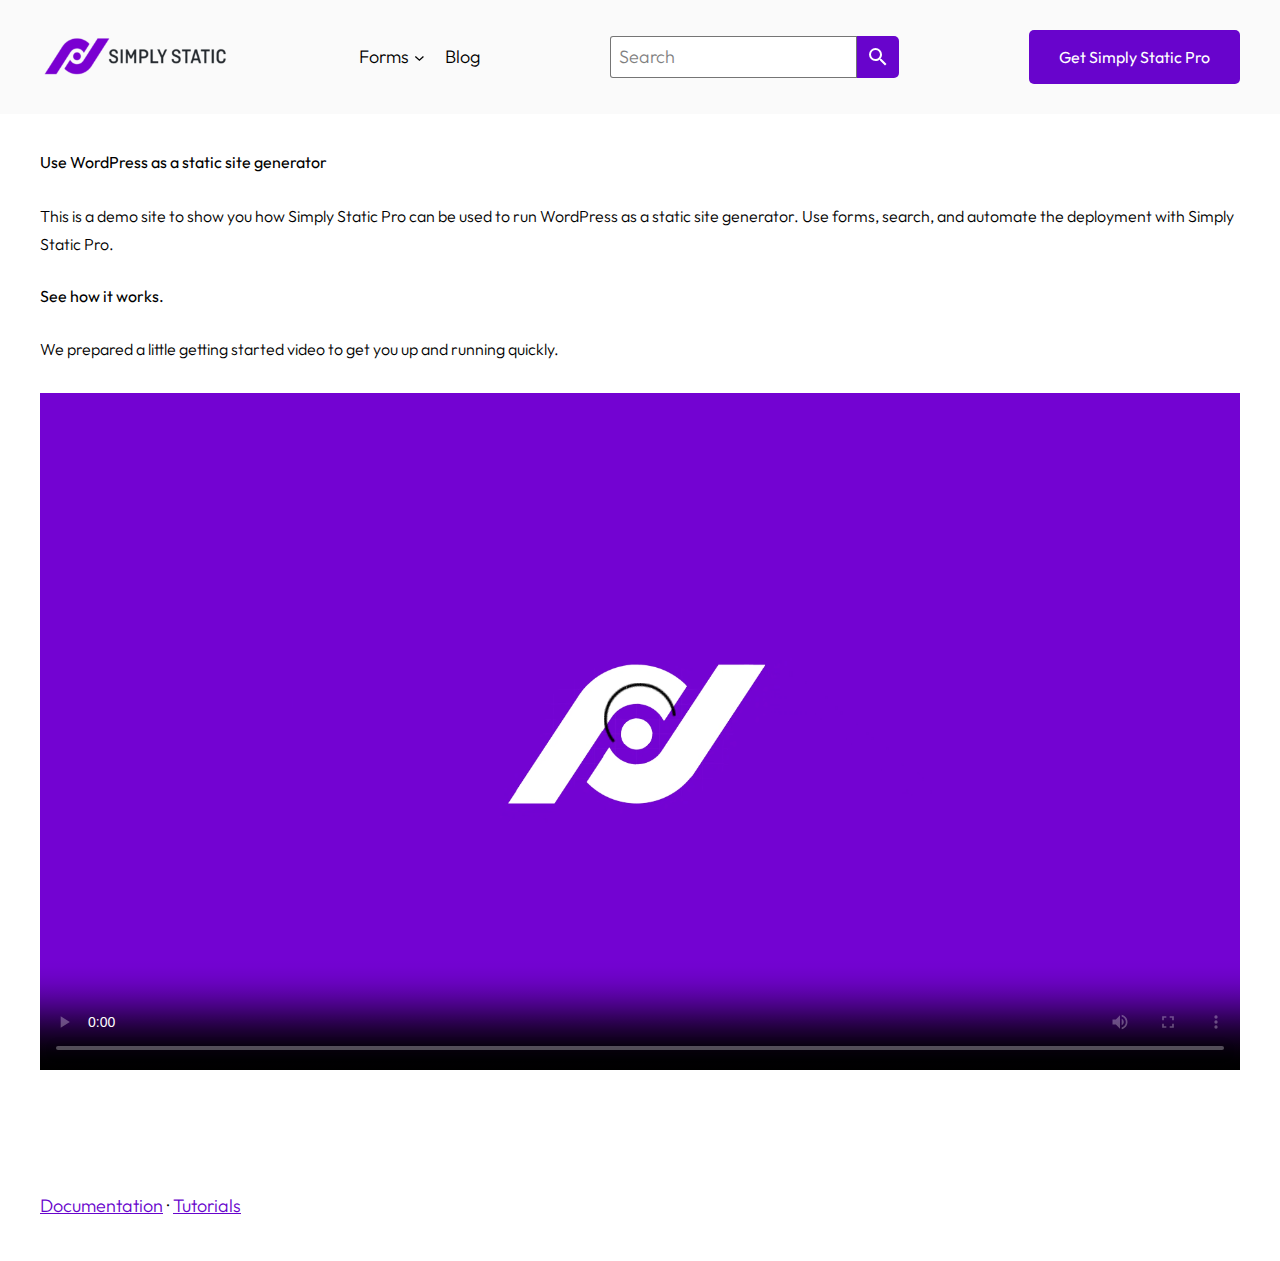
<file: index.html>
<!DOCTYPE html><html lang=en-US><head><meta charset=UTF-8><meta content="width=device-width, initial-scale=1" name=viewport><meta content="index, follow, max-image-preview:large, max-snippet:-1, max-video-preview:-1" name=robots><link href=https://us-tactics-giju.instawp.xyz/ rel=canonical><meta content=en_US property=og:locale><meta content=website property=og:type><meta content="Home - brainiest-caracal-f97e97.instawp.xyz" property=og:title><meta content="Use WordPress as a static site generator This is a demo site to show you how Simply Static Pro can be used to run WordPress as a static site generator. Use forms, search, and automate the deployment with Simply Static Pro. See how it works. We prepared a little getting started video to get you [&hellip;]" property=og:description><meta content=https://us-tactics-giju.instawp.xyz/ property=og:url><meta content=brainiest-caracal-f97e97.instawp.xyz property=og:site_name><meta content=2023-04-18T15:47:18+00:00 property=article:modified_time><meta content=summary_large_image name=twitter:card><script class=yoast-schema-graph type=application/ld+json>{"@context":"https://schema.org","@graph":[{"@type":"WebPage","@id":"https://us-tactics-giju.instawp.xyz/","url":"https://us-tactics-giju.instawp.xyz/","name":"Home - brainiest-caracal-f97e97.instawp.xyz","isPartOf":{"@id":"https://us-tactics-giju.instawp.xyz/#website"},"about":{"@id":"https://us-tactics-giju.instawp.xyz/#organization"},"datePublished":"2023-03-24T09:26:58+00:00","dateModified":"2023-04-18T15:47:18+00:00","breadcrumb":{"@id":"https://us-tactics-giju.instawp.xyz/#breadcrumb"},"inLanguage":"en-US","potentialAction":[{"@type":"ReadAction","target":["https://us-tactics-giju.instawp.xyz/"]}]},{"@type":"BreadcrumbList","@id":"https://us-tactics-giju.instawp.xyz/#breadcrumb","itemListElement":[{"@type":"ListItem","position":1,"name":"Home"}]},{"@type":"WebSite","@id":"https://us-tactics-giju.instawp.xyz/#website","url":"https://us-tactics-giju.instawp.xyz/","name":"brainiest-caracal-f97e97.instawp.xyz","description":"","publisher":{"@id":"https://us-tactics-giju.instawp.xyz/#organization"},"potentialAction":[{"@type":"SearchAction","target":{"@type":"EntryPoint","urlTemplate":"https://us-tactics-giju.instawp.xyz/?s={search_term_string}"},"query-input":"required name=search_term_string"}],"inLanguage":"en-US"},{"@type":"Organization","@id":"https://us-tactics-giju.instawp.xyz/#organization","name":"brainiest-caracal-f97e97.instawp.xyz","url":"https://us-tactics-giju.instawp.xyz/","logo":{"@type":"ImageObject","inLanguage":"en-US","@id":"https://us-tactics-giju.instawp.xyz/#/schema/logo/image/","url":"/wp-content/uploads/2023/03/simply-static-logo.png","contentUrl":"/wp-content/uploads/2023/03/simply-static-logo.png","width":300,"height":72,"caption":"brainiest-caracal-f97e97.instawp.xyz"},"image":{"@id":"https://us-tactics-giju.instawp.xyz/#/schema/logo/image/"}}]}</script><title>Home - brainiest-caracal-f97e97.instawp.xyz</title><link href=/feed/ rel=alternate title="brainiest-caracal-f97e97.instawp.xyz &raquo; Feed" type=application/rss+xml><link href=/comments/feed/ rel=alternate title="brainiest-caracal-f97e97.instawp.xyz &raquo; Comments Feed" type=application/rss+xml><script>window._wpemojiSettings={"baseUrl":"https:\/\/s.w.org\/images\/core\/emoji\/14.0.0\/72x72\/","ext":".png","svgUrl":"https:\/\/s.w.org\/images\/core\/emoji\/14.0.0\/svg\/","svgExt":".svg","source":{"concatemoji":"\/wp-includes\/js\/wp-emoji-release.min.js?ver=6.4.2"}};
/*! This file is auto-generated */!function(i,n){var o,s,e;function c(e){try{var t={supportTests:e,timestamp:(new Date).valueOf()};sessionStorage.setItem(o,JSON.stringify(t))}catch(e){}}function p(e,t,n){e.clearRect(0,0,e.canvas.width,e.canvas.height),e.fillText(t,0,0);var t=new Uint32Array(e.getImageData(0,0,e.canvas.width,e.canvas.height).data),r=(e.clearRect(0,0,e.canvas.width,e.canvas.height),e.fillText(n,0,0),new Uint32Array(e.getImageData(0,0,e.canvas.width,e.canvas.height).data));return t.every(function(e,t){return e===r[t]})}function u(e,t,n){switch(t){case"flag":return n(e,"🏳️‍⚧️","🏳️​⚧️")?!1:!n(e,"🇺🇳","🇺​🇳")&&!n(e,"🏴󠁧󠁢󠁥󠁮󠁧󠁿","🏴​󠁧​󠁢​󠁥​󠁮​󠁧​󠁿");case"emoji":return!n(e,"🫱🏻‍🫲🏿","🫱🏻​🫲🏿")}return!1}function f(e,t,n){var r="undefined"!=typeof WorkerGlobalScope&&self instanceof WorkerGlobalScope?new OffscreenCanvas(300,150):i.createElement("canvas"),a=r.getContext("2d",{willReadFrequently:!0}),o=(a.textBaseline="top",a.font="600 32px Arial",{});return e.forEach(function(e){o[e]=t(a,e,n)}),o}function t(e){var t=i.createElement("script");t.src=e,t.defer=!0,i.head.appendChild(t)}"undefined"!=typeof Promise&&(o="wpEmojiSettingsSupports",s=["flag","emoji"],n.supports={everything:!0,everythingExceptFlag:!0},e=new Promise(function(e){i.addEventListener("DOMContentLoaded",e,{once:!0})}),new Promise(function(t){var n=function(){try{var e=JSON.parse(sessionStorage.getItem(o));if("object"==typeof e&&"number"==typeof e.timestamp&&(new Date).valueOf()<e.timestamp+604800&&"object"==typeof e.supportTests)return e.supportTests}catch(e){}return null}();if(!n){if("undefined"!=typeof Worker&&"undefined"!=typeof OffscreenCanvas&&"undefined"!=typeof URL&&URL.createObjectURL&&"undefined"!=typeof Blob)try{var e="postMessage("+f.toString()+"("+[JSON.stringify(s),u.toString(),p.toString()].join(",")+"));",r=new Blob([e],{type:"text/javascript"}),a=new Worker(URL.createObjectURL(r),{name:"wpTestEmojiSupports"});return void(a.onmessage=function(e){c(n=e.data),a.terminate(),t(n)})}catch(e){}c(n=f(s,u,p))}t(n)}).then(function(e){for(var t in e)n.supports[t]=e[t],n.supports.everything=n.supports.everything&&n.supports[t],"flag"!==t&&(n.supports.everythingExceptFlag=n.supports.everythingExceptFlag&&n.supports[t]);n.supports.everythingExceptFlag=n.supports.everythingExceptFlag&&!n.supports.flag,n.DOMReady=!1,n.readyCallback=function(){n.DOMReady=!0}}).then(function(){return e}).then(function(){var e;n.supports.everything||(n.readyCallback(),(e=n.source||{}).concatemoji?t(e.concatemoji):e.wpemoji&&e.twemoji&&(t(e.twemoji),t(e.wpemoji)))}))}((window,document),window._wpemojiSettings);</script><style id=wp-block-site-logo-inline-css>.wp-block-site-logo{box-sizing:border-box;line-height:0}.wp-block-site-logo a{display:inline-block;line-height:0}.wp-block-site-logo.is-default-size img{height:auto;width:120px}.wp-block-site-logo img{height:auto;max-width:100%}.wp-block-site-logo a,.wp-block-site-logo img{border-radius:inherit}.wp-block-site-logo.aligncenter{margin-left:auto;margin-right:auto;text-align:center}.wp-block-site-logo.is-style-rounded{border-radius:9999px}</style><style id=wp-block-navigation-link-inline-css>.wp-block-navigation .wp-block-navigation-item__label{overflow-wrap:break-word}.wp-block-navigation .wp-block-navigation-item__description{display:none}</style><link href="/wp-includes/blocks/navigation/style.min.css?ver=6.4.2" id=wp-block-navigation-css rel=stylesheet><style id=wp-block-navigation-inline-css>.wp-block-navigation{font-size:var(--wp--preset--font-size--small)}.wp-block-navigation a:where(:not(.wp-element-button)){color:inherit;text-decoration:none}</style><style id=wp-block-search-inline-css>.wp-block-search__button{margin-left:10px;word-break:normal}.wp-block-search__button.has-icon{line-height:0}.wp-block-search__button svg{fill:currentColor;min-height:24px;min-width:24px;vertical-align:text-bottom}:where(.wp-block-search__button){border:1px solid #ccc;padding:6px 10px}.wp-block-search__inside-wrapper{display:flex;flex:auto;flex-wrap:nowrap;max-width:100%}.wp-block-search__label{width:100%}.wp-block-search__input{-webkit-appearance:initial;appearance:none;border:1px solid #949494;flex-grow:1;margin-left:0;margin-right:0;min-width:3rem;padding:8px;text-decoration:unset!important}.wp-block-search.wp-block-search__button-only .wp-block-search__button{flex-shrink:0;margin-left:0;max-width:calc(100%-100px)}:where(.wp-block-search__button-inside .wp-block-search__inside-wrapper){border:1px solid #949494;box-sizing:border-box;padding:4px}:where(.wp-block-search__button-inside .wp-block-search__inside-wrapper) .wp-block-search__input{border:0;border-radius:0;padding:0 4px}:where(.wp-block-search__button-inside .wp-block-search__inside-wrapper) .wp-block-search__input:focus{outline:0}:where(.wp-block-search__button-inside .wp-block-search__inside-wrapper) :where(.wp-block-search__button){padding:4px 8px}.wp-block-search.aligncenter .wp-block-search__inside-wrapper{margin:auto}.wp-block-search__button-behavior-expand .wp-block-search__inside-wrapper{min-width:0!important;transition-property:width}.wp-block-search__button-behavior-expand .wp-block-search__input{flex-basis:100%;transition-duration:.3s}.wp-block-search__button-behavior-expand.wp-block-search__searchfield-hidden,.wp-block-search__button-behavior-expand.wp-block-search__searchfield-hidden .wp-block-search__inside-wrapper{overflow:hidden}.wp-block-search__button-behavior-expand.wp-block-search__searchfield-hidden .wp-block-search__input{border-left-width:0!important;border-right-width:0!important;flex-basis:0;flex-grow:0;margin:0;min-width:0!important;padding-left:0!important;padding-right:0!important;width:0!important}.wp-block[data-align=right] .wp-block-search__button-behavior-expand .wp-block-search__inside-wrapper{float:right}</style><style id=wp-block-button-inline-css>.wp-block-button__link{box-sizing:border-box;cursor:pointer;display:inline-block;text-align:center;word-break:break-word}.wp-block-button__link.aligncenter{text-align:center}.wp-block-button__link.alignright{text-align:right}:where(.wp-block-button__link){border-radius:9999px;box-shadow:none;padding:calc(.667em+2px) calc(1.333em+2px);text-decoration:none}.wp-block-button[style*=text-decoration] .wp-block-button__link{text-decoration:inherit}.wp-block-buttons>.wp-block-button.has-custom-width{max-width:none}.wp-block-buttons>.wp-block-button.has-custom-width .wp-block-button__link{width:100%}.wp-block-buttons>.wp-block-button.has-custom-font-size .wp-block-button__link{font-size:inherit}.wp-block-buttons>.wp-block-button.wp-block-button__width-25{width:calc(25%-var(--wp--style--block-gap,.5em)*.75)}.wp-block-buttons>.wp-block-button.wp-block-button__width-50{width:calc(50%-var(--wp--style--block-gap,.5em)*.5)}.wp-block-buttons>.wp-block-button.wp-block-button__width-75{width:calc(75%-var(--wp--style--block-gap,.5em)*.25)}.wp-block-buttons>.wp-block-button.wp-block-button__width-100{flex-basis:100%;width:100%}.wp-block-buttons.is-vertical>.wp-block-button.wp-block-button__width-25{width:25%}.wp-block-buttons.is-vertical>.wp-block-button.wp-block-button__width-50{width:50%}.wp-block-buttons.is-vertical>.wp-block-button.wp-block-button__width-75{width:75%}.wp-block-button.is-style-squared,.wp-block-button__link.wp-block-button.is-style-squared{border-radius:0}.wp-block-button.no-border-radius,.wp-block-button__link.no-border-radius{border-radius:0!important}.wp-block-button .wp-block-button__link.is-style-outline,.wp-block-button.is-style-outline>.wp-block-button__link{border:2px solid;padding:.667em 1.333em}.wp-block-button .wp-block-button__link.is-style-outline:not(.has-text-color),.wp-block-button.is-style-outline>.wp-block-button__link:not(.has-text-color){color:currentColor}.wp-block-button .wp-block-button__link.is-style-outline:not(.has-background),.wp-block-button.is-style-outline>.wp-block-button__link:not(.has-background){background-color:transparent;background-image:none}.wp-block-button .wp-block-button__link:where(.has-border-color){border-width:initial}.wp-block-button .wp-block-button__link:where([style*=border-top-color]){border-top-width:medium}.wp-block-button .wp-block-button__link:where([style*=border-right-color]){border-right-width:medium}.wp-block-button .wp-block-button__link:where([style*=border-bottom-color]){border-bottom-width:medium}.wp-block-button .wp-block-button__link:where([style*=border-left-color]){border-left-width:medium}.wp-block-button .wp-block-button__link:where([style*=border-style]){border-width:initial}.wp-block-button .wp-block-button__link:where([style*=border-top-style]){border-top-width:medium}.wp-block-button .wp-block-button__link:where([style*=border-right-style]){border-right-width:medium}.wp-block-button .wp-block-button__link:where([style*=border-bottom-style]){border-bottom-width:medium}.wp-block-button .wp-block-button__link:where([style*=border-left-style]){border-left-width:medium}.is-style-outline.is-style-outline.wp-block-button .wp-block-button__link{border-color:currentColor;border-width:1px;border-style:solid;padding-top:14px;padding-right:29px;padding-bottom:14px;padding-left:29px}</style><style id=wp-block-buttons-inline-css>.wp-block-buttons.is-vertical{flex-direction:column}.wp-block-buttons.is-vertical>.wp-block-button:last-child{margin-bottom:0}.wp-block-buttons>.wp-block-button{display:inline-block;margin:0}.wp-block-buttons.is-content-justification-left{justify-content:flex-start}.wp-block-buttons.is-content-justification-left.is-vertical{align-items:flex-start}.wp-block-buttons.is-content-justification-center{justify-content:center}.wp-block-buttons.is-content-justification-center.is-vertical{align-items:center}.wp-block-buttons.is-content-justification-right{justify-content:flex-end}.wp-block-buttons.is-content-justification-right.is-vertical{align-items:flex-end}.wp-block-buttons.is-content-justification-space-between{justify-content:space-between}.wp-block-buttons.aligncenter{text-align:center}.wp-block-buttons:not(.is-content-justification-space-between,.is-content-justification-right,.is-content-justification-left,.is-content-justification-center) .wp-block-button.aligncenter{margin-left:auto;margin-right:auto;width:100%}.wp-block-buttons[style*=text-decoration] .wp-block-button,.wp-block-buttons[style*=text-decoration] .wp-block-button__link{text-decoration:inherit}.wp-block-buttons.has-custom-font-size .wp-block-button__link{font-size:inherit}.wp-block-button.aligncenter{text-align:center}.wp-block-buttons-is-layout-flow>:first-child:first-child{margin-block-start:0}.wp-block-buttons-is-layout-flow>:last-child:last-child{margin-block-end:0}.wp-block-buttons-is-layout-flow>*{margin-block-start:10px;margin-block-end:0}.wp-block-buttons-is-layout-constrained>:first-child:first-child{margin-block-start:0}.wp-block-buttons-is-layout-constrained>:last-child:last-child{margin-block-end:0}.wp-block-buttons-is-layout-constrained>*{margin-block-start:10px;margin-block-end:0}.wp-block-buttons-is-layout-flex{gap:10px}.wp-block-buttons-is-layout-grid{gap:10px}</style><style id=wp-block-group-inline-css>.wp-block-group{box-sizing:border-box}</style><style id=wp-block-template-part-inline-css>.wp-block-template-part{margin-top:0}</style><style id=wp-block-heading-inline-css>h1.has-background,h2.has-background,h3.has-background,h4.has-background,h5.has-background,h6.has-background{padding:1.25em 2.375em}h1.has-text-align-left[style*=writing-mode]:where([style*=vertical-lr]),h1.has-text-align-right[style*=writing-mode]:where([style*=vertical-rl]),h2.has-text-align-left[style*=writing-mode]:where([style*=vertical-lr]),h2.has-text-align-right[style*=writing-mode]:where([style*=vertical-rl]),h3.has-text-align-left[style*=writing-mode]:where([style*=vertical-lr]),h3.has-text-align-right[style*=writing-mode]:where([style*=vertical-rl]),h4.has-text-align-left[style*=writing-mode]:where([style*=vertical-lr]),h4.has-text-align-right[style*=writing-mode]:where([style*=vertical-rl]),h5.has-text-align-left[style*=writing-mode]:where([style*=vertical-lr]),h5.has-text-align-right[style*=writing-mode]:where([style*=vertical-rl]),h6.has-text-align-left[style*=writing-mode]:where([style*=vertical-lr]),h6.has-text-align-right[style*=writing-mode]:where([style*=vertical-rl]){rotate:180deg}</style><style id=wp-block-paragraph-inline-css>.is-small-text{font-size:.875em}.is-regular-text{font-size:1em}.is-large-text{font-size:2.25em}.is-larger-text{font-size:3em}.has-drop-cap:not(:focus):first-letter{float:left;font-size:8.4em;font-style:normal;font-weight:100;line-height:.68;margin:.05em .1em 0 0;text-transform:uppercase}body.rtl .has-drop-cap:not(:focus):first-letter{float:none;margin-left:.1em}p.has-drop-cap.has-background{overflow:hidden}p.has-background{padding:1.25em 2.375em}:where(p.has-text-color:not(.has-link-color)) a{color:inherit}p.has-text-align-left[style*="writing-mode:vertical-lr"],p.has-text-align-right[style*="writing-mode:vertical-rl"]{rotate:180deg}</style><style id=wp-block-video-inline-css>.wp-block-video{box-sizing:border-box}.wp-block-video video{vertical-align:middle;width:100%}@supports (position:sticky){.wp-block-video [poster]{object-fit:cover}}.wp-block-video.aligncenter{text-align:center}.wp-block-video figcaption{margin-bottom:1em;margin-top:.5em}</style><style id=wp-emoji-styles-inline-css>img.wp-smiley,img.emoji{display:inline!important;border:0!important;box-shadow:none!important;height:1em!important;width:1em!important;margin:0 .07em!important;vertical-align:-.1em!important;background:none!important;padding:0!important}</style><style id=wp-block-library-inline-css>:root{--wp-admin-theme-color:#007cba;--wp-admin-theme-color--rgb:0,124,186;--wp-admin-theme-color-darker-10:#006ba1;--wp-admin-theme-color-darker-10--rgb:0,107,161;--wp-admin-theme-color-darker-20:#005a87;--wp-admin-theme-color-darker-20--rgb:0,90,135;--wp-admin-border-width-focus:2px;--wp-block-synced-color:#7a00df;--wp-block-synced-color--rgb:122,0,223}@media (min-resolution:192dpi){:root{--wp-admin-border-width-focus:1.5px}}.wp-element-button{cursor:pointer}:root{--wp--preset--font-size--normal:16px;--wp--preset--font-size--huge:42px}:root .has-very-light-gray-background-color{background-color:#eee}:root .has-very-dark-gray-background-color{background-color:#313131}:root .has-very-light-gray-color{color:#eee}:root .has-very-dark-gray-color{color:#313131}:root .has-vivid-green-cyan-to-vivid-cyan-blue-gradient-background{background:linear-gradient(135deg,#00d084,#0693e3)}:root .has-purple-crush-gradient-background{background:linear-gradient(135deg,#34e2e4,#4721fb 50%,#ab1dfe)}:root .has-hazy-dawn-gradient-background{background:linear-gradient(135deg,#faaca8,#dad0ec)}:root .has-subdued-olive-gradient-background{background:linear-gradient(135deg,#fafae1,#67a671)}:root .has-atomic-cream-gradient-background{background:linear-gradient(135deg,#fdd79a,#004a59)}:root .has-nightshade-gradient-background{background:linear-gradient(135deg,#330968,#31cdcf)}:root .has-midnight-gradient-background{background:linear-gradient(135deg,#020381,#2874fc)}.has-regular-font-size{font-size:1em}.has-larger-font-size{font-size:2.625em}.has-normal-font-size{font-size:var(--wp--preset--font-size--normal)}.has-huge-font-size{font-size:var(--wp--preset--font-size--huge)}.has-text-align-center{text-align:center}.has-text-align-left{text-align:left}.has-text-align-right{text-align:right}#end-resizable-editor-section{display:none}.aligncenter{clear:both}.items-justified-left{justify-content:flex-start}.items-justified-center{justify-content:center}.items-justified-right{justify-content:flex-end}.items-justified-space-between{justify-content:space-between}.screen-reader-text{clip:rect(1px,1px,1px,1px);word-wrap:normal!important;border:0;-webkit-clip-path:inset(50%);clip-path:inset(50%);height:1px;margin:-1px;overflow:hidden;padding:0;position:absolute;width:1px}.screen-reader-text:focus{clip:auto!important;background-color:#ddd;-webkit-clip-path:none;clip-path:none;color:#444;display:block;font-size:1em;height:auto;left:5px;line-height:normal;padding:15px 23px 14px;text-decoration:none;top:5px;width:auto;z-index:100000}html :where(.has-border-color){border-style:solid}html :where([style*=border-top-color]){border-top-style:solid}html :where([style*=border-right-color]){border-right-style:solid}html :where([style*=border-bottom-color]){border-bottom-style:solid}html :where([style*=border-left-color]){border-left-style:solid}html :where([style*=border-width]){border-style:solid}html :where([style*=border-top-width]){border-top-style:solid}html :where([style*=border-right-width]){border-right-style:solid}html :where([style*=border-bottom-width]){border-bottom-style:solid}html :where([style*=border-left-width]){border-left-style:solid}html :where(img[class*=wp-image-]){height:auto;max-width:100%}:where(figure){margin:0 0 1em}html :where(.is-position-sticky){--wp-admin--admin-bar--position-offset:var(--wp-admin--admin-bar--height,0px)}@media screen and (max-width:600px){html :where(.is-position-sticky){--wp-admin--admin-bar--position-offset:0}}</style><style id=global-styles-inline-css>body{--wp--preset--color--black:#000;--wp--preset--color--cyan-bluish-gray:#abb8c3;--wp--preset--color--white:#fff;--wp--preset--color--pale-pink:#f78da7;--wp--preset--color--vivid-red:#cf2e2e;--wp--preset--color--luminous-vivid-orange:#ff6900;--wp--preset--color--luminous-vivid-amber:#fcb900;--wp--preset--color--light-green-cyan:#7bdcb5;--wp--preset--color--vivid-green-cyan:#00d084;--wp--preset--color--pale-cyan-blue:#8ed1fc;--wp--preset--color--vivid-cyan-blue:#0693e3;--wp--preset--color--vivid-purple:#9b51e0;--wp--preset--color--base:#fff;--wp--preset--color--contrast:#000;--wp--preset--color--primary:#00f;--wp--preset--color--secondary:#000099;--wp--preset--color--neutral:#eee;--wp--preset--gradient--vivid-cyan-blue-to-vivid-purple:linear-gradient(135deg,rgba(6,147,227,1) 0,rgb(155,81,224) 100%);--wp--preset--gradient--light-green-cyan-to-vivid-green-cyan:linear-gradient(135deg,rgb(122,220,180) 0,rgb(0,208,130) 100%);--wp--preset--gradient--luminous-vivid-amber-to-luminous-vivid-orange:linear-gradient(135deg,rgba(252,185,0,1) 0,rgba(255,105,0,1) 100%);--wp--preset--gradient--luminous-vivid-orange-to-vivid-red:linear-gradient(135deg,rgba(255,105,0,1) 0,rgb(207,46,46) 100%);--wp--preset--gradient--very-light-gray-to-cyan-bluish-gray:linear-gradient(135deg,rgb(238,238,238) 0,rgb(169,184,195) 100%);--wp--preset--gradient--cool-to-warm-spectrum:linear-gradient(135deg,rgb(74,234,220) 0,rgb(151,120,209) 20%,rgb(207,42,186) 40%,rgb(238,44,130) 60%,rgb(251,105,98) 80%,rgb(254,248,76) 100%);--wp--preset--gradient--blush-light-purple:linear-gradient(135deg,rgb(255,206,236) 0,rgb(152,150,240) 100%);--wp--preset--gradient--blush-bordeaux:linear-gradient(135deg,rgb(254,205,165) 0,rgb(254,45,45) 50%,rgb(107,0,62) 100%);--wp--preset--gradient--luminous-dusk:linear-gradient(135deg,rgb(255,203,112) 0,rgb(199,81,192) 50%,rgb(65,88,208) 100%);--wp--preset--gradient--pale-ocean:linear-gradient(135deg,rgb(255,245,203) 0,rgb(182,227,212) 50%,rgb(51,167,181) 100%);--wp--preset--gradient--electric-grass:linear-gradient(135deg,rgb(202,248,128) 0,rgb(113,206,126) 100%);--wp--preset--gradient--midnight:linear-gradient(135deg,rgb(2,3,129) 0,rgb(40,116,252) 100%);--wp--preset--gradient--primary-contrast:linear-gradient(0deg,var(--wp--preset--color--primary) 0,var(--wp--preset--color--contrast) 100%);--wp--preset--font-size--small:18px;--wp--preset--font-size--medium:clamp(18px,1.125rem+((1vw-3.2px) * .227),20px);--wp--preset--font-size--large:clamp(20px,1.25rem+((1vw-3.2px) * .455),24px);--wp--preset--font-size--x-large:clamp(24px,1.5rem+((1vw-3.2px) * .682),30px);--wp--preset--font-size--x-small:16px;--wp--preset--font-size--max-36:clamp(30px,1.875rem+((1vw-3.2px) * .682),36px);--wp--preset--font-size--max-48:clamp(36px,2.25rem+((1vw-3.2px) * 1.364),48px);--wp--preset--font-size--max-60:clamp(42px,2.625rem+((1vw-3.2px) * 2.045),60px);--wp--preset--font-size--max-72:clamp(48px,3rem+((1vw-3.2px) * 2.727),72px);--wp--preset--font-family--primary:Outfit,sans-serif;--wp--preset--font-family--system-font:-apple-system,BlinkMacSystemFont,'Segoe UI',Roboto,Oxygen-Sans,Ubuntu,Cantarell,'Helvetica Neue',sans-serif;--wp--preset--font-family--monospace:monospace;--wp--preset--spacing--20:.44rem;--wp--preset--spacing--30:.67rem;--wp--preset--spacing--40:1rem;--wp--preset--spacing--50:1.5rem;--wp--preset--spacing--60:2.25rem;--wp--preset--spacing--70:3.38rem;--wp--preset--spacing--80:5.06rem;--wp--preset--spacing--x-small:20px;--wp--preset--spacing--small:clamp(30px,4vw,40px);--wp--preset--spacing--medium:clamp(40px,6vw,60px);--wp--preset--spacing--large:clamp(50px,8vw,80px);--wp--preset--spacing--x-large:clamp(60px,10vw,100px);--wp--preset--shadow--natural:6px 6px 9px rgba(0,0,0,.2);--wp--preset--shadow--deep:12px 12px 50px rgba(0,0,0,.4);--wp--preset--shadow--sharp:6px 6px 0 rgba(0,0,0,.2);--wp--preset--shadow--outlined:6px 6px 0 -3px rgba(255,255,255,1),6px 6px rgba(0,0,0,1);--wp--preset--shadow--crisp:6px 6px 0 rgba(0,0,0,1);--wp--preset--shadow--light:0 0 50px rgb(10,10,10,.1);;--wp--preset--shadow--solid:5px 5px 0 rgb(10,10,10,1);--wp--custom--font-weight--thin:100;--wp--custom--font-weight--extra-light:200;--wp--custom--font-weight--light:300;--wp--custom--font-weight--regular:400;--wp--custom--font-weight--medium:500;--wp--custom--font-weight--semi-bold:600;--wp--custom--font-weight--bold:700;--wp--custom--font-weight--extra-bold:800;--wp--custom--font-weight--black:900;--wp--custom--line-height--body:1.75;--wp--custom--line-height--heading:1.1;--wp--custom--line-height--medium:1.5;--wp--custom--line-height--one:1;--wp--custom--spacing--gap:30px}.wp-block-button .wp-block-button__link{--wp--preset--spacing--x-small:10px;--wp--preset--spacing--small:15px;--wp--preset--spacing--medium:20px;--wp--preset--spacing--large:30px;--wp--preset--spacing--x-large:40px}body{margin:0;--wp--style--global--content-size:1200px;--wp--style--global--wide-size:1200px}.wp-site-blocks{padding-top:var(--wp--style--root--padding-top);padding-bottom:var(--wp--style--root--padding-bottom)}.has-global-padding{padding-right:var(--wp--style--root--padding-right);padding-left:var(--wp--style--root--padding-left)}.has-global-padding :where(.has-global-padding:not(.wp-block-block)){padding-right:0;padding-left:0}.has-global-padding>.alignfull{margin-right:calc(var(--wp--style--root--padding-right) * -1);margin-left:calc(var(--wp--style--root--padding-left) * -1)}.has-global-padding :where(.has-global-padding:not(.wp-block-block))>.alignfull{margin-right:0;margin-left:0}.has-global-padding>.alignfull:where(:not(.has-global-padding):not(.is-layout-flex):not(.is-layout-grid))>:where([class*=wp-block-]:not(.alignfull):not([class*=__]),p,h1,h2,h3,h4,h5,h6,ul,ol){padding-right:var(--wp--style--root--padding-right);padding-left:var(--wp--style--root--padding-left)}.has-global-padding :where(.has-global-padding)>.alignfull:where(:not(.has-global-padding))>:where([class*=wp-block-]:not(.alignfull):not([class*=__]),p,h1,h2,h3,h4,h5,h6,ul,ol){padding-right:0;padding-left:0}.wp-site-blocks>.alignleft{float:left;margin-right:2em}.wp-site-blocks>.alignright{float:right;margin-left:2em}.wp-site-blocks>.aligncenter{justify-content:center;margin-left:auto;margin-right:auto}:where(.wp-site-blocks)>*{margin-block-start:var(--wp--custom--spacing--gap);margin-block-end:0}:where(.wp-site-blocks)>:first-child:first-child{margin-block-start:0}:where(.wp-site-blocks)>:last-child:last-child{margin-block-end:0}body{--wp--style--block-gap:var(--wp--custom--spacing--gap)}:where(body .is-layout-flow)>:first-child:first-child{margin-block-start:0}:where(body .is-layout-flow)>:last-child:last-child{margin-block-end:0}:where(body .is-layout-flow)>*{margin-block-start:var(--wp--custom--spacing--gap);margin-block-end:0}:where(body .is-layout-constrained)>:first-child:first-child{margin-block-start:0}:where(body .is-layout-constrained)>:last-child:last-child{margin-block-end:0}:where(body .is-layout-constrained)>*{margin-block-start:var(--wp--custom--spacing--gap);margin-block-end:0}:where(body .is-layout-flex){gap:var(--wp--custom--spacing--gap)}:where(body .is-layout-grid){gap:var(--wp--custom--spacing--gap)}body .is-layout-flow>.alignleft{float:left;margin-inline-start:0;margin-inline-end:2em}body .is-layout-flow>.alignright{float:right;margin-inline-start:2em;margin-inline-end:0}body .is-layout-flow>.aligncenter{margin-left:auto!important;margin-right:auto!important}body .is-layout-constrained>.alignleft{float:left;margin-inline-start:0;margin-inline-end:2em}body .is-layout-constrained>.alignright{float:right;margin-inline-start:2em;margin-inline-end:0}body .is-layout-constrained>.aligncenter{margin-left:auto!important;margin-right:auto!important}body .is-layout-constrained>:where(:not(.alignleft):not(.alignright):not(.alignfull)){max-width:var(--wp--style--global--content-size);margin-left:auto!important;margin-right:auto!important}body .is-layout-constrained>.alignwide{max-width:var(--wp--style--global--wide-size)}body .is-layout-flex{display:flex}body .is-layout-flex{flex-wrap:wrap;align-items:center}body .is-layout-flex>*{margin:0}body .is-layout-grid{display:grid}body .is-layout-grid>*{margin:0}body{background-color:var(--wp--preset--color--base);color:var(--wp--preset--color--contrast);font-family:var(--wp--preset--font-family--primary);font-size:var(--wp--preset--font-size--medium);font-weight:var(--wp--custom--font-weight--light);line-height:var(--wp--custom--line-height--body);--wp--style--root--padding-top:0;--wp--style--root--padding-right:var(--wp--custom--spacing--gap);--wp--style--root--padding-bottom:0;--wp--style--root--padding-left:var(--wp--custom--spacing--gap)}a:where(:not(.wp-element-button)){color:#6804cc;text-decoration:underline}a:where(:not(.wp-element-button)):hover{color:var(--wp--preset--color--contrast)}h1,h2,h3,h4,h5,h6{font-weight:var(--wp--custom--font-weight--regular);line-height:var(--wp--custom--line-height--heading)}h1{font-size:var(--wp--preset--font-size--max-36)}h2{font-size:var(--wp--preset--font-size--x-large)}h3{font-size:var(--wp--preset--font-size--large)}h4{font-size:var(--wp--preset--font-size--medium)}h5{font-size:var(--wp--preset--font-size--small)}h6{font-size:var(--wp--preset--font-size--small)}.wp-element-button,.wp-block-button__link{background-color:#6804cc;border-radius:5px;border-width:0;color:var(--wp--preset--color--base);font-family:inherit;font-size:var(--wp--preset--font-size--x-small);font-weight:var(--wp--custom--font-weight--regular);line-height:var(--wp--custom--line-height--medium);padding-top:15px;padding-right:30px;padding-bottom:15px;padding-left:30px;text-decoration:none}.wp-element-button:hover,.wp-block-button__link:hover{background-color:var(--wp--preset--color--primary)}.wp-element-caption,.wp-block-audio figcaption,.wp-block-embed figcaption,.wp-block-gallery figcaption,.wp-block-image figcaption,.wp-block-table figcaption,.wp-block-video figcaption{font-size:var(--wp--preset--font-size--small);margin-top:10px;margin-bottom:0}.has-black-color{color:var(--wp--preset--color--black)!important}.has-cyan-bluish-gray-color{color:var(--wp--preset--color--cyan-bluish-gray)!important}.has-white-color{color:var(--wp--preset--color--white)!important}.has-pale-pink-color{color:var(--wp--preset--color--pale-pink)!important}.has-vivid-red-color{color:var(--wp--preset--color--vivid-red)!important}.has-luminous-vivid-orange-color{color:var(--wp--preset--color--luminous-vivid-orange)!important}.has-luminous-vivid-amber-color{color:var(--wp--preset--color--luminous-vivid-amber)!important}.has-light-green-cyan-color{color:var(--wp--preset--color--light-green-cyan)!important}.has-vivid-green-cyan-color{color:var(--wp--preset--color--vivid-green-cyan)!important}.has-pale-cyan-blue-color{color:var(--wp--preset--color--pale-cyan-blue)!important}.has-vivid-cyan-blue-color{color:var(--wp--preset--color--vivid-cyan-blue)!important}.has-vivid-purple-color{color:var(--wp--preset--color--vivid-purple)!important}.has-base-color{color:var(--wp--preset--color--base)!important}.has-contrast-color{color:var(--wp--preset--color--contrast)!important}.has-primary-color{color:var(--wp--preset--color--primary)!important}.has-secondary-color{color:var(--wp--preset--color--secondary)!important}.has-neutral-color{color:var(--wp--preset--color--neutral)!important}.has-black-background-color{background-color:var(--wp--preset--color--black)!important}.has-cyan-bluish-gray-background-color{background-color:var(--wp--preset--color--cyan-bluish-gray)!important}.has-white-background-color{background-color:var(--wp--preset--color--white)!important}.has-pale-pink-background-color{background-color:var(--wp--preset--color--pale-pink)!important}.has-vivid-red-background-color{background-color:var(--wp--preset--color--vivid-red)!important}.has-luminous-vivid-orange-background-color{background-color:var(--wp--preset--color--luminous-vivid-orange)!important}.has-luminous-vivid-amber-background-color{background-color:var(--wp--preset--color--luminous-vivid-amber)!important}.has-light-green-cyan-background-color{background-color:var(--wp--preset--color--light-green-cyan)!important}.has-vivid-green-cyan-background-color{background-color:var(--wp--preset--color--vivid-green-cyan)!important}.has-pale-cyan-blue-background-color{background-color:var(--wp--preset--color--pale-cyan-blue)!important}.has-vivid-cyan-blue-background-color{background-color:var(--wp--preset--color--vivid-cyan-blue)!important}.has-vivid-purple-background-color{background-color:var(--wp--preset--color--vivid-purple)!important}.has-base-background-color{background-color:var(--wp--preset--color--base)!important}.has-contrast-background-color{background-color:var(--wp--preset--color--contrast)!important}.has-primary-background-color{background-color:var(--wp--preset--color--primary)!important}.has-secondary-background-color{background-color:var(--wp--preset--color--secondary)!important}.has-neutral-background-color{background-color:var(--wp--preset--color--neutral)!important}.has-black-border-color{border-color:var(--wp--preset--color--black)!important}.has-cyan-bluish-gray-border-color{border-color:var(--wp--preset--color--cyan-bluish-gray)!important}.has-white-border-color{border-color:var(--wp--preset--color--white)!important}.has-pale-pink-border-color{border-color:var(--wp--preset--color--pale-pink)!important}.has-vivid-red-border-color{border-color:var(--wp--preset--color--vivid-red)!important}.has-luminous-vivid-orange-border-color{border-color:var(--wp--preset--color--luminous-vivid-orange)!important}.has-luminous-vivid-amber-border-color{border-color:var(--wp--preset--color--luminous-vivid-amber)!important}.has-light-green-cyan-border-color{border-color:var(--wp--preset--color--light-green-cyan)!important}.has-vivid-green-cyan-border-color{border-color:var(--wp--preset--color--vivid-green-cyan)!important}.has-pale-cyan-blue-border-color{border-color:var(--wp--preset--color--pale-cyan-blue)!important}.has-vivid-cyan-blue-border-color{border-color:var(--wp--preset--color--vivid-cyan-blue)!important}.has-vivid-purple-border-color{border-color:var(--wp--preset--color--vivid-purple)!important}.has-base-border-color{border-color:var(--wp--preset--color--base)!important}.has-contrast-border-color{border-color:var(--wp--preset--color--contrast)!important}.has-primary-border-color{border-color:var(--wp--preset--color--primary)!important}.has-secondary-border-color{border-color:var(--wp--preset--color--secondary)!important}.has-neutral-border-color{border-color:var(--wp--preset--color--neutral)!important}.has-vivid-cyan-blue-to-vivid-purple-gradient-background{background:var(--wp--preset--gradient--vivid-cyan-blue-to-vivid-purple)!important}.has-light-green-cyan-to-vivid-green-cyan-gradient-background{background:var(--wp--preset--gradient--light-green-cyan-to-vivid-green-cyan)!important}.has-luminous-vivid-amber-to-luminous-vivid-orange-gradient-background{background:var(--wp--preset--gradient--luminous-vivid-amber-to-luminous-vivid-orange)!important}.has-luminous-vivid-orange-to-vivid-red-gradient-background{background:var(--wp--preset--gradient--luminous-vivid-orange-to-vivid-red)!important}.has-very-light-gray-to-cyan-bluish-gray-gradient-background{background:var(--wp--preset--gradient--very-light-gray-to-cyan-bluish-gray)!important}.has-cool-to-warm-spectrum-gradient-background{background:var(--wp--preset--gradient--cool-to-warm-spectrum)!important}.has-blush-light-purple-gradient-background{background:var(--wp--preset--gradient--blush-light-purple)!important}.has-blush-bordeaux-gradient-background{background:var(--wp--preset--gradient--blush-bordeaux)!important}.has-luminous-dusk-gradient-background{background:var(--wp--preset--gradient--luminous-dusk)!important}.has-pale-ocean-gradient-background{background:var(--wp--preset--gradient--pale-ocean)!important}.has-electric-grass-gradient-background{background:var(--wp--preset--gradient--electric-grass)!important}.has-midnight-gradient-background{background:var(--wp--preset--gradient--midnight)!important}.has-primary-contrast-gradient-background{background:var(--wp--preset--gradient--primary-contrast)!important}.has-small-font-size{font-size:var(--wp--preset--font-size--small)!important}.has-medium-font-size{font-size:var(--wp--preset--font-size--medium)!important}.has-large-font-size{font-size:var(--wp--preset--font-size--large)!important}.has-x-large-font-size{font-size:var(--wp--preset--font-size--x-large)!important}.has-x-small-font-size{font-size:var(--wp--preset--font-size--x-small)!important}.has-max-36-font-size{font-size:var(--wp--preset--font-size--max-36)!important}.has-max-48-font-size{font-size:var(--wp--preset--font-size--max-48)!important}.has-max-60-font-size{font-size:var(--wp--preset--font-size--max-60)!important}.has-max-72-font-size{font-size:var(--wp--preset--font-size--max-72)!important}.has-primary-font-family{font-family:var(--wp--preset--font-family--primary)!important}.has-system-font-font-family{font-family:var(--wp--preset--font-family--system-font)!important}.has-monospace-font-family{font-family:var(--wp--preset--font-family--monospace)!important}.wp-block-pullquote p{margin:0}.wp-block-code code{overflow-wrap:normal;overflow-x:scroll;tab-size:4;white-space:pre!important}.wp-block-group.is-style-shadow-light{box-shadow:var(--wp--preset--shadow--light)}.wp-block-group.is-style-shadow-solid{box-shadow:var(--wp--preset--shadow--solid)}.wp-block-image.is-style-shadow-light{box-shadow:var(--wp--preset--shadow--light)}.wp-block-image.is-style-shadow-solid{box-shadow:var(--wp--preset--shadow--solid)}ol.is-style-no-disc,ul.is-style-no-disc{list-style-type:none;padding-left:0}p.has-background{padding:20px 30px}.wp-block-post-comments-form input[type=submit]{width:auto}.wp-block-post-comments-form label{font-size:var(--wp--preset--font-size--x-small)}.wp-block-preformatted{overflow-wrap:normal;overflow-x:scroll;tab-size:4;white-space:pre!important}.wp-block-quote p{margin:0}.wp-block-quote.is-style-shadow-light{box-shadow:var(--wp--preset--shadow--light)}.wp-block-quote.is-style-shadow-solid{box-shadow:var(--wp--preset--shadow--solid)}.wp-block-separator:not(.is-style-wide):not(.is-style-dots){width:100px}.wp-block-social-links.is-style-outline .wp-block-social-link{background-color:transparent;border:1px solid currentColor}.wp-block-table>tableth{border-color:var(--wp--preset--color--contrast)!important}.wp-block-table>table td{border-color:var(--wp--preset--color--contrast)!important}</style><style id=core-block-supports-inline-css>.wp-container-core-navigation-layout-1.wp-container-core-navigation-layout-1{gap:20px}.wp-container-core-group-layout-1.wp-container-core-group-layout-1{justify-content:space-between}.wp-container-core-group-layout-4.wp-container-core-group-layout-4{justify-content:space-between}</style><style id=wp-block-template-skip-link-inline-css>.skip-link.screen-reader-text{border:0;clip:rect(1px,1px,1px,1px);clip-path:inset(50%);height:1px;margin:-1px;overflow:hidden;padding:0;position:absolute!important;width:1px;word-wrap:normal!important}.skip-link.screen-reader-text:focus{background-color:#eee;clip:auto!important;clip-path:none;color:#444;display:block;font-size:1em;height:auto;left:5px;line-height:normal;padding:15px 23px 14px;text-decoration:none;top:5px;width:auto;z-index:100000}</style><link href="/wp-content/plugins/contact-form-7/includes/css/styles.css?ver=5.8.4" id=contact-form-7-css rel=stylesheet><link href="/wp-content/plugins/simply-static-pro/assets/ssp-search.css?ver=1.4.6" id=ssp-search-css rel=stylesheet><link href="/wp-content/themes/frost/style.css?ver=1.0.7" id=frost-css rel=stylesheet><script data-wp-strategy=defer defer id=wp-interactivity-js src="/wp-includes/js/dist/interactivity.min.js?ver=6.4.2"></script><script data-wp-strategy=defer defer id=wp-block-navigation-view-js src="/wp-includes/blocks/navigation/view.min.js?ver=e3d6f3216904b5b42831"></script><link href=/wp-json/ rel=https://api.w.org/><link href=/wp-json/wp/v2/pages/7 rel=alternate type=application/json><link href=/xmlrpc.php?rsd rel=EditURI title=RSD type=application/rsd+xml><meta content="WordPress 6.4.2" name=generator><link href=/ rel=shortlink><link href="/wp-json/oembed/1.0/embed?url=https%3A%2F%2F%2F" rel=alternate type=application/json+oembed><link href="/wp-json/oembed/1.0/embed?url=https%3A%2F%2F%2F#038;format=xml" rel=alternate type=text/xml+oembed><meta content=/wp-content/uploads/simply-static/configs/ name=ssp-config-path><style id=wp-fonts-local>@font-face{font-family:Outfit;font-style:normal;font-weight:100 900;font-display:block;src:url(/wp-content/themes/frost/assets/fonts/Outfit-Variable.woff2) format('woff2');font-stretch:normal}</style><link href=/wp-content/uploads/2023/03/simply-static-logo-150x72.png rel=icon sizes=32x32><link href=/wp-content/uploads/2023/03/simply-static-logo.png rel=icon sizes=192x192><link href=/wp-content/uploads/2023/03/simply-static-logo.png rel=apple-touch-icon><meta content=/wp-content/uploads/2023/03/simply-static-logo.png name=msapplication-TileImage> <body class="home page page-id-7 page-template-default wp-custom-logo wp-embed-responsive"><div class=wp-site-blocks><header class="site-header wp-block-template-part"><div class="alignfull has-background has-global-padding is-layout-constrained wp-block-group wp-block-group-is-layout-constrained" style=background-color:#fafafa;margin-top:0px;padding-top:30px;padding-bottom:30px><div class="alignwide is-content-justification-space-between is-layout-flex wp-block-group wp-block-group-is-layout-flex wp-container-core-group-layout-1"><div class=wp-block-site-logo><a aria-current=page class=custom-logo-link href=/ rel=home><img alt=brainiest-caracal-f97e97.instawp.xyz class=custom-logo decoding=async height=45 src=/wp-content/uploads/2023/03/simply-static-logo.png width=189></a></div> <nav aria-label="Header navigation" class="is-horizontal is-layout-flex is-responsive wp-block-navigation wp-block-navigation-is-layout-flex wp-container-core-navigation-layout-1" data-wp-context='{"core":{"navigation":{"overlayOpenedBy":[],"type":"overlay","roleAttribute":"","ariaLabel":"Menu"}}}' data-wp-interactive=""><button aria-haspopup=true aria-label="Open menu" class=wp-block-navigation__responsive-container-open data-wp-on--click=actions.core.navigation.openMenuOnClick data-wp-on--keydown=actions.core.navigation.handleMenuKeydown><svg xmlns=http://www.w3.org/2000/svg aria-hidden=true focusable=false height=24 viewbox="0 0 24 24" width=24><rect height=1.5 width=16 x=4 y=7.5></rect><rect height=1.5 width=16 x=4 y=15></rect></svg></button> <div class=wp-block-navigation__responsive-container data-wp-class--has-modal-open=selectors.core.navigation.isMenuOpen data-wp-class--is-menu-open=selectors.core.navigation.isMenuOpen data-wp-effect=effects.core.navigation.initMenu data-wp-on--focusout=actions.core.navigation.handleMenuFocusout data-wp-on--keydown=actions.core.navigation.handleMenuKeydown id=modal-1 tabindex=-1><div class=wp-block-navigation__responsive-close tabindex=-1><div class=wp-block-navigation__responsive-dialog data-wp-bind--aria-label=selectors.core.navigation.ariaLabel data-wp-bind--aria-modal=selectors.core.navigation.ariaModal data-wp-bind--role=selectors.core.navigation.roleAttribute data-wp-effect=effects.core.navigation.focusFirstElement><button aria-label="Close menu" class=wp-block-navigation__responsive-container-close data-wp-on--click=actions.core.navigation.closeMenuOnClick><svg xmlns=http://www.w3.org/2000/svg aria-hidden=true focusable=false height=24 viewbox="0 0 24 24" width=24><path d="M13 11.8l6.1-6.3-1-1-6.1 6.2-6.1-6.2-1 1 6.1 6.3-6.5 6.7 1 1 6.5-6.6 6.5 6.6 1-1z"></path></svg></button> <div class=wp-block-navigation__responsive-container-content id=modal-1-content><ul class="is-responsive wp-block-navigation wp-block-navigation__container"><li class="has-child open-on-hover-click wp-block-navigation-item wp-block-navigation-submenu" data-wp-context="{ &quot;core&quot;: { &quot;navigation&quot;: { &quot;submenuOpenedBy&quot;: {}, &quot;type&quot;: &quot;submenu&quot; } } }" data-wp-effect=effects.core.navigation.initMenu data-wp-interactive="" data-wp-on--focusout=actions.core.navigation.handleMenuFocusout data-wp-on--keydown=actions.core.navigation.handleMenuKeydown data-wp-on--mouseenter=actions.core.navigation.openMenuOnHover data-wp-on--mouseleave=actions.core.navigation.closeMenuOnHover tabindex=-1><a class=wp-block-navigation-item__content href=#>Forms</a><button aria-expanded=false aria-label="Forms submenu" class="wp-block-navigation-submenu__toggle wp-block-navigation__submenu-icon" data-wp-bind--aria-expanded=selectors.core.navigation.isMenuOpen data-wp-on--click=actions.core.navigation.toggleMenuOnClick><svg xmlns=http://www.w3.org/2000/svg aria-hidden=true fill=none focusable=false height=12 viewbox="0 0 12 12" width=12><path d="M1.50002 4L6.00002 8L10.5 4" stroke-width=1.5></path></svg></button><ul class="wp-block-navigation-submenu wp-block-navigation__submenu-container" data-wp-on--focus=actions.core.navigation.openMenuOnFocus><li class="wp-block-navigation-item wp-block-navigation-link"><a class=wp-block-navigation-item__content href=/contact-form-7/><span class=wp-block-navigation-item__label>Contact Form 7</span></a></ul> <li class="wp-block-navigation-item wp-block-navigation-link"><a class=wp-block-navigation-item__content href=/blog/><span class=wp-block-navigation-item__label>Blog</span></a></ul> </div></div> </div> </div></nav> <form action=/ class="wp-block-search wp-block-search__no-button" method=get role=search><label class="screen-reader-text wp-block-search__label" for=wp-block-search__input-2>Search</label><div class=wp-block-search__inside-wrapper><input class=wp-block-search__input id=wp-block-search__input-2 name=s placeholder="Search site.." required type=search value=""></div> </form> <div class="is-layout-flex wp-block-buttons wp-block-buttons-is-layout-flex"><div class=wp-block-button><a class="wp-block-button__link wp-element-button" href=https://simplystatic.com/simply-static-pro/ rel="noreferrer noopener" target=_blank>Get Simply Static Pro</a></div> </div></div> </div> </header> <main class="is-layout-flow site-content wp-block-group wp-block-group-is-layout-flow" style=margin-top:0;padding-top:40px;padding-bottom:80px><div class="entry-content has-global-padding is-layout-constrained wp-block-post-content wp-block-post-content-is-layout-constrained"><h1 class="has-text-align-left wp-block-heading">Use WordPress as a static site generator</h1> <p class=has-text-align-left>This is a demo site to show you how Simply Static Pro can be used to run WordPress as a static site generator. Use forms, search, and automate the deployment with Simply Static Pro. <p> <h2 class="has-text-align-left wp-block-heading">See how it works.</h2> <p class=has-text-align-left>We prepared a little getting started video to get you up and running quickly.</p> <figure class=wp-block-video><video controls poster=/wp-content/uploads/2023/03/video-thumbnail.png src=https://patrickposner.dev/simply-static/wp-content/uploads/sites/5/2022/06/Simply-Static-Promo.mp4></video></figure></div></main> <footer class="site-footer wp-block-template-part"><div class="alignfull has-global-padding has-small-font-size is-layout-constrained wp-block-group wp-block-group-is-layout-constrained" style=margin-top:0px;padding-top:var(--wp--preset--spacing--small);padding-bottom:var(--wp--preset--spacing--small)><div class="alignwide is-content-justification-space-between is-layout-flex wp-block-group wp-block-group-is-layout-flex wp-container-core-group-layout-4"><p><a href=https://simplystatic.com/docs/>Documentation</a> · <a href=https://simplystatic.com/tutorials/>Tutorials</a> </div> </div> </footer></div> <span class=ssp-id style=display:none>7</span> <span style=display:none><div class=ssp-search><form class=search-form><div class=form-row><div class=search-input-container><input autocomplete=off class="fuse-search search-input" data-noresult="No results found." name=search-input placeholder=Search> <div class=search-auto-complete></div> <button class=search-submit type=submit><svg viewbox="0 0 24 24"><path d="M9.5,3A6.5,6.5 0 0,1 16,9.5C16,11.11 15.41,12.59 14.44,13.73L14.71,14H15.5L20.5,19L19,20.5L14,15.5V14.71L13.73,14.44C12.59,15.41 11.11,16 9.5,16A6.5,6.5 0 0,1 3,9.5A6.5,6.5 0 0,1 9.5,3M9.5,5C7,5 5,7 5,9.5C5,12 7,14 9.5,14C12,14 14,12 14,9.5C14,7 12,5 9.5,5Z"></path> </svg> </button></div> </div> </form> <div class=result></div></div> </span><script id=wp-block-template-skip-link-js-after>(function(){var skipLinkTarget=document.querySelector('main'),sibling,skipLinkTargetID,skipLink;if(!skipLinkTarget){return;}
sibling=document.querySelector('.wp-site-blocks');if(!sibling){return;}
skipLinkTargetID=skipLinkTarget.id;if(!skipLinkTargetID){skipLinkTargetID='wp--skip-link--target';skipLinkTarget.id=skipLinkTargetID;}
skipLink=document.createElement('a');skipLink.classList.add('skip-link','screen-reader-text');skipLink.href='#'+skipLinkTargetID;skipLink.innerHTML='Skip to content';sibling.parentElement.insertBefore(skipLink,sibling);}());</script> <script id=ssp-form-webhook-public-js src="/wp-content/plugins/simply-static-pro/assets/ssp-form-webhook-public.js?ver=1.4.6"></script> <script id=ssp-fuse-js src="/wp-content/plugins/simply-static-pro/assets/fuse.js?ver=1.4.6"></script> <script id=ssp-search-js-extra>var ssp_search={"html":"            <div class=\"ssp-search\">\n                <form class=\"search-form\">\n                    <div class=\"form-row\">\n                        <div class=\"search-input-container\">\n                            <input class=\"search-input fuse-search\" name=\"search-input\"\n                                   placeholder=\"Search\"\n                                   autocomplete=\"off\"\n                                   data-noresult=\"No results found.\">\n                            <div class=\"search-auto-complete\"><\/div>\n                            <button type='submit' class='search-submit'>\n                                <svg viewBox='0 0 24 24'>\n                                    <path d='M9.5,3A6.5,6.5 0 0,1 16,9.5C16,11.11 15.41,12.59 14.44,13.73L14.71,14H15.5L20.5,19L19,20.5L14,15.5V14.71L13.73,14.44C12.59,15.41 11.11,16 9.5,16A6.5,6.5 0 0,1 3,9.5A6.5,6.5 0 0,1 9.5,3M9.5,5C7,5 5,7 5,9.5C5,12 7,14 9.5,14C12,14 14,12 14,9.5C14,7 12,5 9.5,5Z'\/>\n                                <\/svg>\n                            <\/button>\n                        <\/div>\n                    <\/div>\n                <\/form>\n                <div class=\"result\"><\/div>\n            <\/div>\n\t\t\t","use_selector":"1"};</script> <script id=ssp-search-js src="/wp-content/plugins/simply-static-pro/assets/ssp-search.js?ver=1.4.6"></script>
</file>
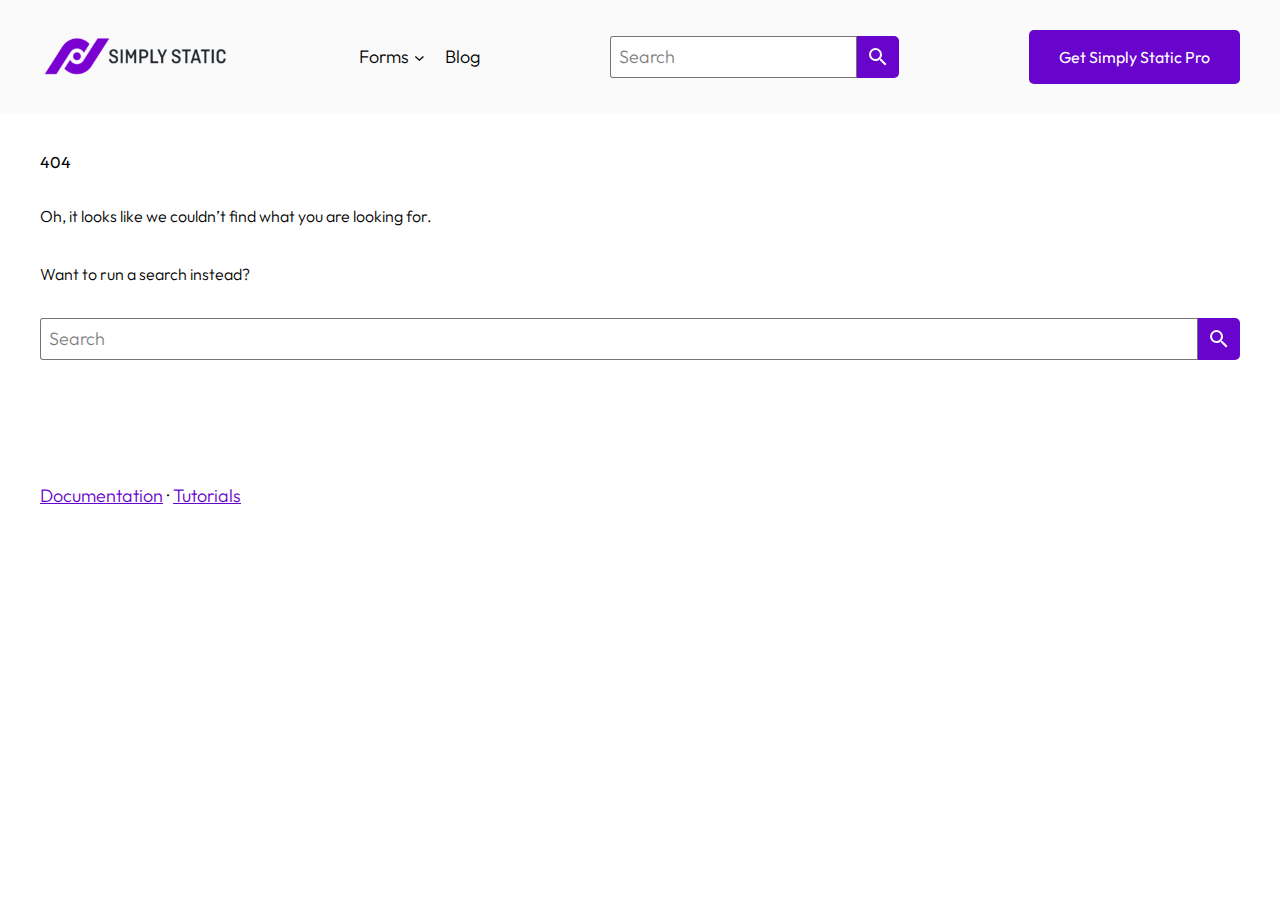
<file: 404-page/index.html>
<!DOCTYPE html><html lang=en-US><head><meta charset=UTF-8><meta content="width=device-width, initial-scale=1" name=viewport><meta content="index, follow, max-image-preview:large, max-snippet:-1, max-video-preview:-1" name=robots><link href=https://us-tactics-giju.instawp.xyz/404-page/ rel=canonical><meta content=en_US property=og:locale><meta content=article property=og:type><meta content="404 Page - brainiest-caracal-f97e97.instawp.xyz" property=og:title><meta content="404 Oh, it looks like we couldn&#8217;t find what you are looking for. Want to run a search instead?" property=og:description><meta content=https://us-tactics-giju.instawp.xyz/404-page/ property=og:url><meta content=brainiest-caracal-f97e97.instawp.xyz property=og:site_name><meta content=summary_large_image name=twitter:card><meta content="Est. reading time" name=twitter:label1><meta content="1 minute" name=twitter:data1><script class=yoast-schema-graph type=application/ld+json>{"@context":"https://schema.org","@graph":[{"@type":"WebPage","@id":"https://us-tactics-giju.instawp.xyz/404-page/","url":"https://us-tactics-giju.instawp.xyz/404-page/","name":"404 Page - brainiest-caracal-f97e97.instawp.xyz","isPartOf":{"@id":"https://us-tactics-giju.instawp.xyz/#website"},"datePublished":"2023-03-24T11:07:12+00:00","dateModified":"2023-03-24T11:07:12+00:00","breadcrumb":{"@id":"https://us-tactics-giju.instawp.xyz/404-page/#breadcrumb"},"inLanguage":"en-US","potentialAction":[{"@type":"ReadAction","target":["https://us-tactics-giju.instawp.xyz/404-page/"]}]},{"@type":"BreadcrumbList","@id":"https://us-tactics-giju.instawp.xyz/404-page/#breadcrumb","itemListElement":[{"@type":"ListItem","position":1,"name":"Home","item":"https://us-tactics-giju.instawp.xyz/"},{"@type":"ListItem","position":2,"name":"404 Page"}]},{"@type":"WebSite","@id":"https://us-tactics-giju.instawp.xyz/#website","url":"https://us-tactics-giju.instawp.xyz/","name":"brainiest-caracal-f97e97.instawp.xyz","description":"","publisher":{"@id":"https://us-tactics-giju.instawp.xyz/#organization"},"potentialAction":[{"@type":"SearchAction","target":{"@type":"EntryPoint","urlTemplate":"https://us-tactics-giju.instawp.xyz/?s={search_term_string}"},"query-input":"required name=search_term_string"}],"inLanguage":"en-US"},{"@type":"Organization","@id":"https://us-tactics-giju.instawp.xyz/#organization","name":"brainiest-caracal-f97e97.instawp.xyz","url":"https://us-tactics-giju.instawp.xyz/","logo":{"@type":"ImageObject","inLanguage":"en-US","@id":"https://us-tactics-giju.instawp.xyz/#/schema/logo/image/","url":"/wp-content/uploads/2023/03/simply-static-logo.png","contentUrl":"/wp-content/uploads/2023/03/simply-static-logo.png","width":300,"height":72,"caption":"brainiest-caracal-f97e97.instawp.xyz"},"image":{"@id":"https://us-tactics-giju.instawp.xyz/#/schema/logo/image/"}}]}</script><title>404 Page - brainiest-caracal-f97e97.instawp.xyz</title><link href=/feed/ rel=alternate title="brainiest-caracal-f97e97.instawp.xyz &raquo; Feed" type=application/rss+xml><link href=/comments/feed/ rel=alternate title="brainiest-caracal-f97e97.instawp.xyz &raquo; Comments Feed" type=application/rss+xml><script>window._wpemojiSettings={"baseUrl":"https:\/\/s.w.org\/images\/core\/emoji\/14.0.0\/72x72\/","ext":".png","svgUrl":"https:\/\/s.w.org\/images\/core\/emoji\/14.0.0\/svg\/","svgExt":".svg","source":{"concatemoji":"\/wp-includes\/js\/wp-emoji-release.min.js?ver=6.4.2"}};
/*! This file is auto-generated */!function(i,n){var o,s,e;function c(e){try{var t={supportTests:e,timestamp:(new Date).valueOf()};sessionStorage.setItem(o,JSON.stringify(t))}catch(e){}}function p(e,t,n){e.clearRect(0,0,e.canvas.width,e.canvas.height),e.fillText(t,0,0);var t=new Uint32Array(e.getImageData(0,0,e.canvas.width,e.canvas.height).data),r=(e.clearRect(0,0,e.canvas.width,e.canvas.height),e.fillText(n,0,0),new Uint32Array(e.getImageData(0,0,e.canvas.width,e.canvas.height).data));return t.every(function(e,t){return e===r[t]})}function u(e,t,n){switch(t){case"flag":return n(e,"🏳️‍⚧️","🏳️​⚧️")?!1:!n(e,"🇺🇳","🇺​🇳")&&!n(e,"🏴󠁧󠁢󠁥󠁮󠁧󠁿","🏴​󠁧​󠁢​󠁥​󠁮​󠁧​󠁿");case"emoji":return!n(e,"🫱🏻‍🫲🏿","🫱🏻​🫲🏿")}return!1}function f(e,t,n){var r="undefined"!=typeof WorkerGlobalScope&&self instanceof WorkerGlobalScope?new OffscreenCanvas(300,150):i.createElement("canvas"),a=r.getContext("2d",{willReadFrequently:!0}),o=(a.textBaseline="top",a.font="600 32px Arial",{});return e.forEach(function(e){o[e]=t(a,e,n)}),o}function t(e){var t=i.createElement("script");t.src=e,t.defer=!0,i.head.appendChild(t)}"undefined"!=typeof Promise&&(o="wpEmojiSettingsSupports",s=["flag","emoji"],n.supports={everything:!0,everythingExceptFlag:!0},e=new Promise(function(e){i.addEventListener("DOMContentLoaded",e,{once:!0})}),new Promise(function(t){var n=function(){try{var e=JSON.parse(sessionStorage.getItem(o));if("object"==typeof e&&"number"==typeof e.timestamp&&(new Date).valueOf()<e.timestamp+604800&&"object"==typeof e.supportTests)return e.supportTests}catch(e){}return null}();if(!n){if("undefined"!=typeof Worker&&"undefined"!=typeof OffscreenCanvas&&"undefined"!=typeof URL&&URL.createObjectURL&&"undefined"!=typeof Blob)try{var e="postMessage("+f.toString()+"("+[JSON.stringify(s),u.toString(),p.toString()].join(",")+"));",r=new Blob([e],{type:"text/javascript"}),a=new Worker(URL.createObjectURL(r),{name:"wpTestEmojiSupports"});return void(a.onmessage=function(e){c(n=e.data),a.terminate(),t(n)})}catch(e){}c(n=f(s,u,p))}t(n)}).then(function(e){for(var t in e)n.supports[t]=e[t],n.supports.everything=n.supports.everything&&n.supports[t],"flag"!==t&&(n.supports.everythingExceptFlag=n.supports.everythingExceptFlag&&n.supports[t]);n.supports.everythingExceptFlag=n.supports.everythingExceptFlag&&!n.supports.flag,n.DOMReady=!1,n.readyCallback=function(){n.DOMReady=!0}}).then(function(){return e}).then(function(){var e;n.supports.everything||(n.readyCallback(),(e=n.source||{}).concatemoji?t(e.concatemoji):e.wpemoji&&e.twemoji&&(t(e.twemoji),t(e.wpemoji)))}))}((window,document),window._wpemojiSettings);</script><style id=wp-block-site-logo-inline-css>.wp-block-site-logo{box-sizing:border-box;line-height:0}.wp-block-site-logo a{display:inline-block;line-height:0}.wp-block-site-logo.is-default-size img{height:auto;width:120px}.wp-block-site-logo img{height:auto;max-width:100%}.wp-block-site-logo a,.wp-block-site-logo img{border-radius:inherit}.wp-block-site-logo.aligncenter{margin-left:auto;margin-right:auto;text-align:center}.wp-block-site-logo.is-style-rounded{border-radius:9999px}</style><style id=wp-block-navigation-link-inline-css>.wp-block-navigation .wp-block-navigation-item__label{overflow-wrap:break-word}.wp-block-navigation .wp-block-navigation-item__description{display:none}</style><link href="/wp-includes/blocks/navigation/style.min.css?ver=6.4.2" id=wp-block-navigation-css rel=stylesheet><style id=wp-block-navigation-inline-css>.wp-block-navigation{font-size:var(--wp--preset--font-size--small)}.wp-block-navigation a:where(:not(.wp-element-button)){color:inherit;text-decoration:none}</style><style id=wp-block-search-inline-css>.wp-block-search__button{margin-left:10px;word-break:normal}.wp-block-search__button.has-icon{line-height:0}.wp-block-search__button svg{fill:currentColor;min-height:24px;min-width:24px;vertical-align:text-bottom}:where(.wp-block-search__button){border:1px solid #ccc;padding:6px 10px}.wp-block-search__inside-wrapper{display:flex;flex:auto;flex-wrap:nowrap;max-width:100%}.wp-block-search__label{width:100%}.wp-block-search__input{-webkit-appearance:initial;appearance:none;border:1px solid #949494;flex-grow:1;margin-left:0;margin-right:0;min-width:3rem;padding:8px;text-decoration:unset!important}.wp-block-search.wp-block-search__button-only .wp-block-search__button{flex-shrink:0;margin-left:0;max-width:calc(100%-100px)}:where(.wp-block-search__button-inside .wp-block-search__inside-wrapper){border:1px solid #949494;box-sizing:border-box;padding:4px}:where(.wp-block-search__button-inside .wp-block-search__inside-wrapper) .wp-block-search__input{border:0;border-radius:0;padding:0 4px}:where(.wp-block-search__button-inside .wp-block-search__inside-wrapper) .wp-block-search__input:focus{outline:0}:where(.wp-block-search__button-inside .wp-block-search__inside-wrapper) :where(.wp-block-search__button){padding:4px 8px}.wp-block-search.aligncenter .wp-block-search__inside-wrapper{margin:auto}.wp-block-search__button-behavior-expand .wp-block-search__inside-wrapper{min-width:0!important;transition-property:width}.wp-block-search__button-behavior-expand .wp-block-search__input{flex-basis:100%;transition-duration:.3s}.wp-block-search__button-behavior-expand.wp-block-search__searchfield-hidden,.wp-block-search__button-behavior-expand.wp-block-search__searchfield-hidden .wp-block-search__inside-wrapper{overflow:hidden}.wp-block-search__button-behavior-expand.wp-block-search__searchfield-hidden .wp-block-search__input{border-left-width:0!important;border-right-width:0!important;flex-basis:0;flex-grow:0;margin:0;min-width:0!important;padding-left:0!important;padding-right:0!important;width:0!important}.wp-block[data-align=right] .wp-block-search__button-behavior-expand .wp-block-search__inside-wrapper{float:right}</style><style id=wp-block-button-inline-css>.wp-block-button__link{box-sizing:border-box;cursor:pointer;display:inline-block;text-align:center;word-break:break-word}.wp-block-button__link.aligncenter{text-align:center}.wp-block-button__link.alignright{text-align:right}:where(.wp-block-button__link){border-radius:9999px;box-shadow:none;padding:calc(.667em+2px) calc(1.333em+2px);text-decoration:none}.wp-block-button[style*=text-decoration] .wp-block-button__link{text-decoration:inherit}.wp-block-buttons>.wp-block-button.has-custom-width{max-width:none}.wp-block-buttons>.wp-block-button.has-custom-width .wp-block-button__link{width:100%}.wp-block-buttons>.wp-block-button.has-custom-font-size .wp-block-button__link{font-size:inherit}.wp-block-buttons>.wp-block-button.wp-block-button__width-25{width:calc(25%-var(--wp--style--block-gap,.5em)*.75)}.wp-block-buttons>.wp-block-button.wp-block-button__width-50{width:calc(50%-var(--wp--style--block-gap,.5em)*.5)}.wp-block-buttons>.wp-block-button.wp-block-button__width-75{width:calc(75%-var(--wp--style--block-gap,.5em)*.25)}.wp-block-buttons>.wp-block-button.wp-block-button__width-100{flex-basis:100%;width:100%}.wp-block-buttons.is-vertical>.wp-block-button.wp-block-button__width-25{width:25%}.wp-block-buttons.is-vertical>.wp-block-button.wp-block-button__width-50{width:50%}.wp-block-buttons.is-vertical>.wp-block-button.wp-block-button__width-75{width:75%}.wp-block-button.is-style-squared,.wp-block-button__link.wp-block-button.is-style-squared{border-radius:0}.wp-block-button.no-border-radius,.wp-block-button__link.no-border-radius{border-radius:0!important}.wp-block-button .wp-block-button__link.is-style-outline,.wp-block-button.is-style-outline>.wp-block-button__link{border:2px solid;padding:.667em 1.333em}.wp-block-button .wp-block-button__link.is-style-outline:not(.has-text-color),.wp-block-button.is-style-outline>.wp-block-button__link:not(.has-text-color){color:currentColor}.wp-block-button .wp-block-button__link.is-style-outline:not(.has-background),.wp-block-button.is-style-outline>.wp-block-button__link:not(.has-background){background-color:transparent;background-image:none}.wp-block-button .wp-block-button__link:where(.has-border-color){border-width:initial}.wp-block-button .wp-block-button__link:where([style*=border-top-color]){border-top-width:medium}.wp-block-button .wp-block-button__link:where([style*=border-right-color]){border-right-width:medium}.wp-block-button .wp-block-button__link:where([style*=border-bottom-color]){border-bottom-width:medium}.wp-block-button .wp-block-button__link:where([style*=border-left-color]){border-left-width:medium}.wp-block-button .wp-block-button__link:where([style*=border-style]){border-width:initial}.wp-block-button .wp-block-button__link:where([style*=border-top-style]){border-top-width:medium}.wp-block-button .wp-block-button__link:where([style*=border-right-style]){border-right-width:medium}.wp-block-button .wp-block-button__link:where([style*=border-bottom-style]){border-bottom-width:medium}.wp-block-button .wp-block-button__link:where([style*=border-left-style]){border-left-width:medium}.is-style-outline.is-style-outline.wp-block-button .wp-block-button__link{border-color:currentColor;border-width:1px;border-style:solid;padding-top:14px;padding-right:29px;padding-bottom:14px;padding-left:29px}</style><style id=wp-block-buttons-inline-css>.wp-block-buttons.is-vertical{flex-direction:column}.wp-block-buttons.is-vertical>.wp-block-button:last-child{margin-bottom:0}.wp-block-buttons>.wp-block-button{display:inline-block;margin:0}.wp-block-buttons.is-content-justification-left{justify-content:flex-start}.wp-block-buttons.is-content-justification-left.is-vertical{align-items:flex-start}.wp-block-buttons.is-content-justification-center{justify-content:center}.wp-block-buttons.is-content-justification-center.is-vertical{align-items:center}.wp-block-buttons.is-content-justification-right{justify-content:flex-end}.wp-block-buttons.is-content-justification-right.is-vertical{align-items:flex-end}.wp-block-buttons.is-content-justification-space-between{justify-content:space-between}.wp-block-buttons.aligncenter{text-align:center}.wp-block-buttons:not(.is-content-justification-space-between,.is-content-justification-right,.is-content-justification-left,.is-content-justification-center) .wp-block-button.aligncenter{margin-left:auto;margin-right:auto;width:100%}.wp-block-buttons[style*=text-decoration] .wp-block-button,.wp-block-buttons[style*=text-decoration] .wp-block-button__link{text-decoration:inherit}.wp-block-buttons.has-custom-font-size .wp-block-button__link{font-size:inherit}.wp-block-button.aligncenter{text-align:center}.wp-block-buttons-is-layout-flow>:first-child:first-child{margin-block-start:0}.wp-block-buttons-is-layout-flow>:last-child:last-child{margin-block-end:0}.wp-block-buttons-is-layout-flow>*{margin-block-start:10px;margin-block-end:0}.wp-block-buttons-is-layout-constrained>:first-child:first-child{margin-block-start:0}.wp-block-buttons-is-layout-constrained>:last-child:last-child{margin-block-end:0}.wp-block-buttons-is-layout-constrained>*{margin-block-start:10px;margin-block-end:0}.wp-block-buttons-is-layout-flex{gap:10px}.wp-block-buttons-is-layout-grid{gap:10px}</style><style id=wp-block-group-inline-css>.wp-block-group{box-sizing:border-box}</style><style id=wp-block-template-part-inline-css>.wp-block-template-part{margin-top:0}</style><style id=wp-block-heading-inline-css>h1.has-background,h2.has-background,h3.has-background,h4.has-background,h5.has-background,h6.has-background{padding:1.25em 2.375em}h1.has-text-align-left[style*=writing-mode]:where([style*=vertical-lr]),h1.has-text-align-right[style*=writing-mode]:where([style*=vertical-rl]),h2.has-text-align-left[style*=writing-mode]:where([style*=vertical-lr]),h2.has-text-align-right[style*=writing-mode]:where([style*=vertical-rl]),h3.has-text-align-left[style*=writing-mode]:where([style*=vertical-lr]),h3.has-text-align-right[style*=writing-mode]:where([style*=vertical-rl]),h4.has-text-align-left[style*=writing-mode]:where([style*=vertical-lr]),h4.has-text-align-right[style*=writing-mode]:where([style*=vertical-rl]),h5.has-text-align-left[style*=writing-mode]:where([style*=vertical-lr]),h5.has-text-align-right[style*=writing-mode]:where([style*=vertical-rl]),h6.has-text-align-left[style*=writing-mode]:where([style*=vertical-lr]),h6.has-text-align-right[style*=writing-mode]:where([style*=vertical-rl]){rotate:180deg}</style><style id=wp-block-paragraph-inline-css>.is-small-text{font-size:.875em}.is-regular-text{font-size:1em}.is-large-text{font-size:2.25em}.is-larger-text{font-size:3em}.has-drop-cap:not(:focus):first-letter{float:left;font-size:8.4em;font-style:normal;font-weight:100;line-height:.68;margin:.05em .1em 0 0;text-transform:uppercase}body.rtl .has-drop-cap:not(:focus):first-letter{float:none;margin-left:.1em}p.has-drop-cap.has-background{overflow:hidden}p.has-background{padding:1.25em 2.375em}:where(p.has-text-color:not(.has-link-color)) a{color:inherit}p.has-text-align-left[style*="writing-mode:vertical-lr"],p.has-text-align-right[style*="writing-mode:vertical-rl"]{rotate:180deg}</style><style id=wp-emoji-styles-inline-css>img.wp-smiley,img.emoji{display:inline!important;border:0!important;box-shadow:none!important;height:1em!important;width:1em!important;margin:0 .07em!important;vertical-align:-.1em!important;background:none!important;padding:0!important}</style><style id=wp-block-library-inline-css>:root{--wp-admin-theme-color:#007cba;--wp-admin-theme-color--rgb:0,124,186;--wp-admin-theme-color-darker-10:#006ba1;--wp-admin-theme-color-darker-10--rgb:0,107,161;--wp-admin-theme-color-darker-20:#005a87;--wp-admin-theme-color-darker-20--rgb:0,90,135;--wp-admin-border-width-focus:2px;--wp-block-synced-color:#7a00df;--wp-block-synced-color--rgb:122,0,223}@media (min-resolution:192dpi){:root{--wp-admin-border-width-focus:1.5px}}.wp-element-button{cursor:pointer}:root{--wp--preset--font-size--normal:16px;--wp--preset--font-size--huge:42px}:root .has-very-light-gray-background-color{background-color:#eee}:root .has-very-dark-gray-background-color{background-color:#313131}:root .has-very-light-gray-color{color:#eee}:root .has-very-dark-gray-color{color:#313131}:root .has-vivid-green-cyan-to-vivid-cyan-blue-gradient-background{background:linear-gradient(135deg,#00d084,#0693e3)}:root .has-purple-crush-gradient-background{background:linear-gradient(135deg,#34e2e4,#4721fb 50%,#ab1dfe)}:root .has-hazy-dawn-gradient-background{background:linear-gradient(135deg,#faaca8,#dad0ec)}:root .has-subdued-olive-gradient-background{background:linear-gradient(135deg,#fafae1,#67a671)}:root .has-atomic-cream-gradient-background{background:linear-gradient(135deg,#fdd79a,#004a59)}:root .has-nightshade-gradient-background{background:linear-gradient(135deg,#330968,#31cdcf)}:root .has-midnight-gradient-background{background:linear-gradient(135deg,#020381,#2874fc)}.has-regular-font-size{font-size:1em}.has-larger-font-size{font-size:2.625em}.has-normal-font-size{font-size:var(--wp--preset--font-size--normal)}.has-huge-font-size{font-size:var(--wp--preset--font-size--huge)}.has-text-align-center{text-align:center}.has-text-align-left{text-align:left}.has-text-align-right{text-align:right}#end-resizable-editor-section{display:none}.aligncenter{clear:both}.items-justified-left{justify-content:flex-start}.items-justified-center{justify-content:center}.items-justified-right{justify-content:flex-end}.items-justified-space-between{justify-content:space-between}.screen-reader-text{clip:rect(1px,1px,1px,1px);word-wrap:normal!important;border:0;-webkit-clip-path:inset(50%);clip-path:inset(50%);height:1px;margin:-1px;overflow:hidden;padding:0;position:absolute;width:1px}.screen-reader-text:focus{clip:auto!important;background-color:#ddd;-webkit-clip-path:none;clip-path:none;color:#444;display:block;font-size:1em;height:auto;left:5px;line-height:normal;padding:15px 23px 14px;text-decoration:none;top:5px;width:auto;z-index:100000}html :where(.has-border-color){border-style:solid}html :where([style*=border-top-color]){border-top-style:solid}html :where([style*=border-right-color]){border-right-style:solid}html :where([style*=border-bottom-color]){border-bottom-style:solid}html :where([style*=border-left-color]){border-left-style:solid}html :where([style*=border-width]){border-style:solid}html :where([style*=border-top-width]){border-top-style:solid}html :where([style*=border-right-width]){border-right-style:solid}html :where([style*=border-bottom-width]){border-bottom-style:solid}html :where([style*=border-left-width]){border-left-style:solid}html :where(img[class*=wp-image-]){height:auto;max-width:100%}:where(figure){margin:0 0 1em}html :where(.is-position-sticky){--wp-admin--admin-bar--position-offset:var(--wp-admin--admin-bar--height,0px)}@media screen and (max-width:600px){html :where(.is-position-sticky){--wp-admin--admin-bar--position-offset:0}}</style><style id=global-styles-inline-css>body{--wp--preset--color--black:#000;--wp--preset--color--cyan-bluish-gray:#abb8c3;--wp--preset--color--white:#fff;--wp--preset--color--pale-pink:#f78da7;--wp--preset--color--vivid-red:#cf2e2e;--wp--preset--color--luminous-vivid-orange:#ff6900;--wp--preset--color--luminous-vivid-amber:#fcb900;--wp--preset--color--light-green-cyan:#7bdcb5;--wp--preset--color--vivid-green-cyan:#00d084;--wp--preset--color--pale-cyan-blue:#8ed1fc;--wp--preset--color--vivid-cyan-blue:#0693e3;--wp--preset--color--vivid-purple:#9b51e0;--wp--preset--color--base:#fff;--wp--preset--color--contrast:#000;--wp--preset--color--primary:#00f;--wp--preset--color--secondary:#000099;--wp--preset--color--neutral:#eee;--wp--preset--gradient--vivid-cyan-blue-to-vivid-purple:linear-gradient(135deg,rgba(6,147,227,1) 0,rgb(155,81,224) 100%);--wp--preset--gradient--light-green-cyan-to-vivid-green-cyan:linear-gradient(135deg,rgb(122,220,180) 0,rgb(0,208,130) 100%);--wp--preset--gradient--luminous-vivid-amber-to-luminous-vivid-orange:linear-gradient(135deg,rgba(252,185,0,1) 0,rgba(255,105,0,1) 100%);--wp--preset--gradient--luminous-vivid-orange-to-vivid-red:linear-gradient(135deg,rgba(255,105,0,1) 0,rgb(207,46,46) 100%);--wp--preset--gradient--very-light-gray-to-cyan-bluish-gray:linear-gradient(135deg,rgb(238,238,238) 0,rgb(169,184,195) 100%);--wp--preset--gradient--cool-to-warm-spectrum:linear-gradient(135deg,rgb(74,234,220) 0,rgb(151,120,209) 20%,rgb(207,42,186) 40%,rgb(238,44,130) 60%,rgb(251,105,98) 80%,rgb(254,248,76) 100%);--wp--preset--gradient--blush-light-purple:linear-gradient(135deg,rgb(255,206,236) 0,rgb(152,150,240) 100%);--wp--preset--gradient--blush-bordeaux:linear-gradient(135deg,rgb(254,205,165) 0,rgb(254,45,45) 50%,rgb(107,0,62) 100%);--wp--preset--gradient--luminous-dusk:linear-gradient(135deg,rgb(255,203,112) 0,rgb(199,81,192) 50%,rgb(65,88,208) 100%);--wp--preset--gradient--pale-ocean:linear-gradient(135deg,rgb(255,245,203) 0,rgb(182,227,212) 50%,rgb(51,167,181) 100%);--wp--preset--gradient--electric-grass:linear-gradient(135deg,rgb(202,248,128) 0,rgb(113,206,126) 100%);--wp--preset--gradient--midnight:linear-gradient(135deg,rgb(2,3,129) 0,rgb(40,116,252) 100%);--wp--preset--gradient--primary-contrast:linear-gradient(0deg,var(--wp--preset--color--primary) 0,var(--wp--preset--color--contrast) 100%);--wp--preset--font-size--small:18px;--wp--preset--font-size--medium:clamp(18px,1.125rem+((1vw-3.2px) * .227),20px);--wp--preset--font-size--large:clamp(20px,1.25rem+((1vw-3.2px) * .455),24px);--wp--preset--font-size--x-large:clamp(24px,1.5rem+((1vw-3.2px) * .682),30px);--wp--preset--font-size--x-small:16px;--wp--preset--font-size--max-36:clamp(30px,1.875rem+((1vw-3.2px) * .682),36px);--wp--preset--font-size--max-48:clamp(36px,2.25rem+((1vw-3.2px) * 1.364),48px);--wp--preset--font-size--max-60:clamp(42px,2.625rem+((1vw-3.2px) * 2.045),60px);--wp--preset--font-size--max-72:clamp(48px,3rem+((1vw-3.2px) * 2.727),72px);--wp--preset--font-family--primary:Outfit,sans-serif;--wp--preset--font-family--system-font:-apple-system,BlinkMacSystemFont,'Segoe UI',Roboto,Oxygen-Sans,Ubuntu,Cantarell,'Helvetica Neue',sans-serif;--wp--preset--font-family--monospace:monospace;--wp--preset--spacing--20:.44rem;--wp--preset--spacing--30:.67rem;--wp--preset--spacing--40:1rem;--wp--preset--spacing--50:1.5rem;--wp--preset--spacing--60:2.25rem;--wp--preset--spacing--70:3.38rem;--wp--preset--spacing--80:5.06rem;--wp--preset--spacing--x-small:20px;--wp--preset--spacing--small:clamp(30px,4vw,40px);--wp--preset--spacing--medium:clamp(40px,6vw,60px);--wp--preset--spacing--large:clamp(50px,8vw,80px);--wp--preset--spacing--x-large:clamp(60px,10vw,100px);--wp--preset--shadow--natural:6px 6px 9px rgba(0,0,0,.2);--wp--preset--shadow--deep:12px 12px 50px rgba(0,0,0,.4);--wp--preset--shadow--sharp:6px 6px 0 rgba(0,0,0,.2);--wp--preset--shadow--outlined:6px 6px 0 -3px rgba(255,255,255,1),6px 6px rgba(0,0,0,1);--wp--preset--shadow--crisp:6px 6px 0 rgba(0,0,0,1);--wp--preset--shadow--light:0 0 50px rgb(10,10,10,.1);;--wp--preset--shadow--solid:5px 5px 0 rgb(10,10,10,1);--wp--custom--font-weight--thin:100;--wp--custom--font-weight--extra-light:200;--wp--custom--font-weight--light:300;--wp--custom--font-weight--regular:400;--wp--custom--font-weight--medium:500;--wp--custom--font-weight--semi-bold:600;--wp--custom--font-weight--bold:700;--wp--custom--font-weight--extra-bold:800;--wp--custom--font-weight--black:900;--wp--custom--line-height--body:1.75;--wp--custom--line-height--heading:1.1;--wp--custom--line-height--medium:1.5;--wp--custom--line-height--one:1;--wp--custom--spacing--gap:30px}.wp-block-button .wp-block-button__link{--wp--preset--spacing--x-small:10px;--wp--preset--spacing--small:15px;--wp--preset--spacing--medium:20px;--wp--preset--spacing--large:30px;--wp--preset--spacing--x-large:40px}body{margin:0;--wp--style--global--content-size:1200px;--wp--style--global--wide-size:1200px}.wp-site-blocks{padding-top:var(--wp--style--root--padding-top);padding-bottom:var(--wp--style--root--padding-bottom)}.has-global-padding{padding-right:var(--wp--style--root--padding-right);padding-left:var(--wp--style--root--padding-left)}.has-global-padding :where(.has-global-padding:not(.wp-block-block)){padding-right:0;padding-left:0}.has-global-padding>.alignfull{margin-right:calc(var(--wp--style--root--padding-right) * -1);margin-left:calc(var(--wp--style--root--padding-left) * -1)}.has-global-padding :where(.has-global-padding:not(.wp-block-block))>.alignfull{margin-right:0;margin-left:0}.has-global-padding>.alignfull:where(:not(.has-global-padding):not(.is-layout-flex):not(.is-layout-grid))>:where([class*=wp-block-]:not(.alignfull):not([class*=__]),p,h1,h2,h3,h4,h5,h6,ul,ol){padding-right:var(--wp--style--root--padding-right);padding-left:var(--wp--style--root--padding-left)}.has-global-padding :where(.has-global-padding)>.alignfull:where(:not(.has-global-padding))>:where([class*=wp-block-]:not(.alignfull):not([class*=__]),p,h1,h2,h3,h4,h5,h6,ul,ol){padding-right:0;padding-left:0}.wp-site-blocks>.alignleft{float:left;margin-right:2em}.wp-site-blocks>.alignright{float:right;margin-left:2em}.wp-site-blocks>.aligncenter{justify-content:center;margin-left:auto;margin-right:auto}:where(.wp-site-blocks)>*{margin-block-start:var(--wp--custom--spacing--gap);margin-block-end:0}:where(.wp-site-blocks)>:first-child:first-child{margin-block-start:0}:where(.wp-site-blocks)>:last-child:last-child{margin-block-end:0}body{--wp--style--block-gap:var(--wp--custom--spacing--gap)}:where(body .is-layout-flow)>:first-child:first-child{margin-block-start:0}:where(body .is-layout-flow)>:last-child:last-child{margin-block-end:0}:where(body .is-layout-flow)>*{margin-block-start:var(--wp--custom--spacing--gap);margin-block-end:0}:where(body .is-layout-constrained)>:first-child:first-child{margin-block-start:0}:where(body .is-layout-constrained)>:last-child:last-child{margin-block-end:0}:where(body .is-layout-constrained)>*{margin-block-start:var(--wp--custom--spacing--gap);margin-block-end:0}:where(body .is-layout-flex){gap:var(--wp--custom--spacing--gap)}:where(body .is-layout-grid){gap:var(--wp--custom--spacing--gap)}body .is-layout-flow>.alignleft{float:left;margin-inline-start:0;margin-inline-end:2em}body .is-layout-flow>.alignright{float:right;margin-inline-start:2em;margin-inline-end:0}body .is-layout-flow>.aligncenter{margin-left:auto!important;margin-right:auto!important}body .is-layout-constrained>.alignleft{float:left;margin-inline-start:0;margin-inline-end:2em}body .is-layout-constrained>.alignright{float:right;margin-inline-start:2em;margin-inline-end:0}body .is-layout-constrained>.aligncenter{margin-left:auto!important;margin-right:auto!important}body .is-layout-constrained>:where(:not(.alignleft):not(.alignright):not(.alignfull)){max-width:var(--wp--style--global--content-size);margin-left:auto!important;margin-right:auto!important}body .is-layout-constrained>.alignwide{max-width:var(--wp--style--global--wide-size)}body .is-layout-flex{display:flex}body .is-layout-flex{flex-wrap:wrap;align-items:center}body .is-layout-flex>*{margin:0}body .is-layout-grid{display:grid}body .is-layout-grid>*{margin:0}body{background-color:var(--wp--preset--color--base);color:var(--wp--preset--color--contrast);font-family:var(--wp--preset--font-family--primary);font-size:var(--wp--preset--font-size--medium);font-weight:var(--wp--custom--font-weight--light);line-height:var(--wp--custom--line-height--body);--wp--style--root--padding-top:0;--wp--style--root--padding-right:var(--wp--custom--spacing--gap);--wp--style--root--padding-bottom:0;--wp--style--root--padding-left:var(--wp--custom--spacing--gap)}a:where(:not(.wp-element-button)){color:#6804cc;text-decoration:underline}a:where(:not(.wp-element-button)):hover{color:var(--wp--preset--color--contrast)}h1,h2,h3,h4,h5,h6{font-weight:var(--wp--custom--font-weight--regular);line-height:var(--wp--custom--line-height--heading)}h1{font-size:var(--wp--preset--font-size--max-36)}h2{font-size:var(--wp--preset--font-size--x-large)}h3{font-size:var(--wp--preset--font-size--large)}h4{font-size:var(--wp--preset--font-size--medium)}h5{font-size:var(--wp--preset--font-size--small)}h6{font-size:var(--wp--preset--font-size--small)}.wp-element-button,.wp-block-button__link{background-color:#6804cc;border-radius:5px;border-width:0;color:var(--wp--preset--color--base);font-family:inherit;font-size:var(--wp--preset--font-size--x-small);font-weight:var(--wp--custom--font-weight--regular);line-height:var(--wp--custom--line-height--medium);padding-top:15px;padding-right:30px;padding-bottom:15px;padding-left:30px;text-decoration:none}.wp-element-button:hover,.wp-block-button__link:hover{background-color:var(--wp--preset--color--primary)}.wp-element-caption,.wp-block-audio figcaption,.wp-block-embed figcaption,.wp-block-gallery figcaption,.wp-block-image figcaption,.wp-block-table figcaption,.wp-block-video figcaption{font-size:var(--wp--preset--font-size--small);margin-top:10px;margin-bottom:0}.has-black-color{color:var(--wp--preset--color--black)!important}.has-cyan-bluish-gray-color{color:var(--wp--preset--color--cyan-bluish-gray)!important}.has-white-color{color:var(--wp--preset--color--white)!important}.has-pale-pink-color{color:var(--wp--preset--color--pale-pink)!important}.has-vivid-red-color{color:var(--wp--preset--color--vivid-red)!important}.has-luminous-vivid-orange-color{color:var(--wp--preset--color--luminous-vivid-orange)!important}.has-luminous-vivid-amber-color{color:var(--wp--preset--color--luminous-vivid-amber)!important}.has-light-green-cyan-color{color:var(--wp--preset--color--light-green-cyan)!important}.has-vivid-green-cyan-color{color:var(--wp--preset--color--vivid-green-cyan)!important}.has-pale-cyan-blue-color{color:var(--wp--preset--color--pale-cyan-blue)!important}.has-vivid-cyan-blue-color{color:var(--wp--preset--color--vivid-cyan-blue)!important}.has-vivid-purple-color{color:var(--wp--preset--color--vivid-purple)!important}.has-base-color{color:var(--wp--preset--color--base)!important}.has-contrast-color{color:var(--wp--preset--color--contrast)!important}.has-primary-color{color:var(--wp--preset--color--primary)!important}.has-secondary-color{color:var(--wp--preset--color--secondary)!important}.has-neutral-color{color:var(--wp--preset--color--neutral)!important}.has-black-background-color{background-color:var(--wp--preset--color--black)!important}.has-cyan-bluish-gray-background-color{background-color:var(--wp--preset--color--cyan-bluish-gray)!important}.has-white-background-color{background-color:var(--wp--preset--color--white)!important}.has-pale-pink-background-color{background-color:var(--wp--preset--color--pale-pink)!important}.has-vivid-red-background-color{background-color:var(--wp--preset--color--vivid-red)!important}.has-luminous-vivid-orange-background-color{background-color:var(--wp--preset--color--luminous-vivid-orange)!important}.has-luminous-vivid-amber-background-color{background-color:var(--wp--preset--color--luminous-vivid-amber)!important}.has-light-green-cyan-background-color{background-color:var(--wp--preset--color--light-green-cyan)!important}.has-vivid-green-cyan-background-color{background-color:var(--wp--preset--color--vivid-green-cyan)!important}.has-pale-cyan-blue-background-color{background-color:var(--wp--preset--color--pale-cyan-blue)!important}.has-vivid-cyan-blue-background-color{background-color:var(--wp--preset--color--vivid-cyan-blue)!important}.has-vivid-purple-background-color{background-color:var(--wp--preset--color--vivid-purple)!important}.has-base-background-color{background-color:var(--wp--preset--color--base)!important}.has-contrast-background-color{background-color:var(--wp--preset--color--contrast)!important}.has-primary-background-color{background-color:var(--wp--preset--color--primary)!important}.has-secondary-background-color{background-color:var(--wp--preset--color--secondary)!important}.has-neutral-background-color{background-color:var(--wp--preset--color--neutral)!important}.has-black-border-color{border-color:var(--wp--preset--color--black)!important}.has-cyan-bluish-gray-border-color{border-color:var(--wp--preset--color--cyan-bluish-gray)!important}.has-white-border-color{border-color:var(--wp--preset--color--white)!important}.has-pale-pink-border-color{border-color:var(--wp--preset--color--pale-pink)!important}.has-vivid-red-border-color{border-color:var(--wp--preset--color--vivid-red)!important}.has-luminous-vivid-orange-border-color{border-color:var(--wp--preset--color--luminous-vivid-orange)!important}.has-luminous-vivid-amber-border-color{border-color:var(--wp--preset--color--luminous-vivid-amber)!important}.has-light-green-cyan-border-color{border-color:var(--wp--preset--color--light-green-cyan)!important}.has-vivid-green-cyan-border-color{border-color:var(--wp--preset--color--vivid-green-cyan)!important}.has-pale-cyan-blue-border-color{border-color:var(--wp--preset--color--pale-cyan-blue)!important}.has-vivid-cyan-blue-border-color{border-color:var(--wp--preset--color--vivid-cyan-blue)!important}.has-vivid-purple-border-color{border-color:var(--wp--preset--color--vivid-purple)!important}.has-base-border-color{border-color:var(--wp--preset--color--base)!important}.has-contrast-border-color{border-color:var(--wp--preset--color--contrast)!important}.has-primary-border-color{border-color:var(--wp--preset--color--primary)!important}.has-secondary-border-color{border-color:var(--wp--preset--color--secondary)!important}.has-neutral-border-color{border-color:var(--wp--preset--color--neutral)!important}.has-vivid-cyan-blue-to-vivid-purple-gradient-background{background:var(--wp--preset--gradient--vivid-cyan-blue-to-vivid-purple)!important}.has-light-green-cyan-to-vivid-green-cyan-gradient-background{background:var(--wp--preset--gradient--light-green-cyan-to-vivid-green-cyan)!important}.has-luminous-vivid-amber-to-luminous-vivid-orange-gradient-background{background:var(--wp--preset--gradient--luminous-vivid-amber-to-luminous-vivid-orange)!important}.has-luminous-vivid-orange-to-vivid-red-gradient-background{background:var(--wp--preset--gradient--luminous-vivid-orange-to-vivid-red)!important}.has-very-light-gray-to-cyan-bluish-gray-gradient-background{background:var(--wp--preset--gradient--very-light-gray-to-cyan-bluish-gray)!important}.has-cool-to-warm-spectrum-gradient-background{background:var(--wp--preset--gradient--cool-to-warm-spectrum)!important}.has-blush-light-purple-gradient-background{background:var(--wp--preset--gradient--blush-light-purple)!important}.has-blush-bordeaux-gradient-background{background:var(--wp--preset--gradient--blush-bordeaux)!important}.has-luminous-dusk-gradient-background{background:var(--wp--preset--gradient--luminous-dusk)!important}.has-pale-ocean-gradient-background{background:var(--wp--preset--gradient--pale-ocean)!important}.has-electric-grass-gradient-background{background:var(--wp--preset--gradient--electric-grass)!important}.has-midnight-gradient-background{background:var(--wp--preset--gradient--midnight)!important}.has-primary-contrast-gradient-background{background:var(--wp--preset--gradient--primary-contrast)!important}.has-small-font-size{font-size:var(--wp--preset--font-size--small)!important}.has-medium-font-size{font-size:var(--wp--preset--font-size--medium)!important}.has-large-font-size{font-size:var(--wp--preset--font-size--large)!important}.has-x-large-font-size{font-size:var(--wp--preset--font-size--x-large)!important}.has-x-small-font-size{font-size:var(--wp--preset--font-size--x-small)!important}.has-max-36-font-size{font-size:var(--wp--preset--font-size--max-36)!important}.has-max-48-font-size{font-size:var(--wp--preset--font-size--max-48)!important}.has-max-60-font-size{font-size:var(--wp--preset--font-size--max-60)!important}.has-max-72-font-size{font-size:var(--wp--preset--font-size--max-72)!important}.has-primary-font-family{font-family:var(--wp--preset--font-family--primary)!important}.has-system-font-font-family{font-family:var(--wp--preset--font-family--system-font)!important}.has-monospace-font-family{font-family:var(--wp--preset--font-family--monospace)!important}.wp-block-pullquote p{margin:0}.wp-block-code code{overflow-wrap:normal;overflow-x:scroll;tab-size:4;white-space:pre!important}.wp-block-group.is-style-shadow-light{box-shadow:var(--wp--preset--shadow--light)}.wp-block-group.is-style-shadow-solid{box-shadow:var(--wp--preset--shadow--solid)}.wp-block-image.is-style-shadow-light{box-shadow:var(--wp--preset--shadow--light)}.wp-block-image.is-style-shadow-solid{box-shadow:var(--wp--preset--shadow--solid)}ol.is-style-no-disc,ul.is-style-no-disc{list-style-type:none;padding-left:0}p.has-background{padding:20px 30px}.wp-block-post-comments-form input[type=submit]{width:auto}.wp-block-post-comments-form label{font-size:var(--wp--preset--font-size--x-small)}.wp-block-preformatted{overflow-wrap:normal;overflow-x:scroll;tab-size:4;white-space:pre!important}.wp-block-quote p{margin:0}.wp-block-quote.is-style-shadow-light{box-shadow:var(--wp--preset--shadow--light)}.wp-block-quote.is-style-shadow-solid{box-shadow:var(--wp--preset--shadow--solid)}.wp-block-separator:not(.is-style-wide):not(.is-style-dots){width:100px}.wp-block-social-links.is-style-outline .wp-block-social-link{background-color:transparent;border:1px solid currentColor}.wp-block-table>tableth{border-color:var(--wp--preset--color--contrast)!important}.wp-block-table>table td{border-color:var(--wp--preset--color--contrast)!important}</style><style id=core-block-supports-inline-css>.wp-container-core-navigation-layout-1.wp-container-core-navigation-layout-1{gap:20px}.wp-container-core-group-layout-1.wp-container-core-group-layout-1{justify-content:space-between}.wp-container-core-group-layout-4.wp-container-core-group-layout-4{justify-content:space-between}</style><style id=wp-block-template-skip-link-inline-css>.skip-link.screen-reader-text{border:0;clip:rect(1px,1px,1px,1px);clip-path:inset(50%);height:1px;margin:-1px;overflow:hidden;padding:0;position:absolute!important;width:1px;word-wrap:normal!important}.skip-link.screen-reader-text:focus{background-color:#eee;clip:auto!important;clip-path:none;color:#444;display:block;font-size:1em;height:auto;left:5px;line-height:normal;padding:15px 23px 14px;text-decoration:none;top:5px;width:auto;z-index:100000}</style><link href="/wp-content/plugins/contact-form-7/includes/css/styles.css?ver=5.8.4" id=contact-form-7-css rel=stylesheet><link href="/wp-content/plugins/simply-static-pro/assets/ssp-search.css?ver=1.4.6" id=ssp-search-css rel=stylesheet><link href="/wp-content/themes/frost/style.css?ver=1.0.7" id=frost-css rel=stylesheet><script data-wp-strategy=defer defer id=wp-interactivity-js src="/wp-includes/js/dist/interactivity.min.js?ver=6.4.2"></script><script data-wp-strategy=defer defer id=wp-block-navigation-view-js src="/wp-includes/blocks/navigation/view.min.js?ver=e3d6f3216904b5b42831"></script><link href=/wp-json/ rel=https://api.w.org/><link href=/wp-json/wp/v2/pages/62 rel=alternate type=application/json><link href=/xmlrpc.php?rsd rel=EditURI title=RSD type=application/rsd+xml><meta content="WordPress 6.4.2" name=generator><link href="/?p=62" rel=shortlink><link href="/wp-json/oembed/1.0/embed?url=https%3A%2F%2F%2F404-page%2F" rel=alternate type=application/json+oembed><link href="/wp-json/oembed/1.0/embed?url=https%3A%2F%2F%2F404-page%2F#038;format=xml" rel=alternate type=text/xml+oembed><meta content=/wp-content/uploads/simply-static/configs/ name=ssp-config-path><style id=wp-fonts-local>@font-face{font-family:Outfit;font-style:normal;font-weight:100 900;font-display:block;src:url(/wp-content/themes/frost/assets/fonts/Outfit-Variable.woff2) format('woff2');font-stretch:normal}</style><link href=/wp-content/uploads/2023/03/simply-static-logo-150x72.png rel=icon sizes=32x32><link href=/wp-content/uploads/2023/03/simply-static-logo.png rel=icon sizes=192x192><link href=/wp-content/uploads/2023/03/simply-static-logo.png rel=apple-touch-icon><meta content=/wp-content/uploads/2023/03/simply-static-logo.png name=msapplication-TileImage> <body class="page page-id-62 page-template-default wp-custom-logo wp-embed-responsive"><div class=wp-site-blocks><header class="site-header wp-block-template-part"><div class="alignfull has-background has-global-padding is-layout-constrained wp-block-group wp-block-group-is-layout-constrained" style=background-color:#fafafa;margin-top:0px;padding-top:30px;padding-bottom:30px><div class="alignwide is-content-justification-space-between is-layout-flex wp-block-group wp-block-group-is-layout-flex wp-container-core-group-layout-1"><div class=wp-block-site-logo><a class=custom-logo-link href=/ rel=home><img alt=brainiest-caracal-f97e97.instawp.xyz class=custom-logo decoding=async height=45 src=/wp-content/uploads/2023/03/simply-static-logo.png width=189></a></div> <nav aria-label="Header navigation" class="is-horizontal is-layout-flex is-responsive wp-block-navigation wp-block-navigation-is-layout-flex wp-container-core-navigation-layout-1" data-wp-context='{"core":{"navigation":{"overlayOpenedBy":[],"type":"overlay","roleAttribute":"","ariaLabel":"Menu"}}}' data-wp-interactive=""><button aria-haspopup=true aria-label="Open menu" class=wp-block-navigation__responsive-container-open data-wp-on--click=actions.core.navigation.openMenuOnClick data-wp-on--keydown=actions.core.navigation.handleMenuKeydown><svg xmlns=http://www.w3.org/2000/svg aria-hidden=true focusable=false height=24 viewbox="0 0 24 24" width=24><rect height=1.5 width=16 x=4 y=7.5></rect><rect height=1.5 width=16 x=4 y=15></rect></svg></button> <div class=wp-block-navigation__responsive-container data-wp-class--has-modal-open=selectors.core.navigation.isMenuOpen data-wp-class--is-menu-open=selectors.core.navigation.isMenuOpen data-wp-effect=effects.core.navigation.initMenu data-wp-on--focusout=actions.core.navigation.handleMenuFocusout data-wp-on--keydown=actions.core.navigation.handleMenuKeydown id=modal-1 tabindex=-1><div class=wp-block-navigation__responsive-close tabindex=-1><div class=wp-block-navigation__responsive-dialog data-wp-bind--aria-label=selectors.core.navigation.ariaLabel data-wp-bind--aria-modal=selectors.core.navigation.ariaModal data-wp-bind--role=selectors.core.navigation.roleAttribute data-wp-effect=effects.core.navigation.focusFirstElement><button aria-label="Close menu" class=wp-block-navigation__responsive-container-close data-wp-on--click=actions.core.navigation.closeMenuOnClick><svg xmlns=http://www.w3.org/2000/svg aria-hidden=true focusable=false height=24 viewbox="0 0 24 24" width=24><path d="M13 11.8l6.1-6.3-1-1-6.1 6.2-6.1-6.2-1 1 6.1 6.3-6.5 6.7 1 1 6.5-6.6 6.5 6.6 1-1z"></path></svg></button> <div class=wp-block-navigation__responsive-container-content id=modal-1-content><ul class="is-responsive wp-block-navigation wp-block-navigation__container"><li class="has-child open-on-hover-click wp-block-navigation-item wp-block-navigation-submenu" data-wp-context="{ &quot;core&quot;: { &quot;navigation&quot;: { &quot;submenuOpenedBy&quot;: {}, &quot;type&quot;: &quot;submenu&quot; } } }" data-wp-effect=effects.core.navigation.initMenu data-wp-interactive="" data-wp-on--focusout=actions.core.navigation.handleMenuFocusout data-wp-on--keydown=actions.core.navigation.handleMenuKeydown data-wp-on--mouseenter=actions.core.navigation.openMenuOnHover data-wp-on--mouseleave=actions.core.navigation.closeMenuOnHover tabindex=-1><a class=wp-block-navigation-item__content href=#>Forms</a><button aria-expanded=false aria-label="Forms submenu" class="wp-block-navigation-submenu__toggle wp-block-navigation__submenu-icon" data-wp-bind--aria-expanded=selectors.core.navigation.isMenuOpen data-wp-on--click=actions.core.navigation.toggleMenuOnClick><svg xmlns=http://www.w3.org/2000/svg aria-hidden=true fill=none focusable=false height=12 viewbox="0 0 12 12" width=12><path d="M1.50002 4L6.00002 8L10.5 4" stroke-width=1.5></path></svg></button><ul class="wp-block-navigation-submenu wp-block-navigation__submenu-container" data-wp-on--focus=actions.core.navigation.openMenuOnFocus><li class="wp-block-navigation-item wp-block-navigation-link"><a class=wp-block-navigation-item__content href=/contact-form-7/><span class=wp-block-navigation-item__label>Contact Form 7</span></a></ul> <li class="wp-block-navigation-item wp-block-navigation-link"><a class=wp-block-navigation-item__content href=/blog/><span class=wp-block-navigation-item__label>Blog</span></a></ul> </div></div> </div> </div></nav> <form action=/ class="wp-block-search wp-block-search__no-button" method=get role=search><label class="screen-reader-text wp-block-search__label" for=wp-block-search__input-2>Search</label><div class=wp-block-search__inside-wrapper><input class=wp-block-search__input id=wp-block-search__input-2 name=s placeholder="Search site.." required type=search value=""></div> </form> <div class="is-layout-flex wp-block-buttons wp-block-buttons-is-layout-flex"><div class=wp-block-button><a class="wp-block-button__link wp-element-button" href=https://simplystatic.com/simply-static-pro/ rel="noreferrer noopener" target=_blank>Get Simply Static Pro</a></div> </div></div> </div> </header> <main class="is-layout-flow site-content wp-block-group wp-block-group-is-layout-flow" style=margin-top:0;padding-top:40px;padding-bottom:80px><div class="entry-content has-global-padding is-layout-constrained wp-block-post-content wp-block-post-content-is-layout-constrained"><h1 class=wp-block-heading>404</h1> <p>Oh, it looks like we couldn&#8217;t find what you are looking for. <p>Want to run a search instead? <div class=ssp-search><form class=search-form><div class=form-row><div class=search-input-container><input autocomplete=off class="fuse-search search-input" data-noresult="No results found." name=search-input placeholder=Search> <div class=search-auto-complete></div> <button class=search-submit type=submit><svg viewbox="0 0 24 24"><path d="M9.5,3A6.5,6.5 0 0,1 16,9.5C16,11.11 15.41,12.59 14.44,13.73L14.71,14H15.5L20.5,19L19,20.5L14,15.5V14.71L13.73,14.44C12.59,15.41 11.11,16 9.5,16A6.5,6.5 0 0,1 3,9.5A6.5,6.5 0 0,1 9.5,3M9.5,5C7,5 5,7 5,9.5C5,12 7,14 9.5,14C12,14 14,12 14,9.5C14,7 12,5 9.5,5Z"></path> </svg> </button></div> </div> </form> <div class=result></div></div></div></main> <footer class="site-footer wp-block-template-part"><div class="alignfull has-global-padding has-small-font-size is-layout-constrained wp-block-group wp-block-group-is-layout-constrained" style=margin-top:0px;padding-top:var(--wp--preset--spacing--small);padding-bottom:var(--wp--preset--spacing--small)><div class="alignwide is-content-justification-space-between is-layout-flex wp-block-group wp-block-group-is-layout-flex wp-container-core-group-layout-4"><p><a href=https://simplystatic.com/docs/>Documentation</a> · <a href=https://simplystatic.com/tutorials/>Tutorials</a> </div> </div> </footer></div> <span class=ssp-id style=display:none>62</span> <span style=display:none><div class=ssp-search><form class=search-form><div class=form-row><div class=search-input-container><input autocomplete=off class="fuse-search search-input" data-noresult="No results found." name=search-input placeholder=Search> <div class=search-auto-complete></div> <button class=search-submit type=submit><svg viewbox="0 0 24 24"><path d="M9.5,3A6.5,6.5 0 0,1 16,9.5C16,11.11 15.41,12.59 14.44,13.73L14.71,14H15.5L20.5,19L19,20.5L14,15.5V14.71L13.73,14.44C12.59,15.41 11.11,16 9.5,16A6.5,6.5 0 0,1 3,9.5A6.5,6.5 0 0,1 9.5,3M9.5,5C7,5 5,7 5,9.5C5,12 7,14 9.5,14C12,14 14,12 14,9.5C14,7 12,5 9.5,5Z"></path> </svg> </button></div> </div> </form> <div class=result></div></div> </span><script id=wp-block-template-skip-link-js-after>(function(){var skipLinkTarget=document.querySelector('main'),sibling,skipLinkTargetID,skipLink;if(!skipLinkTarget){return;}
sibling=document.querySelector('.wp-site-blocks');if(!sibling){return;}
skipLinkTargetID=skipLinkTarget.id;if(!skipLinkTargetID){skipLinkTargetID='wp--skip-link--target';skipLinkTarget.id=skipLinkTargetID;}
skipLink=document.createElement('a');skipLink.classList.add('skip-link','screen-reader-text');skipLink.href='#'+skipLinkTargetID;skipLink.innerHTML='Skip to content';sibling.parentElement.insertBefore(skipLink,sibling);}());</script> <script id=ssp-form-webhook-public-js src="/wp-content/plugins/simply-static-pro/assets/ssp-form-webhook-public.js?ver=1.4.6"></script> <script id=ssp-fuse-js src="/wp-content/plugins/simply-static-pro/assets/fuse.js?ver=1.4.6"></script> <script id=ssp-search-js-extra>var ssp_search={"html":"            <div class=\"ssp-search\">\n                <form class=\"search-form\">\n                    <div class=\"form-row\">\n                        <div class=\"search-input-container\">\n                            <input class=\"search-input fuse-search\" name=\"search-input\"\n                                   placeholder=\"Search\"\n                                   autocomplete=\"off\"\n                                   data-noresult=\"No results found.\">\n                            <div class=\"search-auto-complete\"><\/div>\n                            <button type='submit' class='search-submit'>\n                                <svg viewBox='0 0 24 24'>\n                                    <path d='M9.5,3A6.5,6.5 0 0,1 16,9.5C16,11.11 15.41,12.59 14.44,13.73L14.71,14H15.5L20.5,19L19,20.5L14,15.5V14.71L13.73,14.44C12.59,15.41 11.11,16 9.5,16A6.5,6.5 0 0,1 3,9.5A6.5,6.5 0 0,1 9.5,3M9.5,5C7,5 5,7 5,9.5C5,12 7,14 9.5,14C12,14 14,12 14,9.5C14,7 12,5 9.5,5Z'\/>\n                                <\/svg>\n                            <\/button>\n                        <\/div>\n                    <\/div>\n                <\/form>\n                <div class=\"result\"><\/div>\n            <\/div>\n\t\t\t","use_selector":"1"};</script> <script id=ssp-search-js src="/wp-content/plugins/simply-static-pro/assets/ssp-search.js?ver=1.4.6"></script>
</file>
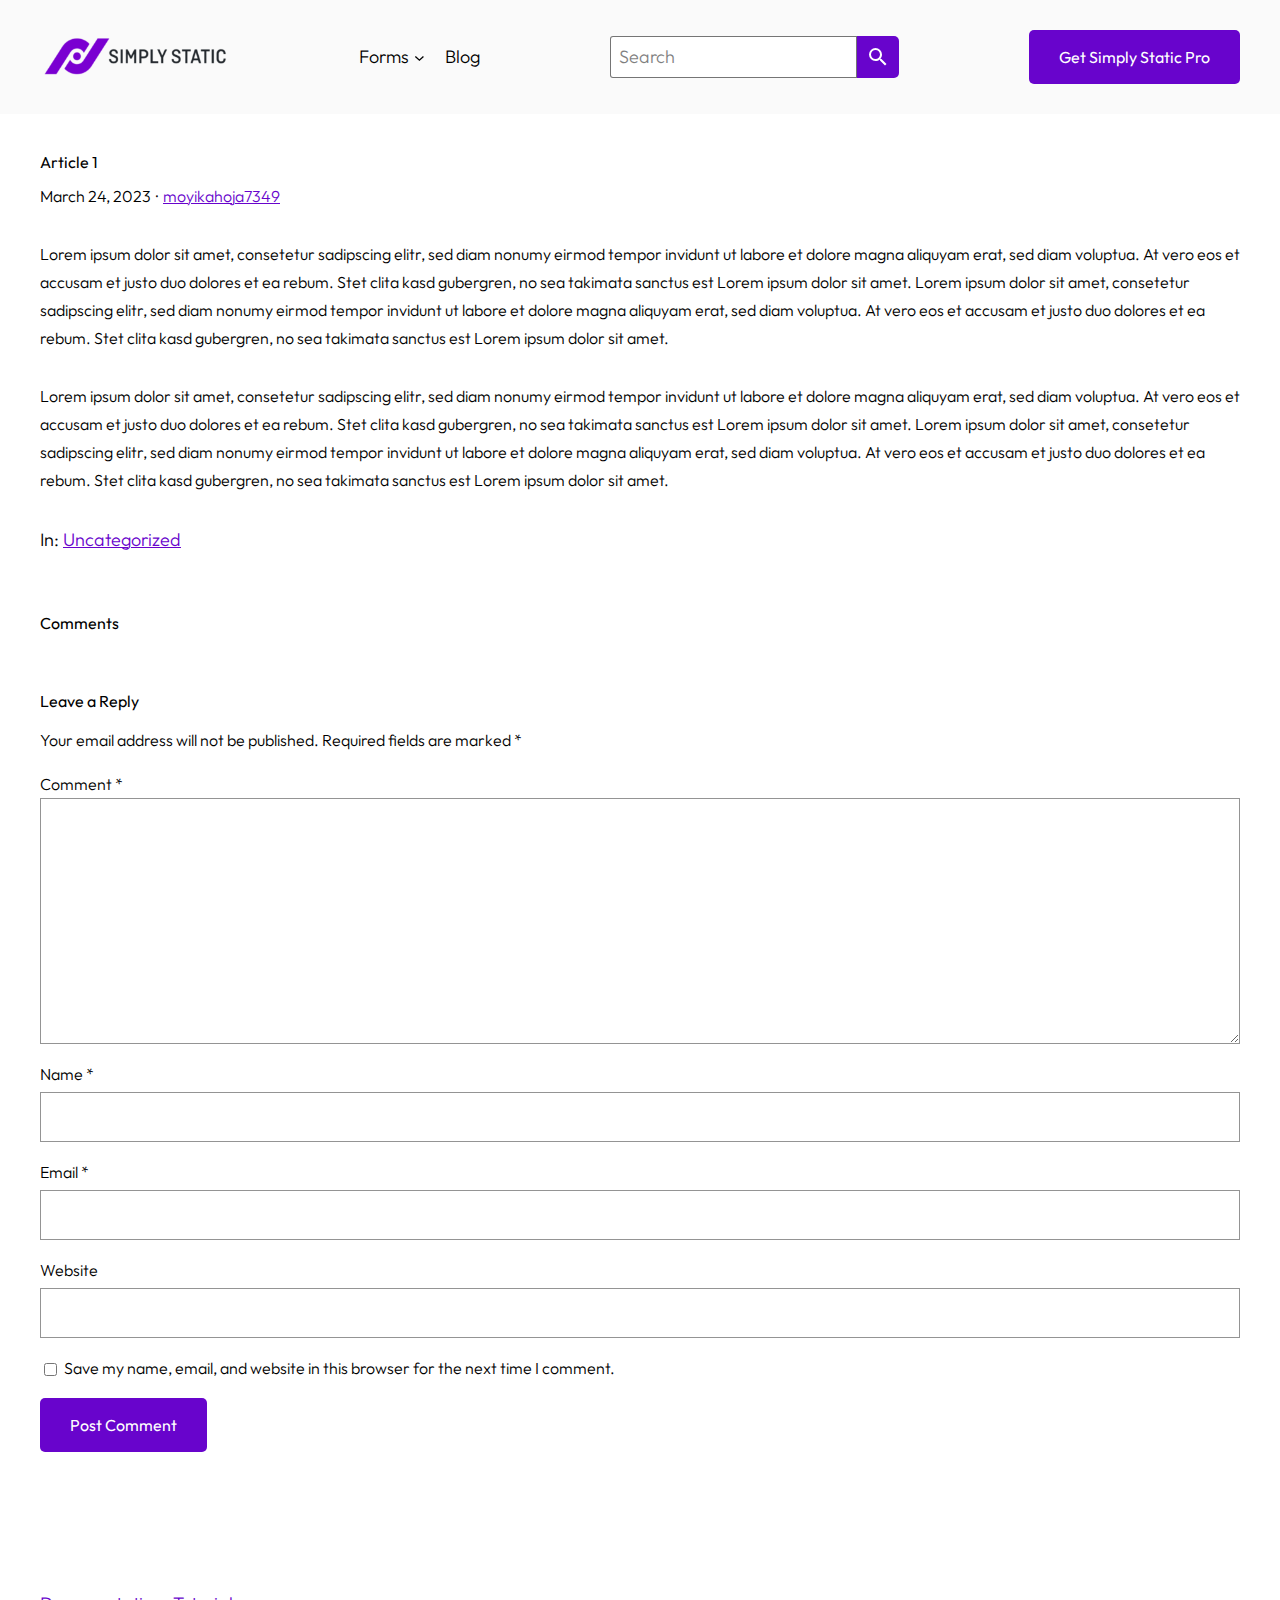
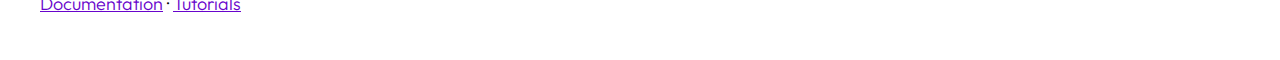
<file: article-1/index.html>
<!DOCTYPE html><html lang=en-US><head><meta charset=UTF-8><meta content="width=device-width, initial-scale=1" name=viewport><meta content="index, follow, max-image-preview:large, max-snippet:-1, max-video-preview:-1" name=robots><link href=https://us-tactics-giju.instawp.xyz/article-1/ rel=canonical><meta content=en_US property=og:locale><meta content=article property=og:type><meta content="Article 1 - brainiest-caracal-f97e97.instawp.xyz" property=og:title><meta content="Lorem ipsum dolor sit amet, consetetur sadipscing elitr, sed diam nonumy eirmod tempor invidunt ut labore et dolore magna aliquyam erat, sed diam voluptua. At vero eos et accusam et justo duo dolores et ea rebum. Stet clita kasd gubergren, no sea takimata sanctus est Lorem ipsum dolor sit amet. Lorem ipsum dolor sit amet, [&hellip;]" property=og:description><meta content=https://us-tactics-giju.instawp.xyz/article-1/ property=og:url><meta content=brainiest-caracal-f97e97.instawp.xyz property=og:site_name><meta content=2023-03-24T09:54:55+00:00 property=article:published_time><meta content=moyikahoja7349 name=author><meta content=summary_large_image name=twitter:card><meta content="Written by" name=twitter:label1><meta content=moyikahoja7349 name=twitter:data1><meta content="Est. reading time" name=twitter:label2><meta content="1 minute" name=twitter:data2><script class=yoast-schema-graph type=application/ld+json>{"@context":"https://schema.org","@graph":[{"@type":"Article","@id":"https://us-tactics-giju.instawp.xyz/article-1/#article","isPartOf":{"@id":"https://us-tactics-giju.instawp.xyz/article-1/"},"author":{"name":"moyikahoja7349","@id":"https://us-tactics-giju.instawp.xyz/#/schema/person/54bffd9853113fbb0f721ab98d44f2fc"},"headline":"Article 1","datePublished":"2023-03-24T09:54:55+00:00","dateModified":"2023-03-24T09:54:55+00:00","mainEntityOfPage":{"@id":"https://us-tactics-giju.instawp.xyz/article-1/"},"wordCount":201,"commentCount":0,"publisher":{"@id":"https://us-tactics-giju.instawp.xyz/#organization"},"inLanguage":"en-US","potentialAction":[{"@type":"CommentAction","name":"Comment","target":["https://us-tactics-giju.instawp.xyz/article-1/#respond"]}]},{"@type":"WebPage","@id":"https://us-tactics-giju.instawp.xyz/article-1/","url":"https://us-tactics-giju.instawp.xyz/article-1/","name":"Article 1 - brainiest-caracal-f97e97.instawp.xyz","isPartOf":{"@id":"https://us-tactics-giju.instawp.xyz/#website"},"datePublished":"2023-03-24T09:54:55+00:00","dateModified":"2023-03-24T09:54:55+00:00","breadcrumb":{"@id":"https://us-tactics-giju.instawp.xyz/article-1/#breadcrumb"},"inLanguage":"en-US","potentialAction":[{"@type":"ReadAction","target":["https://us-tactics-giju.instawp.xyz/article-1/"]}]},{"@type":"BreadcrumbList","@id":"https://us-tactics-giju.instawp.xyz/article-1/#breadcrumb","itemListElement":[{"@type":"ListItem","position":1,"name":"Home","item":"https://us-tactics-giju.instawp.xyz/"},{"@type":"ListItem","position":2,"name":"Blog","item":"https://us-tactics-giju.instawp.xyz/blog/"},{"@type":"ListItem","position":3,"name":"Article 1"}]},{"@type":"WebSite","@id":"https://us-tactics-giju.instawp.xyz/#website","url":"https://us-tactics-giju.instawp.xyz/","name":"brainiest-caracal-f97e97.instawp.xyz","description":"","publisher":{"@id":"https://us-tactics-giju.instawp.xyz/#organization"},"potentialAction":[{"@type":"SearchAction","target":{"@type":"EntryPoint","urlTemplate":"https://us-tactics-giju.instawp.xyz/?s={search_term_string}"},"query-input":"required name=search_term_string"}],"inLanguage":"en-US"},{"@type":"Organization","@id":"https://us-tactics-giju.instawp.xyz/#organization","name":"brainiest-caracal-f97e97.instawp.xyz","url":"https://us-tactics-giju.instawp.xyz/","logo":{"@type":"ImageObject","inLanguage":"en-US","@id":"https://us-tactics-giju.instawp.xyz/#/schema/logo/image/","url":"/wp-content/uploads/2023/03/simply-static-logo.png","contentUrl":"/wp-content/uploads/2023/03/simply-static-logo.png","width":300,"height":72,"caption":"brainiest-caracal-f97e97.instawp.xyz"},"image":{"@id":"https://us-tactics-giju.instawp.xyz/#/schema/logo/image/"}},{"@type":"Person","@id":"https://us-tactics-giju.instawp.xyz/#/schema/person/54bffd9853113fbb0f721ab98d44f2fc","name":"moyikahoja7349","image":{"@type":"ImageObject","inLanguage":"en-US","@id":"https://us-tactics-giju.instawp.xyz/#/schema/person/image/","url":"https://secure.gravatar.com/avatar/a0518dac18a93db890746a6db73e0ea2?s=96&d=mm&r=g","contentUrl":"https://secure.gravatar.com/avatar/a0518dac18a93db890746a6db73e0ea2?s=96&d=mm&r=g","caption":"moyikahoja7349"},"sameAs":[""],"url":"/author/moyikahoja7349/"}]}</script><title>Article 1 - brainiest-caracal-f97e97.instawp.xyz</title><link href=/feed/ rel=alternate title="brainiest-caracal-f97e97.instawp.xyz &raquo; Feed" type=application/rss+xml><link href=/comments/feed/ rel=alternate title="brainiest-caracal-f97e97.instawp.xyz &raquo; Comments Feed" type=application/rss+xml><link href=/article-1/feed/ rel=alternate title="brainiest-caracal-f97e97.instawp.xyz &raquo; Article 1 Comments Feed" type=application/rss+xml><script>window._wpemojiSettings={"baseUrl":"https:\/\/s.w.org\/images\/core\/emoji\/14.0.0\/72x72\/","ext":".png","svgUrl":"https:\/\/s.w.org\/images\/core\/emoji\/14.0.0\/svg\/","svgExt":".svg","source":{"concatemoji":"\/wp-includes\/js\/wp-emoji-release.min.js?ver=6.4.2"}};
/*! This file is auto-generated */!function(i,n){var o,s,e;function c(e){try{var t={supportTests:e,timestamp:(new Date).valueOf()};sessionStorage.setItem(o,JSON.stringify(t))}catch(e){}}function p(e,t,n){e.clearRect(0,0,e.canvas.width,e.canvas.height),e.fillText(t,0,0);var t=new Uint32Array(e.getImageData(0,0,e.canvas.width,e.canvas.height).data),r=(e.clearRect(0,0,e.canvas.width,e.canvas.height),e.fillText(n,0,0),new Uint32Array(e.getImageData(0,0,e.canvas.width,e.canvas.height).data));return t.every(function(e,t){return e===r[t]})}function u(e,t,n){switch(t){case"flag":return n(e,"🏳️‍⚧️","🏳️​⚧️")?!1:!n(e,"🇺🇳","🇺​🇳")&&!n(e,"🏴󠁧󠁢󠁥󠁮󠁧󠁿","🏴​󠁧​󠁢​󠁥​󠁮​󠁧​󠁿");case"emoji":return!n(e,"🫱🏻‍🫲🏿","🫱🏻​🫲🏿")}return!1}function f(e,t,n){var r="undefined"!=typeof WorkerGlobalScope&&self instanceof WorkerGlobalScope?new OffscreenCanvas(300,150):i.createElement("canvas"),a=r.getContext("2d",{willReadFrequently:!0}),o=(a.textBaseline="top",a.font="600 32px Arial",{});return e.forEach(function(e){o[e]=t(a,e,n)}),o}function t(e){var t=i.createElement("script");t.src=e,t.defer=!0,i.head.appendChild(t)}"undefined"!=typeof Promise&&(o="wpEmojiSettingsSupports",s=["flag","emoji"],n.supports={everything:!0,everythingExceptFlag:!0},e=new Promise(function(e){i.addEventListener("DOMContentLoaded",e,{once:!0})}),new Promise(function(t){var n=function(){try{var e=JSON.parse(sessionStorage.getItem(o));if("object"==typeof e&&"number"==typeof e.timestamp&&(new Date).valueOf()<e.timestamp+604800&&"object"==typeof e.supportTests)return e.supportTests}catch(e){}return null}();if(!n){if("undefined"!=typeof Worker&&"undefined"!=typeof OffscreenCanvas&&"undefined"!=typeof URL&&URL.createObjectURL&&"undefined"!=typeof Blob)try{var e="postMessage("+f.toString()+"("+[JSON.stringify(s),u.toString(),p.toString()].join(",")+"));",r=new Blob([e],{type:"text/javascript"}),a=new Worker(URL.createObjectURL(r),{name:"wpTestEmojiSupports"});return void(a.onmessage=function(e){c(n=e.data),a.terminate(),t(n)})}catch(e){}c(n=f(s,u,p))}t(n)}).then(function(e){for(var t in e)n.supports[t]=e[t],n.supports.everything=n.supports.everything&&n.supports[t],"flag"!==t&&(n.supports.everythingExceptFlag=n.supports.everythingExceptFlag&&n.supports[t]);n.supports.everythingExceptFlag=n.supports.everythingExceptFlag&&!n.supports.flag,n.DOMReady=!1,n.readyCallback=function(){n.DOMReady=!0}}).then(function(){return e}).then(function(){var e;n.supports.everything||(n.readyCallback(),(e=n.source||{}).concatemoji?t(e.concatemoji):e.wpemoji&&e.twemoji&&(t(e.twemoji),t(e.wpemoji)))}))}((window,document),window._wpemojiSettings);</script><style id=wp-block-site-logo-inline-css>.wp-block-site-logo{box-sizing:border-box;line-height:0}.wp-block-site-logo a{display:inline-block;line-height:0}.wp-block-site-logo.is-default-size img{height:auto;width:120px}.wp-block-site-logo img{height:auto;max-width:100%}.wp-block-site-logo a,.wp-block-site-logo img{border-radius:inherit}.wp-block-site-logo.aligncenter{margin-left:auto;margin-right:auto;text-align:center}.wp-block-site-logo.is-style-rounded{border-radius:9999px}</style><style id=wp-block-navigation-link-inline-css>.wp-block-navigation .wp-block-navigation-item__label{overflow-wrap:break-word}.wp-block-navigation .wp-block-navigation-item__description{display:none}</style><link href="/wp-includes/blocks/navigation/style.min.css?ver=6.4.2" id=wp-block-navigation-css rel=stylesheet><style id=wp-block-navigation-inline-css>.wp-block-navigation{font-size:var(--wp--preset--font-size--small)}.wp-block-navigation a:where(:not(.wp-element-button)){color:inherit;text-decoration:none}</style><style id=wp-block-search-inline-css>.wp-block-search__button{margin-left:10px;word-break:normal}.wp-block-search__button.has-icon{line-height:0}.wp-block-search__button svg{fill:currentColor;min-height:24px;min-width:24px;vertical-align:text-bottom}:where(.wp-block-search__button){border:1px solid #ccc;padding:6px 10px}.wp-block-search__inside-wrapper{display:flex;flex:auto;flex-wrap:nowrap;max-width:100%}.wp-block-search__label{width:100%}.wp-block-search__input{-webkit-appearance:initial;appearance:none;border:1px solid #949494;flex-grow:1;margin-left:0;margin-right:0;min-width:3rem;padding:8px;text-decoration:unset!important}.wp-block-search.wp-block-search__button-only .wp-block-search__button{flex-shrink:0;margin-left:0;max-width:calc(100%-100px)}:where(.wp-block-search__button-inside .wp-block-search__inside-wrapper){border:1px solid #949494;box-sizing:border-box;padding:4px}:where(.wp-block-search__button-inside .wp-block-search__inside-wrapper) .wp-block-search__input{border:0;border-radius:0;padding:0 4px}:where(.wp-block-search__button-inside .wp-block-search__inside-wrapper) .wp-block-search__input:focus{outline:0}:where(.wp-block-search__button-inside .wp-block-search__inside-wrapper) :where(.wp-block-search__button){padding:4px 8px}.wp-block-search.aligncenter .wp-block-search__inside-wrapper{margin:auto}.wp-block-search__button-behavior-expand .wp-block-search__inside-wrapper{min-width:0!important;transition-property:width}.wp-block-search__button-behavior-expand .wp-block-search__input{flex-basis:100%;transition-duration:.3s}.wp-block-search__button-behavior-expand.wp-block-search__searchfield-hidden,.wp-block-search__button-behavior-expand.wp-block-search__searchfield-hidden .wp-block-search__inside-wrapper{overflow:hidden}.wp-block-search__button-behavior-expand.wp-block-search__searchfield-hidden .wp-block-search__input{border-left-width:0!important;border-right-width:0!important;flex-basis:0;flex-grow:0;margin:0;min-width:0!important;padding-left:0!important;padding-right:0!important;width:0!important}.wp-block[data-align=right] .wp-block-search__button-behavior-expand .wp-block-search__inside-wrapper{float:right}</style><style id=wp-block-button-inline-css>.wp-block-button__link{box-sizing:border-box;cursor:pointer;display:inline-block;text-align:center;word-break:break-word}.wp-block-button__link.aligncenter{text-align:center}.wp-block-button__link.alignright{text-align:right}:where(.wp-block-button__link){border-radius:9999px;box-shadow:none;padding:calc(.667em+2px) calc(1.333em+2px);text-decoration:none}.wp-block-button[style*=text-decoration] .wp-block-button__link{text-decoration:inherit}.wp-block-buttons>.wp-block-button.has-custom-width{max-width:none}.wp-block-buttons>.wp-block-button.has-custom-width .wp-block-button__link{width:100%}.wp-block-buttons>.wp-block-button.has-custom-font-size .wp-block-button__link{font-size:inherit}.wp-block-buttons>.wp-block-button.wp-block-button__width-25{width:calc(25%-var(--wp--style--block-gap,.5em)*.75)}.wp-block-buttons>.wp-block-button.wp-block-button__width-50{width:calc(50%-var(--wp--style--block-gap,.5em)*.5)}.wp-block-buttons>.wp-block-button.wp-block-button__width-75{width:calc(75%-var(--wp--style--block-gap,.5em)*.25)}.wp-block-buttons>.wp-block-button.wp-block-button__width-100{flex-basis:100%;width:100%}.wp-block-buttons.is-vertical>.wp-block-button.wp-block-button__width-25{width:25%}.wp-block-buttons.is-vertical>.wp-block-button.wp-block-button__width-50{width:50%}.wp-block-buttons.is-vertical>.wp-block-button.wp-block-button__width-75{width:75%}.wp-block-button.is-style-squared,.wp-block-button__link.wp-block-button.is-style-squared{border-radius:0}.wp-block-button.no-border-radius,.wp-block-button__link.no-border-radius{border-radius:0!important}.wp-block-button .wp-block-button__link.is-style-outline,.wp-block-button.is-style-outline>.wp-block-button__link{border:2px solid;padding:.667em 1.333em}.wp-block-button .wp-block-button__link.is-style-outline:not(.has-text-color),.wp-block-button.is-style-outline>.wp-block-button__link:not(.has-text-color){color:currentColor}.wp-block-button .wp-block-button__link.is-style-outline:not(.has-background),.wp-block-button.is-style-outline>.wp-block-button__link:not(.has-background){background-color:transparent;background-image:none}.wp-block-button .wp-block-button__link:where(.has-border-color){border-width:initial}.wp-block-button .wp-block-button__link:where([style*=border-top-color]){border-top-width:medium}.wp-block-button .wp-block-button__link:where([style*=border-right-color]){border-right-width:medium}.wp-block-button .wp-block-button__link:where([style*=border-bottom-color]){border-bottom-width:medium}.wp-block-button .wp-block-button__link:where([style*=border-left-color]){border-left-width:medium}.wp-block-button .wp-block-button__link:where([style*=border-style]){border-width:initial}.wp-block-button .wp-block-button__link:where([style*=border-top-style]){border-top-width:medium}.wp-block-button .wp-block-button__link:where([style*=border-right-style]){border-right-width:medium}.wp-block-button .wp-block-button__link:where([style*=border-bottom-style]){border-bottom-width:medium}.wp-block-button .wp-block-button__link:where([style*=border-left-style]){border-left-width:medium}.is-style-outline.is-style-outline.wp-block-button .wp-block-button__link{border-color:currentColor;border-width:1px;border-style:solid;padding-top:14px;padding-right:29px;padding-bottom:14px;padding-left:29px}</style><style id=wp-block-buttons-inline-css>.wp-block-buttons.is-vertical{flex-direction:column}.wp-block-buttons.is-vertical>.wp-block-button:last-child{margin-bottom:0}.wp-block-buttons>.wp-block-button{display:inline-block;margin:0}.wp-block-buttons.is-content-justification-left{justify-content:flex-start}.wp-block-buttons.is-content-justification-left.is-vertical{align-items:flex-start}.wp-block-buttons.is-content-justification-center{justify-content:center}.wp-block-buttons.is-content-justification-center.is-vertical{align-items:center}.wp-block-buttons.is-content-justification-right{justify-content:flex-end}.wp-block-buttons.is-content-justification-right.is-vertical{align-items:flex-end}.wp-block-buttons.is-content-justification-space-between{justify-content:space-between}.wp-block-buttons.aligncenter{text-align:center}.wp-block-buttons:not(.is-content-justification-space-between,.is-content-justification-right,.is-content-justification-left,.is-content-justification-center) .wp-block-button.aligncenter{margin-left:auto;margin-right:auto;width:100%}.wp-block-buttons[style*=text-decoration] .wp-block-button,.wp-block-buttons[style*=text-decoration] .wp-block-button__link{text-decoration:inherit}.wp-block-buttons.has-custom-font-size .wp-block-button__link{font-size:inherit}.wp-block-button.aligncenter{text-align:center}.wp-block-buttons-is-layout-flow>:first-child:first-child{margin-block-start:0}.wp-block-buttons-is-layout-flow>:last-child:last-child{margin-block-end:0}.wp-block-buttons-is-layout-flow>*{margin-block-start:10px;margin-block-end:0}.wp-block-buttons-is-layout-constrained>:first-child:first-child{margin-block-start:0}.wp-block-buttons-is-layout-constrained>:last-child:last-child{margin-block-end:0}.wp-block-buttons-is-layout-constrained>*{margin-block-start:10px;margin-block-end:0}.wp-block-buttons-is-layout-flex{gap:10px}.wp-block-buttons-is-layout-grid{gap:10px}</style><style id=wp-block-group-inline-css>.wp-block-group{box-sizing:border-box}</style><style id=wp-block-template-part-inline-css>.wp-block-template-part{margin-top:0}</style><style id=wp-block-post-title-inline-css>.wp-block-post-title{box-sizing:border-box;word-break:break-word}.wp-block-post-title a{display:inline-block}</style><style id=wp-block-post-date-inline-css>.wp-block-post-date{box-sizing:border-box}</style><style id=wp-block-paragraph-inline-css>.is-small-text{font-size:.875em}.is-regular-text{font-size:1em}.is-large-text{font-size:2.25em}.is-larger-text{font-size:3em}.has-drop-cap:not(:focus):first-letter{float:left;font-size:8.4em;font-style:normal;font-weight:100;line-height:.68;margin:.05em .1em 0 0;text-transform:uppercase}body.rtl .has-drop-cap:not(:focus):first-letter{float:none;margin-left:.1em}p.has-drop-cap.has-background{overflow:hidden}p.has-background{padding:1.25em 2.375em}:where(p.has-text-color:not(.has-link-color)) a{color:inherit}p.has-text-align-left[style*="writing-mode:vertical-lr"],p.has-text-align-right[style*="writing-mode:vertical-rl"]{rotate:180deg}</style><style id=wp-block-post-terms-inline-css>.wp-block-post-terms{box-sizing:border-box}.wp-block-post-terms .wp-block-post-terms__separator{white-space:pre-wrap}</style><style id=wp-block-heading-inline-css>h1.has-background,h2.has-background,h3.has-background,h4.has-background,h5.has-background,h6.has-background{padding:1.25em 2.375em}h1.has-text-align-left[style*=writing-mode]:where([style*=vertical-lr]),h1.has-text-align-right[style*=writing-mode]:where([style*=vertical-rl]),h2.has-text-align-left[style*=writing-mode]:where([style*=vertical-lr]),h2.has-text-align-right[style*=writing-mode]:where([style*=vertical-rl]),h3.has-text-align-left[style*=writing-mode]:where([style*=vertical-lr]),h3.has-text-align-right[style*=writing-mode]:where([style*=vertical-rl]),h4.has-text-align-left[style*=writing-mode]:where([style*=vertical-lr]),h4.has-text-align-right[style*=writing-mode]:where([style*=vertical-rl]),h5.has-text-align-left[style*=writing-mode]:where([style*=vertical-lr]),h5.has-text-align-right[style*=writing-mode]:where([style*=vertical-rl]),h6.has-text-align-left[style*=writing-mode]:where([style*=vertical-lr]),h6.has-text-align-right[style*=writing-mode]:where([style*=vertical-rl]){rotate:180deg}</style><style id=wp-block-comments-title-inline-css>.wp-block-comments-title{margin-top:var(--wp--custom--spacing--gap);margin-bottom:var(--wp--custom--spacing--gap)}</style><style id=wp-block-comment-template-inline-css>.wp-block-comment-template{box-sizing:border-box;list-style:none;margin-bottom:0;max-width:100%;padding:0}.wp-block-comment-template li{clear:both}.wp-block-comment-template ol{list-style:none;margin-bottom:0;max-width:100%;padding-left:2rem}.wp-block-comment-template.alignleft{float:left}.wp-block-comment-template.aligncenter{margin-left:auto;margin-right:auto;width:-moz-fit-content;width:fit-content}.wp-block-comment-template.alignright{float:right}</style><style id=wp-block-comments-pagination-inline-css>.wp-block-comments-pagination>.wp-block-comments-pagination-next,.wp-block-comments-pagination>.wp-block-comments-pagination-numbers,.wp-block-comments-pagination>.wp-block-comments-pagination-previous{margin-bottom:.5em;margin-right:.5em}.wp-block-comments-pagination>.wp-block-comments-pagination-next:last-child,.wp-block-comments-pagination>.wp-block-comments-pagination-numbers:last-child,.wp-block-comments-pagination>.wp-block-comments-pagination-previous:last-child{margin-right:0}.wp-block-comments-pagination .wp-block-comments-pagination-previous-arrow{display:inline-block;margin-right:1ch}.wp-block-comments-pagination .wp-block-comments-pagination-previous-arrow:not(.is-arrow-chevron){transform:scaleX(1)}.wp-block-comments-pagination .wp-block-comments-pagination-next-arrow{display:inline-block;margin-left:1ch}.wp-block-comments-pagination .wp-block-comments-pagination-next-arrow:not(.is-arrow-chevron){transform:scaleX(1)}.wp-block-comments-pagination.aligncenter{justify-content:center}</style><style id=wp-block-post-comments-form-inline-css>.wp-block-post-comments-form{box-sizing:border-box}.wp-block-post-comments-form[style*=font-weight] :where(.comment-reply-title){font-weight:inherit}.wp-block-post-comments-form[style*=font-family] :where(.comment-reply-title){font-family:inherit}.wp-block-post-comments-form[class*=-font-size] :where(.comment-reply-title),.wp-block-post-comments-form[style*=font-size] :where(.comment-reply-title){font-size:inherit}.wp-block-post-comments-form[style*=line-height] :where(.comment-reply-title){line-height:inherit}.wp-block-post-comments-form[style*=font-style] :where(.comment-reply-title){font-style:inherit}.wp-block-post-comments-form[style*=letter-spacing] :where(.comment-reply-title){letter-spacing:inherit}.wp-block-post-comments-form input[type=submit]{box-shadow:none;cursor:pointer;display:inline-block;overflow-wrap:break-word;text-align:center}.wp-block-post-comments-form input:not([type=submit]),.wp-block-post-comments-form textarea{border:1px solid #949494;font-family:inherit;font-size:1em}.wp-block-post-comments-form input:not([type=submit]):not([type=checkbox]),.wp-block-post-comments-form textarea{padding:calc(.667em+2px)}.wp-block-post-comments-form .comment-form input:not([type=submit]):not([type=checkbox]):not([type=hidden]),.wp-block-post-comments-form .comment-form textarea{box-sizing:border-box;display:block;width:100%}.wp-block-post-comments-form .comment-form-author label,.wp-block-post-comments-form .comment-form-email label,.wp-block-post-comments-form .comment-form-url label{display:block;margin-bottom:.25em}.wp-block-post-comments-form .comment-form-cookies-consent{display:flex;gap:.25em}.wp-block-post-comments-form .comment-form-cookies-consent #wp-comment-cookies-consent{margin-top:.35em}.wp-block-post-comments-form .comment-reply-title{margin-bottom:0}.wp-block-post-comments-form .comment-reply-title :where(small){font-size:var(--wp--preset--font-size--medium,smaller);margin-left:.5em}</style><style id=wp-block-comments-inline-css>.wp-block-post-comments{box-sizing:border-box}.wp-block-post-comments .alignleft{float:left}.wp-block-post-comments .alignright{float:right}.wp-block-post-comments .navigation:after{clear:both;content:"";display:table}.wp-block-post-comments .commentlist{clear:both;list-style:none;margin:0;padding:0}.wp-block-post-comments .commentlist .comment{min-height:2.25em;padding-left:3.25em}.wp-block-post-comments .commentlist .comment p{font-size:1em;line-height:1.8;margin:1em 0}.wp-block-post-comments .commentlist .children{list-style:none;margin:0;padding:0}.wp-block-post-comments .comment-author{line-height:1.5}.wp-block-post-comments .comment-author .avatar{border-radius:1.5em;display:block;float:left;height:2.5em;margin-right:.75em;margin-top:.5em;width:2.5em}.wp-block-post-comments .comment-author cite{font-style:normal}.wp-block-post-comments .comment-meta{font-size:.875em;line-height:1.5}.wp-block-post-comments .comment-meta b{font-weight:400}.wp-block-post-comments .comment-meta .comment-awaiting-moderation{display:block;margin-bottom:1em;margin-top:1em}.wp-block-post-comments .comment-body .commentmetadata{font-size:.875em}.wp-block-post-comments .comment-form-author label,.wp-block-post-comments .comment-form-comment label,.wp-block-post-comments .comment-form-email label,.wp-block-post-comments .comment-form-url label{display:block;margin-bottom:.25em}.wp-block-post-comments .comment-form input:not([type=submit]):not([type=checkbox]),.wp-block-post-comments .comment-form textarea{box-sizing:border-box;display:block;width:100%}.wp-block-post-comments .comment-form-cookies-consent{display:flex;gap:.25em}.wp-block-post-comments .comment-form-cookies-consent #wp-comment-cookies-consent{margin-top:.35em}.wp-block-post-comments .comment-reply-title{margin-bottom:0}.wp-block-post-comments .comment-reply-title :where(small){font-size:var(--wp--preset--font-size--medium,smaller);margin-left:.5em}.wp-block-post-comments .reply{font-size:.875em;margin-bottom:1.4em}.wp-block-post-comments input:not([type=submit]),.wp-block-post-comments textarea{border:1px solid #949494;font-family:inherit;font-size:1em}.wp-block-post-comments input:not([type=submit]):not([type=checkbox]),.wp-block-post-comments textarea{padding:calc(.667em+2px)}:where(.wp-block-post-comments input[type=submit]){border:0}.wp-block-comments{margin-top:var(--wp--preset--spacing--x-large)}</style><style id=wp-emoji-styles-inline-css>img.wp-smiley,img.emoji{display:inline!important;border:0!important;box-shadow:none!important;height:1em!important;width:1em!important;margin:0 .07em!important;vertical-align:-.1em!important;background:none!important;padding:0!important}</style><style id=wp-block-library-inline-css>:root{--wp-admin-theme-color:#007cba;--wp-admin-theme-color--rgb:0,124,186;--wp-admin-theme-color-darker-10:#006ba1;--wp-admin-theme-color-darker-10--rgb:0,107,161;--wp-admin-theme-color-darker-20:#005a87;--wp-admin-theme-color-darker-20--rgb:0,90,135;--wp-admin-border-width-focus:2px;--wp-block-synced-color:#7a00df;--wp-block-synced-color--rgb:122,0,223}@media (min-resolution:192dpi){:root{--wp-admin-border-width-focus:1.5px}}.wp-element-button{cursor:pointer}:root{--wp--preset--font-size--normal:16px;--wp--preset--font-size--huge:42px}:root .has-very-light-gray-background-color{background-color:#eee}:root .has-very-dark-gray-background-color{background-color:#313131}:root .has-very-light-gray-color{color:#eee}:root .has-very-dark-gray-color{color:#313131}:root .has-vivid-green-cyan-to-vivid-cyan-blue-gradient-background{background:linear-gradient(135deg,#00d084,#0693e3)}:root .has-purple-crush-gradient-background{background:linear-gradient(135deg,#34e2e4,#4721fb 50%,#ab1dfe)}:root .has-hazy-dawn-gradient-background{background:linear-gradient(135deg,#faaca8,#dad0ec)}:root .has-subdued-olive-gradient-background{background:linear-gradient(135deg,#fafae1,#67a671)}:root .has-atomic-cream-gradient-background{background:linear-gradient(135deg,#fdd79a,#004a59)}:root .has-nightshade-gradient-background{background:linear-gradient(135deg,#330968,#31cdcf)}:root .has-midnight-gradient-background{background:linear-gradient(135deg,#020381,#2874fc)}.has-regular-font-size{font-size:1em}.has-larger-font-size{font-size:2.625em}.has-normal-font-size{font-size:var(--wp--preset--font-size--normal)}.has-huge-font-size{font-size:var(--wp--preset--font-size--huge)}.has-text-align-center{text-align:center}.has-text-align-left{text-align:left}.has-text-align-right{text-align:right}#end-resizable-editor-section{display:none}.aligncenter{clear:both}.items-justified-left{justify-content:flex-start}.items-justified-center{justify-content:center}.items-justified-right{justify-content:flex-end}.items-justified-space-between{justify-content:space-between}.screen-reader-text{clip:rect(1px,1px,1px,1px);word-wrap:normal!important;border:0;-webkit-clip-path:inset(50%);clip-path:inset(50%);height:1px;margin:-1px;overflow:hidden;padding:0;position:absolute;width:1px}.screen-reader-text:focus{clip:auto!important;background-color:#ddd;-webkit-clip-path:none;clip-path:none;color:#444;display:block;font-size:1em;height:auto;left:5px;line-height:normal;padding:15px 23px 14px;text-decoration:none;top:5px;width:auto;z-index:100000}html :where(.has-border-color){border-style:solid}html :where([style*=border-top-color]){border-top-style:solid}html :where([style*=border-right-color]){border-right-style:solid}html :where([style*=border-bottom-color]){border-bottom-style:solid}html :where([style*=border-left-color]){border-left-style:solid}html :where([style*=border-width]){border-style:solid}html :where([style*=border-top-width]){border-top-style:solid}html :where([style*=border-right-width]){border-right-style:solid}html :where([style*=border-bottom-width]){border-bottom-style:solid}html :where([style*=border-left-width]){border-left-style:solid}html :where(img[class*=wp-image-]){height:auto;max-width:100%}:where(figure){margin:0 0 1em}html :where(.is-position-sticky){--wp-admin--admin-bar--position-offset:var(--wp-admin--admin-bar--height,0px)}@media screen and (max-width:600px){html :where(.is-position-sticky){--wp-admin--admin-bar--position-offset:0}}</style><style id=global-styles-inline-css>body{--wp--preset--color--black:#000;--wp--preset--color--cyan-bluish-gray:#abb8c3;--wp--preset--color--white:#fff;--wp--preset--color--pale-pink:#f78da7;--wp--preset--color--vivid-red:#cf2e2e;--wp--preset--color--luminous-vivid-orange:#ff6900;--wp--preset--color--luminous-vivid-amber:#fcb900;--wp--preset--color--light-green-cyan:#7bdcb5;--wp--preset--color--vivid-green-cyan:#00d084;--wp--preset--color--pale-cyan-blue:#8ed1fc;--wp--preset--color--vivid-cyan-blue:#0693e3;--wp--preset--color--vivid-purple:#9b51e0;--wp--preset--color--base:#fff;--wp--preset--color--contrast:#000;--wp--preset--color--primary:#00f;--wp--preset--color--secondary:#000099;--wp--preset--color--neutral:#eee;--wp--preset--gradient--vivid-cyan-blue-to-vivid-purple:linear-gradient(135deg,rgba(6,147,227,1) 0,rgb(155,81,224) 100%);--wp--preset--gradient--light-green-cyan-to-vivid-green-cyan:linear-gradient(135deg,rgb(122,220,180) 0,rgb(0,208,130) 100%);--wp--preset--gradient--luminous-vivid-amber-to-luminous-vivid-orange:linear-gradient(135deg,rgba(252,185,0,1) 0,rgba(255,105,0,1) 100%);--wp--preset--gradient--luminous-vivid-orange-to-vivid-red:linear-gradient(135deg,rgba(255,105,0,1) 0,rgb(207,46,46) 100%);--wp--preset--gradient--very-light-gray-to-cyan-bluish-gray:linear-gradient(135deg,rgb(238,238,238) 0,rgb(169,184,195) 100%);--wp--preset--gradient--cool-to-warm-spectrum:linear-gradient(135deg,rgb(74,234,220) 0,rgb(151,120,209) 20%,rgb(207,42,186) 40%,rgb(238,44,130) 60%,rgb(251,105,98) 80%,rgb(254,248,76) 100%);--wp--preset--gradient--blush-light-purple:linear-gradient(135deg,rgb(255,206,236) 0,rgb(152,150,240) 100%);--wp--preset--gradient--blush-bordeaux:linear-gradient(135deg,rgb(254,205,165) 0,rgb(254,45,45) 50%,rgb(107,0,62) 100%);--wp--preset--gradient--luminous-dusk:linear-gradient(135deg,rgb(255,203,112) 0,rgb(199,81,192) 50%,rgb(65,88,208) 100%);--wp--preset--gradient--pale-ocean:linear-gradient(135deg,rgb(255,245,203) 0,rgb(182,227,212) 50%,rgb(51,167,181) 100%);--wp--preset--gradient--electric-grass:linear-gradient(135deg,rgb(202,248,128) 0,rgb(113,206,126) 100%);--wp--preset--gradient--midnight:linear-gradient(135deg,rgb(2,3,129) 0,rgb(40,116,252) 100%);--wp--preset--gradient--primary-contrast:linear-gradient(0deg,var(--wp--preset--color--primary) 0,var(--wp--preset--color--contrast) 100%);--wp--preset--font-size--small:18px;--wp--preset--font-size--medium:clamp(18px,1.125rem+((1vw-3.2px) * .227),20px);--wp--preset--font-size--large:clamp(20px,1.25rem+((1vw-3.2px) * .455),24px);--wp--preset--font-size--x-large:clamp(24px,1.5rem+((1vw-3.2px) * .682),30px);--wp--preset--font-size--x-small:16px;--wp--preset--font-size--max-36:clamp(30px,1.875rem+((1vw-3.2px) * .682),36px);--wp--preset--font-size--max-48:clamp(36px,2.25rem+((1vw-3.2px) * 1.364),48px);--wp--preset--font-size--max-60:clamp(42px,2.625rem+((1vw-3.2px) * 2.045),60px);--wp--preset--font-size--max-72:clamp(48px,3rem+((1vw-3.2px) * 2.727),72px);--wp--preset--font-family--primary:Outfit,sans-serif;--wp--preset--font-family--system-font:-apple-system,BlinkMacSystemFont,'Segoe UI',Roboto,Oxygen-Sans,Ubuntu,Cantarell,'Helvetica Neue',sans-serif;--wp--preset--font-family--monospace:monospace;--wp--preset--spacing--20:.44rem;--wp--preset--spacing--30:.67rem;--wp--preset--spacing--40:1rem;--wp--preset--spacing--50:1.5rem;--wp--preset--spacing--60:2.25rem;--wp--preset--spacing--70:3.38rem;--wp--preset--spacing--80:5.06rem;--wp--preset--spacing--x-small:20px;--wp--preset--spacing--small:clamp(30px,4vw,40px);--wp--preset--spacing--medium:clamp(40px,6vw,60px);--wp--preset--spacing--large:clamp(50px,8vw,80px);--wp--preset--spacing--x-large:clamp(60px,10vw,100px);--wp--preset--shadow--natural:6px 6px 9px rgba(0,0,0,.2);--wp--preset--shadow--deep:12px 12px 50px rgba(0,0,0,.4);--wp--preset--shadow--sharp:6px 6px 0 rgba(0,0,0,.2);--wp--preset--shadow--outlined:6px 6px 0 -3px rgba(255,255,255,1),6px 6px rgba(0,0,0,1);--wp--preset--shadow--crisp:6px 6px 0 rgba(0,0,0,1);--wp--preset--shadow--light:0 0 50px rgb(10,10,10,.1);;--wp--preset--shadow--solid:5px 5px 0 rgb(10,10,10,1);--wp--custom--font-weight--thin:100;--wp--custom--font-weight--extra-light:200;--wp--custom--font-weight--light:300;--wp--custom--font-weight--regular:400;--wp--custom--font-weight--medium:500;--wp--custom--font-weight--semi-bold:600;--wp--custom--font-weight--bold:700;--wp--custom--font-weight--extra-bold:800;--wp--custom--font-weight--black:900;--wp--custom--line-height--body:1.75;--wp--custom--line-height--heading:1.1;--wp--custom--line-height--medium:1.5;--wp--custom--line-height--one:1;--wp--custom--spacing--gap:30px}.wp-block-button .wp-block-button__link{--wp--preset--spacing--x-small:10px;--wp--preset--spacing--small:15px;--wp--preset--spacing--medium:20px;--wp--preset--spacing--large:30px;--wp--preset--spacing--x-large:40px}body{margin:0;--wp--style--global--content-size:1200px;--wp--style--global--wide-size:1200px}.wp-site-blocks{padding-top:var(--wp--style--root--padding-top);padding-bottom:var(--wp--style--root--padding-bottom)}.has-global-padding{padding-right:var(--wp--style--root--padding-right);padding-left:var(--wp--style--root--padding-left)}.has-global-padding :where(.has-global-padding:not(.wp-block-block)){padding-right:0;padding-left:0}.has-global-padding>.alignfull{margin-right:calc(var(--wp--style--root--padding-right) * -1);margin-left:calc(var(--wp--style--root--padding-left) * -1)}.has-global-padding :where(.has-global-padding:not(.wp-block-block))>.alignfull{margin-right:0;margin-left:0}.has-global-padding>.alignfull:where(:not(.has-global-padding):not(.is-layout-flex):not(.is-layout-grid))>:where([class*=wp-block-]:not(.alignfull):not([class*=__]),p,h1,h2,h3,h4,h5,h6,ul,ol){padding-right:var(--wp--style--root--padding-right);padding-left:var(--wp--style--root--padding-left)}.has-global-padding :where(.has-global-padding)>.alignfull:where(:not(.has-global-padding))>:where([class*=wp-block-]:not(.alignfull):not([class*=__]),p,h1,h2,h3,h4,h5,h6,ul,ol){padding-right:0;padding-left:0}.wp-site-blocks>.alignleft{float:left;margin-right:2em}.wp-site-blocks>.alignright{float:right;margin-left:2em}.wp-site-blocks>.aligncenter{justify-content:center;margin-left:auto;margin-right:auto}:where(.wp-site-blocks)>*{margin-block-start:var(--wp--custom--spacing--gap);margin-block-end:0}:where(.wp-site-blocks)>:first-child:first-child{margin-block-start:0}:where(.wp-site-blocks)>:last-child:last-child{margin-block-end:0}body{--wp--style--block-gap:var(--wp--custom--spacing--gap)}:where(body .is-layout-flow)>:first-child:first-child{margin-block-start:0}:where(body .is-layout-flow)>:last-child:last-child{margin-block-end:0}:where(body .is-layout-flow)>*{margin-block-start:var(--wp--custom--spacing--gap);margin-block-end:0}:where(body .is-layout-constrained)>:first-child:first-child{margin-block-start:0}:where(body .is-layout-constrained)>:last-child:last-child{margin-block-end:0}:where(body .is-layout-constrained)>*{margin-block-start:var(--wp--custom--spacing--gap);margin-block-end:0}:where(body .is-layout-flex){gap:var(--wp--custom--spacing--gap)}:where(body .is-layout-grid){gap:var(--wp--custom--spacing--gap)}body .is-layout-flow>.alignleft{float:left;margin-inline-start:0;margin-inline-end:2em}body .is-layout-flow>.alignright{float:right;margin-inline-start:2em;margin-inline-end:0}body .is-layout-flow>.aligncenter{margin-left:auto!important;margin-right:auto!important}body .is-layout-constrained>.alignleft{float:left;margin-inline-start:0;margin-inline-end:2em}body .is-layout-constrained>.alignright{float:right;margin-inline-start:2em;margin-inline-end:0}body .is-layout-constrained>.aligncenter{margin-left:auto!important;margin-right:auto!important}body .is-layout-constrained>:where(:not(.alignleft):not(.alignright):not(.alignfull)){max-width:var(--wp--style--global--content-size);margin-left:auto!important;margin-right:auto!important}body .is-layout-constrained>.alignwide{max-width:var(--wp--style--global--wide-size)}body .is-layout-flex{display:flex}body .is-layout-flex{flex-wrap:wrap;align-items:center}body .is-layout-flex>*{margin:0}body .is-layout-grid{display:grid}body .is-layout-grid>*{margin:0}body{background-color:var(--wp--preset--color--base);color:var(--wp--preset--color--contrast);font-family:var(--wp--preset--font-family--primary);font-size:var(--wp--preset--font-size--medium);font-weight:var(--wp--custom--font-weight--light);line-height:var(--wp--custom--line-height--body);--wp--style--root--padding-top:0;--wp--style--root--padding-right:var(--wp--custom--spacing--gap);--wp--style--root--padding-bottom:0;--wp--style--root--padding-left:var(--wp--custom--spacing--gap)}a:where(:not(.wp-element-button)){color:#6804cc;text-decoration:underline}a:where(:not(.wp-element-button)):hover{color:var(--wp--preset--color--contrast)}h1,h2,h3,h4,h5,h6{font-weight:var(--wp--custom--font-weight--regular);line-height:var(--wp--custom--line-height--heading)}h1{font-size:var(--wp--preset--font-size--max-36)}h2{font-size:var(--wp--preset--font-size--x-large)}h3{font-size:var(--wp--preset--font-size--large)}h4{font-size:var(--wp--preset--font-size--medium)}h5{font-size:var(--wp--preset--font-size--small)}h6{font-size:var(--wp--preset--font-size--small)}.wp-element-button,.wp-block-button__link{background-color:#6804cc;border-radius:5px;border-width:0;color:var(--wp--preset--color--base);font-family:inherit;font-size:var(--wp--preset--font-size--x-small);font-weight:var(--wp--custom--font-weight--regular);line-height:var(--wp--custom--line-height--medium);padding-top:15px;padding-right:30px;padding-bottom:15px;padding-left:30px;text-decoration:none}.wp-element-button:hover,.wp-block-button__link:hover{background-color:var(--wp--preset--color--primary)}.wp-element-caption,.wp-block-audio figcaption,.wp-block-embed figcaption,.wp-block-gallery figcaption,.wp-block-image figcaption,.wp-block-table figcaption,.wp-block-video figcaption{font-size:var(--wp--preset--font-size--small);margin-top:10px;margin-bottom:0}.has-black-color{color:var(--wp--preset--color--black)!important}.has-cyan-bluish-gray-color{color:var(--wp--preset--color--cyan-bluish-gray)!important}.has-white-color{color:var(--wp--preset--color--white)!important}.has-pale-pink-color{color:var(--wp--preset--color--pale-pink)!important}.has-vivid-red-color{color:var(--wp--preset--color--vivid-red)!important}.has-luminous-vivid-orange-color{color:var(--wp--preset--color--luminous-vivid-orange)!important}.has-luminous-vivid-amber-color{color:var(--wp--preset--color--luminous-vivid-amber)!important}.has-light-green-cyan-color{color:var(--wp--preset--color--light-green-cyan)!important}.has-vivid-green-cyan-color{color:var(--wp--preset--color--vivid-green-cyan)!important}.has-pale-cyan-blue-color{color:var(--wp--preset--color--pale-cyan-blue)!important}.has-vivid-cyan-blue-color{color:var(--wp--preset--color--vivid-cyan-blue)!important}.has-vivid-purple-color{color:var(--wp--preset--color--vivid-purple)!important}.has-base-color{color:var(--wp--preset--color--base)!important}.has-contrast-color{color:var(--wp--preset--color--contrast)!important}.has-primary-color{color:var(--wp--preset--color--primary)!important}.has-secondary-color{color:var(--wp--preset--color--secondary)!important}.has-neutral-color{color:var(--wp--preset--color--neutral)!important}.has-black-background-color{background-color:var(--wp--preset--color--black)!important}.has-cyan-bluish-gray-background-color{background-color:var(--wp--preset--color--cyan-bluish-gray)!important}.has-white-background-color{background-color:var(--wp--preset--color--white)!important}.has-pale-pink-background-color{background-color:var(--wp--preset--color--pale-pink)!important}.has-vivid-red-background-color{background-color:var(--wp--preset--color--vivid-red)!important}.has-luminous-vivid-orange-background-color{background-color:var(--wp--preset--color--luminous-vivid-orange)!important}.has-luminous-vivid-amber-background-color{background-color:var(--wp--preset--color--luminous-vivid-amber)!important}.has-light-green-cyan-background-color{background-color:var(--wp--preset--color--light-green-cyan)!important}.has-vivid-green-cyan-background-color{background-color:var(--wp--preset--color--vivid-green-cyan)!important}.has-pale-cyan-blue-background-color{background-color:var(--wp--preset--color--pale-cyan-blue)!important}.has-vivid-cyan-blue-background-color{background-color:var(--wp--preset--color--vivid-cyan-blue)!important}.has-vivid-purple-background-color{background-color:var(--wp--preset--color--vivid-purple)!important}.has-base-background-color{background-color:var(--wp--preset--color--base)!important}.has-contrast-background-color{background-color:var(--wp--preset--color--contrast)!important}.has-primary-background-color{background-color:var(--wp--preset--color--primary)!important}.has-secondary-background-color{background-color:var(--wp--preset--color--secondary)!important}.has-neutral-background-color{background-color:var(--wp--preset--color--neutral)!important}.has-black-border-color{border-color:var(--wp--preset--color--black)!important}.has-cyan-bluish-gray-border-color{border-color:var(--wp--preset--color--cyan-bluish-gray)!important}.has-white-border-color{border-color:var(--wp--preset--color--white)!important}.has-pale-pink-border-color{border-color:var(--wp--preset--color--pale-pink)!important}.has-vivid-red-border-color{border-color:var(--wp--preset--color--vivid-red)!important}.has-luminous-vivid-orange-border-color{border-color:var(--wp--preset--color--luminous-vivid-orange)!important}.has-luminous-vivid-amber-border-color{border-color:var(--wp--preset--color--luminous-vivid-amber)!important}.has-light-green-cyan-border-color{border-color:var(--wp--preset--color--light-green-cyan)!important}.has-vivid-green-cyan-border-color{border-color:var(--wp--preset--color--vivid-green-cyan)!important}.has-pale-cyan-blue-border-color{border-color:var(--wp--preset--color--pale-cyan-blue)!important}.has-vivid-cyan-blue-border-color{border-color:var(--wp--preset--color--vivid-cyan-blue)!important}.has-vivid-purple-border-color{border-color:var(--wp--preset--color--vivid-purple)!important}.has-base-border-color{border-color:var(--wp--preset--color--base)!important}.has-contrast-border-color{border-color:var(--wp--preset--color--contrast)!important}.has-primary-border-color{border-color:var(--wp--preset--color--primary)!important}.has-secondary-border-color{border-color:var(--wp--preset--color--secondary)!important}.has-neutral-border-color{border-color:var(--wp--preset--color--neutral)!important}.has-vivid-cyan-blue-to-vivid-purple-gradient-background{background:var(--wp--preset--gradient--vivid-cyan-blue-to-vivid-purple)!important}.has-light-green-cyan-to-vivid-green-cyan-gradient-background{background:var(--wp--preset--gradient--light-green-cyan-to-vivid-green-cyan)!important}.has-luminous-vivid-amber-to-luminous-vivid-orange-gradient-background{background:var(--wp--preset--gradient--luminous-vivid-amber-to-luminous-vivid-orange)!important}.has-luminous-vivid-orange-to-vivid-red-gradient-background{background:var(--wp--preset--gradient--luminous-vivid-orange-to-vivid-red)!important}.has-very-light-gray-to-cyan-bluish-gray-gradient-background{background:var(--wp--preset--gradient--very-light-gray-to-cyan-bluish-gray)!important}.has-cool-to-warm-spectrum-gradient-background{background:var(--wp--preset--gradient--cool-to-warm-spectrum)!important}.has-blush-light-purple-gradient-background{background:var(--wp--preset--gradient--blush-light-purple)!important}.has-blush-bordeaux-gradient-background{background:var(--wp--preset--gradient--blush-bordeaux)!important}.has-luminous-dusk-gradient-background{background:var(--wp--preset--gradient--luminous-dusk)!important}.has-pale-ocean-gradient-background{background:var(--wp--preset--gradient--pale-ocean)!important}.has-electric-grass-gradient-background{background:var(--wp--preset--gradient--electric-grass)!important}.has-midnight-gradient-background{background:var(--wp--preset--gradient--midnight)!important}.has-primary-contrast-gradient-background{background:var(--wp--preset--gradient--primary-contrast)!important}.has-small-font-size{font-size:var(--wp--preset--font-size--small)!important}.has-medium-font-size{font-size:var(--wp--preset--font-size--medium)!important}.has-large-font-size{font-size:var(--wp--preset--font-size--large)!important}.has-x-large-font-size{font-size:var(--wp--preset--font-size--x-large)!important}.has-x-small-font-size{font-size:var(--wp--preset--font-size--x-small)!important}.has-max-36-font-size{font-size:var(--wp--preset--font-size--max-36)!important}.has-max-48-font-size{font-size:var(--wp--preset--font-size--max-48)!important}.has-max-60-font-size{font-size:var(--wp--preset--font-size--max-60)!important}.has-max-72-font-size{font-size:var(--wp--preset--font-size--max-72)!important}.has-primary-font-family{font-family:var(--wp--preset--font-family--primary)!important}.has-system-font-font-family{font-family:var(--wp--preset--font-family--system-font)!important}.has-monospace-font-family{font-family:var(--wp--preset--font-family--monospace)!important}.wp-block-pullquote p{margin:0}.wp-block-code code{overflow-wrap:normal;overflow-x:scroll;tab-size:4;white-space:pre!important}.wp-block-group.is-style-shadow-light{box-shadow:var(--wp--preset--shadow--light)}.wp-block-group.is-style-shadow-solid{box-shadow:var(--wp--preset--shadow--solid)}.wp-block-image.is-style-shadow-light{box-shadow:var(--wp--preset--shadow--light)}.wp-block-image.is-style-shadow-solid{box-shadow:var(--wp--preset--shadow--solid)}ol.is-style-no-disc,ul.is-style-no-disc{list-style-type:none;padding-left:0}p.has-background{padding:20px 30px}.wp-block-post-comments-form input[type=submit]{width:auto}.wp-block-post-comments-form label{font-size:var(--wp--preset--font-size--x-small)}.wp-block-preformatted{overflow-wrap:normal;overflow-x:scroll;tab-size:4;white-space:pre!important}.wp-block-quote p{margin:0}.wp-block-quote.is-style-shadow-light{box-shadow:var(--wp--preset--shadow--light)}.wp-block-quote.is-style-shadow-solid{box-shadow:var(--wp--preset--shadow--solid)}.wp-block-separator:not(.is-style-wide):not(.is-style-dots){width:100px}.wp-block-social-links.is-style-outline .wp-block-social-link{background-color:transparent;border:1px solid currentColor}.wp-block-table>tableth{border-color:var(--wp--preset--color--contrast)!important}.wp-block-table>table td{border-color:var(--wp--preset--color--contrast)!important}</style><style id=core-block-supports-inline-css>.wp-container-core-navigation-layout-1.wp-container-core-navigation-layout-1{gap:20px}.wp-container-core-group-layout-1.wp-container-core-group-layout-1{justify-content:space-between}.wp-container-core-group-layout-3.wp-container-core-group-layout-3{gap:5px}.wp-container-core-group-layout-4.wp-container-core-group-layout-4>*{margin-block-start:0;margin-block-end:0}.wp-container-core-group-layout-4.wp-container-core-group-layout-4.wp-container-core-group-layout-4.wp-container-core-group-layout-4>*+*{margin-block-start:10px;margin-block-end:0}.wp-container-core-group-layout-5.wp-container-core-group-layout-5>*{margin-block-start:0;margin-block-end:0}.wp-container-core-group-layout-5.wp-container-core-group-layout-5.wp-container-core-group-layout-5.wp-container-core-group-layout-5>*+*{margin-block-start:0;margin-block-end:0}.wp-container-core-group-layout-10.wp-container-core-group-layout-10{justify-content:space-between}</style><style id=wp-block-template-skip-link-inline-css>.skip-link.screen-reader-text{border:0;clip:rect(1px,1px,1px,1px);clip-path:inset(50%);height:1px;margin:-1px;overflow:hidden;padding:0;position:absolute!important;width:1px;word-wrap:normal!important}.skip-link.screen-reader-text:focus{background-color:#eee;clip:auto!important;clip-path:none;color:#444;display:block;font-size:1em;height:auto;left:5px;line-height:normal;padding:15px 23px 14px;text-decoration:none;top:5px;width:auto;z-index:100000}</style><link href="/wp-content/plugins/contact-form-7/includes/css/styles.css?ver=5.8.4" id=contact-form-7-css rel=stylesheet><link href="/wp-content/plugins/simply-static-pro/assets/ssp-search.css?ver=1.4.6" id=ssp-search-css rel=stylesheet><link href="/wp-content/themes/frost/style.css?ver=1.0.7" id=frost-css rel=stylesheet><script data-wp-strategy=defer defer id=wp-interactivity-js src="/wp-includes/js/dist/interactivity.min.js?ver=6.4.2"></script><script data-wp-strategy=defer defer id=wp-block-navigation-view-js src="/wp-includes/blocks/navigation/view.min.js?ver=e3d6f3216904b5b42831"></script><link href=/wp-json/ rel=https://api.w.org/><link href=/wp-json/wp/v2/posts/49 rel=alternate type=application/json><link href=/xmlrpc.php?rsd rel=EditURI title=RSD type=application/rsd+xml><meta content="WordPress 6.4.2" name=generator><link href="/?p=49" rel=shortlink><link href="/wp-json/oembed/1.0/embed?url=https%3A%2F%2F%2Farticle-1%2F" rel=alternate type=application/json+oembed><link href="/wp-json/oembed/1.0/embed?url=https%3A%2F%2F%2Farticle-1%2F#038;format=xml" rel=alternate type=text/xml+oembed><meta content=/wp-content/uploads/simply-static/configs/ name=ssp-config-path><style id=wp-fonts-local>@font-face{font-family:Outfit;font-style:normal;font-weight:100 900;font-display:block;src:url(/wp-content/themes/frost/assets/fonts/Outfit-Variable.woff2) format('woff2');font-stretch:normal}</style><link href=/wp-content/uploads/2023/03/simply-static-logo-150x72.png rel=icon sizes=32x32><link href=/wp-content/uploads/2023/03/simply-static-logo.png rel=icon sizes=192x192><link href=/wp-content/uploads/2023/03/simply-static-logo.png rel=apple-touch-icon><meta content=/wp-content/uploads/2023/03/simply-static-logo.png name=msapplication-TileImage> <body class="post-template-default postid-49 single single-format-standard single-post wp-custom-logo wp-embed-responsive"><div class=wp-site-blocks><header class="site-header wp-block-template-part"><div class="alignfull has-background has-global-padding is-layout-constrained wp-block-group wp-block-group-is-layout-constrained" style=background-color:#fafafa;margin-top:0px;padding-top:30px;padding-bottom:30px><div class="alignwide is-content-justification-space-between is-layout-flex wp-block-group wp-block-group-is-layout-flex wp-container-core-group-layout-1"><div class=wp-block-site-logo><a class=custom-logo-link href=/ rel=home><img alt=brainiest-caracal-f97e97.instawp.xyz class=custom-logo decoding=async height=45 src=/wp-content/uploads/2023/03/simply-static-logo.png width=189></a></div> <nav aria-label="Header navigation" class="is-horizontal is-layout-flex is-responsive wp-block-navigation wp-block-navigation-is-layout-flex wp-container-core-navigation-layout-1" data-wp-context='{"core":{"navigation":{"overlayOpenedBy":[],"type":"overlay","roleAttribute":"","ariaLabel":"Menu"}}}' data-wp-interactive=""><button aria-haspopup=true aria-label="Open menu" class=wp-block-navigation__responsive-container-open data-wp-on--click=actions.core.navigation.openMenuOnClick data-wp-on--keydown=actions.core.navigation.handleMenuKeydown><svg xmlns=http://www.w3.org/2000/svg aria-hidden=true focusable=false height=24 viewbox="0 0 24 24" width=24><rect height=1.5 width=16 x=4 y=7.5></rect><rect height=1.5 width=16 x=4 y=15></rect></svg></button> <div class=wp-block-navigation__responsive-container data-wp-class--has-modal-open=selectors.core.navigation.isMenuOpen data-wp-class--is-menu-open=selectors.core.navigation.isMenuOpen data-wp-effect=effects.core.navigation.initMenu data-wp-on--focusout=actions.core.navigation.handleMenuFocusout data-wp-on--keydown=actions.core.navigation.handleMenuKeydown id=modal-1 tabindex=-1><div class=wp-block-navigation__responsive-close tabindex=-1><div class=wp-block-navigation__responsive-dialog data-wp-bind--aria-label=selectors.core.navigation.ariaLabel data-wp-bind--aria-modal=selectors.core.navigation.ariaModal data-wp-bind--role=selectors.core.navigation.roleAttribute data-wp-effect=effects.core.navigation.focusFirstElement><button aria-label="Close menu" class=wp-block-navigation__responsive-container-close data-wp-on--click=actions.core.navigation.closeMenuOnClick><svg xmlns=http://www.w3.org/2000/svg aria-hidden=true focusable=false height=24 viewbox="0 0 24 24" width=24><path d="M13 11.8l6.1-6.3-1-1-6.1 6.2-6.1-6.2-1 1 6.1 6.3-6.5 6.7 1 1 6.5-6.6 6.5 6.6 1-1z"></path></svg></button> <div class=wp-block-navigation__responsive-container-content id=modal-1-content><ul class="is-responsive wp-block-navigation wp-block-navigation__container"><li class="has-child open-on-hover-click wp-block-navigation-item wp-block-navigation-submenu" data-wp-context="{ &quot;core&quot;: { &quot;navigation&quot;: { &quot;submenuOpenedBy&quot;: {}, &quot;type&quot;: &quot;submenu&quot; } } }" data-wp-effect=effects.core.navigation.initMenu data-wp-interactive="" data-wp-on--focusout=actions.core.navigation.handleMenuFocusout data-wp-on--keydown=actions.core.navigation.handleMenuKeydown data-wp-on--mouseenter=actions.core.navigation.openMenuOnHover data-wp-on--mouseleave=actions.core.navigation.closeMenuOnHover tabindex=-1><a class=wp-block-navigation-item__content href=#>Forms</a><button aria-expanded=false aria-label="Forms submenu" class="wp-block-navigation-submenu__toggle wp-block-navigation__submenu-icon" data-wp-bind--aria-expanded=selectors.core.navigation.isMenuOpen data-wp-on--click=actions.core.navigation.toggleMenuOnClick><svg xmlns=http://www.w3.org/2000/svg aria-hidden=true fill=none focusable=false height=12 viewbox="0 0 12 12" width=12><path d="M1.50002 4L6.00002 8L10.5 4" stroke-width=1.5></path></svg></button><ul class="wp-block-navigation-submenu wp-block-navigation__submenu-container" data-wp-on--focus=actions.core.navigation.openMenuOnFocus><li class="wp-block-navigation-item wp-block-navigation-link"><a class=wp-block-navigation-item__content href=/contact-form-7/><span class=wp-block-navigation-item__label>Contact Form 7</span></a></ul> <li class="wp-block-navigation-item wp-block-navigation-link"><a class=wp-block-navigation-item__content href=/blog/><span class=wp-block-navigation-item__label>Blog</span></a></ul> </div></div> </div> </div></nav> <form action=/ class="wp-block-search wp-block-search__no-button" method=get role=search><label class="screen-reader-text wp-block-search__label" for=wp-block-search__input-2>Search</label><div class=wp-block-search__inside-wrapper><input class=wp-block-search__input id=wp-block-search__input-2 name=s placeholder="Search site.." required type=search value=""></div> </form> <div class="is-layout-flex wp-block-buttons wp-block-buttons-is-layout-flex"><div class=wp-block-button><a class="wp-block-button__link wp-element-button" href=https://simplystatic.com/simply-static-pro/ rel="noreferrer noopener" target=_blank>Get Simply Static Pro</a></div> </div></div> </div> </header> <main class="is-layout-flow wp-block-group wp-block-group-is-layout-flow" style=margin-top:0;padding-top:var(--wp--preset--spacing--small);padding-bottom:var(--wp--preset--spacing--large)><article class="is-layout-flow wp-block-group wp-block-group-is-layout-flow"><header class="entry-header has-global-padding is-layout-constrained wp-block-group wp-block-group-is-layout-constrained wp-container-core-group-layout-4"><h1 class=wp-block-post-title>Article 1</h1> <div class="is-layout-flex post-meta wp-block-group wp-block-group-is-layout-flex wp-container-core-group-layout-3" style="margin-bottom:30px;font-size:clamp(14px,.875rem+((1vw-3.2px) * .455),18px);"><div class=wp-block-post-date><time datetime=2023-03-24T09:54:55+01:00>March 24, 2023</time></div> <p>· <div class=wp-block-post-author-name><a class=wp-block-post-author-name__link href=/author/moyikahoja7349/ target=_self>moyikahoja7349</a></div></div></header> <div class="entry-content has-global-padding is-layout-constrained wp-block-post-content wp-block-post-content-is-layout-constrained"><p>Lorem ipsum dolor sit amet, consetetur sadipscing elitr, sed diam nonumy eirmod tempor invidunt ut labore et dolore magna aliquyam erat, sed diam voluptua. At vero eos et accusam et justo duo dolores et ea rebum. Stet clita kasd gubergren, no sea takimata sanctus est Lorem ipsum dolor sit amet. Lorem ipsum dolor sit amet, consetetur sadipscing elitr, sed diam nonumy eirmod tempor invidunt ut labore et dolore magna aliquyam erat, sed diam voluptua. At vero eos et accusam et justo duo dolores et ea rebum. Stet clita kasd gubergren, no sea takimata sanctus est Lorem ipsum dolor sit amet. <p>Lorem ipsum dolor sit amet, consetetur sadipscing elitr, sed diam nonumy eirmod tempor invidunt ut labore et dolore magna aliquyam erat, sed diam voluptua. At vero eos et accusam et justo duo dolores et ea rebum. Stet clita kasd gubergren, no sea takimata sanctus est Lorem ipsum dolor sit amet. Lorem ipsum dolor sit amet, consetetur sadipscing elitr, sed diam nonumy eirmod tempor invidunt ut labore et dolore magna aliquyam erat, sed diam voluptua. At vero eos et accusam et justo duo dolores et ea rebum. Stet clita kasd gubergren, no sea takimata sanctus est Lorem ipsum dolor sit amet.</div> <footer class="entry-footer has-global-padding has-small-font-size is-layout-constrained wp-block-group wp-block-group-is-layout-constrained wp-container-core-group-layout-5"><div class="taxonomy-category wp-block-post-terms"><span class=wp-block-post-terms__prefix>In: </span><a href=/category/uncategorized/ rel=tag>Uncategorized</a> </div> </footer> <section class="entry-comments has-global-padding is-layout-constrained wp-block-group wp-block-group-is-layout-constrained" style=margin-top:var(--wp--preset--spacing--medium)><div class="wp-block-comments wp-block-comments-query-loop"><h2 class=wp-block-heading>Comments</h2> <div class="is-layout-flow wp-block-group wp-block-group-is-layout-flow" style=margin-bottom:var(--wp--preset--spacing--medium)></div> <div class="comment-respond wp-block-post-comments-form" id=respond><h3 class=comment-reply-title id=reply-title>Leave a Reply <small><a href=/article-1/#respond id=cancel-comment-reply-link rel=nofollow style=display:none;>Cancel reply</a></small> </h3> <form action=/wp-comments-post.php class=comment-form id=commentform method=post novalidate><p class=comment-notes><span id=email-notes>Your email address will not be published.</span> <span class=required-field-message>Required fields are marked <span class=required>*</span></span> <p class=comment-form-comment><label for=comment>Comment <span class=required>*</span></label> <textarea cols=45 id=comment maxlength=65525 name=comment required rows=8></textarea> <p class=comment-form-author><label for=author>Name <span class=required>*</span></label> <input autocomplete=name id=author maxlength=245 name=author required size=30 type=text> <p class=comment-form-email><label for=email>Email <span class=required>*</span></label> <input aria-describedby=email-notes autocomplete=email id=email maxlength=100 name=email required size=30 type=email value=""> <p class=comment-form-url><label for=url>Website</label> <input autocomplete=url id=url maxlength=200 name=url size=30 type=url value=""> <p class=comment-form-cookies-consent><input id=wp-comment-cookies-consent name=wp-comment-cookies-consent type=checkbox value=yes> <label for=wp-comment-cookies-consent>Save my name, email, and website in this browser for the next time I comment.</label> <p class="form-submit wp-block-button"><input class="wp-block-button__link wp-element-button" id=submit name=submit type=submit value="Post Comment"> <input id=comment_post_ID name=comment_post_ID type=hidden value=49> <input id=comment_parent name=comment_parent type=hidden value=0></form></div></div> </section></article> </main> <footer class="site-footer wp-block-template-part"><div class="alignfull has-global-padding has-small-font-size is-layout-constrained wp-block-group wp-block-group-is-layout-constrained" style=margin-top:0px;padding-top:var(--wp--preset--spacing--small);padding-bottom:var(--wp--preset--spacing--small)><div class="alignwide is-content-justification-space-between is-layout-flex wp-block-group wp-block-group-is-layout-flex wp-container-core-group-layout-10"><p><a href=https://simplystatic.com/docs/>Documentation</a> · <a href=https://simplystatic.com/tutorials/>Tutorials</a> </div> </div> </footer></div> <span class=ssp-id style=display:none>49</span> <span style=display:none><div class=ssp-search><form class=search-form><div class=form-row><div class=search-input-container><input autocomplete=off class="fuse-search search-input" data-noresult="No results found." name=search-input placeholder=Search> <div class=search-auto-complete></div> <button class=search-submit type=submit><svg viewbox="0 0 24 24"><path d="M9.5,3A6.5,6.5 0 0,1 16,9.5C16,11.11 15.41,12.59 14.44,13.73L14.71,14H15.5L20.5,19L19,20.5L14,15.5V14.71L13.73,14.44C12.59,15.41 11.11,16 9.5,16A6.5,6.5 0 0,1 3,9.5A6.5,6.5 0 0,1 9.5,3M9.5,5C7,5 5,7 5,9.5C5,12 7,14 9.5,14C12,14 14,12 14,9.5C14,7 12,5 9.5,5Z"></path> </svg> </button></div> </div> </form> <div class=result></div></div> </span><script async data-wp-strategy=async id=comment-reply-js src="/wp-includes/js/comment-reply.min.js?ver=6.4.2"></script> <script id=wp-block-template-skip-link-js-after>(function(){var skipLinkTarget=document.querySelector('main'),sibling,skipLinkTargetID,skipLink;if(!skipLinkTarget){return;}
sibling=document.querySelector('.wp-site-blocks');if(!sibling){return;}
skipLinkTargetID=skipLinkTarget.id;if(!skipLinkTargetID){skipLinkTargetID='wp--skip-link--target';skipLinkTarget.id=skipLinkTargetID;}
skipLink=document.createElement('a');skipLink.classList.add('skip-link','screen-reader-text');skipLink.href='#'+skipLinkTargetID;skipLink.innerHTML='Skip to content';sibling.parentElement.insertBefore(skipLink,sibling);}());</script> <script id=ssp-form-webhook-public-js src="/wp-content/plugins/simply-static-pro/assets/ssp-form-webhook-public.js?ver=1.4.6"></script> <script id=ssp-fuse-js src="/wp-content/plugins/simply-static-pro/assets/fuse.js?ver=1.4.6"></script> <script id=ssp-search-js-extra>var ssp_search={"html":"            <div class=\"ssp-search\">\n                <form class=\"search-form\">\n                    <div class=\"form-row\">\n                        <div class=\"search-input-container\">\n                            <input class=\"search-input fuse-search\" name=\"search-input\"\n                                   placeholder=\"Search\"\n                                   autocomplete=\"off\"\n                                   data-noresult=\"No results found.\">\n                            <div class=\"search-auto-complete\"><\/div>\n                            <button type='submit' class='search-submit'>\n                                <svg viewBox='0 0 24 24'>\n                                    <path d='M9.5,3A6.5,6.5 0 0,1 16,9.5C16,11.11 15.41,12.59 14.44,13.73L14.71,14H15.5L20.5,19L19,20.5L14,15.5V14.71L13.73,14.44C12.59,15.41 11.11,16 9.5,16A6.5,6.5 0 0,1 3,9.5A6.5,6.5 0 0,1 9.5,3M9.5,5C7,5 5,7 5,9.5C5,12 7,14 9.5,14C12,14 14,12 14,9.5C14,7 12,5 9.5,5Z'\/>\n                                <\/svg>\n                            <\/button>\n                        <\/div>\n                    <\/div>\n                <\/form>\n                <div class=\"result\"><\/div>\n            <\/div>\n\t\t\t","use_selector":"1"};</script> <script id=ssp-search-js src="/wp-content/plugins/simply-static-pro/assets/ssp-search.js?ver=1.4.6"></script>
</file>
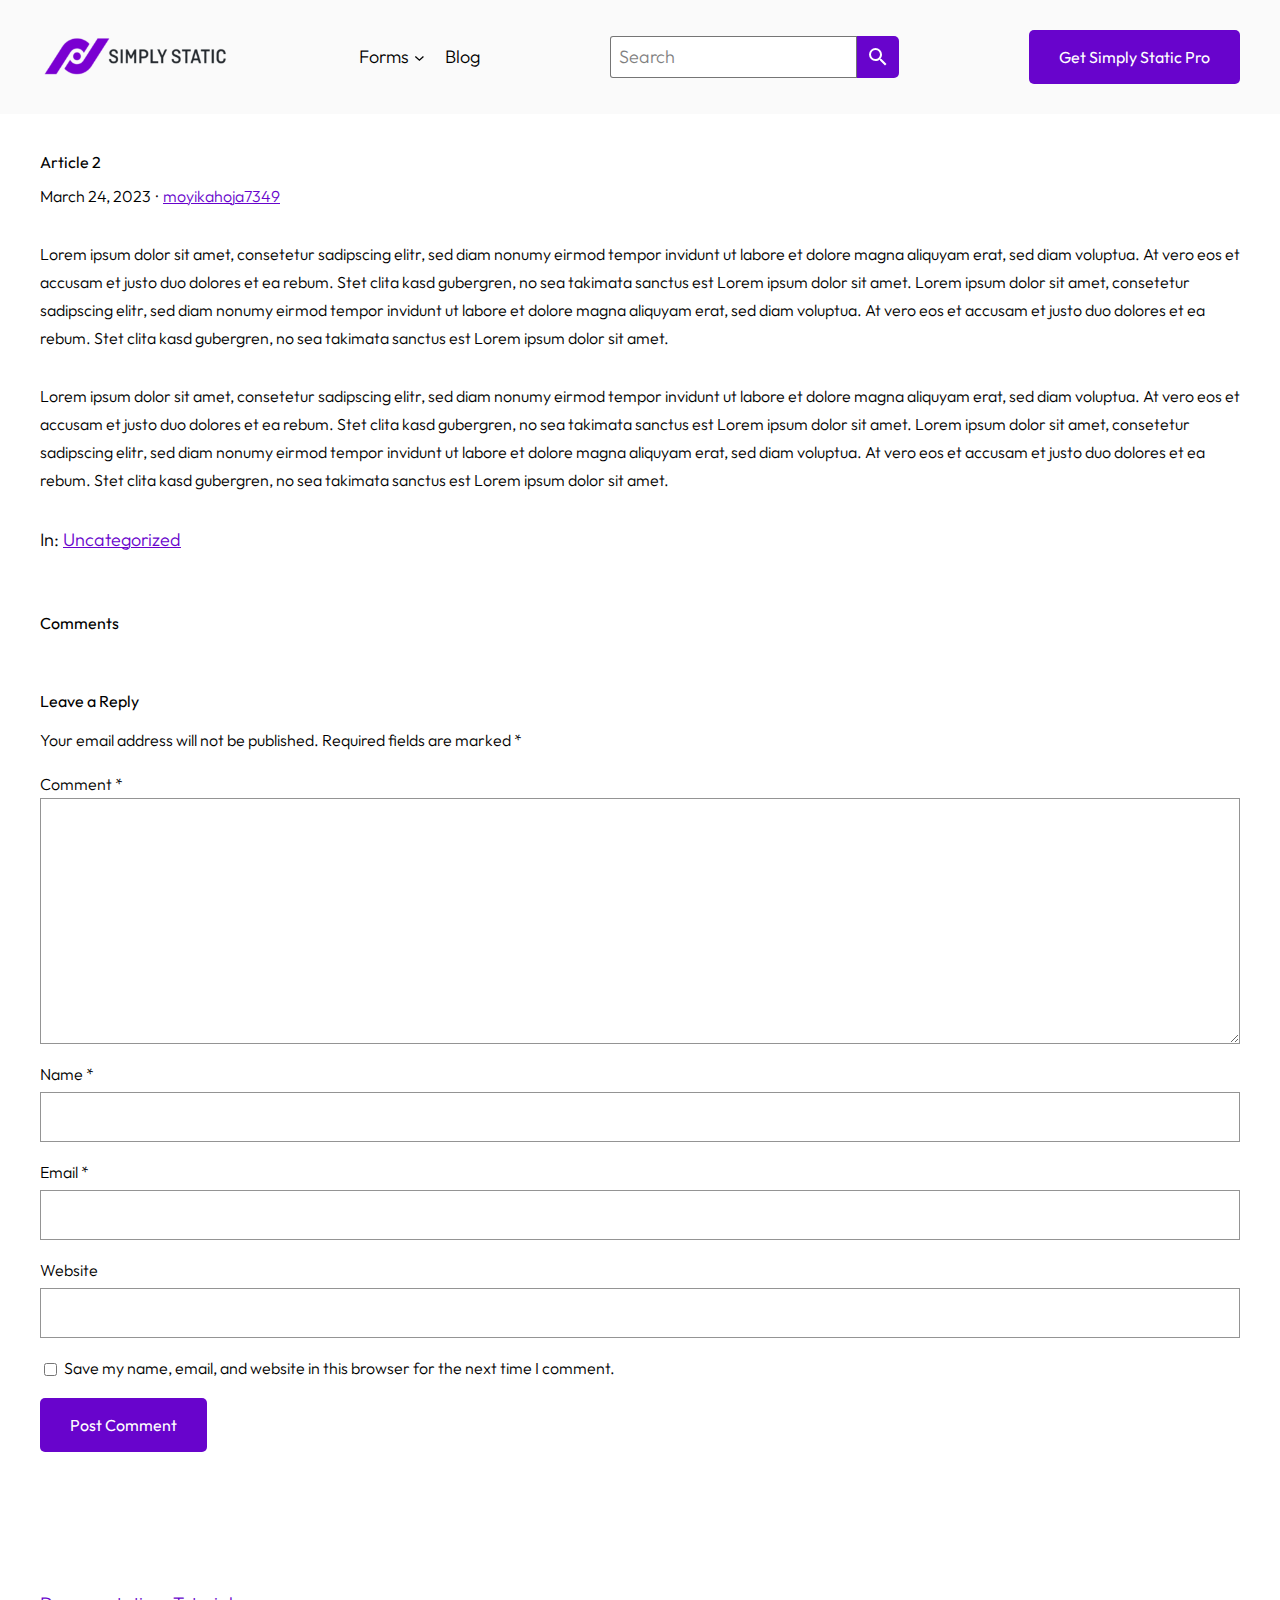
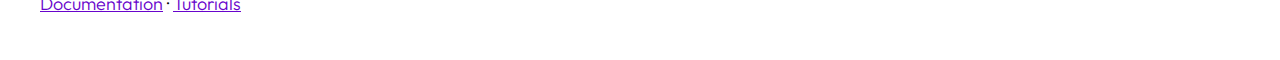
<file: article-2/index.html>
<!DOCTYPE html><html lang=en-US><head><meta charset=UTF-8><meta content="width=device-width, initial-scale=1" name=viewport><meta content="index, follow, max-image-preview:large, max-snippet:-1, max-video-preview:-1" name=robots><link href=https://us-tactics-giju.instawp.xyz/article-2/ rel=canonical><meta content=en_US property=og:locale><meta content=article property=og:type><meta content="Article 2 - brainiest-caracal-f97e97.instawp.xyz" property=og:title><meta content="Lorem ipsum dolor sit amet, consetetur sadipscing elitr, sed diam nonumy eirmod tempor invidunt ut labore et dolore magna aliquyam erat, sed diam voluptua. At vero eos et accusam et justo duo dolores et ea rebum. Stet clita kasd gubergren, no sea takimata sanctus est Lorem ipsum dolor sit amet. Lorem ipsum dolor sit amet, [&hellip;]" property=og:description><meta content=https://us-tactics-giju.instawp.xyz/article-2/ property=og:url><meta content=brainiest-caracal-f97e97.instawp.xyz property=og:site_name><meta content=2023-03-24T09:55:05+00:00 property=article:published_time><meta content=2023-03-24T09:55:06+00:00 property=article:modified_time><meta content=moyikahoja7349 name=author><meta content=summary_large_image name=twitter:card><meta content="Written by" name=twitter:label1><meta content=moyikahoja7349 name=twitter:data1><meta content="Est. reading time" name=twitter:label2><meta content="1 minute" name=twitter:data2><script class=yoast-schema-graph type=application/ld+json>{"@context":"https://schema.org","@graph":[{"@type":"Article","@id":"https://us-tactics-giju.instawp.xyz/article-2/#article","isPartOf":{"@id":"https://us-tactics-giju.instawp.xyz/article-2/"},"author":{"name":"moyikahoja7349","@id":"https://us-tactics-giju.instawp.xyz/#/schema/person/54bffd9853113fbb0f721ab98d44f2fc"},"headline":"Article 2","datePublished":"2023-03-24T09:55:05+00:00","dateModified":"2023-03-24T09:55:06+00:00","mainEntityOfPage":{"@id":"https://us-tactics-giju.instawp.xyz/article-2/"},"wordCount":201,"commentCount":0,"publisher":{"@id":"https://us-tactics-giju.instawp.xyz/#organization"},"inLanguage":"en-US","potentialAction":[{"@type":"CommentAction","name":"Comment","target":["https://us-tactics-giju.instawp.xyz/article-2/#respond"]}]},{"@type":"WebPage","@id":"https://us-tactics-giju.instawp.xyz/article-2/","url":"https://us-tactics-giju.instawp.xyz/article-2/","name":"Article 2 - brainiest-caracal-f97e97.instawp.xyz","isPartOf":{"@id":"https://us-tactics-giju.instawp.xyz/#website"},"datePublished":"2023-03-24T09:55:05+00:00","dateModified":"2023-03-24T09:55:06+00:00","breadcrumb":{"@id":"https://us-tactics-giju.instawp.xyz/article-2/#breadcrumb"},"inLanguage":"en-US","potentialAction":[{"@type":"ReadAction","target":["https://us-tactics-giju.instawp.xyz/article-2/"]}]},{"@type":"BreadcrumbList","@id":"https://us-tactics-giju.instawp.xyz/article-2/#breadcrumb","itemListElement":[{"@type":"ListItem","position":1,"name":"Home","item":"https://us-tactics-giju.instawp.xyz/"},{"@type":"ListItem","position":2,"name":"Blog","item":"https://us-tactics-giju.instawp.xyz/blog/"},{"@type":"ListItem","position":3,"name":"Article 2"}]},{"@type":"WebSite","@id":"https://us-tactics-giju.instawp.xyz/#website","url":"https://us-tactics-giju.instawp.xyz/","name":"brainiest-caracal-f97e97.instawp.xyz","description":"","publisher":{"@id":"https://us-tactics-giju.instawp.xyz/#organization"},"potentialAction":[{"@type":"SearchAction","target":{"@type":"EntryPoint","urlTemplate":"https://us-tactics-giju.instawp.xyz/?s={search_term_string}"},"query-input":"required name=search_term_string"}],"inLanguage":"en-US"},{"@type":"Organization","@id":"https://us-tactics-giju.instawp.xyz/#organization","name":"brainiest-caracal-f97e97.instawp.xyz","url":"https://us-tactics-giju.instawp.xyz/","logo":{"@type":"ImageObject","inLanguage":"en-US","@id":"https://us-tactics-giju.instawp.xyz/#/schema/logo/image/","url":"/wp-content/uploads/2023/03/simply-static-logo.png","contentUrl":"/wp-content/uploads/2023/03/simply-static-logo.png","width":300,"height":72,"caption":"brainiest-caracal-f97e97.instawp.xyz"},"image":{"@id":"https://us-tactics-giju.instawp.xyz/#/schema/logo/image/"}},{"@type":"Person","@id":"https://us-tactics-giju.instawp.xyz/#/schema/person/54bffd9853113fbb0f721ab98d44f2fc","name":"moyikahoja7349","image":{"@type":"ImageObject","inLanguage":"en-US","@id":"https://us-tactics-giju.instawp.xyz/#/schema/person/image/","url":"https://secure.gravatar.com/avatar/a0518dac18a93db890746a6db73e0ea2?s=96&d=mm&r=g","contentUrl":"https://secure.gravatar.com/avatar/a0518dac18a93db890746a6db73e0ea2?s=96&d=mm&r=g","caption":"moyikahoja7349"},"sameAs":[""],"url":"/author/moyikahoja7349/"}]}</script><title>Article 2 - brainiest-caracal-f97e97.instawp.xyz</title><link href=/feed/ rel=alternate title="brainiest-caracal-f97e97.instawp.xyz &raquo; Feed" type=application/rss+xml><link href=/comments/feed/ rel=alternate title="brainiest-caracal-f97e97.instawp.xyz &raquo; Comments Feed" type=application/rss+xml><link href=/article-2/feed/ rel=alternate title="brainiest-caracal-f97e97.instawp.xyz &raquo; Article 2 Comments Feed" type=application/rss+xml><script>window._wpemojiSettings={"baseUrl":"https:\/\/s.w.org\/images\/core\/emoji\/14.0.0\/72x72\/","ext":".png","svgUrl":"https:\/\/s.w.org\/images\/core\/emoji\/14.0.0\/svg\/","svgExt":".svg","source":{"concatemoji":"\/wp-includes\/js\/wp-emoji-release.min.js?ver=6.4.2"}};
/*! This file is auto-generated */!function(i,n){var o,s,e;function c(e){try{var t={supportTests:e,timestamp:(new Date).valueOf()};sessionStorage.setItem(o,JSON.stringify(t))}catch(e){}}function p(e,t,n){e.clearRect(0,0,e.canvas.width,e.canvas.height),e.fillText(t,0,0);var t=new Uint32Array(e.getImageData(0,0,e.canvas.width,e.canvas.height).data),r=(e.clearRect(0,0,e.canvas.width,e.canvas.height),e.fillText(n,0,0),new Uint32Array(e.getImageData(0,0,e.canvas.width,e.canvas.height).data));return t.every(function(e,t){return e===r[t]})}function u(e,t,n){switch(t){case"flag":return n(e,"🏳️‍⚧️","🏳️​⚧️")?!1:!n(e,"🇺🇳","🇺​🇳")&&!n(e,"🏴󠁧󠁢󠁥󠁮󠁧󠁿","🏴​󠁧​󠁢​󠁥​󠁮​󠁧​󠁿");case"emoji":return!n(e,"🫱🏻‍🫲🏿","🫱🏻​🫲🏿")}return!1}function f(e,t,n){var r="undefined"!=typeof WorkerGlobalScope&&self instanceof WorkerGlobalScope?new OffscreenCanvas(300,150):i.createElement("canvas"),a=r.getContext("2d",{willReadFrequently:!0}),o=(a.textBaseline="top",a.font="600 32px Arial",{});return e.forEach(function(e){o[e]=t(a,e,n)}),o}function t(e){var t=i.createElement("script");t.src=e,t.defer=!0,i.head.appendChild(t)}"undefined"!=typeof Promise&&(o="wpEmojiSettingsSupports",s=["flag","emoji"],n.supports={everything:!0,everythingExceptFlag:!0},e=new Promise(function(e){i.addEventListener("DOMContentLoaded",e,{once:!0})}),new Promise(function(t){var n=function(){try{var e=JSON.parse(sessionStorage.getItem(o));if("object"==typeof e&&"number"==typeof e.timestamp&&(new Date).valueOf()<e.timestamp+604800&&"object"==typeof e.supportTests)return e.supportTests}catch(e){}return null}();if(!n){if("undefined"!=typeof Worker&&"undefined"!=typeof OffscreenCanvas&&"undefined"!=typeof URL&&URL.createObjectURL&&"undefined"!=typeof Blob)try{var e="postMessage("+f.toString()+"("+[JSON.stringify(s),u.toString(),p.toString()].join(",")+"));",r=new Blob([e],{type:"text/javascript"}),a=new Worker(URL.createObjectURL(r),{name:"wpTestEmojiSupports"});return void(a.onmessage=function(e){c(n=e.data),a.terminate(),t(n)})}catch(e){}c(n=f(s,u,p))}t(n)}).then(function(e){for(var t in e)n.supports[t]=e[t],n.supports.everything=n.supports.everything&&n.supports[t],"flag"!==t&&(n.supports.everythingExceptFlag=n.supports.everythingExceptFlag&&n.supports[t]);n.supports.everythingExceptFlag=n.supports.everythingExceptFlag&&!n.supports.flag,n.DOMReady=!1,n.readyCallback=function(){n.DOMReady=!0}}).then(function(){return e}).then(function(){var e;n.supports.everything||(n.readyCallback(),(e=n.source||{}).concatemoji?t(e.concatemoji):e.wpemoji&&e.twemoji&&(t(e.twemoji),t(e.wpemoji)))}))}((window,document),window._wpemojiSettings);</script><style id=wp-block-site-logo-inline-css>.wp-block-site-logo{box-sizing:border-box;line-height:0}.wp-block-site-logo a{display:inline-block;line-height:0}.wp-block-site-logo.is-default-size img{height:auto;width:120px}.wp-block-site-logo img{height:auto;max-width:100%}.wp-block-site-logo a,.wp-block-site-logo img{border-radius:inherit}.wp-block-site-logo.aligncenter{margin-left:auto;margin-right:auto;text-align:center}.wp-block-site-logo.is-style-rounded{border-radius:9999px}</style><style id=wp-block-navigation-link-inline-css>.wp-block-navigation .wp-block-navigation-item__label{overflow-wrap:break-word}.wp-block-navigation .wp-block-navigation-item__description{display:none}</style><link href="/wp-includes/blocks/navigation/style.min.css?ver=6.4.2" id=wp-block-navigation-css rel=stylesheet><style id=wp-block-navigation-inline-css>.wp-block-navigation{font-size:var(--wp--preset--font-size--small)}.wp-block-navigation a:where(:not(.wp-element-button)){color:inherit;text-decoration:none}</style><style id=wp-block-search-inline-css>.wp-block-search__button{margin-left:10px;word-break:normal}.wp-block-search__button.has-icon{line-height:0}.wp-block-search__button svg{fill:currentColor;min-height:24px;min-width:24px;vertical-align:text-bottom}:where(.wp-block-search__button){border:1px solid #ccc;padding:6px 10px}.wp-block-search__inside-wrapper{display:flex;flex:auto;flex-wrap:nowrap;max-width:100%}.wp-block-search__label{width:100%}.wp-block-search__input{-webkit-appearance:initial;appearance:none;border:1px solid #949494;flex-grow:1;margin-left:0;margin-right:0;min-width:3rem;padding:8px;text-decoration:unset!important}.wp-block-search.wp-block-search__button-only .wp-block-search__button{flex-shrink:0;margin-left:0;max-width:calc(100%-100px)}:where(.wp-block-search__button-inside .wp-block-search__inside-wrapper){border:1px solid #949494;box-sizing:border-box;padding:4px}:where(.wp-block-search__button-inside .wp-block-search__inside-wrapper) .wp-block-search__input{border:0;border-radius:0;padding:0 4px}:where(.wp-block-search__button-inside .wp-block-search__inside-wrapper) .wp-block-search__input:focus{outline:0}:where(.wp-block-search__button-inside .wp-block-search__inside-wrapper) :where(.wp-block-search__button){padding:4px 8px}.wp-block-search.aligncenter .wp-block-search__inside-wrapper{margin:auto}.wp-block-search__button-behavior-expand .wp-block-search__inside-wrapper{min-width:0!important;transition-property:width}.wp-block-search__button-behavior-expand .wp-block-search__input{flex-basis:100%;transition-duration:.3s}.wp-block-search__button-behavior-expand.wp-block-search__searchfield-hidden,.wp-block-search__button-behavior-expand.wp-block-search__searchfield-hidden .wp-block-search__inside-wrapper{overflow:hidden}.wp-block-search__button-behavior-expand.wp-block-search__searchfield-hidden .wp-block-search__input{border-left-width:0!important;border-right-width:0!important;flex-basis:0;flex-grow:0;margin:0;min-width:0!important;padding-left:0!important;padding-right:0!important;width:0!important}.wp-block[data-align=right] .wp-block-search__button-behavior-expand .wp-block-search__inside-wrapper{float:right}</style><style id=wp-block-button-inline-css>.wp-block-button__link{box-sizing:border-box;cursor:pointer;display:inline-block;text-align:center;word-break:break-word}.wp-block-button__link.aligncenter{text-align:center}.wp-block-button__link.alignright{text-align:right}:where(.wp-block-button__link){border-radius:9999px;box-shadow:none;padding:calc(.667em+2px) calc(1.333em+2px);text-decoration:none}.wp-block-button[style*=text-decoration] .wp-block-button__link{text-decoration:inherit}.wp-block-buttons>.wp-block-button.has-custom-width{max-width:none}.wp-block-buttons>.wp-block-button.has-custom-width .wp-block-button__link{width:100%}.wp-block-buttons>.wp-block-button.has-custom-font-size .wp-block-button__link{font-size:inherit}.wp-block-buttons>.wp-block-button.wp-block-button__width-25{width:calc(25%-var(--wp--style--block-gap,.5em)*.75)}.wp-block-buttons>.wp-block-button.wp-block-button__width-50{width:calc(50%-var(--wp--style--block-gap,.5em)*.5)}.wp-block-buttons>.wp-block-button.wp-block-button__width-75{width:calc(75%-var(--wp--style--block-gap,.5em)*.25)}.wp-block-buttons>.wp-block-button.wp-block-button__width-100{flex-basis:100%;width:100%}.wp-block-buttons.is-vertical>.wp-block-button.wp-block-button__width-25{width:25%}.wp-block-buttons.is-vertical>.wp-block-button.wp-block-button__width-50{width:50%}.wp-block-buttons.is-vertical>.wp-block-button.wp-block-button__width-75{width:75%}.wp-block-button.is-style-squared,.wp-block-button__link.wp-block-button.is-style-squared{border-radius:0}.wp-block-button.no-border-radius,.wp-block-button__link.no-border-radius{border-radius:0!important}.wp-block-button .wp-block-button__link.is-style-outline,.wp-block-button.is-style-outline>.wp-block-button__link{border:2px solid;padding:.667em 1.333em}.wp-block-button .wp-block-button__link.is-style-outline:not(.has-text-color),.wp-block-button.is-style-outline>.wp-block-button__link:not(.has-text-color){color:currentColor}.wp-block-button .wp-block-button__link.is-style-outline:not(.has-background),.wp-block-button.is-style-outline>.wp-block-button__link:not(.has-background){background-color:transparent;background-image:none}.wp-block-button .wp-block-button__link:where(.has-border-color){border-width:initial}.wp-block-button .wp-block-button__link:where([style*=border-top-color]){border-top-width:medium}.wp-block-button .wp-block-button__link:where([style*=border-right-color]){border-right-width:medium}.wp-block-button .wp-block-button__link:where([style*=border-bottom-color]){border-bottom-width:medium}.wp-block-button .wp-block-button__link:where([style*=border-left-color]){border-left-width:medium}.wp-block-button .wp-block-button__link:where([style*=border-style]){border-width:initial}.wp-block-button .wp-block-button__link:where([style*=border-top-style]){border-top-width:medium}.wp-block-button .wp-block-button__link:where([style*=border-right-style]){border-right-width:medium}.wp-block-button .wp-block-button__link:where([style*=border-bottom-style]){border-bottom-width:medium}.wp-block-button .wp-block-button__link:where([style*=border-left-style]){border-left-width:medium}.is-style-outline.is-style-outline.wp-block-button .wp-block-button__link{border-color:currentColor;border-width:1px;border-style:solid;padding-top:14px;padding-right:29px;padding-bottom:14px;padding-left:29px}</style><style id=wp-block-buttons-inline-css>.wp-block-buttons.is-vertical{flex-direction:column}.wp-block-buttons.is-vertical>.wp-block-button:last-child{margin-bottom:0}.wp-block-buttons>.wp-block-button{display:inline-block;margin:0}.wp-block-buttons.is-content-justification-left{justify-content:flex-start}.wp-block-buttons.is-content-justification-left.is-vertical{align-items:flex-start}.wp-block-buttons.is-content-justification-center{justify-content:center}.wp-block-buttons.is-content-justification-center.is-vertical{align-items:center}.wp-block-buttons.is-content-justification-right{justify-content:flex-end}.wp-block-buttons.is-content-justification-right.is-vertical{align-items:flex-end}.wp-block-buttons.is-content-justification-space-between{justify-content:space-between}.wp-block-buttons.aligncenter{text-align:center}.wp-block-buttons:not(.is-content-justification-space-between,.is-content-justification-right,.is-content-justification-left,.is-content-justification-center) .wp-block-button.aligncenter{margin-left:auto;margin-right:auto;width:100%}.wp-block-buttons[style*=text-decoration] .wp-block-button,.wp-block-buttons[style*=text-decoration] .wp-block-button__link{text-decoration:inherit}.wp-block-buttons.has-custom-font-size .wp-block-button__link{font-size:inherit}.wp-block-button.aligncenter{text-align:center}.wp-block-buttons-is-layout-flow>:first-child:first-child{margin-block-start:0}.wp-block-buttons-is-layout-flow>:last-child:last-child{margin-block-end:0}.wp-block-buttons-is-layout-flow>*{margin-block-start:10px;margin-block-end:0}.wp-block-buttons-is-layout-constrained>:first-child:first-child{margin-block-start:0}.wp-block-buttons-is-layout-constrained>:last-child:last-child{margin-block-end:0}.wp-block-buttons-is-layout-constrained>*{margin-block-start:10px;margin-block-end:0}.wp-block-buttons-is-layout-flex{gap:10px}.wp-block-buttons-is-layout-grid{gap:10px}</style><style id=wp-block-group-inline-css>.wp-block-group{box-sizing:border-box}</style><style id=wp-block-template-part-inline-css>.wp-block-template-part{margin-top:0}</style><style id=wp-block-post-title-inline-css>.wp-block-post-title{box-sizing:border-box;word-break:break-word}.wp-block-post-title a{display:inline-block}</style><style id=wp-block-post-date-inline-css>.wp-block-post-date{box-sizing:border-box}</style><style id=wp-block-paragraph-inline-css>.is-small-text{font-size:.875em}.is-regular-text{font-size:1em}.is-large-text{font-size:2.25em}.is-larger-text{font-size:3em}.has-drop-cap:not(:focus):first-letter{float:left;font-size:8.4em;font-style:normal;font-weight:100;line-height:.68;margin:.05em .1em 0 0;text-transform:uppercase}body.rtl .has-drop-cap:not(:focus):first-letter{float:none;margin-left:.1em}p.has-drop-cap.has-background{overflow:hidden}p.has-background{padding:1.25em 2.375em}:where(p.has-text-color:not(.has-link-color)) a{color:inherit}p.has-text-align-left[style*="writing-mode:vertical-lr"],p.has-text-align-right[style*="writing-mode:vertical-rl"]{rotate:180deg}</style><style id=wp-block-post-terms-inline-css>.wp-block-post-terms{box-sizing:border-box}.wp-block-post-terms .wp-block-post-terms__separator{white-space:pre-wrap}</style><style id=wp-block-heading-inline-css>h1.has-background,h2.has-background,h3.has-background,h4.has-background,h5.has-background,h6.has-background{padding:1.25em 2.375em}h1.has-text-align-left[style*=writing-mode]:where([style*=vertical-lr]),h1.has-text-align-right[style*=writing-mode]:where([style*=vertical-rl]),h2.has-text-align-left[style*=writing-mode]:where([style*=vertical-lr]),h2.has-text-align-right[style*=writing-mode]:where([style*=vertical-rl]),h3.has-text-align-left[style*=writing-mode]:where([style*=vertical-lr]),h3.has-text-align-right[style*=writing-mode]:where([style*=vertical-rl]),h4.has-text-align-left[style*=writing-mode]:where([style*=vertical-lr]),h4.has-text-align-right[style*=writing-mode]:where([style*=vertical-rl]),h5.has-text-align-left[style*=writing-mode]:where([style*=vertical-lr]),h5.has-text-align-right[style*=writing-mode]:where([style*=vertical-rl]),h6.has-text-align-left[style*=writing-mode]:where([style*=vertical-lr]),h6.has-text-align-right[style*=writing-mode]:where([style*=vertical-rl]){rotate:180deg}</style><style id=wp-block-comments-title-inline-css>.wp-block-comments-title{margin-top:var(--wp--custom--spacing--gap);margin-bottom:var(--wp--custom--spacing--gap)}</style><style id=wp-block-comment-template-inline-css>.wp-block-comment-template{box-sizing:border-box;list-style:none;margin-bottom:0;max-width:100%;padding:0}.wp-block-comment-template li{clear:both}.wp-block-comment-template ol{list-style:none;margin-bottom:0;max-width:100%;padding-left:2rem}.wp-block-comment-template.alignleft{float:left}.wp-block-comment-template.aligncenter{margin-left:auto;margin-right:auto;width:-moz-fit-content;width:fit-content}.wp-block-comment-template.alignright{float:right}</style><style id=wp-block-comments-pagination-inline-css>.wp-block-comments-pagination>.wp-block-comments-pagination-next,.wp-block-comments-pagination>.wp-block-comments-pagination-numbers,.wp-block-comments-pagination>.wp-block-comments-pagination-previous{margin-bottom:.5em;margin-right:.5em}.wp-block-comments-pagination>.wp-block-comments-pagination-next:last-child,.wp-block-comments-pagination>.wp-block-comments-pagination-numbers:last-child,.wp-block-comments-pagination>.wp-block-comments-pagination-previous:last-child{margin-right:0}.wp-block-comments-pagination .wp-block-comments-pagination-previous-arrow{display:inline-block;margin-right:1ch}.wp-block-comments-pagination .wp-block-comments-pagination-previous-arrow:not(.is-arrow-chevron){transform:scaleX(1)}.wp-block-comments-pagination .wp-block-comments-pagination-next-arrow{display:inline-block;margin-left:1ch}.wp-block-comments-pagination .wp-block-comments-pagination-next-arrow:not(.is-arrow-chevron){transform:scaleX(1)}.wp-block-comments-pagination.aligncenter{justify-content:center}</style><style id=wp-block-post-comments-form-inline-css>.wp-block-post-comments-form{box-sizing:border-box}.wp-block-post-comments-form[style*=font-weight] :where(.comment-reply-title){font-weight:inherit}.wp-block-post-comments-form[style*=font-family] :where(.comment-reply-title){font-family:inherit}.wp-block-post-comments-form[class*=-font-size] :where(.comment-reply-title),.wp-block-post-comments-form[style*=font-size] :where(.comment-reply-title){font-size:inherit}.wp-block-post-comments-form[style*=line-height] :where(.comment-reply-title){line-height:inherit}.wp-block-post-comments-form[style*=font-style] :where(.comment-reply-title){font-style:inherit}.wp-block-post-comments-form[style*=letter-spacing] :where(.comment-reply-title){letter-spacing:inherit}.wp-block-post-comments-form input[type=submit]{box-shadow:none;cursor:pointer;display:inline-block;overflow-wrap:break-word;text-align:center}.wp-block-post-comments-form input:not([type=submit]),.wp-block-post-comments-form textarea{border:1px solid #949494;font-family:inherit;font-size:1em}.wp-block-post-comments-form input:not([type=submit]):not([type=checkbox]),.wp-block-post-comments-form textarea{padding:calc(.667em+2px)}.wp-block-post-comments-form .comment-form input:not([type=submit]):not([type=checkbox]):not([type=hidden]),.wp-block-post-comments-form .comment-form textarea{box-sizing:border-box;display:block;width:100%}.wp-block-post-comments-form .comment-form-author label,.wp-block-post-comments-form .comment-form-email label,.wp-block-post-comments-form .comment-form-url label{display:block;margin-bottom:.25em}.wp-block-post-comments-form .comment-form-cookies-consent{display:flex;gap:.25em}.wp-block-post-comments-form .comment-form-cookies-consent #wp-comment-cookies-consent{margin-top:.35em}.wp-block-post-comments-form .comment-reply-title{margin-bottom:0}.wp-block-post-comments-form .comment-reply-title :where(small){font-size:var(--wp--preset--font-size--medium,smaller);margin-left:.5em}</style><style id=wp-block-comments-inline-css>.wp-block-post-comments{box-sizing:border-box}.wp-block-post-comments .alignleft{float:left}.wp-block-post-comments .alignright{float:right}.wp-block-post-comments .navigation:after{clear:both;content:"";display:table}.wp-block-post-comments .commentlist{clear:both;list-style:none;margin:0;padding:0}.wp-block-post-comments .commentlist .comment{min-height:2.25em;padding-left:3.25em}.wp-block-post-comments .commentlist .comment p{font-size:1em;line-height:1.8;margin:1em 0}.wp-block-post-comments .commentlist .children{list-style:none;margin:0;padding:0}.wp-block-post-comments .comment-author{line-height:1.5}.wp-block-post-comments .comment-author .avatar{border-radius:1.5em;display:block;float:left;height:2.5em;margin-right:.75em;margin-top:.5em;width:2.5em}.wp-block-post-comments .comment-author cite{font-style:normal}.wp-block-post-comments .comment-meta{font-size:.875em;line-height:1.5}.wp-block-post-comments .comment-meta b{font-weight:400}.wp-block-post-comments .comment-meta .comment-awaiting-moderation{display:block;margin-bottom:1em;margin-top:1em}.wp-block-post-comments .comment-body .commentmetadata{font-size:.875em}.wp-block-post-comments .comment-form-author label,.wp-block-post-comments .comment-form-comment label,.wp-block-post-comments .comment-form-email label,.wp-block-post-comments .comment-form-url label{display:block;margin-bottom:.25em}.wp-block-post-comments .comment-form input:not([type=submit]):not([type=checkbox]),.wp-block-post-comments .comment-form textarea{box-sizing:border-box;display:block;width:100%}.wp-block-post-comments .comment-form-cookies-consent{display:flex;gap:.25em}.wp-block-post-comments .comment-form-cookies-consent #wp-comment-cookies-consent{margin-top:.35em}.wp-block-post-comments .comment-reply-title{margin-bottom:0}.wp-block-post-comments .comment-reply-title :where(small){font-size:var(--wp--preset--font-size--medium,smaller);margin-left:.5em}.wp-block-post-comments .reply{font-size:.875em;margin-bottom:1.4em}.wp-block-post-comments input:not([type=submit]),.wp-block-post-comments textarea{border:1px solid #949494;font-family:inherit;font-size:1em}.wp-block-post-comments input:not([type=submit]):not([type=checkbox]),.wp-block-post-comments textarea{padding:calc(.667em+2px)}:where(.wp-block-post-comments input[type=submit]){border:0}.wp-block-comments{margin-top:var(--wp--preset--spacing--x-large)}</style><style id=wp-emoji-styles-inline-css>img.wp-smiley,img.emoji{display:inline!important;border:0!important;box-shadow:none!important;height:1em!important;width:1em!important;margin:0 .07em!important;vertical-align:-.1em!important;background:none!important;padding:0!important}</style><style id=wp-block-library-inline-css>:root{--wp-admin-theme-color:#007cba;--wp-admin-theme-color--rgb:0,124,186;--wp-admin-theme-color-darker-10:#006ba1;--wp-admin-theme-color-darker-10--rgb:0,107,161;--wp-admin-theme-color-darker-20:#005a87;--wp-admin-theme-color-darker-20--rgb:0,90,135;--wp-admin-border-width-focus:2px;--wp-block-synced-color:#7a00df;--wp-block-synced-color--rgb:122,0,223}@media (min-resolution:192dpi){:root{--wp-admin-border-width-focus:1.5px}}.wp-element-button{cursor:pointer}:root{--wp--preset--font-size--normal:16px;--wp--preset--font-size--huge:42px}:root .has-very-light-gray-background-color{background-color:#eee}:root .has-very-dark-gray-background-color{background-color:#313131}:root .has-very-light-gray-color{color:#eee}:root .has-very-dark-gray-color{color:#313131}:root .has-vivid-green-cyan-to-vivid-cyan-blue-gradient-background{background:linear-gradient(135deg,#00d084,#0693e3)}:root .has-purple-crush-gradient-background{background:linear-gradient(135deg,#34e2e4,#4721fb 50%,#ab1dfe)}:root .has-hazy-dawn-gradient-background{background:linear-gradient(135deg,#faaca8,#dad0ec)}:root .has-subdued-olive-gradient-background{background:linear-gradient(135deg,#fafae1,#67a671)}:root .has-atomic-cream-gradient-background{background:linear-gradient(135deg,#fdd79a,#004a59)}:root .has-nightshade-gradient-background{background:linear-gradient(135deg,#330968,#31cdcf)}:root .has-midnight-gradient-background{background:linear-gradient(135deg,#020381,#2874fc)}.has-regular-font-size{font-size:1em}.has-larger-font-size{font-size:2.625em}.has-normal-font-size{font-size:var(--wp--preset--font-size--normal)}.has-huge-font-size{font-size:var(--wp--preset--font-size--huge)}.has-text-align-center{text-align:center}.has-text-align-left{text-align:left}.has-text-align-right{text-align:right}#end-resizable-editor-section{display:none}.aligncenter{clear:both}.items-justified-left{justify-content:flex-start}.items-justified-center{justify-content:center}.items-justified-right{justify-content:flex-end}.items-justified-space-between{justify-content:space-between}.screen-reader-text{clip:rect(1px,1px,1px,1px);word-wrap:normal!important;border:0;-webkit-clip-path:inset(50%);clip-path:inset(50%);height:1px;margin:-1px;overflow:hidden;padding:0;position:absolute;width:1px}.screen-reader-text:focus{clip:auto!important;background-color:#ddd;-webkit-clip-path:none;clip-path:none;color:#444;display:block;font-size:1em;height:auto;left:5px;line-height:normal;padding:15px 23px 14px;text-decoration:none;top:5px;width:auto;z-index:100000}html :where(.has-border-color){border-style:solid}html :where([style*=border-top-color]){border-top-style:solid}html :where([style*=border-right-color]){border-right-style:solid}html :where([style*=border-bottom-color]){border-bottom-style:solid}html :where([style*=border-left-color]){border-left-style:solid}html :where([style*=border-width]){border-style:solid}html :where([style*=border-top-width]){border-top-style:solid}html :where([style*=border-right-width]){border-right-style:solid}html :where([style*=border-bottom-width]){border-bottom-style:solid}html :where([style*=border-left-width]){border-left-style:solid}html :where(img[class*=wp-image-]){height:auto;max-width:100%}:where(figure){margin:0 0 1em}html :where(.is-position-sticky){--wp-admin--admin-bar--position-offset:var(--wp-admin--admin-bar--height,0px)}@media screen and (max-width:600px){html :where(.is-position-sticky){--wp-admin--admin-bar--position-offset:0}}</style><style id=global-styles-inline-css>body{--wp--preset--color--black:#000;--wp--preset--color--cyan-bluish-gray:#abb8c3;--wp--preset--color--white:#fff;--wp--preset--color--pale-pink:#f78da7;--wp--preset--color--vivid-red:#cf2e2e;--wp--preset--color--luminous-vivid-orange:#ff6900;--wp--preset--color--luminous-vivid-amber:#fcb900;--wp--preset--color--light-green-cyan:#7bdcb5;--wp--preset--color--vivid-green-cyan:#00d084;--wp--preset--color--pale-cyan-blue:#8ed1fc;--wp--preset--color--vivid-cyan-blue:#0693e3;--wp--preset--color--vivid-purple:#9b51e0;--wp--preset--color--base:#fff;--wp--preset--color--contrast:#000;--wp--preset--color--primary:#00f;--wp--preset--color--secondary:#000099;--wp--preset--color--neutral:#eee;--wp--preset--gradient--vivid-cyan-blue-to-vivid-purple:linear-gradient(135deg,rgba(6,147,227,1) 0,rgb(155,81,224) 100%);--wp--preset--gradient--light-green-cyan-to-vivid-green-cyan:linear-gradient(135deg,rgb(122,220,180) 0,rgb(0,208,130) 100%);--wp--preset--gradient--luminous-vivid-amber-to-luminous-vivid-orange:linear-gradient(135deg,rgba(252,185,0,1) 0,rgba(255,105,0,1) 100%);--wp--preset--gradient--luminous-vivid-orange-to-vivid-red:linear-gradient(135deg,rgba(255,105,0,1) 0,rgb(207,46,46) 100%);--wp--preset--gradient--very-light-gray-to-cyan-bluish-gray:linear-gradient(135deg,rgb(238,238,238) 0,rgb(169,184,195) 100%);--wp--preset--gradient--cool-to-warm-spectrum:linear-gradient(135deg,rgb(74,234,220) 0,rgb(151,120,209) 20%,rgb(207,42,186) 40%,rgb(238,44,130) 60%,rgb(251,105,98) 80%,rgb(254,248,76) 100%);--wp--preset--gradient--blush-light-purple:linear-gradient(135deg,rgb(255,206,236) 0,rgb(152,150,240) 100%);--wp--preset--gradient--blush-bordeaux:linear-gradient(135deg,rgb(254,205,165) 0,rgb(254,45,45) 50%,rgb(107,0,62) 100%);--wp--preset--gradient--luminous-dusk:linear-gradient(135deg,rgb(255,203,112) 0,rgb(199,81,192) 50%,rgb(65,88,208) 100%);--wp--preset--gradient--pale-ocean:linear-gradient(135deg,rgb(255,245,203) 0,rgb(182,227,212) 50%,rgb(51,167,181) 100%);--wp--preset--gradient--electric-grass:linear-gradient(135deg,rgb(202,248,128) 0,rgb(113,206,126) 100%);--wp--preset--gradient--midnight:linear-gradient(135deg,rgb(2,3,129) 0,rgb(40,116,252) 100%);--wp--preset--gradient--primary-contrast:linear-gradient(0deg,var(--wp--preset--color--primary) 0,var(--wp--preset--color--contrast) 100%);--wp--preset--font-size--small:18px;--wp--preset--font-size--medium:clamp(18px,1.125rem+((1vw-3.2px) * .227),20px);--wp--preset--font-size--large:clamp(20px,1.25rem+((1vw-3.2px) * .455),24px);--wp--preset--font-size--x-large:clamp(24px,1.5rem+((1vw-3.2px) * .682),30px);--wp--preset--font-size--x-small:16px;--wp--preset--font-size--max-36:clamp(30px,1.875rem+((1vw-3.2px) * .682),36px);--wp--preset--font-size--max-48:clamp(36px,2.25rem+((1vw-3.2px) * 1.364),48px);--wp--preset--font-size--max-60:clamp(42px,2.625rem+((1vw-3.2px) * 2.045),60px);--wp--preset--font-size--max-72:clamp(48px,3rem+((1vw-3.2px) * 2.727),72px);--wp--preset--font-family--primary:Outfit,sans-serif;--wp--preset--font-family--system-font:-apple-system,BlinkMacSystemFont,'Segoe UI',Roboto,Oxygen-Sans,Ubuntu,Cantarell,'Helvetica Neue',sans-serif;--wp--preset--font-family--monospace:monospace;--wp--preset--spacing--20:.44rem;--wp--preset--spacing--30:.67rem;--wp--preset--spacing--40:1rem;--wp--preset--spacing--50:1.5rem;--wp--preset--spacing--60:2.25rem;--wp--preset--spacing--70:3.38rem;--wp--preset--spacing--80:5.06rem;--wp--preset--spacing--x-small:20px;--wp--preset--spacing--small:clamp(30px,4vw,40px);--wp--preset--spacing--medium:clamp(40px,6vw,60px);--wp--preset--spacing--large:clamp(50px,8vw,80px);--wp--preset--spacing--x-large:clamp(60px,10vw,100px);--wp--preset--shadow--natural:6px 6px 9px rgba(0,0,0,.2);--wp--preset--shadow--deep:12px 12px 50px rgba(0,0,0,.4);--wp--preset--shadow--sharp:6px 6px 0 rgba(0,0,0,.2);--wp--preset--shadow--outlined:6px 6px 0 -3px rgba(255,255,255,1),6px 6px rgba(0,0,0,1);--wp--preset--shadow--crisp:6px 6px 0 rgba(0,0,0,1);--wp--preset--shadow--light:0 0 50px rgb(10,10,10,.1);;--wp--preset--shadow--solid:5px 5px 0 rgb(10,10,10,1);--wp--custom--font-weight--thin:100;--wp--custom--font-weight--extra-light:200;--wp--custom--font-weight--light:300;--wp--custom--font-weight--regular:400;--wp--custom--font-weight--medium:500;--wp--custom--font-weight--semi-bold:600;--wp--custom--font-weight--bold:700;--wp--custom--font-weight--extra-bold:800;--wp--custom--font-weight--black:900;--wp--custom--line-height--body:1.75;--wp--custom--line-height--heading:1.1;--wp--custom--line-height--medium:1.5;--wp--custom--line-height--one:1;--wp--custom--spacing--gap:30px}.wp-block-button .wp-block-button__link{--wp--preset--spacing--x-small:10px;--wp--preset--spacing--small:15px;--wp--preset--spacing--medium:20px;--wp--preset--spacing--large:30px;--wp--preset--spacing--x-large:40px}body{margin:0;--wp--style--global--content-size:1200px;--wp--style--global--wide-size:1200px}.wp-site-blocks{padding-top:var(--wp--style--root--padding-top);padding-bottom:var(--wp--style--root--padding-bottom)}.has-global-padding{padding-right:var(--wp--style--root--padding-right);padding-left:var(--wp--style--root--padding-left)}.has-global-padding :where(.has-global-padding:not(.wp-block-block)){padding-right:0;padding-left:0}.has-global-padding>.alignfull{margin-right:calc(var(--wp--style--root--padding-right) * -1);margin-left:calc(var(--wp--style--root--padding-left) * -1)}.has-global-padding :where(.has-global-padding:not(.wp-block-block))>.alignfull{margin-right:0;margin-left:0}.has-global-padding>.alignfull:where(:not(.has-global-padding):not(.is-layout-flex):not(.is-layout-grid))>:where([class*=wp-block-]:not(.alignfull):not([class*=__]),p,h1,h2,h3,h4,h5,h6,ul,ol){padding-right:var(--wp--style--root--padding-right);padding-left:var(--wp--style--root--padding-left)}.has-global-padding :where(.has-global-padding)>.alignfull:where(:not(.has-global-padding))>:where([class*=wp-block-]:not(.alignfull):not([class*=__]),p,h1,h2,h3,h4,h5,h6,ul,ol){padding-right:0;padding-left:0}.wp-site-blocks>.alignleft{float:left;margin-right:2em}.wp-site-blocks>.alignright{float:right;margin-left:2em}.wp-site-blocks>.aligncenter{justify-content:center;margin-left:auto;margin-right:auto}:where(.wp-site-blocks)>*{margin-block-start:var(--wp--custom--spacing--gap);margin-block-end:0}:where(.wp-site-blocks)>:first-child:first-child{margin-block-start:0}:where(.wp-site-blocks)>:last-child:last-child{margin-block-end:0}body{--wp--style--block-gap:var(--wp--custom--spacing--gap)}:where(body .is-layout-flow)>:first-child:first-child{margin-block-start:0}:where(body .is-layout-flow)>:last-child:last-child{margin-block-end:0}:where(body .is-layout-flow)>*{margin-block-start:var(--wp--custom--spacing--gap);margin-block-end:0}:where(body .is-layout-constrained)>:first-child:first-child{margin-block-start:0}:where(body .is-layout-constrained)>:last-child:last-child{margin-block-end:0}:where(body .is-layout-constrained)>*{margin-block-start:var(--wp--custom--spacing--gap);margin-block-end:0}:where(body .is-layout-flex){gap:var(--wp--custom--spacing--gap)}:where(body .is-layout-grid){gap:var(--wp--custom--spacing--gap)}body .is-layout-flow>.alignleft{float:left;margin-inline-start:0;margin-inline-end:2em}body .is-layout-flow>.alignright{float:right;margin-inline-start:2em;margin-inline-end:0}body .is-layout-flow>.aligncenter{margin-left:auto!important;margin-right:auto!important}body .is-layout-constrained>.alignleft{float:left;margin-inline-start:0;margin-inline-end:2em}body .is-layout-constrained>.alignright{float:right;margin-inline-start:2em;margin-inline-end:0}body .is-layout-constrained>.aligncenter{margin-left:auto!important;margin-right:auto!important}body .is-layout-constrained>:where(:not(.alignleft):not(.alignright):not(.alignfull)){max-width:var(--wp--style--global--content-size);margin-left:auto!important;margin-right:auto!important}body .is-layout-constrained>.alignwide{max-width:var(--wp--style--global--wide-size)}body .is-layout-flex{display:flex}body .is-layout-flex{flex-wrap:wrap;align-items:center}body .is-layout-flex>*{margin:0}body .is-layout-grid{display:grid}body .is-layout-grid>*{margin:0}body{background-color:var(--wp--preset--color--base);color:var(--wp--preset--color--contrast);font-family:var(--wp--preset--font-family--primary);font-size:var(--wp--preset--font-size--medium);font-weight:var(--wp--custom--font-weight--light);line-height:var(--wp--custom--line-height--body);--wp--style--root--padding-top:0;--wp--style--root--padding-right:var(--wp--custom--spacing--gap);--wp--style--root--padding-bottom:0;--wp--style--root--padding-left:var(--wp--custom--spacing--gap)}a:where(:not(.wp-element-button)){color:#6804cc;text-decoration:underline}a:where(:not(.wp-element-button)):hover{color:var(--wp--preset--color--contrast)}h1,h2,h3,h4,h5,h6{font-weight:var(--wp--custom--font-weight--regular);line-height:var(--wp--custom--line-height--heading)}h1{font-size:var(--wp--preset--font-size--max-36)}h2{font-size:var(--wp--preset--font-size--x-large)}h3{font-size:var(--wp--preset--font-size--large)}h4{font-size:var(--wp--preset--font-size--medium)}h5{font-size:var(--wp--preset--font-size--small)}h6{font-size:var(--wp--preset--font-size--small)}.wp-element-button,.wp-block-button__link{background-color:#6804cc;border-radius:5px;border-width:0;color:var(--wp--preset--color--base);font-family:inherit;font-size:var(--wp--preset--font-size--x-small);font-weight:var(--wp--custom--font-weight--regular);line-height:var(--wp--custom--line-height--medium);padding-top:15px;padding-right:30px;padding-bottom:15px;padding-left:30px;text-decoration:none}.wp-element-button:hover,.wp-block-button__link:hover{background-color:var(--wp--preset--color--primary)}.wp-element-caption,.wp-block-audio figcaption,.wp-block-embed figcaption,.wp-block-gallery figcaption,.wp-block-image figcaption,.wp-block-table figcaption,.wp-block-video figcaption{font-size:var(--wp--preset--font-size--small);margin-top:10px;margin-bottom:0}.has-black-color{color:var(--wp--preset--color--black)!important}.has-cyan-bluish-gray-color{color:var(--wp--preset--color--cyan-bluish-gray)!important}.has-white-color{color:var(--wp--preset--color--white)!important}.has-pale-pink-color{color:var(--wp--preset--color--pale-pink)!important}.has-vivid-red-color{color:var(--wp--preset--color--vivid-red)!important}.has-luminous-vivid-orange-color{color:var(--wp--preset--color--luminous-vivid-orange)!important}.has-luminous-vivid-amber-color{color:var(--wp--preset--color--luminous-vivid-amber)!important}.has-light-green-cyan-color{color:var(--wp--preset--color--light-green-cyan)!important}.has-vivid-green-cyan-color{color:var(--wp--preset--color--vivid-green-cyan)!important}.has-pale-cyan-blue-color{color:var(--wp--preset--color--pale-cyan-blue)!important}.has-vivid-cyan-blue-color{color:var(--wp--preset--color--vivid-cyan-blue)!important}.has-vivid-purple-color{color:var(--wp--preset--color--vivid-purple)!important}.has-base-color{color:var(--wp--preset--color--base)!important}.has-contrast-color{color:var(--wp--preset--color--contrast)!important}.has-primary-color{color:var(--wp--preset--color--primary)!important}.has-secondary-color{color:var(--wp--preset--color--secondary)!important}.has-neutral-color{color:var(--wp--preset--color--neutral)!important}.has-black-background-color{background-color:var(--wp--preset--color--black)!important}.has-cyan-bluish-gray-background-color{background-color:var(--wp--preset--color--cyan-bluish-gray)!important}.has-white-background-color{background-color:var(--wp--preset--color--white)!important}.has-pale-pink-background-color{background-color:var(--wp--preset--color--pale-pink)!important}.has-vivid-red-background-color{background-color:var(--wp--preset--color--vivid-red)!important}.has-luminous-vivid-orange-background-color{background-color:var(--wp--preset--color--luminous-vivid-orange)!important}.has-luminous-vivid-amber-background-color{background-color:var(--wp--preset--color--luminous-vivid-amber)!important}.has-light-green-cyan-background-color{background-color:var(--wp--preset--color--light-green-cyan)!important}.has-vivid-green-cyan-background-color{background-color:var(--wp--preset--color--vivid-green-cyan)!important}.has-pale-cyan-blue-background-color{background-color:var(--wp--preset--color--pale-cyan-blue)!important}.has-vivid-cyan-blue-background-color{background-color:var(--wp--preset--color--vivid-cyan-blue)!important}.has-vivid-purple-background-color{background-color:var(--wp--preset--color--vivid-purple)!important}.has-base-background-color{background-color:var(--wp--preset--color--base)!important}.has-contrast-background-color{background-color:var(--wp--preset--color--contrast)!important}.has-primary-background-color{background-color:var(--wp--preset--color--primary)!important}.has-secondary-background-color{background-color:var(--wp--preset--color--secondary)!important}.has-neutral-background-color{background-color:var(--wp--preset--color--neutral)!important}.has-black-border-color{border-color:var(--wp--preset--color--black)!important}.has-cyan-bluish-gray-border-color{border-color:var(--wp--preset--color--cyan-bluish-gray)!important}.has-white-border-color{border-color:var(--wp--preset--color--white)!important}.has-pale-pink-border-color{border-color:var(--wp--preset--color--pale-pink)!important}.has-vivid-red-border-color{border-color:var(--wp--preset--color--vivid-red)!important}.has-luminous-vivid-orange-border-color{border-color:var(--wp--preset--color--luminous-vivid-orange)!important}.has-luminous-vivid-amber-border-color{border-color:var(--wp--preset--color--luminous-vivid-amber)!important}.has-light-green-cyan-border-color{border-color:var(--wp--preset--color--light-green-cyan)!important}.has-vivid-green-cyan-border-color{border-color:var(--wp--preset--color--vivid-green-cyan)!important}.has-pale-cyan-blue-border-color{border-color:var(--wp--preset--color--pale-cyan-blue)!important}.has-vivid-cyan-blue-border-color{border-color:var(--wp--preset--color--vivid-cyan-blue)!important}.has-vivid-purple-border-color{border-color:var(--wp--preset--color--vivid-purple)!important}.has-base-border-color{border-color:var(--wp--preset--color--base)!important}.has-contrast-border-color{border-color:var(--wp--preset--color--contrast)!important}.has-primary-border-color{border-color:var(--wp--preset--color--primary)!important}.has-secondary-border-color{border-color:var(--wp--preset--color--secondary)!important}.has-neutral-border-color{border-color:var(--wp--preset--color--neutral)!important}.has-vivid-cyan-blue-to-vivid-purple-gradient-background{background:var(--wp--preset--gradient--vivid-cyan-blue-to-vivid-purple)!important}.has-light-green-cyan-to-vivid-green-cyan-gradient-background{background:var(--wp--preset--gradient--light-green-cyan-to-vivid-green-cyan)!important}.has-luminous-vivid-amber-to-luminous-vivid-orange-gradient-background{background:var(--wp--preset--gradient--luminous-vivid-amber-to-luminous-vivid-orange)!important}.has-luminous-vivid-orange-to-vivid-red-gradient-background{background:var(--wp--preset--gradient--luminous-vivid-orange-to-vivid-red)!important}.has-very-light-gray-to-cyan-bluish-gray-gradient-background{background:var(--wp--preset--gradient--very-light-gray-to-cyan-bluish-gray)!important}.has-cool-to-warm-spectrum-gradient-background{background:var(--wp--preset--gradient--cool-to-warm-spectrum)!important}.has-blush-light-purple-gradient-background{background:var(--wp--preset--gradient--blush-light-purple)!important}.has-blush-bordeaux-gradient-background{background:var(--wp--preset--gradient--blush-bordeaux)!important}.has-luminous-dusk-gradient-background{background:var(--wp--preset--gradient--luminous-dusk)!important}.has-pale-ocean-gradient-background{background:var(--wp--preset--gradient--pale-ocean)!important}.has-electric-grass-gradient-background{background:var(--wp--preset--gradient--electric-grass)!important}.has-midnight-gradient-background{background:var(--wp--preset--gradient--midnight)!important}.has-primary-contrast-gradient-background{background:var(--wp--preset--gradient--primary-contrast)!important}.has-small-font-size{font-size:var(--wp--preset--font-size--small)!important}.has-medium-font-size{font-size:var(--wp--preset--font-size--medium)!important}.has-large-font-size{font-size:var(--wp--preset--font-size--large)!important}.has-x-large-font-size{font-size:var(--wp--preset--font-size--x-large)!important}.has-x-small-font-size{font-size:var(--wp--preset--font-size--x-small)!important}.has-max-36-font-size{font-size:var(--wp--preset--font-size--max-36)!important}.has-max-48-font-size{font-size:var(--wp--preset--font-size--max-48)!important}.has-max-60-font-size{font-size:var(--wp--preset--font-size--max-60)!important}.has-max-72-font-size{font-size:var(--wp--preset--font-size--max-72)!important}.has-primary-font-family{font-family:var(--wp--preset--font-family--primary)!important}.has-system-font-font-family{font-family:var(--wp--preset--font-family--system-font)!important}.has-monospace-font-family{font-family:var(--wp--preset--font-family--monospace)!important}.wp-block-pullquote p{margin:0}.wp-block-code code{overflow-wrap:normal;overflow-x:scroll;tab-size:4;white-space:pre!important}.wp-block-group.is-style-shadow-light{box-shadow:var(--wp--preset--shadow--light)}.wp-block-group.is-style-shadow-solid{box-shadow:var(--wp--preset--shadow--solid)}.wp-block-image.is-style-shadow-light{box-shadow:var(--wp--preset--shadow--light)}.wp-block-image.is-style-shadow-solid{box-shadow:var(--wp--preset--shadow--solid)}ol.is-style-no-disc,ul.is-style-no-disc{list-style-type:none;padding-left:0}p.has-background{padding:20px 30px}.wp-block-post-comments-form input[type=submit]{width:auto}.wp-block-post-comments-form label{font-size:var(--wp--preset--font-size--x-small)}.wp-block-preformatted{overflow-wrap:normal;overflow-x:scroll;tab-size:4;white-space:pre!important}.wp-block-quote p{margin:0}.wp-block-quote.is-style-shadow-light{box-shadow:var(--wp--preset--shadow--light)}.wp-block-quote.is-style-shadow-solid{box-shadow:var(--wp--preset--shadow--solid)}.wp-block-separator:not(.is-style-wide):not(.is-style-dots){width:100px}.wp-block-social-links.is-style-outline .wp-block-social-link{background-color:transparent;border:1px solid currentColor}.wp-block-table>tableth{border-color:var(--wp--preset--color--contrast)!important}.wp-block-table>table td{border-color:var(--wp--preset--color--contrast)!important}</style><style id=core-block-supports-inline-css>.wp-container-core-navigation-layout-1.wp-container-core-navigation-layout-1{gap:20px}.wp-container-core-group-layout-1.wp-container-core-group-layout-1{justify-content:space-between}.wp-container-core-group-layout-3.wp-container-core-group-layout-3{gap:5px}.wp-container-core-group-layout-4.wp-container-core-group-layout-4>*{margin-block-start:0;margin-block-end:0}.wp-container-core-group-layout-4.wp-container-core-group-layout-4.wp-container-core-group-layout-4.wp-container-core-group-layout-4>*+*{margin-block-start:10px;margin-block-end:0}.wp-container-core-group-layout-5.wp-container-core-group-layout-5>*{margin-block-start:0;margin-block-end:0}.wp-container-core-group-layout-5.wp-container-core-group-layout-5.wp-container-core-group-layout-5.wp-container-core-group-layout-5>*+*{margin-block-start:0;margin-block-end:0}.wp-container-core-group-layout-10.wp-container-core-group-layout-10{justify-content:space-between}</style><style id=wp-block-template-skip-link-inline-css>.skip-link.screen-reader-text{border:0;clip:rect(1px,1px,1px,1px);clip-path:inset(50%);height:1px;margin:-1px;overflow:hidden;padding:0;position:absolute!important;width:1px;word-wrap:normal!important}.skip-link.screen-reader-text:focus{background-color:#eee;clip:auto!important;clip-path:none;color:#444;display:block;font-size:1em;height:auto;left:5px;line-height:normal;padding:15px 23px 14px;text-decoration:none;top:5px;width:auto;z-index:100000}</style><link href="/wp-content/plugins/contact-form-7/includes/css/styles.css?ver=5.8.4" id=contact-form-7-css rel=stylesheet><link href="/wp-content/plugins/simply-static-pro/assets/ssp-search.css?ver=1.4.6" id=ssp-search-css rel=stylesheet><link href="/wp-content/themes/frost/style.css?ver=1.0.7" id=frost-css rel=stylesheet><script data-wp-strategy=defer defer id=wp-interactivity-js src="/wp-includes/js/dist/interactivity.min.js?ver=6.4.2"></script><script data-wp-strategy=defer defer id=wp-block-navigation-view-js src="/wp-includes/blocks/navigation/view.min.js?ver=e3d6f3216904b5b42831"></script><link href=/wp-json/ rel=https://api.w.org/><link href=/wp-json/wp/v2/posts/52 rel=alternate type=application/json><link href=/xmlrpc.php?rsd rel=EditURI title=RSD type=application/rsd+xml><meta content="WordPress 6.4.2" name=generator><link href="/?p=52" rel=shortlink><link href="/wp-json/oembed/1.0/embed?url=https%3A%2F%2F%2Farticle-2%2F" rel=alternate type=application/json+oembed><link href="/wp-json/oembed/1.0/embed?url=https%3A%2F%2F%2Farticle-2%2F#038;format=xml" rel=alternate type=text/xml+oembed><meta content=/wp-content/uploads/simply-static/configs/ name=ssp-config-path><style id=wp-fonts-local>@font-face{font-family:Outfit;font-style:normal;font-weight:100 900;font-display:block;src:url(/wp-content/themes/frost/assets/fonts/Outfit-Variable.woff2) format('woff2');font-stretch:normal}</style><link href=/wp-content/uploads/2023/03/simply-static-logo-150x72.png rel=icon sizes=32x32><link href=/wp-content/uploads/2023/03/simply-static-logo.png rel=icon sizes=192x192><link href=/wp-content/uploads/2023/03/simply-static-logo.png rel=apple-touch-icon><meta content=/wp-content/uploads/2023/03/simply-static-logo.png name=msapplication-TileImage> <body class="post-template-default postid-52 single single-format-standard single-post wp-custom-logo wp-embed-responsive"><div class=wp-site-blocks><header class="site-header wp-block-template-part"><div class="alignfull has-background has-global-padding is-layout-constrained wp-block-group wp-block-group-is-layout-constrained" style=background-color:#fafafa;margin-top:0px;padding-top:30px;padding-bottom:30px><div class="alignwide is-content-justification-space-between is-layout-flex wp-block-group wp-block-group-is-layout-flex wp-container-core-group-layout-1"><div class=wp-block-site-logo><a class=custom-logo-link href=/ rel=home><img alt=brainiest-caracal-f97e97.instawp.xyz class=custom-logo decoding=async height=45 src=/wp-content/uploads/2023/03/simply-static-logo.png width=189></a></div> <nav aria-label="Header navigation" class="is-horizontal is-layout-flex is-responsive wp-block-navigation wp-block-navigation-is-layout-flex wp-container-core-navigation-layout-1" data-wp-context='{"core":{"navigation":{"overlayOpenedBy":[],"type":"overlay","roleAttribute":"","ariaLabel":"Menu"}}}' data-wp-interactive=""><button aria-haspopup=true aria-label="Open menu" class=wp-block-navigation__responsive-container-open data-wp-on--click=actions.core.navigation.openMenuOnClick data-wp-on--keydown=actions.core.navigation.handleMenuKeydown><svg xmlns=http://www.w3.org/2000/svg aria-hidden=true focusable=false height=24 viewbox="0 0 24 24" width=24><rect height=1.5 width=16 x=4 y=7.5></rect><rect height=1.5 width=16 x=4 y=15></rect></svg></button> <div class=wp-block-navigation__responsive-container data-wp-class--has-modal-open=selectors.core.navigation.isMenuOpen data-wp-class--is-menu-open=selectors.core.navigation.isMenuOpen data-wp-effect=effects.core.navigation.initMenu data-wp-on--focusout=actions.core.navigation.handleMenuFocusout data-wp-on--keydown=actions.core.navigation.handleMenuKeydown id=modal-1 tabindex=-1><div class=wp-block-navigation__responsive-close tabindex=-1><div class=wp-block-navigation__responsive-dialog data-wp-bind--aria-label=selectors.core.navigation.ariaLabel data-wp-bind--aria-modal=selectors.core.navigation.ariaModal data-wp-bind--role=selectors.core.navigation.roleAttribute data-wp-effect=effects.core.navigation.focusFirstElement><button aria-label="Close menu" class=wp-block-navigation__responsive-container-close data-wp-on--click=actions.core.navigation.closeMenuOnClick><svg xmlns=http://www.w3.org/2000/svg aria-hidden=true focusable=false height=24 viewbox="0 0 24 24" width=24><path d="M13 11.8l6.1-6.3-1-1-6.1 6.2-6.1-6.2-1 1 6.1 6.3-6.5 6.7 1 1 6.5-6.6 6.5 6.6 1-1z"></path></svg></button> <div class=wp-block-navigation__responsive-container-content id=modal-1-content><ul class="is-responsive wp-block-navigation wp-block-navigation__container"><li class="has-child open-on-hover-click wp-block-navigation-item wp-block-navigation-submenu" data-wp-context="{ &quot;core&quot;: { &quot;navigation&quot;: { &quot;submenuOpenedBy&quot;: {}, &quot;type&quot;: &quot;submenu&quot; } } }" data-wp-effect=effects.core.navigation.initMenu data-wp-interactive="" data-wp-on--focusout=actions.core.navigation.handleMenuFocusout data-wp-on--keydown=actions.core.navigation.handleMenuKeydown data-wp-on--mouseenter=actions.core.navigation.openMenuOnHover data-wp-on--mouseleave=actions.core.navigation.closeMenuOnHover tabindex=-1><a class=wp-block-navigation-item__content href=#>Forms</a><button aria-expanded=false aria-label="Forms submenu" class="wp-block-navigation-submenu__toggle wp-block-navigation__submenu-icon" data-wp-bind--aria-expanded=selectors.core.navigation.isMenuOpen data-wp-on--click=actions.core.navigation.toggleMenuOnClick><svg xmlns=http://www.w3.org/2000/svg aria-hidden=true fill=none focusable=false height=12 viewbox="0 0 12 12" width=12><path d="M1.50002 4L6.00002 8L10.5 4" stroke-width=1.5></path></svg></button><ul class="wp-block-navigation-submenu wp-block-navigation__submenu-container" data-wp-on--focus=actions.core.navigation.openMenuOnFocus><li class="wp-block-navigation-item wp-block-navigation-link"><a class=wp-block-navigation-item__content href=/contact-form-7/><span class=wp-block-navigation-item__label>Contact Form 7</span></a></ul> <li class="wp-block-navigation-item wp-block-navigation-link"><a class=wp-block-navigation-item__content href=/blog/><span class=wp-block-navigation-item__label>Blog</span></a></ul> </div></div> </div> </div></nav> <form action=/ class="wp-block-search wp-block-search__no-button" method=get role=search><label class="screen-reader-text wp-block-search__label" for=wp-block-search__input-2>Search</label><div class=wp-block-search__inside-wrapper><input class=wp-block-search__input id=wp-block-search__input-2 name=s placeholder="Search site.." required type=search value=""></div> </form> <div class="is-layout-flex wp-block-buttons wp-block-buttons-is-layout-flex"><div class=wp-block-button><a class="wp-block-button__link wp-element-button" href=https://simplystatic.com/simply-static-pro/ rel="noreferrer noopener" target=_blank>Get Simply Static Pro</a></div> </div></div> </div> </header> <main class="is-layout-flow wp-block-group wp-block-group-is-layout-flow" style=margin-top:0;padding-top:var(--wp--preset--spacing--small);padding-bottom:var(--wp--preset--spacing--large)><article class="is-layout-flow wp-block-group wp-block-group-is-layout-flow"><header class="entry-header has-global-padding is-layout-constrained wp-block-group wp-block-group-is-layout-constrained wp-container-core-group-layout-4"><h1 class=wp-block-post-title>Article 2</h1> <div class="is-layout-flex post-meta wp-block-group wp-block-group-is-layout-flex wp-container-core-group-layout-3" style="margin-bottom:30px;font-size:clamp(14px,.875rem+((1vw-3.2px) * .455),18px);"><div class=wp-block-post-date><time datetime=2023-03-24T09:55:05+01:00>March 24, 2023</time></div> <p>· <div class=wp-block-post-author-name><a class=wp-block-post-author-name__link href=/author/moyikahoja7349/ target=_self>moyikahoja7349</a></div></div></header> <div class="entry-content has-global-padding is-layout-constrained wp-block-post-content wp-block-post-content-is-layout-constrained"><p>Lorem ipsum dolor sit amet, consetetur sadipscing elitr, sed diam nonumy eirmod tempor invidunt ut labore et dolore magna aliquyam erat, sed diam voluptua. At vero eos et accusam et justo duo dolores et ea rebum. Stet clita kasd gubergren, no sea takimata sanctus est Lorem ipsum dolor sit amet. Lorem ipsum dolor sit amet, consetetur sadipscing elitr, sed diam nonumy eirmod tempor invidunt ut labore et dolore magna aliquyam erat, sed diam voluptua. At vero eos et accusam et justo duo dolores et ea rebum. Stet clita kasd gubergren, no sea takimata sanctus est Lorem ipsum dolor sit amet. <p>Lorem ipsum dolor sit amet, consetetur sadipscing elitr, sed diam nonumy eirmod tempor invidunt ut labore et dolore magna aliquyam erat, sed diam voluptua. At vero eos et accusam et justo duo dolores et ea rebum. Stet clita kasd gubergren, no sea takimata sanctus est Lorem ipsum dolor sit amet. Lorem ipsum dolor sit amet, consetetur sadipscing elitr, sed diam nonumy eirmod tempor invidunt ut labore et dolore magna aliquyam erat, sed diam voluptua. At vero eos et accusam et justo duo dolores et ea rebum. Stet clita kasd gubergren, no sea takimata sanctus est Lorem ipsum dolor sit amet.</div> <footer class="entry-footer has-global-padding has-small-font-size is-layout-constrained wp-block-group wp-block-group-is-layout-constrained wp-container-core-group-layout-5"><div class="taxonomy-category wp-block-post-terms"><span class=wp-block-post-terms__prefix>In: </span><a href=/category/uncategorized/ rel=tag>Uncategorized</a> </div> </footer> <section class="entry-comments has-global-padding is-layout-constrained wp-block-group wp-block-group-is-layout-constrained" style=margin-top:var(--wp--preset--spacing--medium)><div class="wp-block-comments wp-block-comments-query-loop"><h2 class=wp-block-heading>Comments</h2> <div class="is-layout-flow wp-block-group wp-block-group-is-layout-flow" style=margin-bottom:var(--wp--preset--spacing--medium)></div> <div class="comment-respond wp-block-post-comments-form" id=respond><h3 class=comment-reply-title id=reply-title>Leave a Reply <small><a href=/article-2/#respond id=cancel-comment-reply-link rel=nofollow style=display:none;>Cancel reply</a></small> </h3> <form action=/wp-comments-post.php class=comment-form id=commentform method=post novalidate><p class=comment-notes><span id=email-notes>Your email address will not be published.</span> <span class=required-field-message>Required fields are marked <span class=required>*</span></span> <p class=comment-form-comment><label for=comment>Comment <span class=required>*</span></label> <textarea cols=45 id=comment maxlength=65525 name=comment required rows=8></textarea> <p class=comment-form-author><label for=author>Name <span class=required>*</span></label> <input autocomplete=name id=author maxlength=245 name=author required size=30 type=text> <p class=comment-form-email><label for=email>Email <span class=required>*</span></label> <input aria-describedby=email-notes autocomplete=email id=email maxlength=100 name=email required size=30 type=email value=""> <p class=comment-form-url><label for=url>Website</label> <input autocomplete=url id=url maxlength=200 name=url size=30 type=url value=""> <p class=comment-form-cookies-consent><input id=wp-comment-cookies-consent name=wp-comment-cookies-consent type=checkbox value=yes> <label for=wp-comment-cookies-consent>Save my name, email, and website in this browser for the next time I comment.</label> <p class="form-submit wp-block-button"><input class="wp-block-button__link wp-element-button" id=submit name=submit type=submit value="Post Comment"> <input id=comment_post_ID name=comment_post_ID type=hidden value=52> <input id=comment_parent name=comment_parent type=hidden value=0></form></div></div> </section></article> </main> <footer class="site-footer wp-block-template-part"><div class="alignfull has-global-padding has-small-font-size is-layout-constrained wp-block-group wp-block-group-is-layout-constrained" style=margin-top:0px;padding-top:var(--wp--preset--spacing--small);padding-bottom:var(--wp--preset--spacing--small)><div class="alignwide is-content-justification-space-between is-layout-flex wp-block-group wp-block-group-is-layout-flex wp-container-core-group-layout-10"><p><a href=https://simplystatic.com/docs/>Documentation</a> · <a href=https://simplystatic.com/tutorials/>Tutorials</a> </div> </div> </footer></div> <span class=ssp-id style=display:none>52</span> <span style=display:none><div class=ssp-search><form class=search-form><div class=form-row><div class=search-input-container><input autocomplete=off class="fuse-search search-input" data-noresult="No results found." name=search-input placeholder=Search> <div class=search-auto-complete></div> <button class=search-submit type=submit><svg viewbox="0 0 24 24"><path d="M9.5,3A6.5,6.5 0 0,1 16,9.5C16,11.11 15.41,12.59 14.44,13.73L14.71,14H15.5L20.5,19L19,20.5L14,15.5V14.71L13.73,14.44C12.59,15.41 11.11,16 9.5,16A6.5,6.5 0 0,1 3,9.5A6.5,6.5 0 0,1 9.5,3M9.5,5C7,5 5,7 5,9.5C5,12 7,14 9.5,14C12,14 14,12 14,9.5C14,7 12,5 9.5,5Z"></path> </svg> </button></div> </div> </form> <div class=result></div></div> </span><script async data-wp-strategy=async id=comment-reply-js src="/wp-includes/js/comment-reply.min.js?ver=6.4.2"></script> <script id=wp-block-template-skip-link-js-after>(function(){var skipLinkTarget=document.querySelector('main'),sibling,skipLinkTargetID,skipLink;if(!skipLinkTarget){return;}
sibling=document.querySelector('.wp-site-blocks');if(!sibling){return;}
skipLinkTargetID=skipLinkTarget.id;if(!skipLinkTargetID){skipLinkTargetID='wp--skip-link--target';skipLinkTarget.id=skipLinkTargetID;}
skipLink=document.createElement('a');skipLink.classList.add('skip-link','screen-reader-text');skipLink.href='#'+skipLinkTargetID;skipLink.innerHTML='Skip to content';sibling.parentElement.insertBefore(skipLink,sibling);}());</script> <script id=ssp-form-webhook-public-js src="/wp-content/plugins/simply-static-pro/assets/ssp-form-webhook-public.js?ver=1.4.6"></script> <script id=ssp-fuse-js src="/wp-content/plugins/simply-static-pro/assets/fuse.js?ver=1.4.6"></script> <script id=ssp-search-js-extra>var ssp_search={"html":"            <div class=\"ssp-search\">\n                <form class=\"search-form\">\n                    <div class=\"form-row\">\n                        <div class=\"search-input-container\">\n                            <input class=\"search-input fuse-search\" name=\"search-input\"\n                                   placeholder=\"Search\"\n                                   autocomplete=\"off\"\n                                   data-noresult=\"No results found.\">\n                            <div class=\"search-auto-complete\"><\/div>\n                            <button type='submit' class='search-submit'>\n                                <svg viewBox='0 0 24 24'>\n                                    <path d='M9.5,3A6.5,6.5 0 0,1 16,9.5C16,11.11 15.41,12.59 14.44,13.73L14.71,14H15.5L20.5,19L19,20.5L14,15.5V14.71L13.73,14.44C12.59,15.41 11.11,16 9.5,16A6.5,6.5 0 0,1 3,9.5A6.5,6.5 0 0,1 9.5,3M9.5,5C7,5 5,7 5,9.5C5,12 7,14 9.5,14C12,14 14,12 14,9.5C14,7 12,5 9.5,5Z'\/>\n                                <\/svg>\n                            <\/button>\n                        <\/div>\n                    <\/div>\n                <\/form>\n                <div class=\"result\"><\/div>\n            <\/div>\n\t\t\t","use_selector":"1"};</script> <script id=ssp-search-js src="/wp-content/plugins/simply-static-pro/assets/ssp-search.js?ver=1.4.6"></script>
</file>
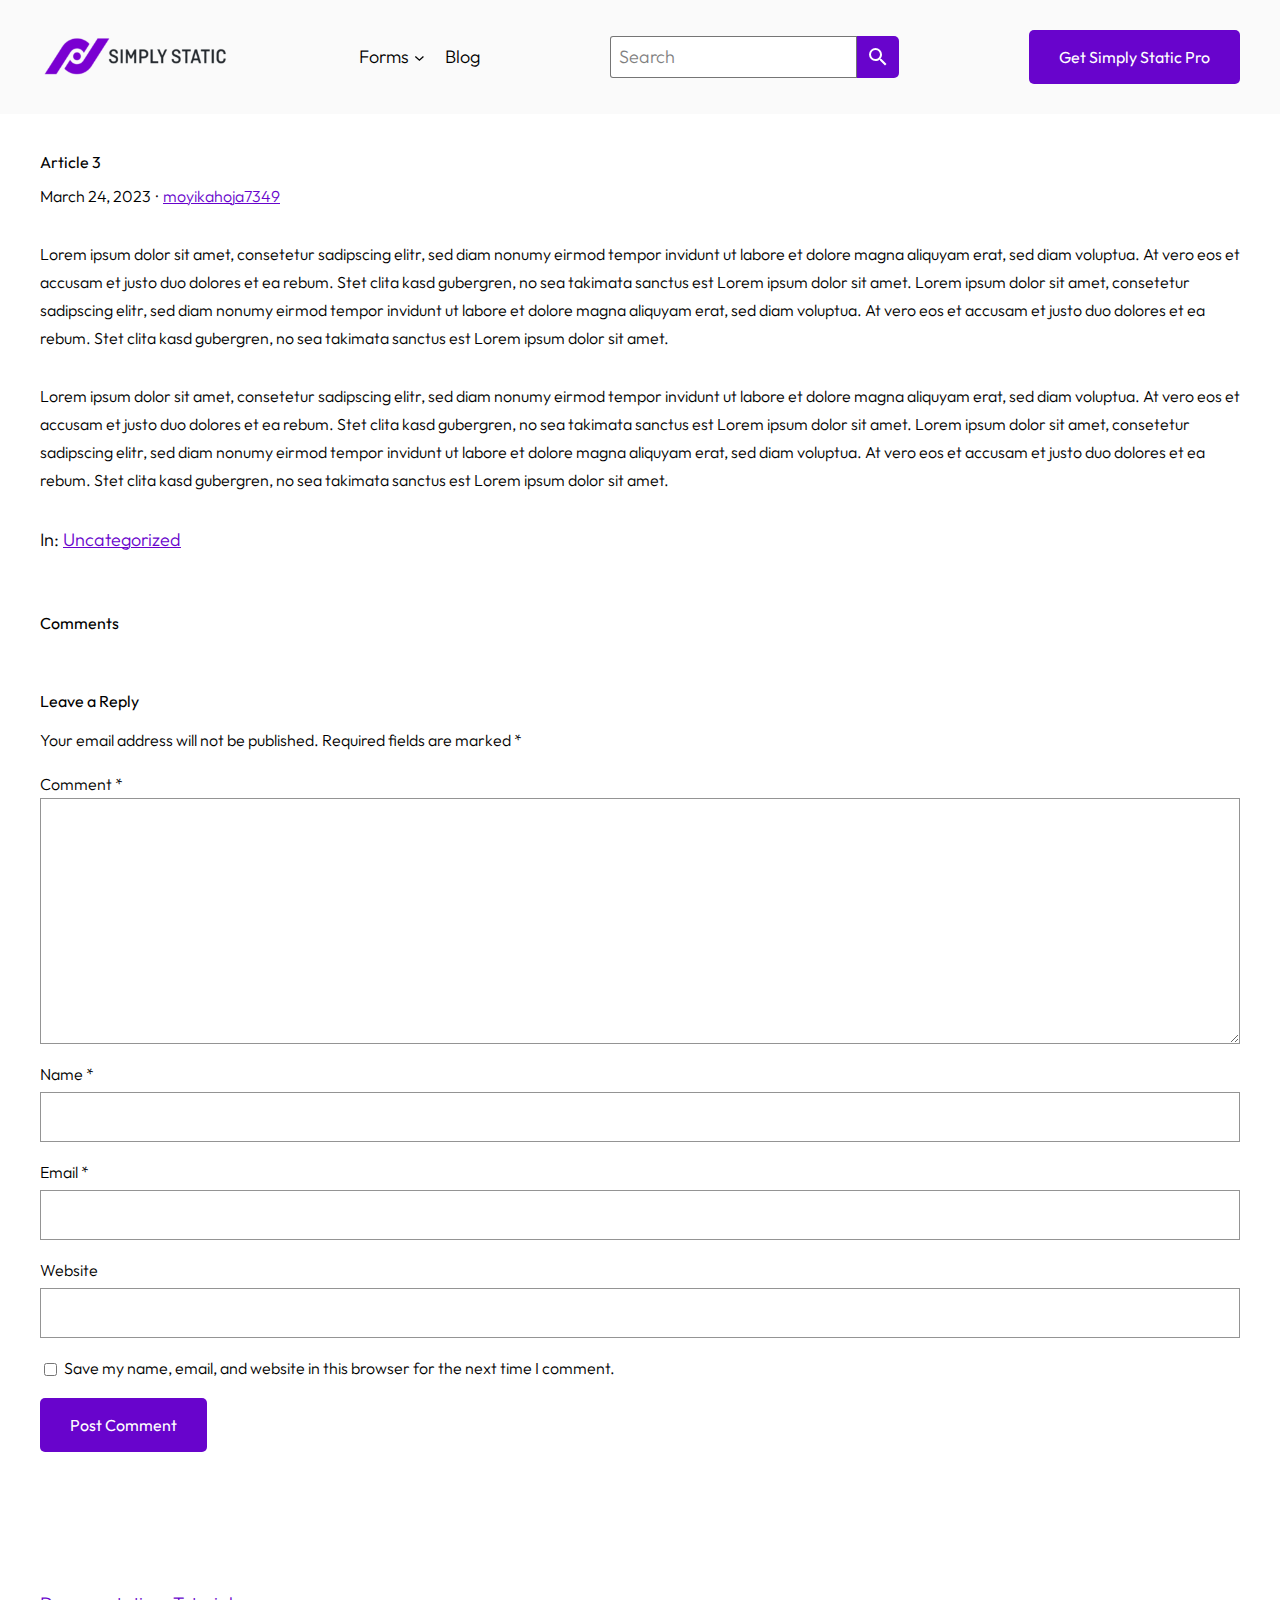
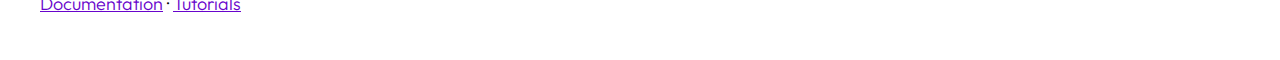
<file: article-3/index.html>
<!DOCTYPE html><html lang=en-US><head><meta charset=UTF-8><meta content="width=device-width, initial-scale=1" name=viewport><meta content="index, follow, max-image-preview:large, max-snippet:-1, max-video-preview:-1" name=robots><link href=https://us-tactics-giju.instawp.xyz/article-3/ rel=canonical><meta content=en_US property=og:locale><meta content=article property=og:type><meta content="Article 3 - brainiest-caracal-f97e97.instawp.xyz" property=og:title><meta content="Lorem ipsum dolor sit amet, consetetur sadipscing elitr, sed diam nonumy eirmod tempor invidunt ut labore et dolore magna aliquyam erat, sed diam voluptua. At vero eos et accusam et justo duo dolores et ea rebum. Stet clita kasd gubergren, no sea takimata sanctus est Lorem ipsum dolor sit amet. Lorem ipsum dolor sit amet, [&hellip;]" property=og:description><meta content=https://us-tactics-giju.instawp.xyz/article-3/ property=og:url><meta content=brainiest-caracal-f97e97.instawp.xyz property=og:site_name><meta content=2023-03-24T09:55:15+00:00 property=article:published_time><meta content=2023-03-24T09:55:16+00:00 property=article:modified_time><meta content=moyikahoja7349 name=author><meta content=summary_large_image name=twitter:card><meta content="Written by" name=twitter:label1><meta content=moyikahoja7349 name=twitter:data1><meta content="Est. reading time" name=twitter:label2><meta content="1 minute" name=twitter:data2><script class=yoast-schema-graph type=application/ld+json>{"@context":"https://schema.org","@graph":[{"@type":"Article","@id":"https://us-tactics-giju.instawp.xyz/article-3/#article","isPartOf":{"@id":"https://us-tactics-giju.instawp.xyz/article-3/"},"author":{"name":"moyikahoja7349","@id":"https://us-tactics-giju.instawp.xyz/#/schema/person/54bffd9853113fbb0f721ab98d44f2fc"},"headline":"Article 3","datePublished":"2023-03-24T09:55:15+00:00","dateModified":"2023-03-24T09:55:16+00:00","mainEntityOfPage":{"@id":"https://us-tactics-giju.instawp.xyz/article-3/"},"wordCount":201,"commentCount":0,"publisher":{"@id":"https://us-tactics-giju.instawp.xyz/#organization"},"inLanguage":"en-US","potentialAction":[{"@type":"CommentAction","name":"Comment","target":["https://us-tactics-giju.instawp.xyz/article-3/#respond"]}]},{"@type":"WebPage","@id":"https://us-tactics-giju.instawp.xyz/article-3/","url":"https://us-tactics-giju.instawp.xyz/article-3/","name":"Article 3 - brainiest-caracal-f97e97.instawp.xyz","isPartOf":{"@id":"https://us-tactics-giju.instawp.xyz/#website"},"datePublished":"2023-03-24T09:55:15+00:00","dateModified":"2023-03-24T09:55:16+00:00","breadcrumb":{"@id":"https://us-tactics-giju.instawp.xyz/article-3/#breadcrumb"},"inLanguage":"en-US","potentialAction":[{"@type":"ReadAction","target":["https://us-tactics-giju.instawp.xyz/article-3/"]}]},{"@type":"BreadcrumbList","@id":"https://us-tactics-giju.instawp.xyz/article-3/#breadcrumb","itemListElement":[{"@type":"ListItem","position":1,"name":"Home","item":"https://us-tactics-giju.instawp.xyz/"},{"@type":"ListItem","position":2,"name":"Blog","item":"https://us-tactics-giju.instawp.xyz/blog/"},{"@type":"ListItem","position":3,"name":"Article 3"}]},{"@type":"WebSite","@id":"https://us-tactics-giju.instawp.xyz/#website","url":"https://us-tactics-giju.instawp.xyz/","name":"brainiest-caracal-f97e97.instawp.xyz","description":"","publisher":{"@id":"https://us-tactics-giju.instawp.xyz/#organization"},"potentialAction":[{"@type":"SearchAction","target":{"@type":"EntryPoint","urlTemplate":"https://us-tactics-giju.instawp.xyz/?s={search_term_string}"},"query-input":"required name=search_term_string"}],"inLanguage":"en-US"},{"@type":"Organization","@id":"https://us-tactics-giju.instawp.xyz/#organization","name":"brainiest-caracal-f97e97.instawp.xyz","url":"https://us-tactics-giju.instawp.xyz/","logo":{"@type":"ImageObject","inLanguage":"en-US","@id":"https://us-tactics-giju.instawp.xyz/#/schema/logo/image/","url":"/wp-content/uploads/2023/03/simply-static-logo.png","contentUrl":"/wp-content/uploads/2023/03/simply-static-logo.png","width":300,"height":72,"caption":"brainiest-caracal-f97e97.instawp.xyz"},"image":{"@id":"https://us-tactics-giju.instawp.xyz/#/schema/logo/image/"}},{"@type":"Person","@id":"https://us-tactics-giju.instawp.xyz/#/schema/person/54bffd9853113fbb0f721ab98d44f2fc","name":"moyikahoja7349","image":{"@type":"ImageObject","inLanguage":"en-US","@id":"https://us-tactics-giju.instawp.xyz/#/schema/person/image/","url":"https://secure.gravatar.com/avatar/a0518dac18a93db890746a6db73e0ea2?s=96&d=mm&r=g","contentUrl":"https://secure.gravatar.com/avatar/a0518dac18a93db890746a6db73e0ea2?s=96&d=mm&r=g","caption":"moyikahoja7349"},"sameAs":[""],"url":"/author/moyikahoja7349/"}]}</script><title>Article 3 - brainiest-caracal-f97e97.instawp.xyz</title><link href=/feed/ rel=alternate title="brainiest-caracal-f97e97.instawp.xyz &raquo; Feed" type=application/rss+xml><link href=/comments/feed/ rel=alternate title="brainiest-caracal-f97e97.instawp.xyz &raquo; Comments Feed" type=application/rss+xml><link href=/article-3/feed/ rel=alternate title="brainiest-caracal-f97e97.instawp.xyz &raquo; Article 3 Comments Feed" type=application/rss+xml><script>window._wpemojiSettings={"baseUrl":"https:\/\/s.w.org\/images\/core\/emoji\/14.0.0\/72x72\/","ext":".png","svgUrl":"https:\/\/s.w.org\/images\/core\/emoji\/14.0.0\/svg\/","svgExt":".svg","source":{"concatemoji":"\/wp-includes\/js\/wp-emoji-release.min.js?ver=6.4.2"}};
/*! This file is auto-generated */!function(i,n){var o,s,e;function c(e){try{var t={supportTests:e,timestamp:(new Date).valueOf()};sessionStorage.setItem(o,JSON.stringify(t))}catch(e){}}function p(e,t,n){e.clearRect(0,0,e.canvas.width,e.canvas.height),e.fillText(t,0,0);var t=new Uint32Array(e.getImageData(0,0,e.canvas.width,e.canvas.height).data),r=(e.clearRect(0,0,e.canvas.width,e.canvas.height),e.fillText(n,0,0),new Uint32Array(e.getImageData(0,0,e.canvas.width,e.canvas.height).data));return t.every(function(e,t){return e===r[t]})}function u(e,t,n){switch(t){case"flag":return n(e,"🏳️‍⚧️","🏳️​⚧️")?!1:!n(e,"🇺🇳","🇺​🇳")&&!n(e,"🏴󠁧󠁢󠁥󠁮󠁧󠁿","🏴​󠁧​󠁢​󠁥​󠁮​󠁧​󠁿");case"emoji":return!n(e,"🫱🏻‍🫲🏿","🫱🏻​🫲🏿")}return!1}function f(e,t,n){var r="undefined"!=typeof WorkerGlobalScope&&self instanceof WorkerGlobalScope?new OffscreenCanvas(300,150):i.createElement("canvas"),a=r.getContext("2d",{willReadFrequently:!0}),o=(a.textBaseline="top",a.font="600 32px Arial",{});return e.forEach(function(e){o[e]=t(a,e,n)}),o}function t(e){var t=i.createElement("script");t.src=e,t.defer=!0,i.head.appendChild(t)}"undefined"!=typeof Promise&&(o="wpEmojiSettingsSupports",s=["flag","emoji"],n.supports={everything:!0,everythingExceptFlag:!0},e=new Promise(function(e){i.addEventListener("DOMContentLoaded",e,{once:!0})}),new Promise(function(t){var n=function(){try{var e=JSON.parse(sessionStorage.getItem(o));if("object"==typeof e&&"number"==typeof e.timestamp&&(new Date).valueOf()<e.timestamp+604800&&"object"==typeof e.supportTests)return e.supportTests}catch(e){}return null}();if(!n){if("undefined"!=typeof Worker&&"undefined"!=typeof OffscreenCanvas&&"undefined"!=typeof URL&&URL.createObjectURL&&"undefined"!=typeof Blob)try{var e="postMessage("+f.toString()+"("+[JSON.stringify(s),u.toString(),p.toString()].join(",")+"));",r=new Blob([e],{type:"text/javascript"}),a=new Worker(URL.createObjectURL(r),{name:"wpTestEmojiSupports"});return void(a.onmessage=function(e){c(n=e.data),a.terminate(),t(n)})}catch(e){}c(n=f(s,u,p))}t(n)}).then(function(e){for(var t in e)n.supports[t]=e[t],n.supports.everything=n.supports.everything&&n.supports[t],"flag"!==t&&(n.supports.everythingExceptFlag=n.supports.everythingExceptFlag&&n.supports[t]);n.supports.everythingExceptFlag=n.supports.everythingExceptFlag&&!n.supports.flag,n.DOMReady=!1,n.readyCallback=function(){n.DOMReady=!0}}).then(function(){return e}).then(function(){var e;n.supports.everything||(n.readyCallback(),(e=n.source||{}).concatemoji?t(e.concatemoji):e.wpemoji&&e.twemoji&&(t(e.twemoji),t(e.wpemoji)))}))}((window,document),window._wpemojiSettings);</script><style id=wp-block-site-logo-inline-css>.wp-block-site-logo{box-sizing:border-box;line-height:0}.wp-block-site-logo a{display:inline-block;line-height:0}.wp-block-site-logo.is-default-size img{height:auto;width:120px}.wp-block-site-logo img{height:auto;max-width:100%}.wp-block-site-logo a,.wp-block-site-logo img{border-radius:inherit}.wp-block-site-logo.aligncenter{margin-left:auto;margin-right:auto;text-align:center}.wp-block-site-logo.is-style-rounded{border-radius:9999px}</style><style id=wp-block-navigation-link-inline-css>.wp-block-navigation .wp-block-navigation-item__label{overflow-wrap:break-word}.wp-block-navigation .wp-block-navigation-item__description{display:none}</style><link href="/wp-includes/blocks/navigation/style.min.css?ver=6.4.2" id=wp-block-navigation-css rel=stylesheet><style id=wp-block-navigation-inline-css>.wp-block-navigation{font-size:var(--wp--preset--font-size--small)}.wp-block-navigation a:where(:not(.wp-element-button)){color:inherit;text-decoration:none}</style><style id=wp-block-search-inline-css>.wp-block-search__button{margin-left:10px;word-break:normal}.wp-block-search__button.has-icon{line-height:0}.wp-block-search__button svg{fill:currentColor;min-height:24px;min-width:24px;vertical-align:text-bottom}:where(.wp-block-search__button){border:1px solid #ccc;padding:6px 10px}.wp-block-search__inside-wrapper{display:flex;flex:auto;flex-wrap:nowrap;max-width:100%}.wp-block-search__label{width:100%}.wp-block-search__input{-webkit-appearance:initial;appearance:none;border:1px solid #949494;flex-grow:1;margin-left:0;margin-right:0;min-width:3rem;padding:8px;text-decoration:unset!important}.wp-block-search.wp-block-search__button-only .wp-block-search__button{flex-shrink:0;margin-left:0;max-width:calc(100%-100px)}:where(.wp-block-search__button-inside .wp-block-search__inside-wrapper){border:1px solid #949494;box-sizing:border-box;padding:4px}:where(.wp-block-search__button-inside .wp-block-search__inside-wrapper) .wp-block-search__input{border:0;border-radius:0;padding:0 4px}:where(.wp-block-search__button-inside .wp-block-search__inside-wrapper) .wp-block-search__input:focus{outline:0}:where(.wp-block-search__button-inside .wp-block-search__inside-wrapper) :where(.wp-block-search__button){padding:4px 8px}.wp-block-search.aligncenter .wp-block-search__inside-wrapper{margin:auto}.wp-block-search__button-behavior-expand .wp-block-search__inside-wrapper{min-width:0!important;transition-property:width}.wp-block-search__button-behavior-expand .wp-block-search__input{flex-basis:100%;transition-duration:.3s}.wp-block-search__button-behavior-expand.wp-block-search__searchfield-hidden,.wp-block-search__button-behavior-expand.wp-block-search__searchfield-hidden .wp-block-search__inside-wrapper{overflow:hidden}.wp-block-search__button-behavior-expand.wp-block-search__searchfield-hidden .wp-block-search__input{border-left-width:0!important;border-right-width:0!important;flex-basis:0;flex-grow:0;margin:0;min-width:0!important;padding-left:0!important;padding-right:0!important;width:0!important}.wp-block[data-align=right] .wp-block-search__button-behavior-expand .wp-block-search__inside-wrapper{float:right}</style><style id=wp-block-button-inline-css>.wp-block-button__link{box-sizing:border-box;cursor:pointer;display:inline-block;text-align:center;word-break:break-word}.wp-block-button__link.aligncenter{text-align:center}.wp-block-button__link.alignright{text-align:right}:where(.wp-block-button__link){border-radius:9999px;box-shadow:none;padding:calc(.667em+2px) calc(1.333em+2px);text-decoration:none}.wp-block-button[style*=text-decoration] .wp-block-button__link{text-decoration:inherit}.wp-block-buttons>.wp-block-button.has-custom-width{max-width:none}.wp-block-buttons>.wp-block-button.has-custom-width .wp-block-button__link{width:100%}.wp-block-buttons>.wp-block-button.has-custom-font-size .wp-block-button__link{font-size:inherit}.wp-block-buttons>.wp-block-button.wp-block-button__width-25{width:calc(25%-var(--wp--style--block-gap,.5em)*.75)}.wp-block-buttons>.wp-block-button.wp-block-button__width-50{width:calc(50%-var(--wp--style--block-gap,.5em)*.5)}.wp-block-buttons>.wp-block-button.wp-block-button__width-75{width:calc(75%-var(--wp--style--block-gap,.5em)*.25)}.wp-block-buttons>.wp-block-button.wp-block-button__width-100{flex-basis:100%;width:100%}.wp-block-buttons.is-vertical>.wp-block-button.wp-block-button__width-25{width:25%}.wp-block-buttons.is-vertical>.wp-block-button.wp-block-button__width-50{width:50%}.wp-block-buttons.is-vertical>.wp-block-button.wp-block-button__width-75{width:75%}.wp-block-button.is-style-squared,.wp-block-button__link.wp-block-button.is-style-squared{border-radius:0}.wp-block-button.no-border-radius,.wp-block-button__link.no-border-radius{border-radius:0!important}.wp-block-button .wp-block-button__link.is-style-outline,.wp-block-button.is-style-outline>.wp-block-button__link{border:2px solid;padding:.667em 1.333em}.wp-block-button .wp-block-button__link.is-style-outline:not(.has-text-color),.wp-block-button.is-style-outline>.wp-block-button__link:not(.has-text-color){color:currentColor}.wp-block-button .wp-block-button__link.is-style-outline:not(.has-background),.wp-block-button.is-style-outline>.wp-block-button__link:not(.has-background){background-color:transparent;background-image:none}.wp-block-button .wp-block-button__link:where(.has-border-color){border-width:initial}.wp-block-button .wp-block-button__link:where([style*=border-top-color]){border-top-width:medium}.wp-block-button .wp-block-button__link:where([style*=border-right-color]){border-right-width:medium}.wp-block-button .wp-block-button__link:where([style*=border-bottom-color]){border-bottom-width:medium}.wp-block-button .wp-block-button__link:where([style*=border-left-color]){border-left-width:medium}.wp-block-button .wp-block-button__link:where([style*=border-style]){border-width:initial}.wp-block-button .wp-block-button__link:where([style*=border-top-style]){border-top-width:medium}.wp-block-button .wp-block-button__link:where([style*=border-right-style]){border-right-width:medium}.wp-block-button .wp-block-button__link:where([style*=border-bottom-style]){border-bottom-width:medium}.wp-block-button .wp-block-button__link:where([style*=border-left-style]){border-left-width:medium}.is-style-outline.is-style-outline.wp-block-button .wp-block-button__link{border-color:currentColor;border-width:1px;border-style:solid;padding-top:14px;padding-right:29px;padding-bottom:14px;padding-left:29px}</style><style id=wp-block-buttons-inline-css>.wp-block-buttons.is-vertical{flex-direction:column}.wp-block-buttons.is-vertical>.wp-block-button:last-child{margin-bottom:0}.wp-block-buttons>.wp-block-button{display:inline-block;margin:0}.wp-block-buttons.is-content-justification-left{justify-content:flex-start}.wp-block-buttons.is-content-justification-left.is-vertical{align-items:flex-start}.wp-block-buttons.is-content-justification-center{justify-content:center}.wp-block-buttons.is-content-justification-center.is-vertical{align-items:center}.wp-block-buttons.is-content-justification-right{justify-content:flex-end}.wp-block-buttons.is-content-justification-right.is-vertical{align-items:flex-end}.wp-block-buttons.is-content-justification-space-between{justify-content:space-between}.wp-block-buttons.aligncenter{text-align:center}.wp-block-buttons:not(.is-content-justification-space-between,.is-content-justification-right,.is-content-justification-left,.is-content-justification-center) .wp-block-button.aligncenter{margin-left:auto;margin-right:auto;width:100%}.wp-block-buttons[style*=text-decoration] .wp-block-button,.wp-block-buttons[style*=text-decoration] .wp-block-button__link{text-decoration:inherit}.wp-block-buttons.has-custom-font-size .wp-block-button__link{font-size:inherit}.wp-block-button.aligncenter{text-align:center}.wp-block-buttons-is-layout-flow>:first-child:first-child{margin-block-start:0}.wp-block-buttons-is-layout-flow>:last-child:last-child{margin-block-end:0}.wp-block-buttons-is-layout-flow>*{margin-block-start:10px;margin-block-end:0}.wp-block-buttons-is-layout-constrained>:first-child:first-child{margin-block-start:0}.wp-block-buttons-is-layout-constrained>:last-child:last-child{margin-block-end:0}.wp-block-buttons-is-layout-constrained>*{margin-block-start:10px;margin-block-end:0}.wp-block-buttons-is-layout-flex{gap:10px}.wp-block-buttons-is-layout-grid{gap:10px}</style><style id=wp-block-group-inline-css>.wp-block-group{box-sizing:border-box}</style><style id=wp-block-template-part-inline-css>.wp-block-template-part{margin-top:0}</style><style id=wp-block-post-title-inline-css>.wp-block-post-title{box-sizing:border-box;word-break:break-word}.wp-block-post-title a{display:inline-block}</style><style id=wp-block-post-date-inline-css>.wp-block-post-date{box-sizing:border-box}</style><style id=wp-block-paragraph-inline-css>.is-small-text{font-size:.875em}.is-regular-text{font-size:1em}.is-large-text{font-size:2.25em}.is-larger-text{font-size:3em}.has-drop-cap:not(:focus):first-letter{float:left;font-size:8.4em;font-style:normal;font-weight:100;line-height:.68;margin:.05em .1em 0 0;text-transform:uppercase}body.rtl .has-drop-cap:not(:focus):first-letter{float:none;margin-left:.1em}p.has-drop-cap.has-background{overflow:hidden}p.has-background{padding:1.25em 2.375em}:where(p.has-text-color:not(.has-link-color)) a{color:inherit}p.has-text-align-left[style*="writing-mode:vertical-lr"],p.has-text-align-right[style*="writing-mode:vertical-rl"]{rotate:180deg}</style><style id=wp-block-post-terms-inline-css>.wp-block-post-terms{box-sizing:border-box}.wp-block-post-terms .wp-block-post-terms__separator{white-space:pre-wrap}</style><style id=wp-block-heading-inline-css>h1.has-background,h2.has-background,h3.has-background,h4.has-background,h5.has-background,h6.has-background{padding:1.25em 2.375em}h1.has-text-align-left[style*=writing-mode]:where([style*=vertical-lr]),h1.has-text-align-right[style*=writing-mode]:where([style*=vertical-rl]),h2.has-text-align-left[style*=writing-mode]:where([style*=vertical-lr]),h2.has-text-align-right[style*=writing-mode]:where([style*=vertical-rl]),h3.has-text-align-left[style*=writing-mode]:where([style*=vertical-lr]),h3.has-text-align-right[style*=writing-mode]:where([style*=vertical-rl]),h4.has-text-align-left[style*=writing-mode]:where([style*=vertical-lr]),h4.has-text-align-right[style*=writing-mode]:where([style*=vertical-rl]),h5.has-text-align-left[style*=writing-mode]:where([style*=vertical-lr]),h5.has-text-align-right[style*=writing-mode]:where([style*=vertical-rl]),h6.has-text-align-left[style*=writing-mode]:where([style*=vertical-lr]),h6.has-text-align-right[style*=writing-mode]:where([style*=vertical-rl]){rotate:180deg}</style><style id=wp-block-comments-title-inline-css>.wp-block-comments-title{margin-top:var(--wp--custom--spacing--gap);margin-bottom:var(--wp--custom--spacing--gap)}</style><style id=wp-block-comment-template-inline-css>.wp-block-comment-template{box-sizing:border-box;list-style:none;margin-bottom:0;max-width:100%;padding:0}.wp-block-comment-template li{clear:both}.wp-block-comment-template ol{list-style:none;margin-bottom:0;max-width:100%;padding-left:2rem}.wp-block-comment-template.alignleft{float:left}.wp-block-comment-template.aligncenter{margin-left:auto;margin-right:auto;width:-moz-fit-content;width:fit-content}.wp-block-comment-template.alignright{float:right}</style><style id=wp-block-comments-pagination-inline-css>.wp-block-comments-pagination>.wp-block-comments-pagination-next,.wp-block-comments-pagination>.wp-block-comments-pagination-numbers,.wp-block-comments-pagination>.wp-block-comments-pagination-previous{margin-bottom:.5em;margin-right:.5em}.wp-block-comments-pagination>.wp-block-comments-pagination-next:last-child,.wp-block-comments-pagination>.wp-block-comments-pagination-numbers:last-child,.wp-block-comments-pagination>.wp-block-comments-pagination-previous:last-child{margin-right:0}.wp-block-comments-pagination .wp-block-comments-pagination-previous-arrow{display:inline-block;margin-right:1ch}.wp-block-comments-pagination .wp-block-comments-pagination-previous-arrow:not(.is-arrow-chevron){transform:scaleX(1)}.wp-block-comments-pagination .wp-block-comments-pagination-next-arrow{display:inline-block;margin-left:1ch}.wp-block-comments-pagination .wp-block-comments-pagination-next-arrow:not(.is-arrow-chevron){transform:scaleX(1)}.wp-block-comments-pagination.aligncenter{justify-content:center}</style><style id=wp-block-post-comments-form-inline-css>.wp-block-post-comments-form{box-sizing:border-box}.wp-block-post-comments-form[style*=font-weight] :where(.comment-reply-title){font-weight:inherit}.wp-block-post-comments-form[style*=font-family] :where(.comment-reply-title){font-family:inherit}.wp-block-post-comments-form[class*=-font-size] :where(.comment-reply-title),.wp-block-post-comments-form[style*=font-size] :where(.comment-reply-title){font-size:inherit}.wp-block-post-comments-form[style*=line-height] :where(.comment-reply-title){line-height:inherit}.wp-block-post-comments-form[style*=font-style] :where(.comment-reply-title){font-style:inherit}.wp-block-post-comments-form[style*=letter-spacing] :where(.comment-reply-title){letter-spacing:inherit}.wp-block-post-comments-form input[type=submit]{box-shadow:none;cursor:pointer;display:inline-block;overflow-wrap:break-word;text-align:center}.wp-block-post-comments-form input:not([type=submit]),.wp-block-post-comments-form textarea{border:1px solid #949494;font-family:inherit;font-size:1em}.wp-block-post-comments-form input:not([type=submit]):not([type=checkbox]),.wp-block-post-comments-form textarea{padding:calc(.667em+2px)}.wp-block-post-comments-form .comment-form input:not([type=submit]):not([type=checkbox]):not([type=hidden]),.wp-block-post-comments-form .comment-form textarea{box-sizing:border-box;display:block;width:100%}.wp-block-post-comments-form .comment-form-author label,.wp-block-post-comments-form .comment-form-email label,.wp-block-post-comments-form .comment-form-url label{display:block;margin-bottom:.25em}.wp-block-post-comments-form .comment-form-cookies-consent{display:flex;gap:.25em}.wp-block-post-comments-form .comment-form-cookies-consent #wp-comment-cookies-consent{margin-top:.35em}.wp-block-post-comments-form .comment-reply-title{margin-bottom:0}.wp-block-post-comments-form .comment-reply-title :where(small){font-size:var(--wp--preset--font-size--medium,smaller);margin-left:.5em}</style><style id=wp-block-comments-inline-css>.wp-block-post-comments{box-sizing:border-box}.wp-block-post-comments .alignleft{float:left}.wp-block-post-comments .alignright{float:right}.wp-block-post-comments .navigation:after{clear:both;content:"";display:table}.wp-block-post-comments .commentlist{clear:both;list-style:none;margin:0;padding:0}.wp-block-post-comments .commentlist .comment{min-height:2.25em;padding-left:3.25em}.wp-block-post-comments .commentlist .comment p{font-size:1em;line-height:1.8;margin:1em 0}.wp-block-post-comments .commentlist .children{list-style:none;margin:0;padding:0}.wp-block-post-comments .comment-author{line-height:1.5}.wp-block-post-comments .comment-author .avatar{border-radius:1.5em;display:block;float:left;height:2.5em;margin-right:.75em;margin-top:.5em;width:2.5em}.wp-block-post-comments .comment-author cite{font-style:normal}.wp-block-post-comments .comment-meta{font-size:.875em;line-height:1.5}.wp-block-post-comments .comment-meta b{font-weight:400}.wp-block-post-comments .comment-meta .comment-awaiting-moderation{display:block;margin-bottom:1em;margin-top:1em}.wp-block-post-comments .comment-body .commentmetadata{font-size:.875em}.wp-block-post-comments .comment-form-author label,.wp-block-post-comments .comment-form-comment label,.wp-block-post-comments .comment-form-email label,.wp-block-post-comments .comment-form-url label{display:block;margin-bottom:.25em}.wp-block-post-comments .comment-form input:not([type=submit]):not([type=checkbox]),.wp-block-post-comments .comment-form textarea{box-sizing:border-box;display:block;width:100%}.wp-block-post-comments .comment-form-cookies-consent{display:flex;gap:.25em}.wp-block-post-comments .comment-form-cookies-consent #wp-comment-cookies-consent{margin-top:.35em}.wp-block-post-comments .comment-reply-title{margin-bottom:0}.wp-block-post-comments .comment-reply-title :where(small){font-size:var(--wp--preset--font-size--medium,smaller);margin-left:.5em}.wp-block-post-comments .reply{font-size:.875em;margin-bottom:1.4em}.wp-block-post-comments input:not([type=submit]),.wp-block-post-comments textarea{border:1px solid #949494;font-family:inherit;font-size:1em}.wp-block-post-comments input:not([type=submit]):not([type=checkbox]),.wp-block-post-comments textarea{padding:calc(.667em+2px)}:where(.wp-block-post-comments input[type=submit]){border:0}.wp-block-comments{margin-top:var(--wp--preset--spacing--x-large)}</style><style id=wp-emoji-styles-inline-css>img.wp-smiley,img.emoji{display:inline!important;border:0!important;box-shadow:none!important;height:1em!important;width:1em!important;margin:0 .07em!important;vertical-align:-.1em!important;background:none!important;padding:0!important}</style><style id=wp-block-library-inline-css>:root{--wp-admin-theme-color:#007cba;--wp-admin-theme-color--rgb:0,124,186;--wp-admin-theme-color-darker-10:#006ba1;--wp-admin-theme-color-darker-10--rgb:0,107,161;--wp-admin-theme-color-darker-20:#005a87;--wp-admin-theme-color-darker-20--rgb:0,90,135;--wp-admin-border-width-focus:2px;--wp-block-synced-color:#7a00df;--wp-block-synced-color--rgb:122,0,223}@media (min-resolution:192dpi){:root{--wp-admin-border-width-focus:1.5px}}.wp-element-button{cursor:pointer}:root{--wp--preset--font-size--normal:16px;--wp--preset--font-size--huge:42px}:root .has-very-light-gray-background-color{background-color:#eee}:root .has-very-dark-gray-background-color{background-color:#313131}:root .has-very-light-gray-color{color:#eee}:root .has-very-dark-gray-color{color:#313131}:root .has-vivid-green-cyan-to-vivid-cyan-blue-gradient-background{background:linear-gradient(135deg,#00d084,#0693e3)}:root .has-purple-crush-gradient-background{background:linear-gradient(135deg,#34e2e4,#4721fb 50%,#ab1dfe)}:root .has-hazy-dawn-gradient-background{background:linear-gradient(135deg,#faaca8,#dad0ec)}:root .has-subdued-olive-gradient-background{background:linear-gradient(135deg,#fafae1,#67a671)}:root .has-atomic-cream-gradient-background{background:linear-gradient(135deg,#fdd79a,#004a59)}:root .has-nightshade-gradient-background{background:linear-gradient(135deg,#330968,#31cdcf)}:root .has-midnight-gradient-background{background:linear-gradient(135deg,#020381,#2874fc)}.has-regular-font-size{font-size:1em}.has-larger-font-size{font-size:2.625em}.has-normal-font-size{font-size:var(--wp--preset--font-size--normal)}.has-huge-font-size{font-size:var(--wp--preset--font-size--huge)}.has-text-align-center{text-align:center}.has-text-align-left{text-align:left}.has-text-align-right{text-align:right}#end-resizable-editor-section{display:none}.aligncenter{clear:both}.items-justified-left{justify-content:flex-start}.items-justified-center{justify-content:center}.items-justified-right{justify-content:flex-end}.items-justified-space-between{justify-content:space-between}.screen-reader-text{clip:rect(1px,1px,1px,1px);word-wrap:normal!important;border:0;-webkit-clip-path:inset(50%);clip-path:inset(50%);height:1px;margin:-1px;overflow:hidden;padding:0;position:absolute;width:1px}.screen-reader-text:focus{clip:auto!important;background-color:#ddd;-webkit-clip-path:none;clip-path:none;color:#444;display:block;font-size:1em;height:auto;left:5px;line-height:normal;padding:15px 23px 14px;text-decoration:none;top:5px;width:auto;z-index:100000}html :where(.has-border-color){border-style:solid}html :where([style*=border-top-color]){border-top-style:solid}html :where([style*=border-right-color]){border-right-style:solid}html :where([style*=border-bottom-color]){border-bottom-style:solid}html :where([style*=border-left-color]){border-left-style:solid}html :where([style*=border-width]){border-style:solid}html :where([style*=border-top-width]){border-top-style:solid}html :where([style*=border-right-width]){border-right-style:solid}html :where([style*=border-bottom-width]){border-bottom-style:solid}html :where([style*=border-left-width]){border-left-style:solid}html :where(img[class*=wp-image-]){height:auto;max-width:100%}:where(figure){margin:0 0 1em}html :where(.is-position-sticky){--wp-admin--admin-bar--position-offset:var(--wp-admin--admin-bar--height,0px)}@media screen and (max-width:600px){html :where(.is-position-sticky){--wp-admin--admin-bar--position-offset:0}}</style><style id=global-styles-inline-css>body{--wp--preset--color--black:#000;--wp--preset--color--cyan-bluish-gray:#abb8c3;--wp--preset--color--white:#fff;--wp--preset--color--pale-pink:#f78da7;--wp--preset--color--vivid-red:#cf2e2e;--wp--preset--color--luminous-vivid-orange:#ff6900;--wp--preset--color--luminous-vivid-amber:#fcb900;--wp--preset--color--light-green-cyan:#7bdcb5;--wp--preset--color--vivid-green-cyan:#00d084;--wp--preset--color--pale-cyan-blue:#8ed1fc;--wp--preset--color--vivid-cyan-blue:#0693e3;--wp--preset--color--vivid-purple:#9b51e0;--wp--preset--color--base:#fff;--wp--preset--color--contrast:#000;--wp--preset--color--primary:#00f;--wp--preset--color--secondary:#000099;--wp--preset--color--neutral:#eee;--wp--preset--gradient--vivid-cyan-blue-to-vivid-purple:linear-gradient(135deg,rgba(6,147,227,1) 0,rgb(155,81,224) 100%);--wp--preset--gradient--light-green-cyan-to-vivid-green-cyan:linear-gradient(135deg,rgb(122,220,180) 0,rgb(0,208,130) 100%);--wp--preset--gradient--luminous-vivid-amber-to-luminous-vivid-orange:linear-gradient(135deg,rgba(252,185,0,1) 0,rgba(255,105,0,1) 100%);--wp--preset--gradient--luminous-vivid-orange-to-vivid-red:linear-gradient(135deg,rgba(255,105,0,1) 0,rgb(207,46,46) 100%);--wp--preset--gradient--very-light-gray-to-cyan-bluish-gray:linear-gradient(135deg,rgb(238,238,238) 0,rgb(169,184,195) 100%);--wp--preset--gradient--cool-to-warm-spectrum:linear-gradient(135deg,rgb(74,234,220) 0,rgb(151,120,209) 20%,rgb(207,42,186) 40%,rgb(238,44,130) 60%,rgb(251,105,98) 80%,rgb(254,248,76) 100%);--wp--preset--gradient--blush-light-purple:linear-gradient(135deg,rgb(255,206,236) 0,rgb(152,150,240) 100%);--wp--preset--gradient--blush-bordeaux:linear-gradient(135deg,rgb(254,205,165) 0,rgb(254,45,45) 50%,rgb(107,0,62) 100%);--wp--preset--gradient--luminous-dusk:linear-gradient(135deg,rgb(255,203,112) 0,rgb(199,81,192) 50%,rgb(65,88,208) 100%);--wp--preset--gradient--pale-ocean:linear-gradient(135deg,rgb(255,245,203) 0,rgb(182,227,212) 50%,rgb(51,167,181) 100%);--wp--preset--gradient--electric-grass:linear-gradient(135deg,rgb(202,248,128) 0,rgb(113,206,126) 100%);--wp--preset--gradient--midnight:linear-gradient(135deg,rgb(2,3,129) 0,rgb(40,116,252) 100%);--wp--preset--gradient--primary-contrast:linear-gradient(0deg,var(--wp--preset--color--primary) 0,var(--wp--preset--color--contrast) 100%);--wp--preset--font-size--small:18px;--wp--preset--font-size--medium:clamp(18px,1.125rem+((1vw-3.2px) * .227),20px);--wp--preset--font-size--large:clamp(20px,1.25rem+((1vw-3.2px) * .455),24px);--wp--preset--font-size--x-large:clamp(24px,1.5rem+((1vw-3.2px) * .682),30px);--wp--preset--font-size--x-small:16px;--wp--preset--font-size--max-36:clamp(30px,1.875rem+((1vw-3.2px) * .682),36px);--wp--preset--font-size--max-48:clamp(36px,2.25rem+((1vw-3.2px) * 1.364),48px);--wp--preset--font-size--max-60:clamp(42px,2.625rem+((1vw-3.2px) * 2.045),60px);--wp--preset--font-size--max-72:clamp(48px,3rem+((1vw-3.2px) * 2.727),72px);--wp--preset--font-family--primary:Outfit,sans-serif;--wp--preset--font-family--system-font:-apple-system,BlinkMacSystemFont,'Segoe UI',Roboto,Oxygen-Sans,Ubuntu,Cantarell,'Helvetica Neue',sans-serif;--wp--preset--font-family--monospace:monospace;--wp--preset--spacing--20:.44rem;--wp--preset--spacing--30:.67rem;--wp--preset--spacing--40:1rem;--wp--preset--spacing--50:1.5rem;--wp--preset--spacing--60:2.25rem;--wp--preset--spacing--70:3.38rem;--wp--preset--spacing--80:5.06rem;--wp--preset--spacing--x-small:20px;--wp--preset--spacing--small:clamp(30px,4vw,40px);--wp--preset--spacing--medium:clamp(40px,6vw,60px);--wp--preset--spacing--large:clamp(50px,8vw,80px);--wp--preset--spacing--x-large:clamp(60px,10vw,100px);--wp--preset--shadow--natural:6px 6px 9px rgba(0,0,0,.2);--wp--preset--shadow--deep:12px 12px 50px rgba(0,0,0,.4);--wp--preset--shadow--sharp:6px 6px 0 rgba(0,0,0,.2);--wp--preset--shadow--outlined:6px 6px 0 -3px rgba(255,255,255,1),6px 6px rgba(0,0,0,1);--wp--preset--shadow--crisp:6px 6px 0 rgba(0,0,0,1);--wp--preset--shadow--light:0 0 50px rgb(10,10,10,.1);;--wp--preset--shadow--solid:5px 5px 0 rgb(10,10,10,1);--wp--custom--font-weight--thin:100;--wp--custom--font-weight--extra-light:200;--wp--custom--font-weight--light:300;--wp--custom--font-weight--regular:400;--wp--custom--font-weight--medium:500;--wp--custom--font-weight--semi-bold:600;--wp--custom--font-weight--bold:700;--wp--custom--font-weight--extra-bold:800;--wp--custom--font-weight--black:900;--wp--custom--line-height--body:1.75;--wp--custom--line-height--heading:1.1;--wp--custom--line-height--medium:1.5;--wp--custom--line-height--one:1;--wp--custom--spacing--gap:30px}.wp-block-button .wp-block-button__link{--wp--preset--spacing--x-small:10px;--wp--preset--spacing--small:15px;--wp--preset--spacing--medium:20px;--wp--preset--spacing--large:30px;--wp--preset--spacing--x-large:40px}body{margin:0;--wp--style--global--content-size:1200px;--wp--style--global--wide-size:1200px}.wp-site-blocks{padding-top:var(--wp--style--root--padding-top);padding-bottom:var(--wp--style--root--padding-bottom)}.has-global-padding{padding-right:var(--wp--style--root--padding-right);padding-left:var(--wp--style--root--padding-left)}.has-global-padding :where(.has-global-padding:not(.wp-block-block)){padding-right:0;padding-left:0}.has-global-padding>.alignfull{margin-right:calc(var(--wp--style--root--padding-right) * -1);margin-left:calc(var(--wp--style--root--padding-left) * -1)}.has-global-padding :where(.has-global-padding:not(.wp-block-block))>.alignfull{margin-right:0;margin-left:0}.has-global-padding>.alignfull:where(:not(.has-global-padding):not(.is-layout-flex):not(.is-layout-grid))>:where([class*=wp-block-]:not(.alignfull):not([class*=__]),p,h1,h2,h3,h4,h5,h6,ul,ol){padding-right:var(--wp--style--root--padding-right);padding-left:var(--wp--style--root--padding-left)}.has-global-padding :where(.has-global-padding)>.alignfull:where(:not(.has-global-padding))>:where([class*=wp-block-]:not(.alignfull):not([class*=__]),p,h1,h2,h3,h4,h5,h6,ul,ol){padding-right:0;padding-left:0}.wp-site-blocks>.alignleft{float:left;margin-right:2em}.wp-site-blocks>.alignright{float:right;margin-left:2em}.wp-site-blocks>.aligncenter{justify-content:center;margin-left:auto;margin-right:auto}:where(.wp-site-blocks)>*{margin-block-start:var(--wp--custom--spacing--gap);margin-block-end:0}:where(.wp-site-blocks)>:first-child:first-child{margin-block-start:0}:where(.wp-site-blocks)>:last-child:last-child{margin-block-end:0}body{--wp--style--block-gap:var(--wp--custom--spacing--gap)}:where(body .is-layout-flow)>:first-child:first-child{margin-block-start:0}:where(body .is-layout-flow)>:last-child:last-child{margin-block-end:0}:where(body .is-layout-flow)>*{margin-block-start:var(--wp--custom--spacing--gap);margin-block-end:0}:where(body .is-layout-constrained)>:first-child:first-child{margin-block-start:0}:where(body .is-layout-constrained)>:last-child:last-child{margin-block-end:0}:where(body .is-layout-constrained)>*{margin-block-start:var(--wp--custom--spacing--gap);margin-block-end:0}:where(body .is-layout-flex){gap:var(--wp--custom--spacing--gap)}:where(body .is-layout-grid){gap:var(--wp--custom--spacing--gap)}body .is-layout-flow>.alignleft{float:left;margin-inline-start:0;margin-inline-end:2em}body .is-layout-flow>.alignright{float:right;margin-inline-start:2em;margin-inline-end:0}body .is-layout-flow>.aligncenter{margin-left:auto!important;margin-right:auto!important}body .is-layout-constrained>.alignleft{float:left;margin-inline-start:0;margin-inline-end:2em}body .is-layout-constrained>.alignright{float:right;margin-inline-start:2em;margin-inline-end:0}body .is-layout-constrained>.aligncenter{margin-left:auto!important;margin-right:auto!important}body .is-layout-constrained>:where(:not(.alignleft):not(.alignright):not(.alignfull)){max-width:var(--wp--style--global--content-size);margin-left:auto!important;margin-right:auto!important}body .is-layout-constrained>.alignwide{max-width:var(--wp--style--global--wide-size)}body .is-layout-flex{display:flex}body .is-layout-flex{flex-wrap:wrap;align-items:center}body .is-layout-flex>*{margin:0}body .is-layout-grid{display:grid}body .is-layout-grid>*{margin:0}body{background-color:var(--wp--preset--color--base);color:var(--wp--preset--color--contrast);font-family:var(--wp--preset--font-family--primary);font-size:var(--wp--preset--font-size--medium);font-weight:var(--wp--custom--font-weight--light);line-height:var(--wp--custom--line-height--body);--wp--style--root--padding-top:0;--wp--style--root--padding-right:var(--wp--custom--spacing--gap);--wp--style--root--padding-bottom:0;--wp--style--root--padding-left:var(--wp--custom--spacing--gap)}a:where(:not(.wp-element-button)){color:#6804cc;text-decoration:underline}a:where(:not(.wp-element-button)):hover{color:var(--wp--preset--color--contrast)}h1,h2,h3,h4,h5,h6{font-weight:var(--wp--custom--font-weight--regular);line-height:var(--wp--custom--line-height--heading)}h1{font-size:var(--wp--preset--font-size--max-36)}h2{font-size:var(--wp--preset--font-size--x-large)}h3{font-size:var(--wp--preset--font-size--large)}h4{font-size:var(--wp--preset--font-size--medium)}h5{font-size:var(--wp--preset--font-size--small)}h6{font-size:var(--wp--preset--font-size--small)}.wp-element-button,.wp-block-button__link{background-color:#6804cc;border-radius:5px;border-width:0;color:var(--wp--preset--color--base);font-family:inherit;font-size:var(--wp--preset--font-size--x-small);font-weight:var(--wp--custom--font-weight--regular);line-height:var(--wp--custom--line-height--medium);padding-top:15px;padding-right:30px;padding-bottom:15px;padding-left:30px;text-decoration:none}.wp-element-button:hover,.wp-block-button__link:hover{background-color:var(--wp--preset--color--primary)}.wp-element-caption,.wp-block-audio figcaption,.wp-block-embed figcaption,.wp-block-gallery figcaption,.wp-block-image figcaption,.wp-block-table figcaption,.wp-block-video figcaption{font-size:var(--wp--preset--font-size--small);margin-top:10px;margin-bottom:0}.has-black-color{color:var(--wp--preset--color--black)!important}.has-cyan-bluish-gray-color{color:var(--wp--preset--color--cyan-bluish-gray)!important}.has-white-color{color:var(--wp--preset--color--white)!important}.has-pale-pink-color{color:var(--wp--preset--color--pale-pink)!important}.has-vivid-red-color{color:var(--wp--preset--color--vivid-red)!important}.has-luminous-vivid-orange-color{color:var(--wp--preset--color--luminous-vivid-orange)!important}.has-luminous-vivid-amber-color{color:var(--wp--preset--color--luminous-vivid-amber)!important}.has-light-green-cyan-color{color:var(--wp--preset--color--light-green-cyan)!important}.has-vivid-green-cyan-color{color:var(--wp--preset--color--vivid-green-cyan)!important}.has-pale-cyan-blue-color{color:var(--wp--preset--color--pale-cyan-blue)!important}.has-vivid-cyan-blue-color{color:var(--wp--preset--color--vivid-cyan-blue)!important}.has-vivid-purple-color{color:var(--wp--preset--color--vivid-purple)!important}.has-base-color{color:var(--wp--preset--color--base)!important}.has-contrast-color{color:var(--wp--preset--color--contrast)!important}.has-primary-color{color:var(--wp--preset--color--primary)!important}.has-secondary-color{color:var(--wp--preset--color--secondary)!important}.has-neutral-color{color:var(--wp--preset--color--neutral)!important}.has-black-background-color{background-color:var(--wp--preset--color--black)!important}.has-cyan-bluish-gray-background-color{background-color:var(--wp--preset--color--cyan-bluish-gray)!important}.has-white-background-color{background-color:var(--wp--preset--color--white)!important}.has-pale-pink-background-color{background-color:var(--wp--preset--color--pale-pink)!important}.has-vivid-red-background-color{background-color:var(--wp--preset--color--vivid-red)!important}.has-luminous-vivid-orange-background-color{background-color:var(--wp--preset--color--luminous-vivid-orange)!important}.has-luminous-vivid-amber-background-color{background-color:var(--wp--preset--color--luminous-vivid-amber)!important}.has-light-green-cyan-background-color{background-color:var(--wp--preset--color--light-green-cyan)!important}.has-vivid-green-cyan-background-color{background-color:var(--wp--preset--color--vivid-green-cyan)!important}.has-pale-cyan-blue-background-color{background-color:var(--wp--preset--color--pale-cyan-blue)!important}.has-vivid-cyan-blue-background-color{background-color:var(--wp--preset--color--vivid-cyan-blue)!important}.has-vivid-purple-background-color{background-color:var(--wp--preset--color--vivid-purple)!important}.has-base-background-color{background-color:var(--wp--preset--color--base)!important}.has-contrast-background-color{background-color:var(--wp--preset--color--contrast)!important}.has-primary-background-color{background-color:var(--wp--preset--color--primary)!important}.has-secondary-background-color{background-color:var(--wp--preset--color--secondary)!important}.has-neutral-background-color{background-color:var(--wp--preset--color--neutral)!important}.has-black-border-color{border-color:var(--wp--preset--color--black)!important}.has-cyan-bluish-gray-border-color{border-color:var(--wp--preset--color--cyan-bluish-gray)!important}.has-white-border-color{border-color:var(--wp--preset--color--white)!important}.has-pale-pink-border-color{border-color:var(--wp--preset--color--pale-pink)!important}.has-vivid-red-border-color{border-color:var(--wp--preset--color--vivid-red)!important}.has-luminous-vivid-orange-border-color{border-color:var(--wp--preset--color--luminous-vivid-orange)!important}.has-luminous-vivid-amber-border-color{border-color:var(--wp--preset--color--luminous-vivid-amber)!important}.has-light-green-cyan-border-color{border-color:var(--wp--preset--color--light-green-cyan)!important}.has-vivid-green-cyan-border-color{border-color:var(--wp--preset--color--vivid-green-cyan)!important}.has-pale-cyan-blue-border-color{border-color:var(--wp--preset--color--pale-cyan-blue)!important}.has-vivid-cyan-blue-border-color{border-color:var(--wp--preset--color--vivid-cyan-blue)!important}.has-vivid-purple-border-color{border-color:var(--wp--preset--color--vivid-purple)!important}.has-base-border-color{border-color:var(--wp--preset--color--base)!important}.has-contrast-border-color{border-color:var(--wp--preset--color--contrast)!important}.has-primary-border-color{border-color:var(--wp--preset--color--primary)!important}.has-secondary-border-color{border-color:var(--wp--preset--color--secondary)!important}.has-neutral-border-color{border-color:var(--wp--preset--color--neutral)!important}.has-vivid-cyan-blue-to-vivid-purple-gradient-background{background:var(--wp--preset--gradient--vivid-cyan-blue-to-vivid-purple)!important}.has-light-green-cyan-to-vivid-green-cyan-gradient-background{background:var(--wp--preset--gradient--light-green-cyan-to-vivid-green-cyan)!important}.has-luminous-vivid-amber-to-luminous-vivid-orange-gradient-background{background:var(--wp--preset--gradient--luminous-vivid-amber-to-luminous-vivid-orange)!important}.has-luminous-vivid-orange-to-vivid-red-gradient-background{background:var(--wp--preset--gradient--luminous-vivid-orange-to-vivid-red)!important}.has-very-light-gray-to-cyan-bluish-gray-gradient-background{background:var(--wp--preset--gradient--very-light-gray-to-cyan-bluish-gray)!important}.has-cool-to-warm-spectrum-gradient-background{background:var(--wp--preset--gradient--cool-to-warm-spectrum)!important}.has-blush-light-purple-gradient-background{background:var(--wp--preset--gradient--blush-light-purple)!important}.has-blush-bordeaux-gradient-background{background:var(--wp--preset--gradient--blush-bordeaux)!important}.has-luminous-dusk-gradient-background{background:var(--wp--preset--gradient--luminous-dusk)!important}.has-pale-ocean-gradient-background{background:var(--wp--preset--gradient--pale-ocean)!important}.has-electric-grass-gradient-background{background:var(--wp--preset--gradient--electric-grass)!important}.has-midnight-gradient-background{background:var(--wp--preset--gradient--midnight)!important}.has-primary-contrast-gradient-background{background:var(--wp--preset--gradient--primary-contrast)!important}.has-small-font-size{font-size:var(--wp--preset--font-size--small)!important}.has-medium-font-size{font-size:var(--wp--preset--font-size--medium)!important}.has-large-font-size{font-size:var(--wp--preset--font-size--large)!important}.has-x-large-font-size{font-size:var(--wp--preset--font-size--x-large)!important}.has-x-small-font-size{font-size:var(--wp--preset--font-size--x-small)!important}.has-max-36-font-size{font-size:var(--wp--preset--font-size--max-36)!important}.has-max-48-font-size{font-size:var(--wp--preset--font-size--max-48)!important}.has-max-60-font-size{font-size:var(--wp--preset--font-size--max-60)!important}.has-max-72-font-size{font-size:var(--wp--preset--font-size--max-72)!important}.has-primary-font-family{font-family:var(--wp--preset--font-family--primary)!important}.has-system-font-font-family{font-family:var(--wp--preset--font-family--system-font)!important}.has-monospace-font-family{font-family:var(--wp--preset--font-family--monospace)!important}.wp-block-pullquote p{margin:0}.wp-block-code code{overflow-wrap:normal;overflow-x:scroll;tab-size:4;white-space:pre!important}.wp-block-group.is-style-shadow-light{box-shadow:var(--wp--preset--shadow--light)}.wp-block-group.is-style-shadow-solid{box-shadow:var(--wp--preset--shadow--solid)}.wp-block-image.is-style-shadow-light{box-shadow:var(--wp--preset--shadow--light)}.wp-block-image.is-style-shadow-solid{box-shadow:var(--wp--preset--shadow--solid)}ol.is-style-no-disc,ul.is-style-no-disc{list-style-type:none;padding-left:0}p.has-background{padding:20px 30px}.wp-block-post-comments-form input[type=submit]{width:auto}.wp-block-post-comments-form label{font-size:var(--wp--preset--font-size--x-small)}.wp-block-preformatted{overflow-wrap:normal;overflow-x:scroll;tab-size:4;white-space:pre!important}.wp-block-quote p{margin:0}.wp-block-quote.is-style-shadow-light{box-shadow:var(--wp--preset--shadow--light)}.wp-block-quote.is-style-shadow-solid{box-shadow:var(--wp--preset--shadow--solid)}.wp-block-separator:not(.is-style-wide):not(.is-style-dots){width:100px}.wp-block-social-links.is-style-outline .wp-block-social-link{background-color:transparent;border:1px solid currentColor}.wp-block-table>tableth{border-color:var(--wp--preset--color--contrast)!important}.wp-block-table>table td{border-color:var(--wp--preset--color--contrast)!important}</style><style id=core-block-supports-inline-css>.wp-container-core-navigation-layout-1.wp-container-core-navigation-layout-1{gap:20px}.wp-container-core-group-layout-1.wp-container-core-group-layout-1{justify-content:space-between}.wp-container-core-group-layout-3.wp-container-core-group-layout-3{gap:5px}.wp-container-core-group-layout-4.wp-container-core-group-layout-4>*{margin-block-start:0;margin-block-end:0}.wp-container-core-group-layout-4.wp-container-core-group-layout-4.wp-container-core-group-layout-4.wp-container-core-group-layout-4>*+*{margin-block-start:10px;margin-block-end:0}.wp-container-core-group-layout-5.wp-container-core-group-layout-5>*{margin-block-start:0;margin-block-end:0}.wp-container-core-group-layout-5.wp-container-core-group-layout-5.wp-container-core-group-layout-5.wp-container-core-group-layout-5>*+*{margin-block-start:0;margin-block-end:0}.wp-container-core-group-layout-10.wp-container-core-group-layout-10{justify-content:space-between}</style><style id=wp-block-template-skip-link-inline-css>.skip-link.screen-reader-text{border:0;clip:rect(1px,1px,1px,1px);clip-path:inset(50%);height:1px;margin:-1px;overflow:hidden;padding:0;position:absolute!important;width:1px;word-wrap:normal!important}.skip-link.screen-reader-text:focus{background-color:#eee;clip:auto!important;clip-path:none;color:#444;display:block;font-size:1em;height:auto;left:5px;line-height:normal;padding:15px 23px 14px;text-decoration:none;top:5px;width:auto;z-index:100000}</style><link href="/wp-content/plugins/contact-form-7/includes/css/styles.css?ver=5.8.4" id=contact-form-7-css rel=stylesheet><link href="/wp-content/plugins/simply-static-pro/assets/ssp-search.css?ver=1.4.6" id=ssp-search-css rel=stylesheet><link href="/wp-content/themes/frost/style.css?ver=1.0.7" id=frost-css rel=stylesheet><script data-wp-strategy=defer defer id=wp-interactivity-js src="/wp-includes/js/dist/interactivity.min.js?ver=6.4.2"></script><script data-wp-strategy=defer defer id=wp-block-navigation-view-js src="/wp-includes/blocks/navigation/view.min.js?ver=e3d6f3216904b5b42831"></script><link href=/wp-json/ rel=https://api.w.org/><link href=/wp-json/wp/v2/posts/55 rel=alternate type=application/json><link href=/xmlrpc.php?rsd rel=EditURI title=RSD type=application/rsd+xml><meta content="WordPress 6.4.2" name=generator><link href="/?p=55" rel=shortlink><link href="/wp-json/oembed/1.0/embed?url=https%3A%2F%2F%2Farticle-3%2F" rel=alternate type=application/json+oembed><link href="/wp-json/oembed/1.0/embed?url=https%3A%2F%2F%2Farticle-3%2F#038;format=xml" rel=alternate type=text/xml+oembed><meta content=/wp-content/uploads/simply-static/configs/ name=ssp-config-path><style id=wp-fonts-local>@font-face{font-family:Outfit;font-style:normal;font-weight:100 900;font-display:block;src:url(/wp-content/themes/frost/assets/fonts/Outfit-Variable.woff2) format('woff2');font-stretch:normal}</style><link href=/wp-content/uploads/2023/03/simply-static-logo-150x72.png rel=icon sizes=32x32><link href=/wp-content/uploads/2023/03/simply-static-logo.png rel=icon sizes=192x192><link href=/wp-content/uploads/2023/03/simply-static-logo.png rel=apple-touch-icon><meta content=/wp-content/uploads/2023/03/simply-static-logo.png name=msapplication-TileImage> <body class="post-template-default postid-55 single single-format-standard single-post wp-custom-logo wp-embed-responsive"><div class=wp-site-blocks><header class="site-header wp-block-template-part"><div class="alignfull has-background has-global-padding is-layout-constrained wp-block-group wp-block-group-is-layout-constrained" style=background-color:#fafafa;margin-top:0px;padding-top:30px;padding-bottom:30px><div class="alignwide is-content-justification-space-between is-layout-flex wp-block-group wp-block-group-is-layout-flex wp-container-core-group-layout-1"><div class=wp-block-site-logo><a class=custom-logo-link href=/ rel=home><img alt=brainiest-caracal-f97e97.instawp.xyz class=custom-logo decoding=async height=45 src=/wp-content/uploads/2023/03/simply-static-logo.png width=189></a></div> <nav aria-label="Header navigation" class="is-horizontal is-layout-flex is-responsive wp-block-navigation wp-block-navigation-is-layout-flex wp-container-core-navigation-layout-1" data-wp-context='{"core":{"navigation":{"overlayOpenedBy":[],"type":"overlay","roleAttribute":"","ariaLabel":"Menu"}}}' data-wp-interactive=""><button aria-haspopup=true aria-label="Open menu" class=wp-block-navigation__responsive-container-open data-wp-on--click=actions.core.navigation.openMenuOnClick data-wp-on--keydown=actions.core.navigation.handleMenuKeydown><svg xmlns=http://www.w3.org/2000/svg aria-hidden=true focusable=false height=24 viewbox="0 0 24 24" width=24><rect height=1.5 width=16 x=4 y=7.5></rect><rect height=1.5 width=16 x=4 y=15></rect></svg></button> <div class=wp-block-navigation__responsive-container data-wp-class--has-modal-open=selectors.core.navigation.isMenuOpen data-wp-class--is-menu-open=selectors.core.navigation.isMenuOpen data-wp-effect=effects.core.navigation.initMenu data-wp-on--focusout=actions.core.navigation.handleMenuFocusout data-wp-on--keydown=actions.core.navigation.handleMenuKeydown id=modal-1 tabindex=-1><div class=wp-block-navigation__responsive-close tabindex=-1><div class=wp-block-navigation__responsive-dialog data-wp-bind--aria-label=selectors.core.navigation.ariaLabel data-wp-bind--aria-modal=selectors.core.navigation.ariaModal data-wp-bind--role=selectors.core.navigation.roleAttribute data-wp-effect=effects.core.navigation.focusFirstElement><button aria-label="Close menu" class=wp-block-navigation__responsive-container-close data-wp-on--click=actions.core.navigation.closeMenuOnClick><svg xmlns=http://www.w3.org/2000/svg aria-hidden=true focusable=false height=24 viewbox="0 0 24 24" width=24><path d="M13 11.8l6.1-6.3-1-1-6.1 6.2-6.1-6.2-1 1 6.1 6.3-6.5 6.7 1 1 6.5-6.6 6.5 6.6 1-1z"></path></svg></button> <div class=wp-block-navigation__responsive-container-content id=modal-1-content><ul class="is-responsive wp-block-navigation wp-block-navigation__container"><li class="has-child open-on-hover-click wp-block-navigation-item wp-block-navigation-submenu" data-wp-context="{ &quot;core&quot;: { &quot;navigation&quot;: { &quot;submenuOpenedBy&quot;: {}, &quot;type&quot;: &quot;submenu&quot; } } }" data-wp-effect=effects.core.navigation.initMenu data-wp-interactive="" data-wp-on--focusout=actions.core.navigation.handleMenuFocusout data-wp-on--keydown=actions.core.navigation.handleMenuKeydown data-wp-on--mouseenter=actions.core.navigation.openMenuOnHover data-wp-on--mouseleave=actions.core.navigation.closeMenuOnHover tabindex=-1><a class=wp-block-navigation-item__content href=#>Forms</a><button aria-expanded=false aria-label="Forms submenu" class="wp-block-navigation-submenu__toggle wp-block-navigation__submenu-icon" data-wp-bind--aria-expanded=selectors.core.navigation.isMenuOpen data-wp-on--click=actions.core.navigation.toggleMenuOnClick><svg xmlns=http://www.w3.org/2000/svg aria-hidden=true fill=none focusable=false height=12 viewbox="0 0 12 12" width=12><path d="M1.50002 4L6.00002 8L10.5 4" stroke-width=1.5></path></svg></button><ul class="wp-block-navigation-submenu wp-block-navigation__submenu-container" data-wp-on--focus=actions.core.navigation.openMenuOnFocus><li class="wp-block-navigation-item wp-block-navigation-link"><a class=wp-block-navigation-item__content href=/contact-form-7/><span class=wp-block-navigation-item__label>Contact Form 7</span></a></ul> <li class="wp-block-navigation-item wp-block-navigation-link"><a class=wp-block-navigation-item__content href=/blog/><span class=wp-block-navigation-item__label>Blog</span></a></ul> </div></div> </div> </div></nav> <form action=/ class="wp-block-search wp-block-search__no-button" method=get role=search><label class="screen-reader-text wp-block-search__label" for=wp-block-search__input-2>Search</label><div class=wp-block-search__inside-wrapper><input class=wp-block-search__input id=wp-block-search__input-2 name=s placeholder="Search site.." required type=search value=""></div> </form> <div class="is-layout-flex wp-block-buttons wp-block-buttons-is-layout-flex"><div class=wp-block-button><a class="wp-block-button__link wp-element-button" href=https://simplystatic.com/simply-static-pro/ rel="noreferrer noopener" target=_blank>Get Simply Static Pro</a></div> </div></div> </div> </header> <main class="is-layout-flow wp-block-group wp-block-group-is-layout-flow" style=margin-top:0;padding-top:var(--wp--preset--spacing--small);padding-bottom:var(--wp--preset--spacing--large)><article class="is-layout-flow wp-block-group wp-block-group-is-layout-flow"><header class="entry-header has-global-padding is-layout-constrained wp-block-group wp-block-group-is-layout-constrained wp-container-core-group-layout-4"><h1 class=wp-block-post-title>Article 3</h1> <div class="is-layout-flex post-meta wp-block-group wp-block-group-is-layout-flex wp-container-core-group-layout-3" style="margin-bottom:30px;font-size:clamp(14px,.875rem+((1vw-3.2px) * .455),18px);"><div class=wp-block-post-date><time datetime=2023-03-24T09:55:15+01:00>March 24, 2023</time></div> <p>· <div class=wp-block-post-author-name><a class=wp-block-post-author-name__link href=/author/moyikahoja7349/ target=_self>moyikahoja7349</a></div></div></header> <div class="entry-content has-global-padding is-layout-constrained wp-block-post-content wp-block-post-content-is-layout-constrained"><p>Lorem ipsum dolor sit amet, consetetur sadipscing elitr, sed diam nonumy eirmod tempor invidunt ut labore et dolore magna aliquyam erat, sed diam voluptua. At vero eos et accusam et justo duo dolores et ea rebum. Stet clita kasd gubergren, no sea takimata sanctus est Lorem ipsum dolor sit amet. Lorem ipsum dolor sit amet, consetetur sadipscing elitr, sed diam nonumy eirmod tempor invidunt ut labore et dolore magna aliquyam erat, sed diam voluptua. At vero eos et accusam et justo duo dolores et ea rebum. Stet clita kasd gubergren, no sea takimata sanctus est Lorem ipsum dolor sit amet. <p>Lorem ipsum dolor sit amet, consetetur sadipscing elitr, sed diam nonumy eirmod tempor invidunt ut labore et dolore magna aliquyam erat, sed diam voluptua. At vero eos et accusam et justo duo dolores et ea rebum. Stet clita kasd gubergren, no sea takimata sanctus est Lorem ipsum dolor sit amet. Lorem ipsum dolor sit amet, consetetur sadipscing elitr, sed diam nonumy eirmod tempor invidunt ut labore et dolore magna aliquyam erat, sed diam voluptua. At vero eos et accusam et justo duo dolores et ea rebum. Stet clita kasd gubergren, no sea takimata sanctus est Lorem ipsum dolor sit amet.</div> <footer class="entry-footer has-global-padding has-small-font-size is-layout-constrained wp-block-group wp-block-group-is-layout-constrained wp-container-core-group-layout-5"><div class="taxonomy-category wp-block-post-terms"><span class=wp-block-post-terms__prefix>In: </span><a href=/category/uncategorized/ rel=tag>Uncategorized</a> </div> </footer> <section class="entry-comments has-global-padding is-layout-constrained wp-block-group wp-block-group-is-layout-constrained" style=margin-top:var(--wp--preset--spacing--medium)><div class="wp-block-comments wp-block-comments-query-loop"><h2 class=wp-block-heading>Comments</h2> <div class="is-layout-flow wp-block-group wp-block-group-is-layout-flow" style=margin-bottom:var(--wp--preset--spacing--medium)></div> <div class="comment-respond wp-block-post-comments-form" id=respond><h3 class=comment-reply-title id=reply-title>Leave a Reply <small><a href=/article-3/#respond id=cancel-comment-reply-link rel=nofollow style=display:none;>Cancel reply</a></small> </h3> <form action=/wp-comments-post.php class=comment-form id=commentform method=post novalidate><p class=comment-notes><span id=email-notes>Your email address will not be published.</span> <span class=required-field-message>Required fields are marked <span class=required>*</span></span> <p class=comment-form-comment><label for=comment>Comment <span class=required>*</span></label> <textarea cols=45 id=comment maxlength=65525 name=comment required rows=8></textarea> <p class=comment-form-author><label for=author>Name <span class=required>*</span></label> <input autocomplete=name id=author maxlength=245 name=author required size=30 type=text> <p class=comment-form-email><label for=email>Email <span class=required>*</span></label> <input aria-describedby=email-notes autocomplete=email id=email maxlength=100 name=email required size=30 type=email value=""> <p class=comment-form-url><label for=url>Website</label> <input autocomplete=url id=url maxlength=200 name=url size=30 type=url value=""> <p class=comment-form-cookies-consent><input id=wp-comment-cookies-consent name=wp-comment-cookies-consent type=checkbox value=yes> <label for=wp-comment-cookies-consent>Save my name, email, and website in this browser for the next time I comment.</label> <p class="form-submit wp-block-button"><input class="wp-block-button__link wp-element-button" id=submit name=submit type=submit value="Post Comment"> <input id=comment_post_ID name=comment_post_ID type=hidden value=55> <input id=comment_parent name=comment_parent type=hidden value=0></form></div></div> </section></article> </main> <footer class="site-footer wp-block-template-part"><div class="alignfull has-global-padding has-small-font-size is-layout-constrained wp-block-group wp-block-group-is-layout-constrained" style=margin-top:0px;padding-top:var(--wp--preset--spacing--small);padding-bottom:var(--wp--preset--spacing--small)><div class="alignwide is-content-justification-space-between is-layout-flex wp-block-group wp-block-group-is-layout-flex wp-container-core-group-layout-10"><p><a href=https://simplystatic.com/docs/>Documentation</a> · <a href=https://simplystatic.com/tutorials/>Tutorials</a> </div> </div> </footer></div> <span class=ssp-id style=display:none>55</span> <span style=display:none><div class=ssp-search><form class=search-form><div class=form-row><div class=search-input-container><input autocomplete=off class="fuse-search search-input" data-noresult="No results found." name=search-input placeholder=Search> <div class=search-auto-complete></div> <button class=search-submit type=submit><svg viewbox="0 0 24 24"><path d="M9.5,3A6.5,6.5 0 0,1 16,9.5C16,11.11 15.41,12.59 14.44,13.73L14.71,14H15.5L20.5,19L19,20.5L14,15.5V14.71L13.73,14.44C12.59,15.41 11.11,16 9.5,16A6.5,6.5 0 0,1 3,9.5A6.5,6.5 0 0,1 9.5,3M9.5,5C7,5 5,7 5,9.5C5,12 7,14 9.5,14C12,14 14,12 14,9.5C14,7 12,5 9.5,5Z"></path> </svg> </button></div> </div> </form> <div class=result></div></div> </span><script async data-wp-strategy=async id=comment-reply-js src="/wp-includes/js/comment-reply.min.js?ver=6.4.2"></script> <script id=wp-block-template-skip-link-js-after>(function(){var skipLinkTarget=document.querySelector('main'),sibling,skipLinkTargetID,skipLink;if(!skipLinkTarget){return;}
sibling=document.querySelector('.wp-site-blocks');if(!sibling){return;}
skipLinkTargetID=skipLinkTarget.id;if(!skipLinkTargetID){skipLinkTargetID='wp--skip-link--target';skipLinkTarget.id=skipLinkTargetID;}
skipLink=document.createElement('a');skipLink.classList.add('skip-link','screen-reader-text');skipLink.href='#'+skipLinkTargetID;skipLink.innerHTML='Skip to content';sibling.parentElement.insertBefore(skipLink,sibling);}());</script> <script id=ssp-form-webhook-public-js src="/wp-content/plugins/simply-static-pro/assets/ssp-form-webhook-public.js?ver=1.4.6"></script> <script id=ssp-fuse-js src="/wp-content/plugins/simply-static-pro/assets/fuse.js?ver=1.4.6"></script> <script id=ssp-search-js-extra>var ssp_search={"html":"            <div class=\"ssp-search\">\n                <form class=\"search-form\">\n                    <div class=\"form-row\">\n                        <div class=\"search-input-container\">\n                            <input class=\"search-input fuse-search\" name=\"search-input\"\n                                   placeholder=\"Search\"\n                                   autocomplete=\"off\"\n                                   data-noresult=\"No results found.\">\n                            <div class=\"search-auto-complete\"><\/div>\n                            <button type='submit' class='search-submit'>\n                                <svg viewBox='0 0 24 24'>\n                                    <path d='M9.5,3A6.5,6.5 0 0,1 16,9.5C16,11.11 15.41,12.59 14.44,13.73L14.71,14H15.5L20.5,19L19,20.5L14,15.5V14.71L13.73,14.44C12.59,15.41 11.11,16 9.5,16A6.5,6.5 0 0,1 3,9.5A6.5,6.5 0 0,1 9.5,3M9.5,5C7,5 5,7 5,9.5C5,12 7,14 9.5,14C12,14 14,12 14,9.5C14,7 12,5 9.5,5Z'\/>\n                                <\/svg>\n                            <\/button>\n                        <\/div>\n                    <\/div>\n                <\/form>\n                <div class=\"result\"><\/div>\n            <\/div>\n\t\t\t","use_selector":"1"};</script> <script id=ssp-search-js src="/wp-content/plugins/simply-static-pro/assets/ssp-search.js?ver=1.4.6"></script>
</file>
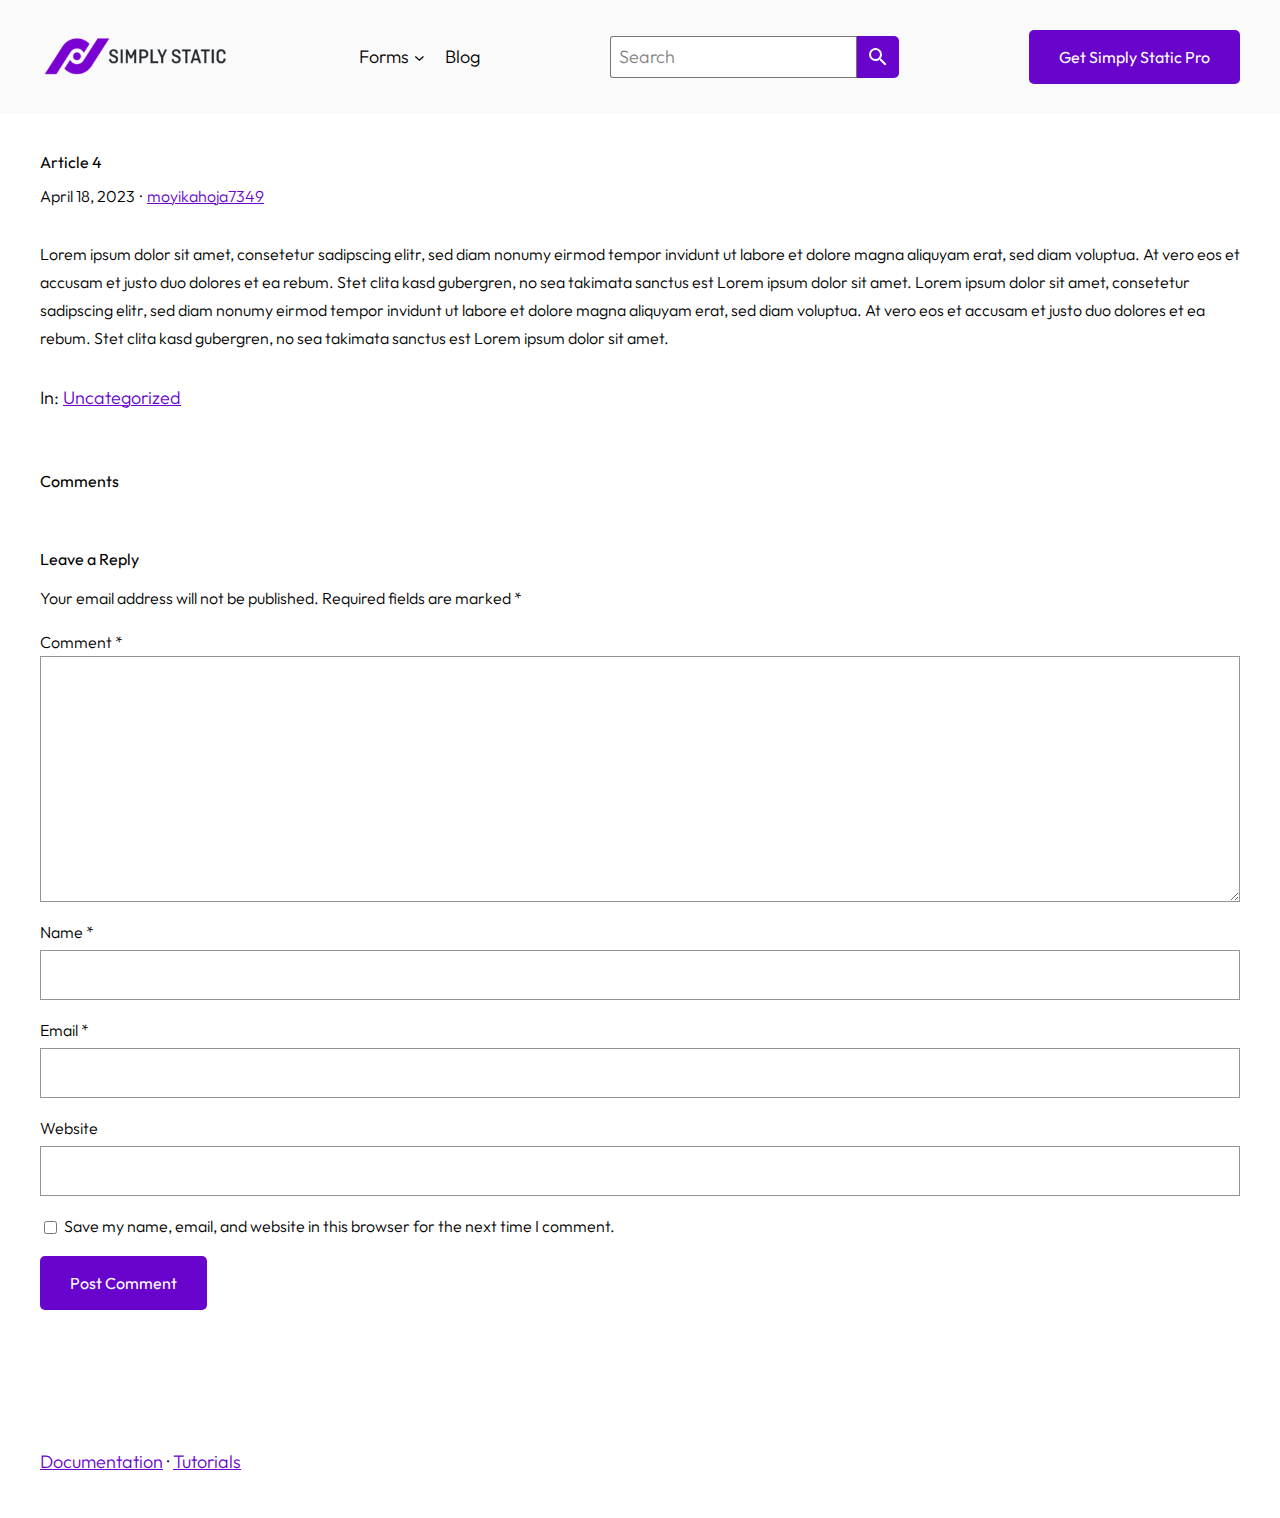
<file: article-4/index.html>
<!DOCTYPE html><html lang=en-US><head><meta charset=UTF-8><meta content="width=device-width, initial-scale=1" name=viewport><meta content="index, follow, max-image-preview:large, max-snippet:-1, max-video-preview:-1" name=robots><link href=https://us-tactics-giju.instawp.xyz/article-4/ rel=canonical><meta content=en_US property=og:locale><meta content=article property=og:type><meta content="Article 4 - brainiest-caracal-f97e97.instawp.xyz" property=og:title><meta content="Lorem ipsum dolor sit amet, consetetur sadipscing elitr, sed diam nonumy eirmod tempor invidunt ut labore et dolore magna aliquyam erat, sed diam voluptua. At vero eos et accusam et justo duo dolores et ea rebum. Stet clita kasd gubergren, no sea takimata sanctus est Lorem ipsum dolor sit amet. Lorem ipsum dolor sit amet, [&hellip;]" property=og:description><meta content=https://us-tactics-giju.instawp.xyz/article-4/ property=og:url><meta content=brainiest-caracal-f97e97.instawp.xyz property=og:site_name><meta content=2023-04-18T13:27:33+00:00 property=article:published_time><meta content=2023-04-25T07:26:48+00:00 property=article:modified_time><meta content=moyikahoja7349 name=author><meta content=summary_large_image name=twitter:card><meta content="Written by" name=twitter:label1><meta content=moyikahoja7349 name=twitter:data1><meta content="Est. reading time" name=twitter:label2><meta content="1 minute" name=twitter:data2><script class=yoast-schema-graph type=application/ld+json>{"@context":"https://schema.org","@graph":[{"@type":"Article","@id":"https://us-tactics-giju.instawp.xyz/article-4/#article","isPartOf":{"@id":"https://us-tactics-giju.instawp.xyz/article-4/"},"author":{"name":"moyikahoja7349","@id":"https://us-tactics-giju.instawp.xyz/#/schema/person/54bffd9853113fbb0f721ab98d44f2fc"},"headline":"Article 4","datePublished":"2023-04-18T13:27:33+00:00","dateModified":"2023-04-25T07:26:48+00:00","mainEntityOfPage":{"@id":"https://us-tactics-giju.instawp.xyz/article-4/"},"wordCount":101,"commentCount":0,"publisher":{"@id":"https://us-tactics-giju.instawp.xyz/#organization"},"inLanguage":"en-US","potentialAction":[{"@type":"CommentAction","name":"Comment","target":["https://us-tactics-giju.instawp.xyz/article-4/#respond"]}]},{"@type":"WebPage","@id":"https://us-tactics-giju.instawp.xyz/article-4/","url":"https://us-tactics-giju.instawp.xyz/article-4/","name":"Article 4 - brainiest-caracal-f97e97.instawp.xyz","isPartOf":{"@id":"https://us-tactics-giju.instawp.xyz/#website"},"datePublished":"2023-04-18T13:27:33+00:00","dateModified":"2023-04-25T07:26:48+00:00","breadcrumb":{"@id":"https://us-tactics-giju.instawp.xyz/article-4/#breadcrumb"},"inLanguage":"en-US","potentialAction":[{"@type":"ReadAction","target":["https://us-tactics-giju.instawp.xyz/article-4/"]}]},{"@type":"BreadcrumbList","@id":"https://us-tactics-giju.instawp.xyz/article-4/#breadcrumb","itemListElement":[{"@type":"ListItem","position":1,"name":"Home","item":"https://us-tactics-giju.instawp.xyz/"},{"@type":"ListItem","position":2,"name":"Blog","item":"https://us-tactics-giju.instawp.xyz/blog/"},{"@type":"ListItem","position":3,"name":"Article 4"}]},{"@type":"WebSite","@id":"https://us-tactics-giju.instawp.xyz/#website","url":"https://us-tactics-giju.instawp.xyz/","name":"brainiest-caracal-f97e97.instawp.xyz","description":"","publisher":{"@id":"https://us-tactics-giju.instawp.xyz/#organization"},"potentialAction":[{"@type":"SearchAction","target":{"@type":"EntryPoint","urlTemplate":"https://us-tactics-giju.instawp.xyz/?s={search_term_string}"},"query-input":"required name=search_term_string"}],"inLanguage":"en-US"},{"@type":"Organization","@id":"https://us-tactics-giju.instawp.xyz/#organization","name":"brainiest-caracal-f97e97.instawp.xyz","url":"https://us-tactics-giju.instawp.xyz/","logo":{"@type":"ImageObject","inLanguage":"en-US","@id":"https://us-tactics-giju.instawp.xyz/#/schema/logo/image/","url":"/wp-content/uploads/2023/03/simply-static-logo.png","contentUrl":"/wp-content/uploads/2023/03/simply-static-logo.png","width":300,"height":72,"caption":"brainiest-caracal-f97e97.instawp.xyz"},"image":{"@id":"https://us-tactics-giju.instawp.xyz/#/schema/logo/image/"}},{"@type":"Person","@id":"https://us-tactics-giju.instawp.xyz/#/schema/person/54bffd9853113fbb0f721ab98d44f2fc","name":"moyikahoja7349","image":{"@type":"ImageObject","inLanguage":"en-US","@id":"https://us-tactics-giju.instawp.xyz/#/schema/person/image/","url":"https://secure.gravatar.com/avatar/a0518dac18a93db890746a6db73e0ea2?s=96&d=mm&r=g","contentUrl":"https://secure.gravatar.com/avatar/a0518dac18a93db890746a6db73e0ea2?s=96&d=mm&r=g","caption":"moyikahoja7349"},"sameAs":[""],"url":"/author/moyikahoja7349/"}]}</script><title>Article 4 - brainiest-caracal-f97e97.instawp.xyz</title><link href=/feed/ rel=alternate title="brainiest-caracal-f97e97.instawp.xyz &raquo; Feed" type=application/rss+xml><link href=/comments/feed/ rel=alternate title="brainiest-caracal-f97e97.instawp.xyz &raquo; Comments Feed" type=application/rss+xml><link href=/article-4/feed/ rel=alternate title="brainiest-caracal-f97e97.instawp.xyz &raquo; Article 4 Comments Feed" type=application/rss+xml><script>window._wpemojiSettings={"baseUrl":"https:\/\/s.w.org\/images\/core\/emoji\/14.0.0\/72x72\/","ext":".png","svgUrl":"https:\/\/s.w.org\/images\/core\/emoji\/14.0.0\/svg\/","svgExt":".svg","source":{"concatemoji":"\/wp-includes\/js\/wp-emoji-release.min.js?ver=6.4.2"}};
/*! This file is auto-generated */!function(i,n){var o,s,e;function c(e){try{var t={supportTests:e,timestamp:(new Date).valueOf()};sessionStorage.setItem(o,JSON.stringify(t))}catch(e){}}function p(e,t,n){e.clearRect(0,0,e.canvas.width,e.canvas.height),e.fillText(t,0,0);var t=new Uint32Array(e.getImageData(0,0,e.canvas.width,e.canvas.height).data),r=(e.clearRect(0,0,e.canvas.width,e.canvas.height),e.fillText(n,0,0),new Uint32Array(e.getImageData(0,0,e.canvas.width,e.canvas.height).data));return t.every(function(e,t){return e===r[t]})}function u(e,t,n){switch(t){case"flag":return n(e,"🏳️‍⚧️","🏳️​⚧️")?!1:!n(e,"🇺🇳","🇺​🇳")&&!n(e,"🏴󠁧󠁢󠁥󠁮󠁧󠁿","🏴​󠁧​󠁢​󠁥​󠁮​󠁧​󠁿");case"emoji":return!n(e,"🫱🏻‍🫲🏿","🫱🏻​🫲🏿")}return!1}function f(e,t,n){var r="undefined"!=typeof WorkerGlobalScope&&self instanceof WorkerGlobalScope?new OffscreenCanvas(300,150):i.createElement("canvas"),a=r.getContext("2d",{willReadFrequently:!0}),o=(a.textBaseline="top",a.font="600 32px Arial",{});return e.forEach(function(e){o[e]=t(a,e,n)}),o}function t(e){var t=i.createElement("script");t.src=e,t.defer=!0,i.head.appendChild(t)}"undefined"!=typeof Promise&&(o="wpEmojiSettingsSupports",s=["flag","emoji"],n.supports={everything:!0,everythingExceptFlag:!0},e=new Promise(function(e){i.addEventListener("DOMContentLoaded",e,{once:!0})}),new Promise(function(t){var n=function(){try{var e=JSON.parse(sessionStorage.getItem(o));if("object"==typeof e&&"number"==typeof e.timestamp&&(new Date).valueOf()<e.timestamp+604800&&"object"==typeof e.supportTests)return e.supportTests}catch(e){}return null}();if(!n){if("undefined"!=typeof Worker&&"undefined"!=typeof OffscreenCanvas&&"undefined"!=typeof URL&&URL.createObjectURL&&"undefined"!=typeof Blob)try{var e="postMessage("+f.toString()+"("+[JSON.stringify(s),u.toString(),p.toString()].join(",")+"));",r=new Blob([e],{type:"text/javascript"}),a=new Worker(URL.createObjectURL(r),{name:"wpTestEmojiSupports"});return void(a.onmessage=function(e){c(n=e.data),a.terminate(),t(n)})}catch(e){}c(n=f(s,u,p))}t(n)}).then(function(e){for(var t in e)n.supports[t]=e[t],n.supports.everything=n.supports.everything&&n.supports[t],"flag"!==t&&(n.supports.everythingExceptFlag=n.supports.everythingExceptFlag&&n.supports[t]);n.supports.everythingExceptFlag=n.supports.everythingExceptFlag&&!n.supports.flag,n.DOMReady=!1,n.readyCallback=function(){n.DOMReady=!0}}).then(function(){return e}).then(function(){var e;n.supports.everything||(n.readyCallback(),(e=n.source||{}).concatemoji?t(e.concatemoji):e.wpemoji&&e.twemoji&&(t(e.twemoji),t(e.wpemoji)))}))}((window,document),window._wpemojiSettings);</script><style id=wp-block-site-logo-inline-css>.wp-block-site-logo{box-sizing:border-box;line-height:0}.wp-block-site-logo a{display:inline-block;line-height:0}.wp-block-site-logo.is-default-size img{height:auto;width:120px}.wp-block-site-logo img{height:auto;max-width:100%}.wp-block-site-logo a,.wp-block-site-logo img{border-radius:inherit}.wp-block-site-logo.aligncenter{margin-left:auto;margin-right:auto;text-align:center}.wp-block-site-logo.is-style-rounded{border-radius:9999px}</style><style id=wp-block-navigation-link-inline-css>.wp-block-navigation .wp-block-navigation-item__label{overflow-wrap:break-word}.wp-block-navigation .wp-block-navigation-item__description{display:none}</style><link href="/wp-includes/blocks/navigation/style.min.css?ver=6.4.2" id=wp-block-navigation-css rel=stylesheet><style id=wp-block-navigation-inline-css>.wp-block-navigation{font-size:var(--wp--preset--font-size--small)}.wp-block-navigation a:where(:not(.wp-element-button)){color:inherit;text-decoration:none}</style><style id=wp-block-search-inline-css>.wp-block-search__button{margin-left:10px;word-break:normal}.wp-block-search__button.has-icon{line-height:0}.wp-block-search__button svg{fill:currentColor;min-height:24px;min-width:24px;vertical-align:text-bottom}:where(.wp-block-search__button){border:1px solid #ccc;padding:6px 10px}.wp-block-search__inside-wrapper{display:flex;flex:auto;flex-wrap:nowrap;max-width:100%}.wp-block-search__label{width:100%}.wp-block-search__input{-webkit-appearance:initial;appearance:none;border:1px solid #949494;flex-grow:1;margin-left:0;margin-right:0;min-width:3rem;padding:8px;text-decoration:unset!important}.wp-block-search.wp-block-search__button-only .wp-block-search__button{flex-shrink:0;margin-left:0;max-width:calc(100%-100px)}:where(.wp-block-search__button-inside .wp-block-search__inside-wrapper){border:1px solid #949494;box-sizing:border-box;padding:4px}:where(.wp-block-search__button-inside .wp-block-search__inside-wrapper) .wp-block-search__input{border:0;border-radius:0;padding:0 4px}:where(.wp-block-search__button-inside .wp-block-search__inside-wrapper) .wp-block-search__input:focus{outline:0}:where(.wp-block-search__button-inside .wp-block-search__inside-wrapper) :where(.wp-block-search__button){padding:4px 8px}.wp-block-search.aligncenter .wp-block-search__inside-wrapper{margin:auto}.wp-block-search__button-behavior-expand .wp-block-search__inside-wrapper{min-width:0!important;transition-property:width}.wp-block-search__button-behavior-expand .wp-block-search__input{flex-basis:100%;transition-duration:.3s}.wp-block-search__button-behavior-expand.wp-block-search__searchfield-hidden,.wp-block-search__button-behavior-expand.wp-block-search__searchfield-hidden .wp-block-search__inside-wrapper{overflow:hidden}.wp-block-search__button-behavior-expand.wp-block-search__searchfield-hidden .wp-block-search__input{border-left-width:0!important;border-right-width:0!important;flex-basis:0;flex-grow:0;margin:0;min-width:0!important;padding-left:0!important;padding-right:0!important;width:0!important}.wp-block[data-align=right] .wp-block-search__button-behavior-expand .wp-block-search__inside-wrapper{float:right}</style><style id=wp-block-button-inline-css>.wp-block-button__link{box-sizing:border-box;cursor:pointer;display:inline-block;text-align:center;word-break:break-word}.wp-block-button__link.aligncenter{text-align:center}.wp-block-button__link.alignright{text-align:right}:where(.wp-block-button__link){border-radius:9999px;box-shadow:none;padding:calc(.667em+2px) calc(1.333em+2px);text-decoration:none}.wp-block-button[style*=text-decoration] .wp-block-button__link{text-decoration:inherit}.wp-block-buttons>.wp-block-button.has-custom-width{max-width:none}.wp-block-buttons>.wp-block-button.has-custom-width .wp-block-button__link{width:100%}.wp-block-buttons>.wp-block-button.has-custom-font-size .wp-block-button__link{font-size:inherit}.wp-block-buttons>.wp-block-button.wp-block-button__width-25{width:calc(25%-var(--wp--style--block-gap,.5em)*.75)}.wp-block-buttons>.wp-block-button.wp-block-button__width-50{width:calc(50%-var(--wp--style--block-gap,.5em)*.5)}.wp-block-buttons>.wp-block-button.wp-block-button__width-75{width:calc(75%-var(--wp--style--block-gap,.5em)*.25)}.wp-block-buttons>.wp-block-button.wp-block-button__width-100{flex-basis:100%;width:100%}.wp-block-buttons.is-vertical>.wp-block-button.wp-block-button__width-25{width:25%}.wp-block-buttons.is-vertical>.wp-block-button.wp-block-button__width-50{width:50%}.wp-block-buttons.is-vertical>.wp-block-button.wp-block-button__width-75{width:75%}.wp-block-button.is-style-squared,.wp-block-button__link.wp-block-button.is-style-squared{border-radius:0}.wp-block-button.no-border-radius,.wp-block-button__link.no-border-radius{border-radius:0!important}.wp-block-button .wp-block-button__link.is-style-outline,.wp-block-button.is-style-outline>.wp-block-button__link{border:2px solid;padding:.667em 1.333em}.wp-block-button .wp-block-button__link.is-style-outline:not(.has-text-color),.wp-block-button.is-style-outline>.wp-block-button__link:not(.has-text-color){color:currentColor}.wp-block-button .wp-block-button__link.is-style-outline:not(.has-background),.wp-block-button.is-style-outline>.wp-block-button__link:not(.has-background){background-color:transparent;background-image:none}.wp-block-button .wp-block-button__link:where(.has-border-color){border-width:initial}.wp-block-button .wp-block-button__link:where([style*=border-top-color]){border-top-width:medium}.wp-block-button .wp-block-button__link:where([style*=border-right-color]){border-right-width:medium}.wp-block-button .wp-block-button__link:where([style*=border-bottom-color]){border-bottom-width:medium}.wp-block-button .wp-block-button__link:where([style*=border-left-color]){border-left-width:medium}.wp-block-button .wp-block-button__link:where([style*=border-style]){border-width:initial}.wp-block-button .wp-block-button__link:where([style*=border-top-style]){border-top-width:medium}.wp-block-button .wp-block-button__link:where([style*=border-right-style]){border-right-width:medium}.wp-block-button .wp-block-button__link:where([style*=border-bottom-style]){border-bottom-width:medium}.wp-block-button .wp-block-button__link:where([style*=border-left-style]){border-left-width:medium}.is-style-outline.is-style-outline.wp-block-button .wp-block-button__link{border-color:currentColor;border-width:1px;border-style:solid;padding-top:14px;padding-right:29px;padding-bottom:14px;padding-left:29px}</style><style id=wp-block-buttons-inline-css>.wp-block-buttons.is-vertical{flex-direction:column}.wp-block-buttons.is-vertical>.wp-block-button:last-child{margin-bottom:0}.wp-block-buttons>.wp-block-button{display:inline-block;margin:0}.wp-block-buttons.is-content-justification-left{justify-content:flex-start}.wp-block-buttons.is-content-justification-left.is-vertical{align-items:flex-start}.wp-block-buttons.is-content-justification-center{justify-content:center}.wp-block-buttons.is-content-justification-center.is-vertical{align-items:center}.wp-block-buttons.is-content-justification-right{justify-content:flex-end}.wp-block-buttons.is-content-justification-right.is-vertical{align-items:flex-end}.wp-block-buttons.is-content-justification-space-between{justify-content:space-between}.wp-block-buttons.aligncenter{text-align:center}.wp-block-buttons:not(.is-content-justification-space-between,.is-content-justification-right,.is-content-justification-left,.is-content-justification-center) .wp-block-button.aligncenter{margin-left:auto;margin-right:auto;width:100%}.wp-block-buttons[style*=text-decoration] .wp-block-button,.wp-block-buttons[style*=text-decoration] .wp-block-button__link{text-decoration:inherit}.wp-block-buttons.has-custom-font-size .wp-block-button__link{font-size:inherit}.wp-block-button.aligncenter{text-align:center}.wp-block-buttons-is-layout-flow>:first-child:first-child{margin-block-start:0}.wp-block-buttons-is-layout-flow>:last-child:last-child{margin-block-end:0}.wp-block-buttons-is-layout-flow>*{margin-block-start:10px;margin-block-end:0}.wp-block-buttons-is-layout-constrained>:first-child:first-child{margin-block-start:0}.wp-block-buttons-is-layout-constrained>:last-child:last-child{margin-block-end:0}.wp-block-buttons-is-layout-constrained>*{margin-block-start:10px;margin-block-end:0}.wp-block-buttons-is-layout-flex{gap:10px}.wp-block-buttons-is-layout-grid{gap:10px}</style><style id=wp-block-group-inline-css>.wp-block-group{box-sizing:border-box}</style><style id=wp-block-template-part-inline-css>.wp-block-template-part{margin-top:0}</style><style id=wp-block-post-title-inline-css>.wp-block-post-title{box-sizing:border-box;word-break:break-word}.wp-block-post-title a{display:inline-block}</style><style id=wp-block-post-date-inline-css>.wp-block-post-date{box-sizing:border-box}</style><style id=wp-block-paragraph-inline-css>.is-small-text{font-size:.875em}.is-regular-text{font-size:1em}.is-large-text{font-size:2.25em}.is-larger-text{font-size:3em}.has-drop-cap:not(:focus):first-letter{float:left;font-size:8.4em;font-style:normal;font-weight:100;line-height:.68;margin:.05em .1em 0 0;text-transform:uppercase}body.rtl .has-drop-cap:not(:focus):first-letter{float:none;margin-left:.1em}p.has-drop-cap.has-background{overflow:hidden}p.has-background{padding:1.25em 2.375em}:where(p.has-text-color:not(.has-link-color)) a{color:inherit}p.has-text-align-left[style*="writing-mode:vertical-lr"],p.has-text-align-right[style*="writing-mode:vertical-rl"]{rotate:180deg}</style><style id=wp-block-post-terms-inline-css>.wp-block-post-terms{box-sizing:border-box}.wp-block-post-terms .wp-block-post-terms__separator{white-space:pre-wrap}</style><style id=wp-block-heading-inline-css>h1.has-background,h2.has-background,h3.has-background,h4.has-background,h5.has-background,h6.has-background{padding:1.25em 2.375em}h1.has-text-align-left[style*=writing-mode]:where([style*=vertical-lr]),h1.has-text-align-right[style*=writing-mode]:where([style*=vertical-rl]),h2.has-text-align-left[style*=writing-mode]:where([style*=vertical-lr]),h2.has-text-align-right[style*=writing-mode]:where([style*=vertical-rl]),h3.has-text-align-left[style*=writing-mode]:where([style*=vertical-lr]),h3.has-text-align-right[style*=writing-mode]:where([style*=vertical-rl]),h4.has-text-align-left[style*=writing-mode]:where([style*=vertical-lr]),h4.has-text-align-right[style*=writing-mode]:where([style*=vertical-rl]),h5.has-text-align-left[style*=writing-mode]:where([style*=vertical-lr]),h5.has-text-align-right[style*=writing-mode]:where([style*=vertical-rl]),h6.has-text-align-left[style*=writing-mode]:where([style*=vertical-lr]),h6.has-text-align-right[style*=writing-mode]:where([style*=vertical-rl]){rotate:180deg}</style><style id=wp-block-comments-title-inline-css>.wp-block-comments-title{margin-top:var(--wp--custom--spacing--gap);margin-bottom:var(--wp--custom--spacing--gap)}</style><style id=wp-block-comment-template-inline-css>.wp-block-comment-template{box-sizing:border-box;list-style:none;margin-bottom:0;max-width:100%;padding:0}.wp-block-comment-template li{clear:both}.wp-block-comment-template ol{list-style:none;margin-bottom:0;max-width:100%;padding-left:2rem}.wp-block-comment-template.alignleft{float:left}.wp-block-comment-template.aligncenter{margin-left:auto;margin-right:auto;width:-moz-fit-content;width:fit-content}.wp-block-comment-template.alignright{float:right}</style><style id=wp-block-comments-pagination-inline-css>.wp-block-comments-pagination>.wp-block-comments-pagination-next,.wp-block-comments-pagination>.wp-block-comments-pagination-numbers,.wp-block-comments-pagination>.wp-block-comments-pagination-previous{margin-bottom:.5em;margin-right:.5em}.wp-block-comments-pagination>.wp-block-comments-pagination-next:last-child,.wp-block-comments-pagination>.wp-block-comments-pagination-numbers:last-child,.wp-block-comments-pagination>.wp-block-comments-pagination-previous:last-child{margin-right:0}.wp-block-comments-pagination .wp-block-comments-pagination-previous-arrow{display:inline-block;margin-right:1ch}.wp-block-comments-pagination .wp-block-comments-pagination-previous-arrow:not(.is-arrow-chevron){transform:scaleX(1)}.wp-block-comments-pagination .wp-block-comments-pagination-next-arrow{display:inline-block;margin-left:1ch}.wp-block-comments-pagination .wp-block-comments-pagination-next-arrow:not(.is-arrow-chevron){transform:scaleX(1)}.wp-block-comments-pagination.aligncenter{justify-content:center}</style><style id=wp-block-post-comments-form-inline-css>.wp-block-post-comments-form{box-sizing:border-box}.wp-block-post-comments-form[style*=font-weight] :where(.comment-reply-title){font-weight:inherit}.wp-block-post-comments-form[style*=font-family] :where(.comment-reply-title){font-family:inherit}.wp-block-post-comments-form[class*=-font-size] :where(.comment-reply-title),.wp-block-post-comments-form[style*=font-size] :where(.comment-reply-title){font-size:inherit}.wp-block-post-comments-form[style*=line-height] :where(.comment-reply-title){line-height:inherit}.wp-block-post-comments-form[style*=font-style] :where(.comment-reply-title){font-style:inherit}.wp-block-post-comments-form[style*=letter-spacing] :where(.comment-reply-title){letter-spacing:inherit}.wp-block-post-comments-form input[type=submit]{box-shadow:none;cursor:pointer;display:inline-block;overflow-wrap:break-word;text-align:center}.wp-block-post-comments-form input:not([type=submit]),.wp-block-post-comments-form textarea{border:1px solid #949494;font-family:inherit;font-size:1em}.wp-block-post-comments-form input:not([type=submit]):not([type=checkbox]),.wp-block-post-comments-form textarea{padding:calc(.667em+2px)}.wp-block-post-comments-form .comment-form input:not([type=submit]):not([type=checkbox]):not([type=hidden]),.wp-block-post-comments-form .comment-form textarea{box-sizing:border-box;display:block;width:100%}.wp-block-post-comments-form .comment-form-author label,.wp-block-post-comments-form .comment-form-email label,.wp-block-post-comments-form .comment-form-url label{display:block;margin-bottom:.25em}.wp-block-post-comments-form .comment-form-cookies-consent{display:flex;gap:.25em}.wp-block-post-comments-form .comment-form-cookies-consent #wp-comment-cookies-consent{margin-top:.35em}.wp-block-post-comments-form .comment-reply-title{margin-bottom:0}.wp-block-post-comments-form .comment-reply-title :where(small){font-size:var(--wp--preset--font-size--medium,smaller);margin-left:.5em}</style><style id=wp-block-comments-inline-css>.wp-block-post-comments{box-sizing:border-box}.wp-block-post-comments .alignleft{float:left}.wp-block-post-comments .alignright{float:right}.wp-block-post-comments .navigation:after{clear:both;content:"";display:table}.wp-block-post-comments .commentlist{clear:both;list-style:none;margin:0;padding:0}.wp-block-post-comments .commentlist .comment{min-height:2.25em;padding-left:3.25em}.wp-block-post-comments .commentlist .comment p{font-size:1em;line-height:1.8;margin:1em 0}.wp-block-post-comments .commentlist .children{list-style:none;margin:0;padding:0}.wp-block-post-comments .comment-author{line-height:1.5}.wp-block-post-comments .comment-author .avatar{border-radius:1.5em;display:block;float:left;height:2.5em;margin-right:.75em;margin-top:.5em;width:2.5em}.wp-block-post-comments .comment-author cite{font-style:normal}.wp-block-post-comments .comment-meta{font-size:.875em;line-height:1.5}.wp-block-post-comments .comment-meta b{font-weight:400}.wp-block-post-comments .comment-meta .comment-awaiting-moderation{display:block;margin-bottom:1em;margin-top:1em}.wp-block-post-comments .comment-body .commentmetadata{font-size:.875em}.wp-block-post-comments .comment-form-author label,.wp-block-post-comments .comment-form-comment label,.wp-block-post-comments .comment-form-email label,.wp-block-post-comments .comment-form-url label{display:block;margin-bottom:.25em}.wp-block-post-comments .comment-form input:not([type=submit]):not([type=checkbox]),.wp-block-post-comments .comment-form textarea{box-sizing:border-box;display:block;width:100%}.wp-block-post-comments .comment-form-cookies-consent{display:flex;gap:.25em}.wp-block-post-comments .comment-form-cookies-consent #wp-comment-cookies-consent{margin-top:.35em}.wp-block-post-comments .comment-reply-title{margin-bottom:0}.wp-block-post-comments .comment-reply-title :where(small){font-size:var(--wp--preset--font-size--medium,smaller);margin-left:.5em}.wp-block-post-comments .reply{font-size:.875em;margin-bottom:1.4em}.wp-block-post-comments input:not([type=submit]),.wp-block-post-comments textarea{border:1px solid #949494;font-family:inherit;font-size:1em}.wp-block-post-comments input:not([type=submit]):not([type=checkbox]),.wp-block-post-comments textarea{padding:calc(.667em+2px)}:where(.wp-block-post-comments input[type=submit]){border:0}.wp-block-comments{margin-top:var(--wp--preset--spacing--x-large)}</style><style id=wp-emoji-styles-inline-css>img.wp-smiley,img.emoji{display:inline!important;border:0!important;box-shadow:none!important;height:1em!important;width:1em!important;margin:0 .07em!important;vertical-align:-.1em!important;background:none!important;padding:0!important}</style><style id=wp-block-library-inline-css>:root{--wp-admin-theme-color:#007cba;--wp-admin-theme-color--rgb:0,124,186;--wp-admin-theme-color-darker-10:#006ba1;--wp-admin-theme-color-darker-10--rgb:0,107,161;--wp-admin-theme-color-darker-20:#005a87;--wp-admin-theme-color-darker-20--rgb:0,90,135;--wp-admin-border-width-focus:2px;--wp-block-synced-color:#7a00df;--wp-block-synced-color--rgb:122,0,223}@media (min-resolution:192dpi){:root{--wp-admin-border-width-focus:1.5px}}.wp-element-button{cursor:pointer}:root{--wp--preset--font-size--normal:16px;--wp--preset--font-size--huge:42px}:root .has-very-light-gray-background-color{background-color:#eee}:root .has-very-dark-gray-background-color{background-color:#313131}:root .has-very-light-gray-color{color:#eee}:root .has-very-dark-gray-color{color:#313131}:root .has-vivid-green-cyan-to-vivid-cyan-blue-gradient-background{background:linear-gradient(135deg,#00d084,#0693e3)}:root .has-purple-crush-gradient-background{background:linear-gradient(135deg,#34e2e4,#4721fb 50%,#ab1dfe)}:root .has-hazy-dawn-gradient-background{background:linear-gradient(135deg,#faaca8,#dad0ec)}:root .has-subdued-olive-gradient-background{background:linear-gradient(135deg,#fafae1,#67a671)}:root .has-atomic-cream-gradient-background{background:linear-gradient(135deg,#fdd79a,#004a59)}:root .has-nightshade-gradient-background{background:linear-gradient(135deg,#330968,#31cdcf)}:root .has-midnight-gradient-background{background:linear-gradient(135deg,#020381,#2874fc)}.has-regular-font-size{font-size:1em}.has-larger-font-size{font-size:2.625em}.has-normal-font-size{font-size:var(--wp--preset--font-size--normal)}.has-huge-font-size{font-size:var(--wp--preset--font-size--huge)}.has-text-align-center{text-align:center}.has-text-align-left{text-align:left}.has-text-align-right{text-align:right}#end-resizable-editor-section{display:none}.aligncenter{clear:both}.items-justified-left{justify-content:flex-start}.items-justified-center{justify-content:center}.items-justified-right{justify-content:flex-end}.items-justified-space-between{justify-content:space-between}.screen-reader-text{clip:rect(1px,1px,1px,1px);word-wrap:normal!important;border:0;-webkit-clip-path:inset(50%);clip-path:inset(50%);height:1px;margin:-1px;overflow:hidden;padding:0;position:absolute;width:1px}.screen-reader-text:focus{clip:auto!important;background-color:#ddd;-webkit-clip-path:none;clip-path:none;color:#444;display:block;font-size:1em;height:auto;left:5px;line-height:normal;padding:15px 23px 14px;text-decoration:none;top:5px;width:auto;z-index:100000}html :where(.has-border-color){border-style:solid}html :where([style*=border-top-color]){border-top-style:solid}html :where([style*=border-right-color]){border-right-style:solid}html :where([style*=border-bottom-color]){border-bottom-style:solid}html :where([style*=border-left-color]){border-left-style:solid}html :where([style*=border-width]){border-style:solid}html :where([style*=border-top-width]){border-top-style:solid}html :where([style*=border-right-width]){border-right-style:solid}html :where([style*=border-bottom-width]){border-bottom-style:solid}html :where([style*=border-left-width]){border-left-style:solid}html :where(img[class*=wp-image-]){height:auto;max-width:100%}:where(figure){margin:0 0 1em}html :where(.is-position-sticky){--wp-admin--admin-bar--position-offset:var(--wp-admin--admin-bar--height,0px)}@media screen and (max-width:600px){html :where(.is-position-sticky){--wp-admin--admin-bar--position-offset:0}}</style><style id=global-styles-inline-css>body{--wp--preset--color--black:#000;--wp--preset--color--cyan-bluish-gray:#abb8c3;--wp--preset--color--white:#fff;--wp--preset--color--pale-pink:#f78da7;--wp--preset--color--vivid-red:#cf2e2e;--wp--preset--color--luminous-vivid-orange:#ff6900;--wp--preset--color--luminous-vivid-amber:#fcb900;--wp--preset--color--light-green-cyan:#7bdcb5;--wp--preset--color--vivid-green-cyan:#00d084;--wp--preset--color--pale-cyan-blue:#8ed1fc;--wp--preset--color--vivid-cyan-blue:#0693e3;--wp--preset--color--vivid-purple:#9b51e0;--wp--preset--color--base:#fff;--wp--preset--color--contrast:#000;--wp--preset--color--primary:#00f;--wp--preset--color--secondary:#000099;--wp--preset--color--neutral:#eee;--wp--preset--gradient--vivid-cyan-blue-to-vivid-purple:linear-gradient(135deg,rgba(6,147,227,1) 0,rgb(155,81,224) 100%);--wp--preset--gradient--light-green-cyan-to-vivid-green-cyan:linear-gradient(135deg,rgb(122,220,180) 0,rgb(0,208,130) 100%);--wp--preset--gradient--luminous-vivid-amber-to-luminous-vivid-orange:linear-gradient(135deg,rgba(252,185,0,1) 0,rgba(255,105,0,1) 100%);--wp--preset--gradient--luminous-vivid-orange-to-vivid-red:linear-gradient(135deg,rgba(255,105,0,1) 0,rgb(207,46,46) 100%);--wp--preset--gradient--very-light-gray-to-cyan-bluish-gray:linear-gradient(135deg,rgb(238,238,238) 0,rgb(169,184,195) 100%);--wp--preset--gradient--cool-to-warm-spectrum:linear-gradient(135deg,rgb(74,234,220) 0,rgb(151,120,209) 20%,rgb(207,42,186) 40%,rgb(238,44,130) 60%,rgb(251,105,98) 80%,rgb(254,248,76) 100%);--wp--preset--gradient--blush-light-purple:linear-gradient(135deg,rgb(255,206,236) 0,rgb(152,150,240) 100%);--wp--preset--gradient--blush-bordeaux:linear-gradient(135deg,rgb(254,205,165) 0,rgb(254,45,45) 50%,rgb(107,0,62) 100%);--wp--preset--gradient--luminous-dusk:linear-gradient(135deg,rgb(255,203,112) 0,rgb(199,81,192) 50%,rgb(65,88,208) 100%);--wp--preset--gradient--pale-ocean:linear-gradient(135deg,rgb(255,245,203) 0,rgb(182,227,212) 50%,rgb(51,167,181) 100%);--wp--preset--gradient--electric-grass:linear-gradient(135deg,rgb(202,248,128) 0,rgb(113,206,126) 100%);--wp--preset--gradient--midnight:linear-gradient(135deg,rgb(2,3,129) 0,rgb(40,116,252) 100%);--wp--preset--gradient--primary-contrast:linear-gradient(0deg,var(--wp--preset--color--primary) 0,var(--wp--preset--color--contrast) 100%);--wp--preset--font-size--small:18px;--wp--preset--font-size--medium:clamp(18px,1.125rem+((1vw-3.2px) * .227),20px);--wp--preset--font-size--large:clamp(20px,1.25rem+((1vw-3.2px) * .455),24px);--wp--preset--font-size--x-large:clamp(24px,1.5rem+((1vw-3.2px) * .682),30px);--wp--preset--font-size--x-small:16px;--wp--preset--font-size--max-36:clamp(30px,1.875rem+((1vw-3.2px) * .682),36px);--wp--preset--font-size--max-48:clamp(36px,2.25rem+((1vw-3.2px) * 1.364),48px);--wp--preset--font-size--max-60:clamp(42px,2.625rem+((1vw-3.2px) * 2.045),60px);--wp--preset--font-size--max-72:clamp(48px,3rem+((1vw-3.2px) * 2.727),72px);--wp--preset--font-family--primary:Outfit,sans-serif;--wp--preset--font-family--system-font:-apple-system,BlinkMacSystemFont,'Segoe UI',Roboto,Oxygen-Sans,Ubuntu,Cantarell,'Helvetica Neue',sans-serif;--wp--preset--font-family--monospace:monospace;--wp--preset--spacing--20:.44rem;--wp--preset--spacing--30:.67rem;--wp--preset--spacing--40:1rem;--wp--preset--spacing--50:1.5rem;--wp--preset--spacing--60:2.25rem;--wp--preset--spacing--70:3.38rem;--wp--preset--spacing--80:5.06rem;--wp--preset--spacing--x-small:20px;--wp--preset--spacing--small:clamp(30px,4vw,40px);--wp--preset--spacing--medium:clamp(40px,6vw,60px);--wp--preset--spacing--large:clamp(50px,8vw,80px);--wp--preset--spacing--x-large:clamp(60px,10vw,100px);--wp--preset--shadow--natural:6px 6px 9px rgba(0,0,0,.2);--wp--preset--shadow--deep:12px 12px 50px rgba(0,0,0,.4);--wp--preset--shadow--sharp:6px 6px 0 rgba(0,0,0,.2);--wp--preset--shadow--outlined:6px 6px 0 -3px rgba(255,255,255,1),6px 6px rgba(0,0,0,1);--wp--preset--shadow--crisp:6px 6px 0 rgba(0,0,0,1);--wp--preset--shadow--light:0 0 50px rgb(10,10,10,.1);;--wp--preset--shadow--solid:5px 5px 0 rgb(10,10,10,1);--wp--custom--font-weight--thin:100;--wp--custom--font-weight--extra-light:200;--wp--custom--font-weight--light:300;--wp--custom--font-weight--regular:400;--wp--custom--font-weight--medium:500;--wp--custom--font-weight--semi-bold:600;--wp--custom--font-weight--bold:700;--wp--custom--font-weight--extra-bold:800;--wp--custom--font-weight--black:900;--wp--custom--line-height--body:1.75;--wp--custom--line-height--heading:1.1;--wp--custom--line-height--medium:1.5;--wp--custom--line-height--one:1;--wp--custom--spacing--gap:30px}.wp-block-button .wp-block-button__link{--wp--preset--spacing--x-small:10px;--wp--preset--spacing--small:15px;--wp--preset--spacing--medium:20px;--wp--preset--spacing--large:30px;--wp--preset--spacing--x-large:40px}body{margin:0;--wp--style--global--content-size:1200px;--wp--style--global--wide-size:1200px}.wp-site-blocks{padding-top:var(--wp--style--root--padding-top);padding-bottom:var(--wp--style--root--padding-bottom)}.has-global-padding{padding-right:var(--wp--style--root--padding-right);padding-left:var(--wp--style--root--padding-left)}.has-global-padding :where(.has-global-padding:not(.wp-block-block)){padding-right:0;padding-left:0}.has-global-padding>.alignfull{margin-right:calc(var(--wp--style--root--padding-right) * -1);margin-left:calc(var(--wp--style--root--padding-left) * -1)}.has-global-padding :where(.has-global-padding:not(.wp-block-block))>.alignfull{margin-right:0;margin-left:0}.has-global-padding>.alignfull:where(:not(.has-global-padding):not(.is-layout-flex):not(.is-layout-grid))>:where([class*=wp-block-]:not(.alignfull):not([class*=__]),p,h1,h2,h3,h4,h5,h6,ul,ol){padding-right:var(--wp--style--root--padding-right);padding-left:var(--wp--style--root--padding-left)}.has-global-padding :where(.has-global-padding)>.alignfull:where(:not(.has-global-padding))>:where([class*=wp-block-]:not(.alignfull):not([class*=__]),p,h1,h2,h3,h4,h5,h6,ul,ol){padding-right:0;padding-left:0}.wp-site-blocks>.alignleft{float:left;margin-right:2em}.wp-site-blocks>.alignright{float:right;margin-left:2em}.wp-site-blocks>.aligncenter{justify-content:center;margin-left:auto;margin-right:auto}:where(.wp-site-blocks)>*{margin-block-start:var(--wp--custom--spacing--gap);margin-block-end:0}:where(.wp-site-blocks)>:first-child:first-child{margin-block-start:0}:where(.wp-site-blocks)>:last-child:last-child{margin-block-end:0}body{--wp--style--block-gap:var(--wp--custom--spacing--gap)}:where(body .is-layout-flow)>:first-child:first-child{margin-block-start:0}:where(body .is-layout-flow)>:last-child:last-child{margin-block-end:0}:where(body .is-layout-flow)>*{margin-block-start:var(--wp--custom--spacing--gap);margin-block-end:0}:where(body .is-layout-constrained)>:first-child:first-child{margin-block-start:0}:where(body .is-layout-constrained)>:last-child:last-child{margin-block-end:0}:where(body .is-layout-constrained)>*{margin-block-start:var(--wp--custom--spacing--gap);margin-block-end:0}:where(body .is-layout-flex){gap:var(--wp--custom--spacing--gap)}:where(body .is-layout-grid){gap:var(--wp--custom--spacing--gap)}body .is-layout-flow>.alignleft{float:left;margin-inline-start:0;margin-inline-end:2em}body .is-layout-flow>.alignright{float:right;margin-inline-start:2em;margin-inline-end:0}body .is-layout-flow>.aligncenter{margin-left:auto!important;margin-right:auto!important}body .is-layout-constrained>.alignleft{float:left;margin-inline-start:0;margin-inline-end:2em}body .is-layout-constrained>.alignright{float:right;margin-inline-start:2em;margin-inline-end:0}body .is-layout-constrained>.aligncenter{margin-left:auto!important;margin-right:auto!important}body .is-layout-constrained>:where(:not(.alignleft):not(.alignright):not(.alignfull)){max-width:var(--wp--style--global--content-size);margin-left:auto!important;margin-right:auto!important}body .is-layout-constrained>.alignwide{max-width:var(--wp--style--global--wide-size)}body .is-layout-flex{display:flex}body .is-layout-flex{flex-wrap:wrap;align-items:center}body .is-layout-flex>*{margin:0}body .is-layout-grid{display:grid}body .is-layout-grid>*{margin:0}body{background-color:var(--wp--preset--color--base);color:var(--wp--preset--color--contrast);font-family:var(--wp--preset--font-family--primary);font-size:var(--wp--preset--font-size--medium);font-weight:var(--wp--custom--font-weight--light);line-height:var(--wp--custom--line-height--body);--wp--style--root--padding-top:0;--wp--style--root--padding-right:var(--wp--custom--spacing--gap);--wp--style--root--padding-bottom:0;--wp--style--root--padding-left:var(--wp--custom--spacing--gap)}a:where(:not(.wp-element-button)){color:#6804cc;text-decoration:underline}a:where(:not(.wp-element-button)):hover{color:var(--wp--preset--color--contrast)}h1,h2,h3,h4,h5,h6{font-weight:var(--wp--custom--font-weight--regular);line-height:var(--wp--custom--line-height--heading)}h1{font-size:var(--wp--preset--font-size--max-36)}h2{font-size:var(--wp--preset--font-size--x-large)}h3{font-size:var(--wp--preset--font-size--large)}h4{font-size:var(--wp--preset--font-size--medium)}h5{font-size:var(--wp--preset--font-size--small)}h6{font-size:var(--wp--preset--font-size--small)}.wp-element-button,.wp-block-button__link{background-color:#6804cc;border-radius:5px;border-width:0;color:var(--wp--preset--color--base);font-family:inherit;font-size:var(--wp--preset--font-size--x-small);font-weight:var(--wp--custom--font-weight--regular);line-height:var(--wp--custom--line-height--medium);padding-top:15px;padding-right:30px;padding-bottom:15px;padding-left:30px;text-decoration:none}.wp-element-button:hover,.wp-block-button__link:hover{background-color:var(--wp--preset--color--primary)}.wp-element-caption,.wp-block-audio figcaption,.wp-block-embed figcaption,.wp-block-gallery figcaption,.wp-block-image figcaption,.wp-block-table figcaption,.wp-block-video figcaption{font-size:var(--wp--preset--font-size--small);margin-top:10px;margin-bottom:0}.has-black-color{color:var(--wp--preset--color--black)!important}.has-cyan-bluish-gray-color{color:var(--wp--preset--color--cyan-bluish-gray)!important}.has-white-color{color:var(--wp--preset--color--white)!important}.has-pale-pink-color{color:var(--wp--preset--color--pale-pink)!important}.has-vivid-red-color{color:var(--wp--preset--color--vivid-red)!important}.has-luminous-vivid-orange-color{color:var(--wp--preset--color--luminous-vivid-orange)!important}.has-luminous-vivid-amber-color{color:var(--wp--preset--color--luminous-vivid-amber)!important}.has-light-green-cyan-color{color:var(--wp--preset--color--light-green-cyan)!important}.has-vivid-green-cyan-color{color:var(--wp--preset--color--vivid-green-cyan)!important}.has-pale-cyan-blue-color{color:var(--wp--preset--color--pale-cyan-blue)!important}.has-vivid-cyan-blue-color{color:var(--wp--preset--color--vivid-cyan-blue)!important}.has-vivid-purple-color{color:var(--wp--preset--color--vivid-purple)!important}.has-base-color{color:var(--wp--preset--color--base)!important}.has-contrast-color{color:var(--wp--preset--color--contrast)!important}.has-primary-color{color:var(--wp--preset--color--primary)!important}.has-secondary-color{color:var(--wp--preset--color--secondary)!important}.has-neutral-color{color:var(--wp--preset--color--neutral)!important}.has-black-background-color{background-color:var(--wp--preset--color--black)!important}.has-cyan-bluish-gray-background-color{background-color:var(--wp--preset--color--cyan-bluish-gray)!important}.has-white-background-color{background-color:var(--wp--preset--color--white)!important}.has-pale-pink-background-color{background-color:var(--wp--preset--color--pale-pink)!important}.has-vivid-red-background-color{background-color:var(--wp--preset--color--vivid-red)!important}.has-luminous-vivid-orange-background-color{background-color:var(--wp--preset--color--luminous-vivid-orange)!important}.has-luminous-vivid-amber-background-color{background-color:var(--wp--preset--color--luminous-vivid-amber)!important}.has-light-green-cyan-background-color{background-color:var(--wp--preset--color--light-green-cyan)!important}.has-vivid-green-cyan-background-color{background-color:var(--wp--preset--color--vivid-green-cyan)!important}.has-pale-cyan-blue-background-color{background-color:var(--wp--preset--color--pale-cyan-blue)!important}.has-vivid-cyan-blue-background-color{background-color:var(--wp--preset--color--vivid-cyan-blue)!important}.has-vivid-purple-background-color{background-color:var(--wp--preset--color--vivid-purple)!important}.has-base-background-color{background-color:var(--wp--preset--color--base)!important}.has-contrast-background-color{background-color:var(--wp--preset--color--contrast)!important}.has-primary-background-color{background-color:var(--wp--preset--color--primary)!important}.has-secondary-background-color{background-color:var(--wp--preset--color--secondary)!important}.has-neutral-background-color{background-color:var(--wp--preset--color--neutral)!important}.has-black-border-color{border-color:var(--wp--preset--color--black)!important}.has-cyan-bluish-gray-border-color{border-color:var(--wp--preset--color--cyan-bluish-gray)!important}.has-white-border-color{border-color:var(--wp--preset--color--white)!important}.has-pale-pink-border-color{border-color:var(--wp--preset--color--pale-pink)!important}.has-vivid-red-border-color{border-color:var(--wp--preset--color--vivid-red)!important}.has-luminous-vivid-orange-border-color{border-color:var(--wp--preset--color--luminous-vivid-orange)!important}.has-luminous-vivid-amber-border-color{border-color:var(--wp--preset--color--luminous-vivid-amber)!important}.has-light-green-cyan-border-color{border-color:var(--wp--preset--color--light-green-cyan)!important}.has-vivid-green-cyan-border-color{border-color:var(--wp--preset--color--vivid-green-cyan)!important}.has-pale-cyan-blue-border-color{border-color:var(--wp--preset--color--pale-cyan-blue)!important}.has-vivid-cyan-blue-border-color{border-color:var(--wp--preset--color--vivid-cyan-blue)!important}.has-vivid-purple-border-color{border-color:var(--wp--preset--color--vivid-purple)!important}.has-base-border-color{border-color:var(--wp--preset--color--base)!important}.has-contrast-border-color{border-color:var(--wp--preset--color--contrast)!important}.has-primary-border-color{border-color:var(--wp--preset--color--primary)!important}.has-secondary-border-color{border-color:var(--wp--preset--color--secondary)!important}.has-neutral-border-color{border-color:var(--wp--preset--color--neutral)!important}.has-vivid-cyan-blue-to-vivid-purple-gradient-background{background:var(--wp--preset--gradient--vivid-cyan-blue-to-vivid-purple)!important}.has-light-green-cyan-to-vivid-green-cyan-gradient-background{background:var(--wp--preset--gradient--light-green-cyan-to-vivid-green-cyan)!important}.has-luminous-vivid-amber-to-luminous-vivid-orange-gradient-background{background:var(--wp--preset--gradient--luminous-vivid-amber-to-luminous-vivid-orange)!important}.has-luminous-vivid-orange-to-vivid-red-gradient-background{background:var(--wp--preset--gradient--luminous-vivid-orange-to-vivid-red)!important}.has-very-light-gray-to-cyan-bluish-gray-gradient-background{background:var(--wp--preset--gradient--very-light-gray-to-cyan-bluish-gray)!important}.has-cool-to-warm-spectrum-gradient-background{background:var(--wp--preset--gradient--cool-to-warm-spectrum)!important}.has-blush-light-purple-gradient-background{background:var(--wp--preset--gradient--blush-light-purple)!important}.has-blush-bordeaux-gradient-background{background:var(--wp--preset--gradient--blush-bordeaux)!important}.has-luminous-dusk-gradient-background{background:var(--wp--preset--gradient--luminous-dusk)!important}.has-pale-ocean-gradient-background{background:var(--wp--preset--gradient--pale-ocean)!important}.has-electric-grass-gradient-background{background:var(--wp--preset--gradient--electric-grass)!important}.has-midnight-gradient-background{background:var(--wp--preset--gradient--midnight)!important}.has-primary-contrast-gradient-background{background:var(--wp--preset--gradient--primary-contrast)!important}.has-small-font-size{font-size:var(--wp--preset--font-size--small)!important}.has-medium-font-size{font-size:var(--wp--preset--font-size--medium)!important}.has-large-font-size{font-size:var(--wp--preset--font-size--large)!important}.has-x-large-font-size{font-size:var(--wp--preset--font-size--x-large)!important}.has-x-small-font-size{font-size:var(--wp--preset--font-size--x-small)!important}.has-max-36-font-size{font-size:var(--wp--preset--font-size--max-36)!important}.has-max-48-font-size{font-size:var(--wp--preset--font-size--max-48)!important}.has-max-60-font-size{font-size:var(--wp--preset--font-size--max-60)!important}.has-max-72-font-size{font-size:var(--wp--preset--font-size--max-72)!important}.has-primary-font-family{font-family:var(--wp--preset--font-family--primary)!important}.has-system-font-font-family{font-family:var(--wp--preset--font-family--system-font)!important}.has-monospace-font-family{font-family:var(--wp--preset--font-family--monospace)!important}.wp-block-pullquote p{margin:0}.wp-block-code code{overflow-wrap:normal;overflow-x:scroll;tab-size:4;white-space:pre!important}.wp-block-group.is-style-shadow-light{box-shadow:var(--wp--preset--shadow--light)}.wp-block-group.is-style-shadow-solid{box-shadow:var(--wp--preset--shadow--solid)}.wp-block-image.is-style-shadow-light{box-shadow:var(--wp--preset--shadow--light)}.wp-block-image.is-style-shadow-solid{box-shadow:var(--wp--preset--shadow--solid)}ol.is-style-no-disc,ul.is-style-no-disc{list-style-type:none;padding-left:0}p.has-background{padding:20px 30px}.wp-block-post-comments-form input[type=submit]{width:auto}.wp-block-post-comments-form label{font-size:var(--wp--preset--font-size--x-small)}.wp-block-preformatted{overflow-wrap:normal;overflow-x:scroll;tab-size:4;white-space:pre!important}.wp-block-quote p{margin:0}.wp-block-quote.is-style-shadow-light{box-shadow:var(--wp--preset--shadow--light)}.wp-block-quote.is-style-shadow-solid{box-shadow:var(--wp--preset--shadow--solid)}.wp-block-separator:not(.is-style-wide):not(.is-style-dots){width:100px}.wp-block-social-links.is-style-outline .wp-block-social-link{background-color:transparent;border:1px solid currentColor}.wp-block-table>tableth{border-color:var(--wp--preset--color--contrast)!important}.wp-block-table>table td{border-color:var(--wp--preset--color--contrast)!important}</style><style id=core-block-supports-inline-css>.wp-container-core-navigation-layout-1.wp-container-core-navigation-layout-1{gap:20px}.wp-container-core-group-layout-1.wp-container-core-group-layout-1{justify-content:space-between}.wp-container-core-group-layout-3.wp-container-core-group-layout-3{gap:5px}.wp-container-core-group-layout-4.wp-container-core-group-layout-4>*{margin-block-start:0;margin-block-end:0}.wp-container-core-group-layout-4.wp-container-core-group-layout-4.wp-container-core-group-layout-4.wp-container-core-group-layout-4>*+*{margin-block-start:10px;margin-block-end:0}.wp-container-core-group-layout-5.wp-container-core-group-layout-5>*{margin-block-start:0;margin-block-end:0}.wp-container-core-group-layout-5.wp-container-core-group-layout-5.wp-container-core-group-layout-5.wp-container-core-group-layout-5>*+*{margin-block-start:0;margin-block-end:0}.wp-container-core-group-layout-10.wp-container-core-group-layout-10{justify-content:space-between}</style><style id=wp-block-template-skip-link-inline-css>.skip-link.screen-reader-text{border:0;clip:rect(1px,1px,1px,1px);clip-path:inset(50%);height:1px;margin:-1px;overflow:hidden;padding:0;position:absolute!important;width:1px;word-wrap:normal!important}.skip-link.screen-reader-text:focus{background-color:#eee;clip:auto!important;clip-path:none;color:#444;display:block;font-size:1em;height:auto;left:5px;line-height:normal;padding:15px 23px 14px;text-decoration:none;top:5px;width:auto;z-index:100000}</style><link href="/wp-content/plugins/contact-form-7/includes/css/styles.css?ver=5.8.4" id=contact-form-7-css rel=stylesheet><link href="/wp-content/plugins/simply-static-pro/assets/ssp-search.css?ver=1.4.6" id=ssp-search-css rel=stylesheet><link href="/wp-content/themes/frost/style.css?ver=1.0.7" id=frost-css rel=stylesheet><script data-wp-strategy=defer defer id=wp-interactivity-js src="/wp-includes/js/dist/interactivity.min.js?ver=6.4.2"></script><script data-wp-strategy=defer defer id=wp-block-navigation-view-js src="/wp-includes/blocks/navigation/view.min.js?ver=e3d6f3216904b5b42831"></script><link href=/wp-json/ rel=https://api.w.org/><link href=/wp-json/wp/v2/posts/96 rel=alternate type=application/json><link href=/xmlrpc.php?rsd rel=EditURI title=RSD type=application/rsd+xml><meta content="WordPress 6.4.2" name=generator><link href="/?p=96" rel=shortlink><link href="/wp-json/oembed/1.0/embed?url=https%3A%2F%2F%2Farticle-4%2F" rel=alternate type=application/json+oembed><link href="/wp-json/oembed/1.0/embed?url=https%3A%2F%2F%2Farticle-4%2F#038;format=xml" rel=alternate type=text/xml+oembed><meta content=/wp-content/uploads/simply-static/configs/ name=ssp-config-path><style id=wp-fonts-local>@font-face{font-family:Outfit;font-style:normal;font-weight:100 900;font-display:block;src:url(/wp-content/themes/frost/assets/fonts/Outfit-Variable.woff2) format('woff2');font-stretch:normal}</style><link href=/wp-content/uploads/2023/03/simply-static-logo-150x72.png rel=icon sizes=32x32><link href=/wp-content/uploads/2023/03/simply-static-logo.png rel=icon sizes=192x192><link href=/wp-content/uploads/2023/03/simply-static-logo.png rel=apple-touch-icon><meta content=/wp-content/uploads/2023/03/simply-static-logo.png name=msapplication-TileImage> <body class="post-template-default postid-96 single single-format-standard single-post wp-custom-logo wp-embed-responsive"><div class=wp-site-blocks><header class="site-header wp-block-template-part"><div class="alignfull has-background has-global-padding is-layout-constrained wp-block-group wp-block-group-is-layout-constrained" style=background-color:#fafafa;margin-top:0px;padding-top:30px;padding-bottom:30px><div class="alignwide is-content-justification-space-between is-layout-flex wp-block-group wp-block-group-is-layout-flex wp-container-core-group-layout-1"><div class=wp-block-site-logo><a class=custom-logo-link href=/ rel=home><img alt=brainiest-caracal-f97e97.instawp.xyz class=custom-logo decoding=async height=45 src=/wp-content/uploads/2023/03/simply-static-logo.png width=189></a></div> <nav aria-label="Header navigation" class="is-horizontal is-layout-flex is-responsive wp-block-navigation wp-block-navigation-is-layout-flex wp-container-core-navigation-layout-1" data-wp-context='{"core":{"navigation":{"overlayOpenedBy":[],"type":"overlay","roleAttribute":"","ariaLabel":"Menu"}}}' data-wp-interactive=""><button aria-haspopup=true aria-label="Open menu" class=wp-block-navigation__responsive-container-open data-wp-on--click=actions.core.navigation.openMenuOnClick data-wp-on--keydown=actions.core.navigation.handleMenuKeydown><svg xmlns=http://www.w3.org/2000/svg aria-hidden=true focusable=false height=24 viewbox="0 0 24 24" width=24><rect height=1.5 width=16 x=4 y=7.5></rect><rect height=1.5 width=16 x=4 y=15></rect></svg></button> <div class=wp-block-navigation__responsive-container data-wp-class--has-modal-open=selectors.core.navigation.isMenuOpen data-wp-class--is-menu-open=selectors.core.navigation.isMenuOpen data-wp-effect=effects.core.navigation.initMenu data-wp-on--focusout=actions.core.navigation.handleMenuFocusout data-wp-on--keydown=actions.core.navigation.handleMenuKeydown id=modal-1 tabindex=-1><div class=wp-block-navigation__responsive-close tabindex=-1><div class=wp-block-navigation__responsive-dialog data-wp-bind--aria-label=selectors.core.navigation.ariaLabel data-wp-bind--aria-modal=selectors.core.navigation.ariaModal data-wp-bind--role=selectors.core.navigation.roleAttribute data-wp-effect=effects.core.navigation.focusFirstElement><button aria-label="Close menu" class=wp-block-navigation__responsive-container-close data-wp-on--click=actions.core.navigation.closeMenuOnClick><svg xmlns=http://www.w3.org/2000/svg aria-hidden=true focusable=false height=24 viewbox="0 0 24 24" width=24><path d="M13 11.8l6.1-6.3-1-1-6.1 6.2-6.1-6.2-1 1 6.1 6.3-6.5 6.7 1 1 6.5-6.6 6.5 6.6 1-1z"></path></svg></button> <div class=wp-block-navigation__responsive-container-content id=modal-1-content><ul class="is-responsive wp-block-navigation wp-block-navigation__container"><li class="has-child open-on-hover-click wp-block-navigation-item wp-block-navigation-submenu" data-wp-context="{ &quot;core&quot;: { &quot;navigation&quot;: { &quot;submenuOpenedBy&quot;: {}, &quot;type&quot;: &quot;submenu&quot; } } }" data-wp-effect=effects.core.navigation.initMenu data-wp-interactive="" data-wp-on--focusout=actions.core.navigation.handleMenuFocusout data-wp-on--keydown=actions.core.navigation.handleMenuKeydown data-wp-on--mouseenter=actions.core.navigation.openMenuOnHover data-wp-on--mouseleave=actions.core.navigation.closeMenuOnHover tabindex=-1><a class=wp-block-navigation-item__content href=#>Forms</a><button aria-expanded=false aria-label="Forms submenu" class="wp-block-navigation-submenu__toggle wp-block-navigation__submenu-icon" data-wp-bind--aria-expanded=selectors.core.navigation.isMenuOpen data-wp-on--click=actions.core.navigation.toggleMenuOnClick><svg xmlns=http://www.w3.org/2000/svg aria-hidden=true fill=none focusable=false height=12 viewbox="0 0 12 12" width=12><path d="M1.50002 4L6.00002 8L10.5 4" stroke-width=1.5></path></svg></button><ul class="wp-block-navigation-submenu wp-block-navigation__submenu-container" data-wp-on--focus=actions.core.navigation.openMenuOnFocus><li class="wp-block-navigation-item wp-block-navigation-link"><a class=wp-block-navigation-item__content href=/contact-form-7/><span class=wp-block-navigation-item__label>Contact Form 7</span></a></ul> <li class="wp-block-navigation-item wp-block-navigation-link"><a class=wp-block-navigation-item__content href=/blog/><span class=wp-block-navigation-item__label>Blog</span></a></ul> </div></div> </div> </div></nav> <form action=/ class="wp-block-search wp-block-search__no-button" method=get role=search><label class="screen-reader-text wp-block-search__label" for=wp-block-search__input-2>Search</label><div class=wp-block-search__inside-wrapper><input class=wp-block-search__input id=wp-block-search__input-2 name=s placeholder="Search site.." required type=search value=""></div> </form> <div class="is-layout-flex wp-block-buttons wp-block-buttons-is-layout-flex"><div class=wp-block-button><a class="wp-block-button__link wp-element-button" href=https://simplystatic.com/simply-static-pro/ rel="noreferrer noopener" target=_blank>Get Simply Static Pro</a></div> </div></div> </div> </header> <main class="is-layout-flow wp-block-group wp-block-group-is-layout-flow" style=margin-top:0;padding-top:var(--wp--preset--spacing--small);padding-bottom:var(--wp--preset--spacing--large)><article class="is-layout-flow wp-block-group wp-block-group-is-layout-flow"><header class="entry-header has-global-padding is-layout-constrained wp-block-group wp-block-group-is-layout-constrained wp-container-core-group-layout-4"><h1 class=wp-block-post-title>Article 4</h1> <div class="is-layout-flex post-meta wp-block-group wp-block-group-is-layout-flex wp-container-core-group-layout-3" style="margin-bottom:30px;font-size:clamp(14px,.875rem+((1vw-3.2px) * .455),18px);"><div class=wp-block-post-date><time datetime=2023-04-18T13:27:33+02:00>April 18, 2023</time></div> <p>· <div class=wp-block-post-author-name><a class=wp-block-post-author-name__link href=/author/moyikahoja7349/ target=_self>moyikahoja7349</a></div></div></header> <div class="entry-content has-global-padding is-layout-constrained wp-block-post-content wp-block-post-content-is-layout-constrained"><p>Lorem ipsum dolor sit amet, consetetur sadipscing elitr, sed diam nonumy eirmod tempor invidunt ut labore et dolore magna aliquyam erat, sed diam voluptua. At vero eos et accusam et justo duo dolores et ea rebum. Stet clita kasd gubergren, no sea takimata sanctus est Lorem ipsum dolor sit amet. Lorem ipsum dolor sit amet, consetetur sadipscing elitr, sed diam nonumy eirmod tempor invidunt ut labore et dolore magna aliquyam erat, sed diam voluptua. At vero eos et accusam et justo duo dolores et ea rebum. Stet clita kasd gubergren, no sea takimata sanctus est Lorem ipsum dolor sit amet. <p></div> <footer class="entry-footer has-global-padding has-small-font-size is-layout-constrained wp-block-group wp-block-group-is-layout-constrained wp-container-core-group-layout-5"><div class="taxonomy-category wp-block-post-terms"><span class=wp-block-post-terms__prefix>In: </span><a href=/category/uncategorized/ rel=tag>Uncategorized</a> </div> </footer> <section class="entry-comments has-global-padding is-layout-constrained wp-block-group wp-block-group-is-layout-constrained" style=margin-top:var(--wp--preset--spacing--medium)><div class="wp-block-comments wp-block-comments-query-loop"><h2 class=wp-block-heading>Comments</h2> <div class="is-layout-flow wp-block-group wp-block-group-is-layout-flow" style=margin-bottom:var(--wp--preset--spacing--medium)></div> <div class="comment-respond wp-block-post-comments-form" id=respond><h3 class=comment-reply-title id=reply-title>Leave a Reply <small><a href=/article-4/#respond id=cancel-comment-reply-link rel=nofollow style=display:none;>Cancel reply</a></small> </h3> <form action=/wp-comments-post.php class=comment-form id=commentform method=post novalidate><p class=comment-notes><span id=email-notes>Your email address will not be published.</span> <span class=required-field-message>Required fields are marked <span class=required>*</span></span> <p class=comment-form-comment><label for=comment>Comment <span class=required>*</span></label> <textarea cols=45 id=comment maxlength=65525 name=comment required rows=8></textarea> <p class=comment-form-author><label for=author>Name <span class=required>*</span></label> <input autocomplete=name id=author maxlength=245 name=author required size=30 type=text> <p class=comment-form-email><label for=email>Email <span class=required>*</span></label> <input aria-describedby=email-notes autocomplete=email id=email maxlength=100 name=email required size=30 type=email value=""> <p class=comment-form-url><label for=url>Website</label> <input autocomplete=url id=url maxlength=200 name=url size=30 type=url value=""> <p class=comment-form-cookies-consent><input id=wp-comment-cookies-consent name=wp-comment-cookies-consent type=checkbox value=yes> <label for=wp-comment-cookies-consent>Save my name, email, and website in this browser for the next time I comment.</label> <p class="form-submit wp-block-button"><input class="wp-block-button__link wp-element-button" id=submit name=submit type=submit value="Post Comment"> <input id=comment_post_ID name=comment_post_ID type=hidden value=96> <input id=comment_parent name=comment_parent type=hidden value=0></form></div></div> </section></article> </main> <footer class="site-footer wp-block-template-part"><div class="alignfull has-global-padding has-small-font-size is-layout-constrained wp-block-group wp-block-group-is-layout-constrained" style=margin-top:0px;padding-top:var(--wp--preset--spacing--small);padding-bottom:var(--wp--preset--spacing--small)><div class="alignwide is-content-justification-space-between is-layout-flex wp-block-group wp-block-group-is-layout-flex wp-container-core-group-layout-10"><p><a href=https://simplystatic.com/docs/>Documentation</a> · <a href=https://simplystatic.com/tutorials/>Tutorials</a> </div> </div> </footer></div> <span class=ssp-id style=display:none>96</span> <span style=display:none><div class=ssp-search><form class=search-form><div class=form-row><div class=search-input-container><input autocomplete=off class="fuse-search search-input" data-noresult="No results found." name=search-input placeholder=Search> <div class=search-auto-complete></div> <button class=search-submit type=submit><svg viewbox="0 0 24 24"><path d="M9.5,3A6.5,6.5 0 0,1 16,9.5C16,11.11 15.41,12.59 14.44,13.73L14.71,14H15.5L20.5,19L19,20.5L14,15.5V14.71L13.73,14.44C12.59,15.41 11.11,16 9.5,16A6.5,6.5 0 0,1 3,9.5A6.5,6.5 0 0,1 9.5,3M9.5,5C7,5 5,7 5,9.5C5,12 7,14 9.5,14C12,14 14,12 14,9.5C14,7 12,5 9.5,5Z"></path> </svg> </button></div> </div> </form> <div class=result></div></div> </span><script async data-wp-strategy=async id=comment-reply-js src="/wp-includes/js/comment-reply.min.js?ver=6.4.2"></script> <script id=wp-block-template-skip-link-js-after>(function(){var skipLinkTarget=document.querySelector('main'),sibling,skipLinkTargetID,skipLink;if(!skipLinkTarget){return;}
sibling=document.querySelector('.wp-site-blocks');if(!sibling){return;}
skipLinkTargetID=skipLinkTarget.id;if(!skipLinkTargetID){skipLinkTargetID='wp--skip-link--target';skipLinkTarget.id=skipLinkTargetID;}
skipLink=document.createElement('a');skipLink.classList.add('skip-link','screen-reader-text');skipLink.href='#'+skipLinkTargetID;skipLink.innerHTML='Skip to content';sibling.parentElement.insertBefore(skipLink,sibling);}());</script> <script id=ssp-form-webhook-public-js src="/wp-content/plugins/simply-static-pro/assets/ssp-form-webhook-public.js?ver=1.4.6"></script> <script id=ssp-fuse-js src="/wp-content/plugins/simply-static-pro/assets/fuse.js?ver=1.4.6"></script> <script id=ssp-search-js-extra>var ssp_search={"html":"            <div class=\"ssp-search\">\n                <form class=\"search-form\">\n                    <div class=\"form-row\">\n                        <div class=\"search-input-container\">\n                            <input class=\"search-input fuse-search\" name=\"search-input\"\n                                   placeholder=\"Search\"\n                                   autocomplete=\"off\"\n                                   data-noresult=\"No results found.\">\n                            <div class=\"search-auto-complete\"><\/div>\n                            <button type='submit' class='search-submit'>\n                                <svg viewBox='0 0 24 24'>\n                                    <path d='M9.5,3A6.5,6.5 0 0,1 16,9.5C16,11.11 15.41,12.59 14.44,13.73L14.71,14H15.5L20.5,19L19,20.5L14,15.5V14.71L13.73,14.44C12.59,15.41 11.11,16 9.5,16A6.5,6.5 0 0,1 3,9.5A6.5,6.5 0 0,1 9.5,3M9.5,5C7,5 5,7 5,9.5C5,12 7,14 9.5,14C12,14 14,12 14,9.5C14,7 12,5 9.5,5Z'\/>\n                                <\/svg>\n                            <\/button>\n                        <\/div>\n                    <\/div>\n                <\/form>\n                <div class=\"result\"><\/div>\n            <\/div>\n\t\t\t","use_selector":"1"};</script> <script id=ssp-search-js src="/wp-content/plugins/simply-static-pro/assets/ssp-search.js?ver=1.4.6"></script>
</file>
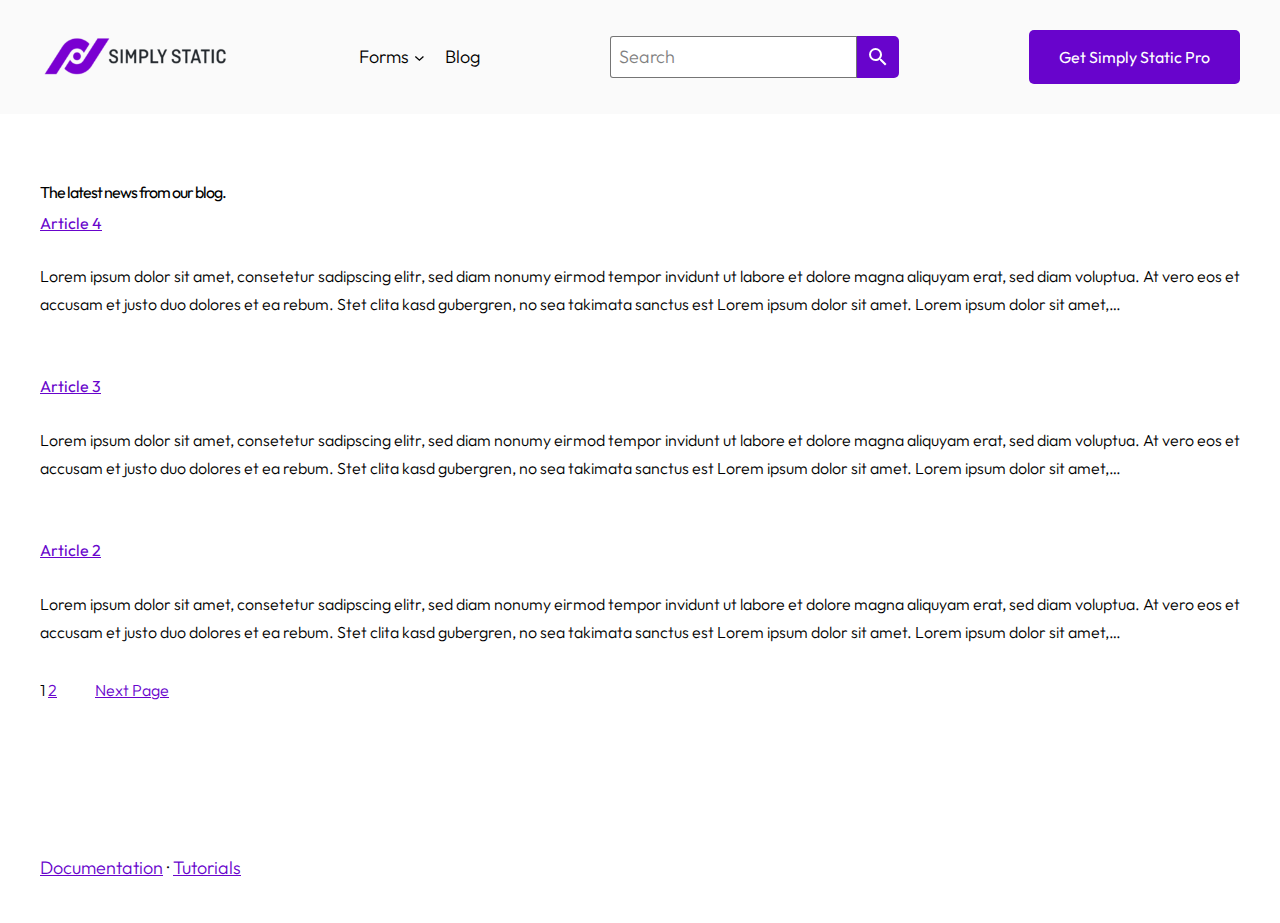
<file: blog/index.html>
<!DOCTYPE html><html lang=en-US><head><meta charset=UTF-8><meta content="width=device-width, initial-scale=1" name=viewport><meta content="index, follow, max-image-preview:large, max-snippet:-1, max-video-preview:-1" name=robots><link href=https://us-tactics-giju.instawp.xyz/blog/ rel=canonical><link href="https://us-tactics-giju.instawp.xyz/blog/blog/?simply_static_page=189&query-0-page=2" rel=next><meta content=en_US property=og:locale><meta content=article property=og:type><meta content="Blog - brainiest-caracal-f97e97.instawp.xyz" property=og:title><meta content=https://us-tactics-giju.instawp.xyz/blog/ property=og:url><meta content=brainiest-caracal-f97e97.instawp.xyz property=og:site_name><meta content=summary_large_image name=twitter:card><script class=yoast-schema-graph type=application/ld+json>{"@context":"https://schema.org","@graph":[{"@type":["WebPage","CollectionPage"],"@id":"https://us-tactics-giju.instawp.xyz/blog/","url":"https://us-tactics-giju.instawp.xyz/blog/","name":"Blog - brainiest-caracal-f97e97.instawp.xyz","isPartOf":{"@id":"https://us-tactics-giju.instawp.xyz/#website"},"datePublished":"2023-03-24T09:49:03+00:00","dateModified":"2023-03-24T09:49:04+00:00","breadcrumb":{"@id":"https://us-tactics-giju.instawp.xyz/blog/#breadcrumb"},"inLanguage":"en-US"},{"@type":"BreadcrumbList","@id":"https://us-tactics-giju.instawp.xyz/blog/#breadcrumb","itemListElement":[{"@type":"ListItem","position":1,"name":"Home","item":"https://us-tactics-giju.instawp.xyz/"},{"@type":"ListItem","position":2,"name":"Blog"}]},{"@type":"WebSite","@id":"https://us-tactics-giju.instawp.xyz/#website","url":"https://us-tactics-giju.instawp.xyz/","name":"brainiest-caracal-f97e97.instawp.xyz","description":"","publisher":{"@id":"https://us-tactics-giju.instawp.xyz/#organization"},"potentialAction":[{"@type":"SearchAction","target":{"@type":"EntryPoint","urlTemplate":"https://us-tactics-giju.instawp.xyz/?s={search_term_string}"},"query-input":"required name=search_term_string"}],"inLanguage":"en-US"},{"@type":"Organization","@id":"https://us-tactics-giju.instawp.xyz/#organization","name":"brainiest-caracal-f97e97.instawp.xyz","url":"https://us-tactics-giju.instawp.xyz/","logo":{"@type":"ImageObject","inLanguage":"en-US","@id":"https://us-tactics-giju.instawp.xyz/#/schema/logo/image/","url":"/wp-content/uploads/2023/03/simply-static-logo.png","contentUrl":"/wp-content/uploads/2023/03/simply-static-logo.png","width":300,"height":72,"caption":"brainiest-caracal-f97e97.instawp.xyz"},"image":{"@id":"https://us-tactics-giju.instawp.xyz/#/schema/logo/image/"}}]}</script><title>Blog - brainiest-caracal-f97e97.instawp.xyz</title><link href=/feed/ rel=alternate title="brainiest-caracal-f97e97.instawp.xyz &raquo; Feed" type=application/rss+xml><link href=/comments/feed/ rel=alternate title="brainiest-caracal-f97e97.instawp.xyz &raquo; Comments Feed" type=application/rss+xml><script>window._wpemojiSettings={"baseUrl":"https:\/\/s.w.org\/images\/core\/emoji\/14.0.0\/72x72\/","ext":".png","svgUrl":"https:\/\/s.w.org\/images\/core\/emoji\/14.0.0\/svg\/","svgExt":".svg","source":{"concatemoji":"\/wp-includes\/js\/wp-emoji-release.min.js?ver=6.4.2"}};
/*! This file is auto-generated */!function(i,n){var o,s,e;function c(e){try{var t={supportTests:e,timestamp:(new Date).valueOf()};sessionStorage.setItem(o,JSON.stringify(t))}catch(e){}}function p(e,t,n){e.clearRect(0,0,e.canvas.width,e.canvas.height),e.fillText(t,0,0);var t=new Uint32Array(e.getImageData(0,0,e.canvas.width,e.canvas.height).data),r=(e.clearRect(0,0,e.canvas.width,e.canvas.height),e.fillText(n,0,0),new Uint32Array(e.getImageData(0,0,e.canvas.width,e.canvas.height).data));return t.every(function(e,t){return e===r[t]})}function u(e,t,n){switch(t){case"flag":return n(e,"🏳️‍⚧️","🏳️​⚧️")?!1:!n(e,"🇺🇳","🇺​🇳")&&!n(e,"🏴󠁧󠁢󠁥󠁮󠁧󠁿","🏴​󠁧​󠁢​󠁥​󠁮​󠁧​󠁿");case"emoji":return!n(e,"🫱🏻‍🫲🏿","🫱🏻​🫲🏿")}return!1}function f(e,t,n){var r="undefined"!=typeof WorkerGlobalScope&&self instanceof WorkerGlobalScope?new OffscreenCanvas(300,150):i.createElement("canvas"),a=r.getContext("2d",{willReadFrequently:!0}),o=(a.textBaseline="top",a.font="600 32px Arial",{});return e.forEach(function(e){o[e]=t(a,e,n)}),o}function t(e){var t=i.createElement("script");t.src=e,t.defer=!0,i.head.appendChild(t)}"undefined"!=typeof Promise&&(o="wpEmojiSettingsSupports",s=["flag","emoji"],n.supports={everything:!0,everythingExceptFlag:!0},e=new Promise(function(e){i.addEventListener("DOMContentLoaded",e,{once:!0})}),new Promise(function(t){var n=function(){try{var e=JSON.parse(sessionStorage.getItem(o));if("object"==typeof e&&"number"==typeof e.timestamp&&(new Date).valueOf()<e.timestamp+604800&&"object"==typeof e.supportTests)return e.supportTests}catch(e){}return null}();if(!n){if("undefined"!=typeof Worker&&"undefined"!=typeof OffscreenCanvas&&"undefined"!=typeof URL&&URL.createObjectURL&&"undefined"!=typeof Blob)try{var e="postMessage("+f.toString()+"("+[JSON.stringify(s),u.toString(),p.toString()].join(",")+"));",r=new Blob([e],{type:"text/javascript"}),a=new Worker(URL.createObjectURL(r),{name:"wpTestEmojiSupports"});return void(a.onmessage=function(e){c(n=e.data),a.terminate(),t(n)})}catch(e){}c(n=f(s,u,p))}t(n)}).then(function(e){for(var t in e)n.supports[t]=e[t],n.supports.everything=n.supports.everything&&n.supports[t],"flag"!==t&&(n.supports.everythingExceptFlag=n.supports.everythingExceptFlag&&n.supports[t]);n.supports.everythingExceptFlag=n.supports.everythingExceptFlag&&!n.supports.flag,n.DOMReady=!1,n.readyCallback=function(){n.DOMReady=!0}}).then(function(){return e}).then(function(){var e;n.supports.everything||(n.readyCallback(),(e=n.source||{}).concatemoji?t(e.concatemoji):e.wpemoji&&e.twemoji&&(t(e.twemoji),t(e.wpemoji)))}))}((window,document),window._wpemojiSettings);</script><style id=wp-block-site-logo-inline-css>.wp-block-site-logo{box-sizing:border-box;line-height:0}.wp-block-site-logo a{display:inline-block;line-height:0}.wp-block-site-logo.is-default-size img{height:auto;width:120px}.wp-block-site-logo img{height:auto;max-width:100%}.wp-block-site-logo a,.wp-block-site-logo img{border-radius:inherit}.wp-block-site-logo.aligncenter{margin-left:auto;margin-right:auto;text-align:center}.wp-block-site-logo.is-style-rounded{border-radius:9999px}</style><style id=wp-block-navigation-link-inline-css>.wp-block-navigation .wp-block-navigation-item__label{overflow-wrap:break-word}.wp-block-navigation .wp-block-navigation-item__description{display:none}</style><link href="/wp-includes/blocks/navigation/style.min.css?ver=6.4.2" id=wp-block-navigation-css rel=stylesheet><style id=wp-block-navigation-inline-css>.wp-block-navigation{font-size:var(--wp--preset--font-size--small)}.wp-block-navigation a:where(:not(.wp-element-button)){color:inherit;text-decoration:none}</style><style id=wp-block-search-inline-css>.wp-block-search__button{margin-left:10px;word-break:normal}.wp-block-search__button.has-icon{line-height:0}.wp-block-search__button svg{fill:currentColor;min-height:24px;min-width:24px;vertical-align:text-bottom}:where(.wp-block-search__button){border:1px solid #ccc;padding:6px 10px}.wp-block-search__inside-wrapper{display:flex;flex:auto;flex-wrap:nowrap;max-width:100%}.wp-block-search__label{width:100%}.wp-block-search__input{-webkit-appearance:initial;appearance:none;border:1px solid #949494;flex-grow:1;margin-left:0;margin-right:0;min-width:3rem;padding:8px;text-decoration:unset!important}.wp-block-search.wp-block-search__button-only .wp-block-search__button{flex-shrink:0;margin-left:0;max-width:calc(100%-100px)}:where(.wp-block-search__button-inside .wp-block-search__inside-wrapper){border:1px solid #949494;box-sizing:border-box;padding:4px}:where(.wp-block-search__button-inside .wp-block-search__inside-wrapper) .wp-block-search__input{border:0;border-radius:0;padding:0 4px}:where(.wp-block-search__button-inside .wp-block-search__inside-wrapper) .wp-block-search__input:focus{outline:0}:where(.wp-block-search__button-inside .wp-block-search__inside-wrapper) :where(.wp-block-search__button){padding:4px 8px}.wp-block-search.aligncenter .wp-block-search__inside-wrapper{margin:auto}.wp-block-search__button-behavior-expand .wp-block-search__inside-wrapper{min-width:0!important;transition-property:width}.wp-block-search__button-behavior-expand .wp-block-search__input{flex-basis:100%;transition-duration:.3s}.wp-block-search__button-behavior-expand.wp-block-search__searchfield-hidden,.wp-block-search__button-behavior-expand.wp-block-search__searchfield-hidden .wp-block-search__inside-wrapper{overflow:hidden}.wp-block-search__button-behavior-expand.wp-block-search__searchfield-hidden .wp-block-search__input{border-left-width:0!important;border-right-width:0!important;flex-basis:0;flex-grow:0;margin:0;min-width:0!important;padding-left:0!important;padding-right:0!important;width:0!important}.wp-block[data-align=right] .wp-block-search__button-behavior-expand .wp-block-search__inside-wrapper{float:right}</style><style id=wp-block-button-inline-css>.wp-block-button__link{box-sizing:border-box;cursor:pointer;display:inline-block;text-align:center;word-break:break-word}.wp-block-button__link.aligncenter{text-align:center}.wp-block-button__link.alignright{text-align:right}:where(.wp-block-button__link){border-radius:9999px;box-shadow:none;padding:calc(.667em+2px) calc(1.333em+2px);text-decoration:none}.wp-block-button[style*=text-decoration] .wp-block-button__link{text-decoration:inherit}.wp-block-buttons>.wp-block-button.has-custom-width{max-width:none}.wp-block-buttons>.wp-block-button.has-custom-width .wp-block-button__link{width:100%}.wp-block-buttons>.wp-block-button.has-custom-font-size .wp-block-button__link{font-size:inherit}.wp-block-buttons>.wp-block-button.wp-block-button__width-25{width:calc(25%-var(--wp--style--block-gap,.5em)*.75)}.wp-block-buttons>.wp-block-button.wp-block-button__width-50{width:calc(50%-var(--wp--style--block-gap,.5em)*.5)}.wp-block-buttons>.wp-block-button.wp-block-button__width-75{width:calc(75%-var(--wp--style--block-gap,.5em)*.25)}.wp-block-buttons>.wp-block-button.wp-block-button__width-100{flex-basis:100%;width:100%}.wp-block-buttons.is-vertical>.wp-block-button.wp-block-button__width-25{width:25%}.wp-block-buttons.is-vertical>.wp-block-button.wp-block-button__width-50{width:50%}.wp-block-buttons.is-vertical>.wp-block-button.wp-block-button__width-75{width:75%}.wp-block-button.is-style-squared,.wp-block-button__link.wp-block-button.is-style-squared{border-radius:0}.wp-block-button.no-border-radius,.wp-block-button__link.no-border-radius{border-radius:0!important}.wp-block-button .wp-block-button__link.is-style-outline,.wp-block-button.is-style-outline>.wp-block-button__link{border:2px solid;padding:.667em 1.333em}.wp-block-button .wp-block-button__link.is-style-outline:not(.has-text-color),.wp-block-button.is-style-outline>.wp-block-button__link:not(.has-text-color){color:currentColor}.wp-block-button .wp-block-button__link.is-style-outline:not(.has-background),.wp-block-button.is-style-outline>.wp-block-button__link:not(.has-background){background-color:transparent;background-image:none}.wp-block-button .wp-block-button__link:where(.has-border-color){border-width:initial}.wp-block-button .wp-block-button__link:where([style*=border-top-color]){border-top-width:medium}.wp-block-button .wp-block-button__link:where([style*=border-right-color]){border-right-width:medium}.wp-block-button .wp-block-button__link:where([style*=border-bottom-color]){border-bottom-width:medium}.wp-block-button .wp-block-button__link:where([style*=border-left-color]){border-left-width:medium}.wp-block-button .wp-block-button__link:where([style*=border-style]){border-width:initial}.wp-block-button .wp-block-button__link:where([style*=border-top-style]){border-top-width:medium}.wp-block-button .wp-block-button__link:where([style*=border-right-style]){border-right-width:medium}.wp-block-button .wp-block-button__link:where([style*=border-bottom-style]){border-bottom-width:medium}.wp-block-button .wp-block-button__link:where([style*=border-left-style]){border-left-width:medium}.is-style-outline.is-style-outline.wp-block-button .wp-block-button__link{border-color:currentColor;border-width:1px;border-style:solid;padding-top:14px;padding-right:29px;padding-bottom:14px;padding-left:29px}</style><style id=wp-block-buttons-inline-css>.wp-block-buttons.is-vertical{flex-direction:column}.wp-block-buttons.is-vertical>.wp-block-button:last-child{margin-bottom:0}.wp-block-buttons>.wp-block-button{display:inline-block;margin:0}.wp-block-buttons.is-content-justification-left{justify-content:flex-start}.wp-block-buttons.is-content-justification-left.is-vertical{align-items:flex-start}.wp-block-buttons.is-content-justification-center{justify-content:center}.wp-block-buttons.is-content-justification-center.is-vertical{align-items:center}.wp-block-buttons.is-content-justification-right{justify-content:flex-end}.wp-block-buttons.is-content-justification-right.is-vertical{align-items:flex-end}.wp-block-buttons.is-content-justification-space-between{justify-content:space-between}.wp-block-buttons.aligncenter{text-align:center}.wp-block-buttons:not(.is-content-justification-space-between,.is-content-justification-right,.is-content-justification-left,.is-content-justification-center) .wp-block-button.aligncenter{margin-left:auto;margin-right:auto;width:100%}.wp-block-buttons[style*=text-decoration] .wp-block-button,.wp-block-buttons[style*=text-decoration] .wp-block-button__link{text-decoration:inherit}.wp-block-buttons.has-custom-font-size .wp-block-button__link{font-size:inherit}.wp-block-button.aligncenter{text-align:center}.wp-block-buttons-is-layout-flow>:first-child:first-child{margin-block-start:0}.wp-block-buttons-is-layout-flow>:last-child:last-child{margin-block-end:0}.wp-block-buttons-is-layout-flow>*{margin-block-start:10px;margin-block-end:0}.wp-block-buttons-is-layout-constrained>:first-child:first-child{margin-block-start:0}.wp-block-buttons-is-layout-constrained>:last-child:last-child{margin-block-end:0}.wp-block-buttons-is-layout-constrained>*{margin-block-start:10px;margin-block-end:0}.wp-block-buttons-is-layout-flex{gap:10px}.wp-block-buttons-is-layout-grid{gap:10px}</style><style id=wp-block-group-inline-css>.wp-block-group{box-sizing:border-box}</style><style id=wp-block-template-part-inline-css>.wp-block-template-part{margin-top:0}</style><style id=wp-block-heading-inline-css>h1.has-background,h2.has-background,h3.has-background,h4.has-background,h5.has-background,h6.has-background{padding:1.25em 2.375em}h1.has-text-align-left[style*=writing-mode]:where([style*=vertical-lr]),h1.has-text-align-right[style*=writing-mode]:where([style*=vertical-rl]),h2.has-text-align-left[style*=writing-mode]:where([style*=vertical-lr]),h2.has-text-align-right[style*=writing-mode]:where([style*=vertical-rl]),h3.has-text-align-left[style*=writing-mode]:where([style*=vertical-lr]),h3.has-text-align-right[style*=writing-mode]:where([style*=vertical-rl]),h4.has-text-align-left[style*=writing-mode]:where([style*=vertical-lr]),h4.has-text-align-right[style*=writing-mode]:where([style*=vertical-rl]),h5.has-text-align-left[style*=writing-mode]:where([style*=vertical-lr]),h5.has-text-align-right[style*=writing-mode]:where([style*=vertical-rl]),h6.has-text-align-left[style*=writing-mode]:where([style*=vertical-lr]),h6.has-text-align-right[style*=writing-mode]:where([style*=vertical-rl]){rotate:180deg}</style><style id=wp-block-post-title-inline-css>.wp-block-post-title{box-sizing:border-box;word-break:break-word}.wp-block-post-title a{display:inline-block}</style><style id=wp-block-paragraph-inline-css>.is-small-text{font-size:.875em}.is-regular-text{font-size:1em}.is-large-text{font-size:2.25em}.is-larger-text{font-size:3em}.has-drop-cap:not(:focus):first-letter{float:left;font-size:8.4em;font-style:normal;font-weight:100;line-height:.68;margin:.05em .1em 0 0;text-transform:uppercase}body.rtl .has-drop-cap:not(:focus):first-letter{float:none;margin-left:.1em}p.has-drop-cap.has-background{overflow:hidden}p.has-background{padding:1.25em 2.375em}:where(p.has-text-color:not(.has-link-color)) a{color:inherit}p.has-text-align-left[style*="writing-mode:vertical-lr"],p.has-text-align-right[style*="writing-mode:vertical-rl"]{rotate:180deg}</style><style id=wp-block-post-excerpt-inline-css>:where(.wp-block-post-excerpt){margin-bottom:var(--wp--style--block-gap);margin-top:var(--wp--style--block-gap)}.wp-block-post-excerpt__excerpt{margin-bottom:0;margin-top:0}.wp-block-post-excerpt__more-text{margin-bottom:0;margin-top:var(--wp--style--block-gap)}.wp-block-post-excerpt__more-link{display:inline-block}</style><style id=wp-block-post-template-inline-css>.wp-block-post-template{list-style:none;margin-bottom:0;margin-top:0;max-width:100%;padding:0}.wp-block-post-template.wp-block-post-template{background:none}.wp-block-post-template.is-flex-container{display:flex;flex-direction:row;flex-wrap:wrap;gap:1.25em}.wp-block-post-template.is-flex-container>li{margin:0;width:100%}@media (min-width:600px){.wp-block-post-template.is-flex-container.is-flex-container.columns-2>li{width:calc(50%-.625em)}.wp-block-post-template.is-flex-container.is-flex-container.columns-3>li{width:calc(33.33333%-.83333em)}.wp-block-post-template.is-flex-container.is-flex-container.columns-4>li{width:calc(25%-.9375em)}.wp-block-post-template.is-flex-container.is-flex-container.columns-5>li{width:calc(20%-1em)}.wp-block-post-template.is-flex-container.is-flex-container.columns-6>li{width:calc(16.66667%-1.04167em)}}@media (max-width:600px){.wp-block-post-template-is-layout-grid.wp-block-post-template-is-layout-grid.wp-block-post-template-is-layout-grid.wp-block-post-template-is-layout-grid{grid-template-columns:1fr}}.wp-block-post-template-is-layout-constrained>li>.alignright,.wp-block-post-template-is-layout-flow>li>.alignright{-webkit-margin-start:2em;-webkit-margin-end:0;float:right;margin-inline-end:0;margin-inline-start:2em}.wp-block-post-template-is-layout-constrained>li>.alignleft,.wp-block-post-template-is-layout-flow>li>.alignleft{-webkit-margin-start:0;-webkit-margin-end:2em;float:left;margin-inline-end:2em;margin-inline-start:0}.wp-block-post-template-is-layout-constrained>li>.aligncenter,.wp-block-post-template-is-layout-flow>li>.aligncenter{-webkit-margin-start:auto;-webkit-margin-end:auto;margin-inline-end:auto;margin-inline-start:auto}.wp-block-post-template-is-layout-flow>:first-child:first-child{margin-block-start:0}.wp-block-post-template-is-layout-flow>:last-child:last-child{margin-block-end:0}.wp-block-post-template-is-layout-flow>*{margin-block-start:var(--wp--preset--spacing--medium);;margin-block-end:0}.wp-block-post-template-is-layout-constrained>:first-child:first-child{margin-block-start:0}.wp-block-post-template-is-layout-constrained>:last-child:last-child{margin-block-end:0}.wp-block-post-template-is-layout-constrained>*{margin-block-start:var(--wp--preset--spacing--medium);;margin-block-end:0}.wp-block-post-template-is-layout-flex{gap:var(--wp--preset--spacing--medium);}.wp-block-post-template-is-layout-grid{gap:var(--wp--preset--spacing--medium);}</style><style id=wp-block-query-pagination-inline-css>.wp-block-query-pagination>.wp-block-query-pagination-next,.wp-block-query-pagination>.wp-block-query-pagination-numbers,.wp-block-query-pagination>.wp-block-query-pagination-previous{margin-bottom:.5em;margin-right:.5em}.wp-block-query-pagination>.wp-block-query-pagination-next:last-child,.wp-block-query-pagination>.wp-block-query-pagination-numbers:last-child,.wp-block-query-pagination>.wp-block-query-pagination-previous:last-child{margin-right:0}.wp-block-query-pagination.is-content-justification-space-between>.wp-block-query-pagination-next:last-of-type{-webkit-margin-start:auto;margin-inline-start:auto}.wp-block-query-pagination.is-content-justification-space-between>.wp-block-query-pagination-previous:first-child{-webkit-margin-end:auto;margin-inline-end:auto}.wp-block-query-pagination .wp-block-query-pagination-previous-arrow{display:inline-block;margin-right:1ch}.wp-block-query-pagination .wp-block-query-pagination-previous-arrow:not(.is-arrow-chevron){transform:scaleX(1)}.wp-block-query-pagination .wp-block-query-pagination-next-arrow{display:inline-block;margin-left:1ch}.wp-block-query-pagination .wp-block-query-pagination-next-arrow:not(.is-arrow-chevron){transform:scaleX(1)}.wp-block-query-pagination.aligncenter{justify-content:center}</style><style id=wp-emoji-styles-inline-css>img.wp-smiley,img.emoji{display:inline!important;border:0!important;box-shadow:none!important;height:1em!important;width:1em!important;margin:0 .07em!important;vertical-align:-.1em!important;background:none!important;padding:0!important}</style><style id=wp-block-library-inline-css>:root{--wp-admin-theme-color:#007cba;--wp-admin-theme-color--rgb:0,124,186;--wp-admin-theme-color-darker-10:#006ba1;--wp-admin-theme-color-darker-10--rgb:0,107,161;--wp-admin-theme-color-darker-20:#005a87;--wp-admin-theme-color-darker-20--rgb:0,90,135;--wp-admin-border-width-focus:2px;--wp-block-synced-color:#7a00df;--wp-block-synced-color--rgb:122,0,223}@media (min-resolution:192dpi){:root{--wp-admin-border-width-focus:1.5px}}.wp-element-button{cursor:pointer}:root{--wp--preset--font-size--normal:16px;--wp--preset--font-size--huge:42px}:root .has-very-light-gray-background-color{background-color:#eee}:root .has-very-dark-gray-background-color{background-color:#313131}:root .has-very-light-gray-color{color:#eee}:root .has-very-dark-gray-color{color:#313131}:root .has-vivid-green-cyan-to-vivid-cyan-blue-gradient-background{background:linear-gradient(135deg,#00d084,#0693e3)}:root .has-purple-crush-gradient-background{background:linear-gradient(135deg,#34e2e4,#4721fb 50%,#ab1dfe)}:root .has-hazy-dawn-gradient-background{background:linear-gradient(135deg,#faaca8,#dad0ec)}:root .has-subdued-olive-gradient-background{background:linear-gradient(135deg,#fafae1,#67a671)}:root .has-atomic-cream-gradient-background{background:linear-gradient(135deg,#fdd79a,#004a59)}:root .has-nightshade-gradient-background{background:linear-gradient(135deg,#330968,#31cdcf)}:root .has-midnight-gradient-background{background:linear-gradient(135deg,#020381,#2874fc)}.has-regular-font-size{font-size:1em}.has-larger-font-size{font-size:2.625em}.has-normal-font-size{font-size:var(--wp--preset--font-size--normal)}.has-huge-font-size{font-size:var(--wp--preset--font-size--huge)}.has-text-align-center{text-align:center}.has-text-align-left{text-align:left}.has-text-align-right{text-align:right}#end-resizable-editor-section{display:none}.aligncenter{clear:both}.items-justified-left{justify-content:flex-start}.items-justified-center{justify-content:center}.items-justified-right{justify-content:flex-end}.items-justified-space-between{justify-content:space-between}.screen-reader-text{clip:rect(1px,1px,1px,1px);word-wrap:normal!important;border:0;-webkit-clip-path:inset(50%);clip-path:inset(50%);height:1px;margin:-1px;overflow:hidden;padding:0;position:absolute;width:1px}.screen-reader-text:focus{clip:auto!important;background-color:#ddd;-webkit-clip-path:none;clip-path:none;color:#444;display:block;font-size:1em;height:auto;left:5px;line-height:normal;padding:15px 23px 14px;text-decoration:none;top:5px;width:auto;z-index:100000}html :where(.has-border-color){border-style:solid}html :where([style*=border-top-color]){border-top-style:solid}html :where([style*=border-right-color]){border-right-style:solid}html :where([style*=border-bottom-color]){border-bottom-style:solid}html :where([style*=border-left-color]){border-left-style:solid}html :where([style*=border-width]){border-style:solid}html :where([style*=border-top-width]){border-top-style:solid}html :where([style*=border-right-width]){border-right-style:solid}html :where([style*=border-bottom-width]){border-bottom-style:solid}html :where([style*=border-left-width]){border-left-style:solid}html :where(img[class*=wp-image-]){height:auto;max-width:100%}:where(figure){margin:0 0 1em}html :where(.is-position-sticky){--wp-admin--admin-bar--position-offset:var(--wp-admin--admin-bar--height,0px)}@media screen and (max-width:600px){html :where(.is-position-sticky){--wp-admin--admin-bar--position-offset:0}}</style><style id=global-styles-inline-css>body{--wp--preset--color--black:#000;--wp--preset--color--cyan-bluish-gray:#abb8c3;--wp--preset--color--white:#fff;--wp--preset--color--pale-pink:#f78da7;--wp--preset--color--vivid-red:#cf2e2e;--wp--preset--color--luminous-vivid-orange:#ff6900;--wp--preset--color--luminous-vivid-amber:#fcb900;--wp--preset--color--light-green-cyan:#7bdcb5;--wp--preset--color--vivid-green-cyan:#00d084;--wp--preset--color--pale-cyan-blue:#8ed1fc;--wp--preset--color--vivid-cyan-blue:#0693e3;--wp--preset--color--vivid-purple:#9b51e0;--wp--preset--color--base:#fff;--wp--preset--color--contrast:#000;--wp--preset--color--primary:#00f;--wp--preset--color--secondary:#000099;--wp--preset--color--neutral:#eee;--wp--preset--gradient--vivid-cyan-blue-to-vivid-purple:linear-gradient(135deg,rgba(6,147,227,1) 0,rgb(155,81,224) 100%);--wp--preset--gradient--light-green-cyan-to-vivid-green-cyan:linear-gradient(135deg,rgb(122,220,180) 0,rgb(0,208,130) 100%);--wp--preset--gradient--luminous-vivid-amber-to-luminous-vivid-orange:linear-gradient(135deg,rgba(252,185,0,1) 0,rgba(255,105,0,1) 100%);--wp--preset--gradient--luminous-vivid-orange-to-vivid-red:linear-gradient(135deg,rgba(255,105,0,1) 0,rgb(207,46,46) 100%);--wp--preset--gradient--very-light-gray-to-cyan-bluish-gray:linear-gradient(135deg,rgb(238,238,238) 0,rgb(169,184,195) 100%);--wp--preset--gradient--cool-to-warm-spectrum:linear-gradient(135deg,rgb(74,234,220) 0,rgb(151,120,209) 20%,rgb(207,42,186) 40%,rgb(238,44,130) 60%,rgb(251,105,98) 80%,rgb(254,248,76) 100%);--wp--preset--gradient--blush-light-purple:linear-gradient(135deg,rgb(255,206,236) 0,rgb(152,150,240) 100%);--wp--preset--gradient--blush-bordeaux:linear-gradient(135deg,rgb(254,205,165) 0,rgb(254,45,45) 50%,rgb(107,0,62) 100%);--wp--preset--gradient--luminous-dusk:linear-gradient(135deg,rgb(255,203,112) 0,rgb(199,81,192) 50%,rgb(65,88,208) 100%);--wp--preset--gradient--pale-ocean:linear-gradient(135deg,rgb(255,245,203) 0,rgb(182,227,212) 50%,rgb(51,167,181) 100%);--wp--preset--gradient--electric-grass:linear-gradient(135deg,rgb(202,248,128) 0,rgb(113,206,126) 100%);--wp--preset--gradient--midnight:linear-gradient(135deg,rgb(2,3,129) 0,rgb(40,116,252) 100%);--wp--preset--gradient--primary-contrast:linear-gradient(0deg,var(--wp--preset--color--primary) 0,var(--wp--preset--color--contrast) 100%);--wp--preset--font-size--small:18px;--wp--preset--font-size--medium:clamp(18px,1.125rem+((1vw-3.2px) * .227),20px);--wp--preset--font-size--large:clamp(20px,1.25rem+((1vw-3.2px) * .455),24px);--wp--preset--font-size--x-large:clamp(24px,1.5rem+((1vw-3.2px) * .682),30px);--wp--preset--font-size--x-small:16px;--wp--preset--font-size--max-36:clamp(30px,1.875rem+((1vw-3.2px) * .682),36px);--wp--preset--font-size--max-48:clamp(36px,2.25rem+((1vw-3.2px) * 1.364),48px);--wp--preset--font-size--max-60:clamp(42px,2.625rem+((1vw-3.2px) * 2.045),60px);--wp--preset--font-size--max-72:clamp(48px,3rem+((1vw-3.2px) * 2.727),72px);--wp--preset--font-family--primary:Outfit,sans-serif;--wp--preset--font-family--system-font:-apple-system,BlinkMacSystemFont,'Segoe UI',Roboto,Oxygen-Sans,Ubuntu,Cantarell,'Helvetica Neue',sans-serif;--wp--preset--font-family--monospace:monospace;--wp--preset--spacing--20:.44rem;--wp--preset--spacing--30:.67rem;--wp--preset--spacing--40:1rem;--wp--preset--spacing--50:1.5rem;--wp--preset--spacing--60:2.25rem;--wp--preset--spacing--70:3.38rem;--wp--preset--spacing--80:5.06rem;--wp--preset--spacing--x-small:20px;--wp--preset--spacing--small:clamp(30px,4vw,40px);--wp--preset--spacing--medium:clamp(40px,6vw,60px);--wp--preset--spacing--large:clamp(50px,8vw,80px);--wp--preset--spacing--x-large:clamp(60px,10vw,100px);--wp--preset--shadow--natural:6px 6px 9px rgba(0,0,0,.2);--wp--preset--shadow--deep:12px 12px 50px rgba(0,0,0,.4);--wp--preset--shadow--sharp:6px 6px 0 rgba(0,0,0,.2);--wp--preset--shadow--outlined:6px 6px 0 -3px rgba(255,255,255,1),6px 6px rgba(0,0,0,1);--wp--preset--shadow--crisp:6px 6px 0 rgba(0,0,0,1);--wp--preset--shadow--light:0 0 50px rgb(10,10,10,.1);;--wp--preset--shadow--solid:5px 5px 0 rgb(10,10,10,1);--wp--custom--font-weight--thin:100;--wp--custom--font-weight--extra-light:200;--wp--custom--font-weight--light:300;--wp--custom--font-weight--regular:400;--wp--custom--font-weight--medium:500;--wp--custom--font-weight--semi-bold:600;--wp--custom--font-weight--bold:700;--wp--custom--font-weight--extra-bold:800;--wp--custom--font-weight--black:900;--wp--custom--line-height--body:1.75;--wp--custom--line-height--heading:1.1;--wp--custom--line-height--medium:1.5;--wp--custom--line-height--one:1;--wp--custom--spacing--gap:30px}.wp-block-button .wp-block-button__link{--wp--preset--spacing--x-small:10px;--wp--preset--spacing--small:15px;--wp--preset--spacing--medium:20px;--wp--preset--spacing--large:30px;--wp--preset--spacing--x-large:40px}body{margin:0;--wp--style--global--content-size:1200px;--wp--style--global--wide-size:1200px}.wp-site-blocks{padding-top:var(--wp--style--root--padding-top);padding-bottom:var(--wp--style--root--padding-bottom)}.has-global-padding{padding-right:var(--wp--style--root--padding-right);padding-left:var(--wp--style--root--padding-left)}.has-global-padding :where(.has-global-padding:not(.wp-block-block)){padding-right:0;padding-left:0}.has-global-padding>.alignfull{margin-right:calc(var(--wp--style--root--padding-right) * -1);margin-left:calc(var(--wp--style--root--padding-left) * -1)}.has-global-padding :where(.has-global-padding:not(.wp-block-block))>.alignfull{margin-right:0;margin-left:0}.has-global-padding>.alignfull:where(:not(.has-global-padding):not(.is-layout-flex):not(.is-layout-grid))>:where([class*=wp-block-]:not(.alignfull):not([class*=__]),p,h1,h2,h3,h4,h5,h6,ul,ol){padding-right:var(--wp--style--root--padding-right);padding-left:var(--wp--style--root--padding-left)}.has-global-padding :where(.has-global-padding)>.alignfull:where(:not(.has-global-padding))>:where([class*=wp-block-]:not(.alignfull):not([class*=__]),p,h1,h2,h3,h4,h5,h6,ul,ol){padding-right:0;padding-left:0}.wp-site-blocks>.alignleft{float:left;margin-right:2em}.wp-site-blocks>.alignright{float:right;margin-left:2em}.wp-site-blocks>.aligncenter{justify-content:center;margin-left:auto;margin-right:auto}:where(.wp-site-blocks)>*{margin-block-start:var(--wp--custom--spacing--gap);margin-block-end:0}:where(.wp-site-blocks)>:first-child:first-child{margin-block-start:0}:where(.wp-site-blocks)>:last-child:last-child{margin-block-end:0}body{--wp--style--block-gap:var(--wp--custom--spacing--gap)}:where(body .is-layout-flow)>:first-child:first-child{margin-block-start:0}:where(body .is-layout-flow)>:last-child:last-child{margin-block-end:0}:where(body .is-layout-flow)>*{margin-block-start:var(--wp--custom--spacing--gap);margin-block-end:0}:where(body .is-layout-constrained)>:first-child:first-child{margin-block-start:0}:where(body .is-layout-constrained)>:last-child:last-child{margin-block-end:0}:where(body .is-layout-constrained)>*{margin-block-start:var(--wp--custom--spacing--gap);margin-block-end:0}:where(body .is-layout-flex){gap:var(--wp--custom--spacing--gap)}:where(body .is-layout-grid){gap:var(--wp--custom--spacing--gap)}body .is-layout-flow>.alignleft{float:left;margin-inline-start:0;margin-inline-end:2em}body .is-layout-flow>.alignright{float:right;margin-inline-start:2em;margin-inline-end:0}body .is-layout-flow>.aligncenter{margin-left:auto!important;margin-right:auto!important}body .is-layout-constrained>.alignleft{float:left;margin-inline-start:0;margin-inline-end:2em}body .is-layout-constrained>.alignright{float:right;margin-inline-start:2em;margin-inline-end:0}body .is-layout-constrained>.aligncenter{margin-left:auto!important;margin-right:auto!important}body .is-layout-constrained>:where(:not(.alignleft):not(.alignright):not(.alignfull)){max-width:var(--wp--style--global--content-size);margin-left:auto!important;margin-right:auto!important}body .is-layout-constrained>.alignwide{max-width:var(--wp--style--global--wide-size)}body .is-layout-flex{display:flex}body .is-layout-flex{flex-wrap:wrap;align-items:center}body .is-layout-flex>*{margin:0}body .is-layout-grid{display:grid}body .is-layout-grid>*{margin:0}body{background-color:var(--wp--preset--color--base);color:var(--wp--preset--color--contrast);font-family:var(--wp--preset--font-family--primary);font-size:var(--wp--preset--font-size--medium);font-weight:var(--wp--custom--font-weight--light);line-height:var(--wp--custom--line-height--body);--wp--style--root--padding-top:0;--wp--style--root--padding-right:var(--wp--custom--spacing--gap);--wp--style--root--padding-bottom:0;--wp--style--root--padding-left:var(--wp--custom--spacing--gap)}a:where(:not(.wp-element-button)){color:#6804cc;text-decoration:underline}a:where(:not(.wp-element-button)):hover{color:var(--wp--preset--color--contrast)}h1,h2,h3,h4,h5,h6{font-weight:var(--wp--custom--font-weight--regular);line-height:var(--wp--custom--line-height--heading)}h1{font-size:var(--wp--preset--font-size--max-36)}h2{font-size:var(--wp--preset--font-size--x-large)}h3{font-size:var(--wp--preset--font-size--large)}h4{font-size:var(--wp--preset--font-size--medium)}h5{font-size:var(--wp--preset--font-size--small)}h6{font-size:var(--wp--preset--font-size--small)}.wp-element-button,.wp-block-button__link{background-color:#6804cc;border-radius:5px;border-width:0;color:var(--wp--preset--color--base);font-family:inherit;font-size:var(--wp--preset--font-size--x-small);font-weight:var(--wp--custom--font-weight--regular);line-height:var(--wp--custom--line-height--medium);padding-top:15px;padding-right:30px;padding-bottom:15px;padding-left:30px;text-decoration:none}.wp-element-button:hover,.wp-block-button__link:hover{background-color:var(--wp--preset--color--primary)}.wp-element-caption,.wp-block-audio figcaption,.wp-block-embed figcaption,.wp-block-gallery figcaption,.wp-block-image figcaption,.wp-block-table figcaption,.wp-block-video figcaption{font-size:var(--wp--preset--font-size--small);margin-top:10px;margin-bottom:0}.has-black-color{color:var(--wp--preset--color--black)!important}.has-cyan-bluish-gray-color{color:var(--wp--preset--color--cyan-bluish-gray)!important}.has-white-color{color:var(--wp--preset--color--white)!important}.has-pale-pink-color{color:var(--wp--preset--color--pale-pink)!important}.has-vivid-red-color{color:var(--wp--preset--color--vivid-red)!important}.has-luminous-vivid-orange-color{color:var(--wp--preset--color--luminous-vivid-orange)!important}.has-luminous-vivid-amber-color{color:var(--wp--preset--color--luminous-vivid-amber)!important}.has-light-green-cyan-color{color:var(--wp--preset--color--light-green-cyan)!important}.has-vivid-green-cyan-color{color:var(--wp--preset--color--vivid-green-cyan)!important}.has-pale-cyan-blue-color{color:var(--wp--preset--color--pale-cyan-blue)!important}.has-vivid-cyan-blue-color{color:var(--wp--preset--color--vivid-cyan-blue)!important}.has-vivid-purple-color{color:var(--wp--preset--color--vivid-purple)!important}.has-base-color{color:var(--wp--preset--color--base)!important}.has-contrast-color{color:var(--wp--preset--color--contrast)!important}.has-primary-color{color:var(--wp--preset--color--primary)!important}.has-secondary-color{color:var(--wp--preset--color--secondary)!important}.has-neutral-color{color:var(--wp--preset--color--neutral)!important}.has-black-background-color{background-color:var(--wp--preset--color--black)!important}.has-cyan-bluish-gray-background-color{background-color:var(--wp--preset--color--cyan-bluish-gray)!important}.has-white-background-color{background-color:var(--wp--preset--color--white)!important}.has-pale-pink-background-color{background-color:var(--wp--preset--color--pale-pink)!important}.has-vivid-red-background-color{background-color:var(--wp--preset--color--vivid-red)!important}.has-luminous-vivid-orange-background-color{background-color:var(--wp--preset--color--luminous-vivid-orange)!important}.has-luminous-vivid-amber-background-color{background-color:var(--wp--preset--color--luminous-vivid-amber)!important}.has-light-green-cyan-background-color{background-color:var(--wp--preset--color--light-green-cyan)!important}.has-vivid-green-cyan-background-color{background-color:var(--wp--preset--color--vivid-green-cyan)!important}.has-pale-cyan-blue-background-color{background-color:var(--wp--preset--color--pale-cyan-blue)!important}.has-vivid-cyan-blue-background-color{background-color:var(--wp--preset--color--vivid-cyan-blue)!important}.has-vivid-purple-background-color{background-color:var(--wp--preset--color--vivid-purple)!important}.has-base-background-color{background-color:var(--wp--preset--color--base)!important}.has-contrast-background-color{background-color:var(--wp--preset--color--contrast)!important}.has-primary-background-color{background-color:var(--wp--preset--color--primary)!important}.has-secondary-background-color{background-color:var(--wp--preset--color--secondary)!important}.has-neutral-background-color{background-color:var(--wp--preset--color--neutral)!important}.has-black-border-color{border-color:var(--wp--preset--color--black)!important}.has-cyan-bluish-gray-border-color{border-color:var(--wp--preset--color--cyan-bluish-gray)!important}.has-white-border-color{border-color:var(--wp--preset--color--white)!important}.has-pale-pink-border-color{border-color:var(--wp--preset--color--pale-pink)!important}.has-vivid-red-border-color{border-color:var(--wp--preset--color--vivid-red)!important}.has-luminous-vivid-orange-border-color{border-color:var(--wp--preset--color--luminous-vivid-orange)!important}.has-luminous-vivid-amber-border-color{border-color:var(--wp--preset--color--luminous-vivid-amber)!important}.has-light-green-cyan-border-color{border-color:var(--wp--preset--color--light-green-cyan)!important}.has-vivid-green-cyan-border-color{border-color:var(--wp--preset--color--vivid-green-cyan)!important}.has-pale-cyan-blue-border-color{border-color:var(--wp--preset--color--pale-cyan-blue)!important}.has-vivid-cyan-blue-border-color{border-color:var(--wp--preset--color--vivid-cyan-blue)!important}.has-vivid-purple-border-color{border-color:var(--wp--preset--color--vivid-purple)!important}.has-base-border-color{border-color:var(--wp--preset--color--base)!important}.has-contrast-border-color{border-color:var(--wp--preset--color--contrast)!important}.has-primary-border-color{border-color:var(--wp--preset--color--primary)!important}.has-secondary-border-color{border-color:var(--wp--preset--color--secondary)!important}.has-neutral-border-color{border-color:var(--wp--preset--color--neutral)!important}.has-vivid-cyan-blue-to-vivid-purple-gradient-background{background:var(--wp--preset--gradient--vivid-cyan-blue-to-vivid-purple)!important}.has-light-green-cyan-to-vivid-green-cyan-gradient-background{background:var(--wp--preset--gradient--light-green-cyan-to-vivid-green-cyan)!important}.has-luminous-vivid-amber-to-luminous-vivid-orange-gradient-background{background:var(--wp--preset--gradient--luminous-vivid-amber-to-luminous-vivid-orange)!important}.has-luminous-vivid-orange-to-vivid-red-gradient-background{background:var(--wp--preset--gradient--luminous-vivid-orange-to-vivid-red)!important}.has-very-light-gray-to-cyan-bluish-gray-gradient-background{background:var(--wp--preset--gradient--very-light-gray-to-cyan-bluish-gray)!important}.has-cool-to-warm-spectrum-gradient-background{background:var(--wp--preset--gradient--cool-to-warm-spectrum)!important}.has-blush-light-purple-gradient-background{background:var(--wp--preset--gradient--blush-light-purple)!important}.has-blush-bordeaux-gradient-background{background:var(--wp--preset--gradient--blush-bordeaux)!important}.has-luminous-dusk-gradient-background{background:var(--wp--preset--gradient--luminous-dusk)!important}.has-pale-ocean-gradient-background{background:var(--wp--preset--gradient--pale-ocean)!important}.has-electric-grass-gradient-background{background:var(--wp--preset--gradient--electric-grass)!important}.has-midnight-gradient-background{background:var(--wp--preset--gradient--midnight)!important}.has-primary-contrast-gradient-background{background:var(--wp--preset--gradient--primary-contrast)!important}.has-small-font-size{font-size:var(--wp--preset--font-size--small)!important}.has-medium-font-size{font-size:var(--wp--preset--font-size--medium)!important}.has-large-font-size{font-size:var(--wp--preset--font-size--large)!important}.has-x-large-font-size{font-size:var(--wp--preset--font-size--x-large)!important}.has-x-small-font-size{font-size:var(--wp--preset--font-size--x-small)!important}.has-max-36-font-size{font-size:var(--wp--preset--font-size--max-36)!important}.has-max-48-font-size{font-size:var(--wp--preset--font-size--max-48)!important}.has-max-60-font-size{font-size:var(--wp--preset--font-size--max-60)!important}.has-max-72-font-size{font-size:var(--wp--preset--font-size--max-72)!important}.has-primary-font-family{font-family:var(--wp--preset--font-family--primary)!important}.has-system-font-font-family{font-family:var(--wp--preset--font-family--system-font)!important}.has-monospace-font-family{font-family:var(--wp--preset--font-family--monospace)!important}.wp-block-pullquote p{margin:0}.wp-block-code code{overflow-wrap:normal;overflow-x:scroll;tab-size:4;white-space:pre!important}.wp-block-group.is-style-shadow-light{box-shadow:var(--wp--preset--shadow--light)}.wp-block-group.is-style-shadow-solid{box-shadow:var(--wp--preset--shadow--solid)}.wp-block-image.is-style-shadow-light{box-shadow:var(--wp--preset--shadow--light)}.wp-block-image.is-style-shadow-solid{box-shadow:var(--wp--preset--shadow--solid)}ol.is-style-no-disc,ul.is-style-no-disc{list-style-type:none;padding-left:0}p.has-background{padding:20px 30px}.wp-block-post-comments-form input[type=submit]{width:auto}.wp-block-post-comments-form label{font-size:var(--wp--preset--font-size--x-small)}.wp-block-preformatted{overflow-wrap:normal;overflow-x:scroll;tab-size:4;white-space:pre!important}.wp-block-quote p{margin:0}.wp-block-quote.is-style-shadow-light{box-shadow:var(--wp--preset--shadow--light)}.wp-block-quote.is-style-shadow-solid{box-shadow:var(--wp--preset--shadow--solid)}.wp-block-separator:not(.is-style-wide):not(.is-style-dots){width:100px}.wp-block-social-links.is-style-outline .wp-block-social-link{background-color:transparent;border:1px solid currentColor}.wp-block-table>tableth{border-color:var(--wp--preset--color--contrast)!important}.wp-block-table>table td{border-color:var(--wp--preset--color--contrast)!important}</style><style id=core-block-supports-inline-css>.wp-container-core-navigation-layout-1.wp-container-core-navigation-layout-1{gap:20px}.wp-container-core-group-layout-1.wp-container-core-group-layout-1{justify-content:space-between}.wp-container-core-group-layout-3.wp-container-core-group-layout-3>*{margin-block-start:0;margin-block-end:0}.wp-container-core-group-layout-3.wp-container-core-group-layout-3.wp-container-core-group-layout-3.wp-container-core-group-layout-3>*+*{margin-block-start:10px;margin-block-end:0}.wp-container-core-group-layout-5.wp-container-core-group-layout-5{justify-content:space-between}</style><style id=wp-block-template-skip-link-inline-css>.skip-link.screen-reader-text{border:0;clip:rect(1px,1px,1px,1px);clip-path:inset(50%);height:1px;margin:-1px;overflow:hidden;padding:0;position:absolute!important;width:1px;word-wrap:normal!important}.skip-link.screen-reader-text:focus{background-color:#eee;clip:auto!important;clip-path:none;color:#444;display:block;font-size:1em;height:auto;left:5px;line-height:normal;padding:15px 23px 14px;text-decoration:none;top:5px;width:auto;z-index:100000}</style><link href="/wp-content/plugins/contact-form-7/includes/css/styles.css?ver=5.8.4" id=contact-form-7-css rel=stylesheet><link href="/wp-content/plugins/simply-static-pro/assets/ssp-search.css?ver=1.4.6" id=ssp-search-css rel=stylesheet><link href="/wp-content/themes/frost/style.css?ver=1.0.7" id=frost-css rel=stylesheet><script data-wp-strategy=defer defer id=wp-interactivity-js src="/wp-includes/js/dist/interactivity.min.js?ver=6.4.2"></script><script data-wp-strategy=defer defer id=wp-block-navigation-view-js src="/wp-includes/blocks/navigation/view.min.js?ver=e3d6f3216904b5b42831"></script><link href=/wp-json/ rel=https://api.w.org/><link href=/xmlrpc.php?rsd rel=EditURI title=RSD type=application/rsd+xml><meta content="WordPress 6.4.2" name=generator><meta content=/wp-content/uploads/simply-static/configs/ name=ssp-config-path><style id=wp-fonts-local>@font-face{font-family:Outfit;font-style:normal;font-weight:100 900;font-display:block;src:url(/wp-content/themes/frost/assets/fonts/Outfit-Variable.woff2) format('woff2');font-stretch:normal}</style><link href=/wp-content/uploads/2023/03/simply-static-logo-150x72.png rel=icon sizes=32x32><link href=/wp-content/uploads/2023/03/simply-static-logo.png rel=icon sizes=192x192><link href=/wp-content/uploads/2023/03/simply-static-logo.png rel=apple-touch-icon><meta content=/wp-content/uploads/2023/03/simply-static-logo.png name=msapplication-TileImage> <body class="blog wp-custom-logo wp-embed-responsive"><div class=wp-site-blocks><header class="site-header wp-block-template-part"><div class="alignfull has-background has-global-padding is-layout-constrained wp-block-group wp-block-group-is-layout-constrained" style=background-color:#fafafa;margin-top:0px;padding-top:30px;padding-bottom:30px><div class="alignwide is-content-justification-space-between is-layout-flex wp-block-group wp-block-group-is-layout-flex wp-container-core-group-layout-1"><div class=wp-block-site-logo><a class=custom-logo-link href=/ rel=home><img alt=brainiest-caracal-f97e97.instawp.xyz class=custom-logo decoding=async height=45 src=/wp-content/uploads/2023/03/simply-static-logo.png width=189></a></div> <nav aria-label="Header navigation" class="is-horizontal is-layout-flex is-responsive wp-block-navigation wp-block-navigation-is-layout-flex wp-container-core-navigation-layout-1" data-wp-context='{"core":{"navigation":{"overlayOpenedBy":[],"type":"overlay","roleAttribute":"","ariaLabel":"Menu"}}}' data-wp-interactive=""><button aria-haspopup=true aria-label="Open menu" class=wp-block-navigation__responsive-container-open data-wp-on--click=actions.core.navigation.openMenuOnClick data-wp-on--keydown=actions.core.navigation.handleMenuKeydown><svg xmlns=http://www.w3.org/2000/svg aria-hidden=true focusable=false height=24 viewbox="0 0 24 24" width=24><rect height=1.5 width=16 x=4 y=7.5></rect><rect height=1.5 width=16 x=4 y=15></rect></svg></button> <div class=wp-block-navigation__responsive-container data-wp-class--has-modal-open=selectors.core.navigation.isMenuOpen data-wp-class--is-menu-open=selectors.core.navigation.isMenuOpen data-wp-effect=effects.core.navigation.initMenu data-wp-on--focusout=actions.core.navigation.handleMenuFocusout data-wp-on--keydown=actions.core.navigation.handleMenuKeydown id=modal-1 tabindex=-1><div class=wp-block-navigation__responsive-close tabindex=-1><div class=wp-block-navigation__responsive-dialog data-wp-bind--aria-label=selectors.core.navigation.ariaLabel data-wp-bind--aria-modal=selectors.core.navigation.ariaModal data-wp-bind--role=selectors.core.navigation.roleAttribute data-wp-effect=effects.core.navigation.focusFirstElement><button aria-label="Close menu" class=wp-block-navigation__responsive-container-close data-wp-on--click=actions.core.navigation.closeMenuOnClick><svg xmlns=http://www.w3.org/2000/svg aria-hidden=true focusable=false height=24 viewbox="0 0 24 24" width=24><path d="M13 11.8l6.1-6.3-1-1-6.1 6.2-6.1-6.2-1 1 6.1 6.3-6.5 6.7 1 1 6.5-6.6 6.5 6.6 1-1z"></path></svg></button> <div class=wp-block-navigation__responsive-container-content id=modal-1-content><ul class="is-responsive wp-block-navigation wp-block-navigation__container"><li class="has-child open-on-hover-click wp-block-navigation-item wp-block-navigation-submenu" data-wp-context="{ &quot;core&quot;: { &quot;navigation&quot;: { &quot;submenuOpenedBy&quot;: {}, &quot;type&quot;: &quot;submenu&quot; } } }" data-wp-effect=effects.core.navigation.initMenu data-wp-interactive="" data-wp-on--focusout=actions.core.navigation.handleMenuFocusout data-wp-on--keydown=actions.core.navigation.handleMenuKeydown data-wp-on--mouseenter=actions.core.navigation.openMenuOnHover data-wp-on--mouseleave=actions.core.navigation.closeMenuOnHover tabindex=-1><a class=wp-block-navigation-item__content href=#>Forms</a><button aria-expanded=false aria-label="Forms submenu" class="wp-block-navigation-submenu__toggle wp-block-navigation__submenu-icon" data-wp-bind--aria-expanded=selectors.core.navigation.isMenuOpen data-wp-on--click=actions.core.navigation.toggleMenuOnClick><svg xmlns=http://www.w3.org/2000/svg aria-hidden=true fill=none focusable=false height=12 viewbox="0 0 12 12" width=12><path d="M1.50002 4L6.00002 8L10.5 4" stroke-width=1.5></path></svg></button><ul class="wp-block-navigation-submenu wp-block-navigation__submenu-container" data-wp-on--focus=actions.core.navigation.openMenuOnFocus><li class="wp-block-navigation-item wp-block-navigation-link"><a class=wp-block-navigation-item__content href=/contact-form-7/><span class=wp-block-navigation-item__label>Contact Form 7</span></a></ul> <li class="current-menu-item wp-block-navigation-item wp-block-navigation-link"><a aria-current=page class=wp-block-navigation-item__content href=/blog/><span class=wp-block-navigation-item__label>Blog</span></a></ul> </div></div> </div> </div></nav> <form action=/ class="wp-block-search wp-block-search__no-button" method=get role=search><label class="screen-reader-text wp-block-search__label" for=wp-block-search__input-2>Search</label><div class=wp-block-search__inside-wrapper><input class=wp-block-search__input id=wp-block-search__input-2 name=s placeholder="Search site.." required type=search value=""></div> </form> <div class="is-layout-flex wp-block-buttons wp-block-buttons-is-layout-flex"><div class=wp-block-button><a class="wp-block-button__link wp-element-button" href=https://simplystatic.com/simply-static-pro/ rel="noreferrer noopener" target=_blank>Get Simply Static Pro</a></div> </div></div> </div> </header> <main class="is-layout-flow wp-block-group wp-block-group-is-layout-flow" style=margin-top:0><div class="alignfull has-global-padding is-layout-constrained welcome wp-block-group wp-block-group-is-layout-constrained wp-container-core-group-layout-3" style=margin-top:0px;padding-top:70px;padding-right:30px;padding-bottom:var(--wp--preset--spacing--x-large);padding-left:30px><h2 class="has-max-36-font-size has-text-align-left wp-block-heading" style=margin-bottom:0px;letter-spacing:-1px>The latest news from our blog.</h2> <div class="is-layout-flow wp-block-query wp-block-query-is-layout-flow"><ul class="is-layout-flow wp-block-post-template wp-block-post-template-is-layout-flow"><li class="category-uncategorized format-standard hentry post post-96 status-publish type-post wp-block-post"><h2 class=wp-block-post-title><a href=/article-4/ target=_self>Article 4</a></h2> <div class=wp-block-post-excerpt><p class=wp-block-post-excerpt__excerpt>Lorem ipsum dolor sit amet, consetetur sadipscing elitr, sed diam nonumy eirmod tempor invidunt ut labore et dolore magna aliquyam erat, sed diam voluptua. At vero eos et accusam et justo duo dolores et ea rebum. Stet clita kasd gubergren, no sea takimata sanctus est Lorem ipsum dolor sit amet. Lorem ipsum dolor sit amet,&hellip; </div> <li class="category-uncategorized format-standard hentry post post-55 status-publish type-post wp-block-post"><h2 class=wp-block-post-title><a href=/article-3/ target=_self>Article 3</a></h2> <div class=wp-block-post-excerpt><p class=wp-block-post-excerpt__excerpt>Lorem ipsum dolor sit amet, consetetur sadipscing elitr, sed diam nonumy eirmod tempor invidunt ut labore et dolore magna aliquyam erat, sed diam voluptua. At vero eos et accusam et justo duo dolores et ea rebum. Stet clita kasd gubergren, no sea takimata sanctus est Lorem ipsum dolor sit amet. Lorem ipsum dolor sit amet,&hellip; </div> <li class="category-uncategorized format-standard hentry post post-52 status-publish type-post wp-block-post"><h2 class=wp-block-post-title><a href=/article-2/ target=_self>Article 2</a></h2> <div class=wp-block-post-excerpt><p class=wp-block-post-excerpt__excerpt>Lorem ipsum dolor sit amet, consetetur sadipscing elitr, sed diam nonumy eirmod tempor invidunt ut labore et dolore magna aliquyam erat, sed diam voluptua. At vero eos et accusam et justo duo dolores et ea rebum. Stet clita kasd gubergren, no sea takimata sanctus est Lorem ipsum dolor sit amet. Lorem ipsum dolor sit amet,&hellip; </div></ul> <nav aria-label=Pagination class="is-layout-flex wp-block-query-pagination wp-block-query-pagination-is-layout-flex"><div class=wp-block-query-pagination-numbers><span aria-current=page class="current page-numbers">1</span> <a class=page-numbers href="/blog/?query-0-page=2#038;simply_static_page=189">2</a></div> <a class=wp-block-query-pagination-next href="/blog/#038;query-0-page=2">Next Page</a></nav></div></div> </main> <footer class="site-footer wp-block-template-part"><div class="alignfull has-global-padding has-small-font-size is-layout-constrained wp-block-group wp-block-group-is-layout-constrained" style=margin-top:0px;padding-top:var(--wp--preset--spacing--small);padding-bottom:var(--wp--preset--spacing--small)><div class="alignwide is-content-justification-space-between is-layout-flex wp-block-group wp-block-group-is-layout-flex wp-container-core-group-layout-5"><p><a href=https://simplystatic.com/docs/>Documentation</a> · <a href=https://simplystatic.com/tutorials/>Tutorials</a> </div> </div> </footer></div> <span class=ssp-id style=display:none>96</span> <span style=display:none><div class=ssp-search><form class=search-form><div class=form-row><div class=search-input-container><input autocomplete=off class="fuse-search search-input" data-noresult="No results found." name=search-input placeholder=Search> <div class=search-auto-complete></div> <button class=search-submit type=submit><svg viewbox="0 0 24 24"><path d="M9.5,3A6.5,6.5 0 0,1 16,9.5C16,11.11 15.41,12.59 14.44,13.73L14.71,14H15.5L20.5,19L19,20.5L14,15.5V14.71L13.73,14.44C12.59,15.41 11.11,16 9.5,16A6.5,6.5 0 0,1 3,9.5A6.5,6.5 0 0,1 9.5,3M9.5,5C7,5 5,7 5,9.5C5,12 7,14 9.5,14C12,14 14,12 14,9.5C14,7 12,5 9.5,5Z"></path> </svg> </button></div> </div> </form> <div class=result></div></div> </span><script id=wp-block-template-skip-link-js-after>(function(){var skipLinkTarget=document.querySelector('main'),sibling,skipLinkTargetID,skipLink;if(!skipLinkTarget){return;}
sibling=document.querySelector('.wp-site-blocks');if(!sibling){return;}
skipLinkTargetID=skipLinkTarget.id;if(!skipLinkTargetID){skipLinkTargetID='wp--skip-link--target';skipLinkTarget.id=skipLinkTargetID;}
skipLink=document.createElement('a');skipLink.classList.add('skip-link','screen-reader-text');skipLink.href='#'+skipLinkTargetID;skipLink.innerHTML='Skip to content';sibling.parentElement.insertBefore(skipLink,sibling);}());</script> <script id=ssp-form-webhook-public-js src="/wp-content/plugins/simply-static-pro/assets/ssp-form-webhook-public.js?ver=1.4.6"></script> <script id=ssp-fuse-js src="/wp-content/plugins/simply-static-pro/assets/fuse.js?ver=1.4.6"></script> <script id=ssp-search-js-extra>var ssp_search={"html":"            <div class=\"ssp-search\">\n                <form class=\"search-form\">\n                    <div class=\"form-row\">\n                        <div class=\"search-input-container\">\n                            <input class=\"search-input fuse-search\" name=\"search-input\"\n                                   placeholder=\"Search\"\n                                   autocomplete=\"off\"\n                                   data-noresult=\"No results found.\">\n                            <div class=\"search-auto-complete\"><\/div>\n                            <button type='submit' class='search-submit'>\n                                <svg viewBox='0 0 24 24'>\n                                    <path d='M9.5,3A6.5,6.5 0 0,1 16,9.5C16,11.11 15.41,12.59 14.44,13.73L14.71,14H15.5L20.5,19L19,20.5L14,15.5V14.71L13.73,14.44C12.59,15.41 11.11,16 9.5,16A6.5,6.5 0 0,1 3,9.5A6.5,6.5 0 0,1 9.5,3M9.5,5C7,5 5,7 5,9.5C5,12 7,14 9.5,14C12,14 14,12 14,9.5C14,7 12,5 9.5,5Z'\/>\n                                <\/svg>\n                            <\/button>\n                        <\/div>\n                    <\/div>\n                <\/form>\n                <div class=\"result\"><\/div>\n            <\/div>\n\t\t\t","use_selector":"1"};</script> <script id=ssp-search-js src="/wp-content/plugins/simply-static-pro/assets/ssp-search.js?ver=1.4.6"></script>
</file>
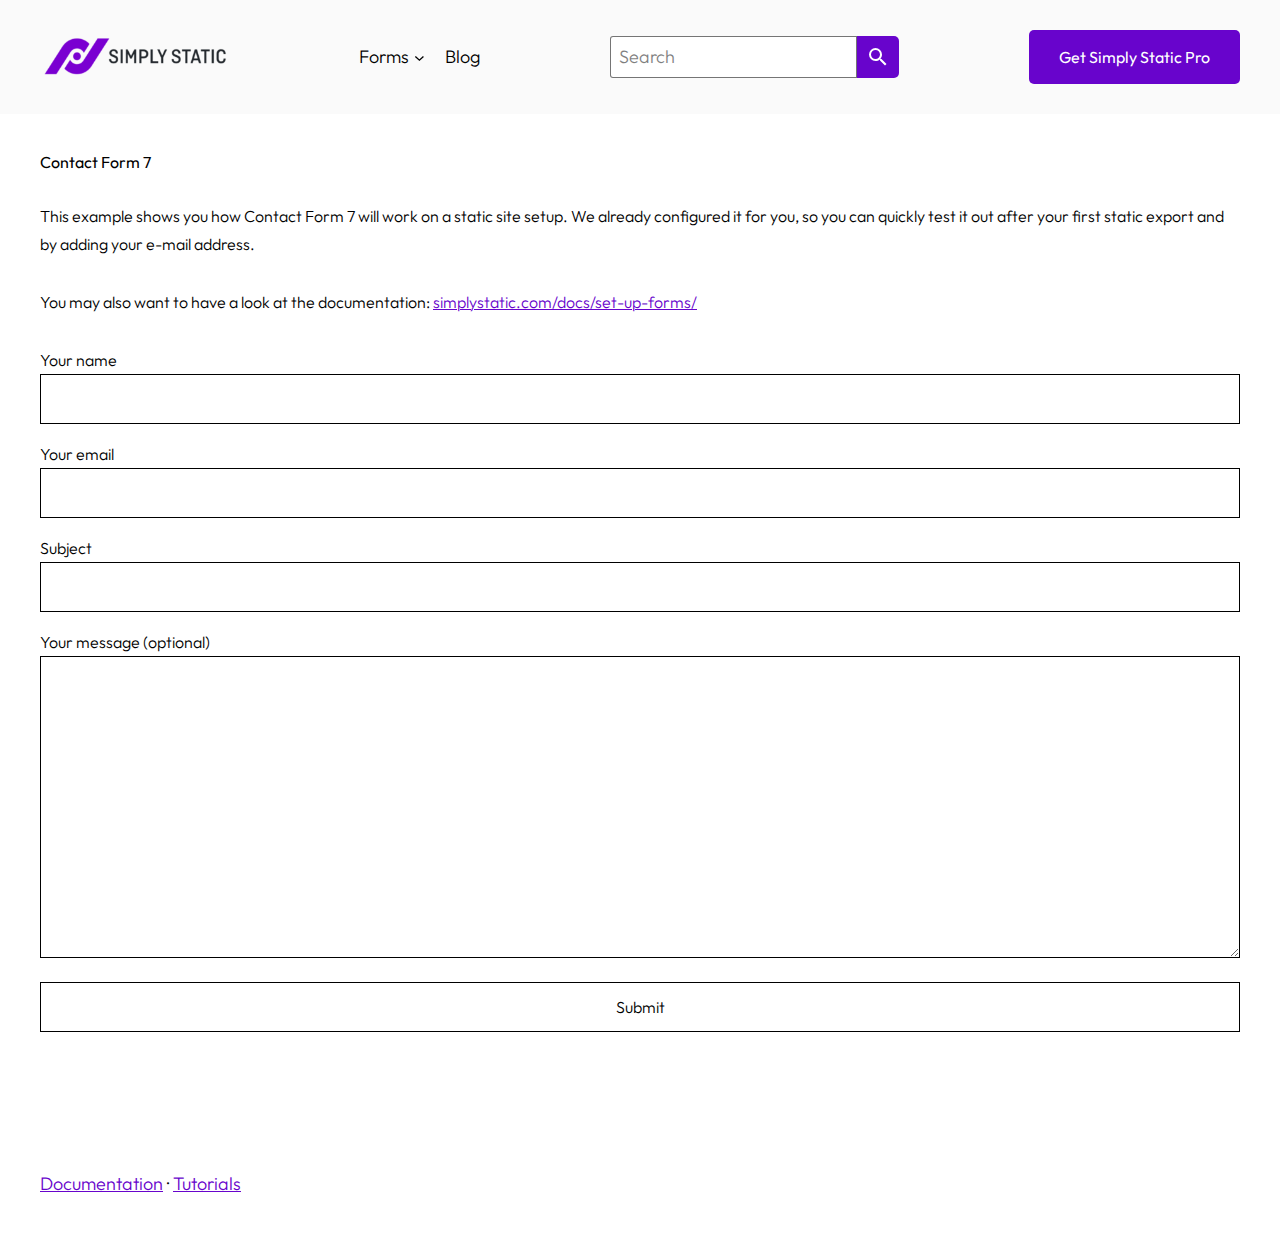
<file: contact-form-7/index.html>
<!DOCTYPE html><html lang=en-US><head><meta charset=UTF-8><meta content="width=device-width, initial-scale=1" name=viewport><meta content="index, follow, max-image-preview:large, max-snippet:-1, max-video-preview:-1" name=robots><link href=https://us-tactics-giju.instawp.xyz/contact-form-7/ rel=canonical><meta content=en_US property=og:locale><meta content=article property=og:type><meta content="Contact Form 7 - brainiest-caracal-f97e97.instawp.xyz" property=og:title><meta content="Contact Form 7 This example shows you how Contact Form 7 will work on a static site setup. We already configured it for you, so you can quickly test it out after your first static export and by adding your e-mail address. You may also want to have a look at the documentation: simplystatic.com/docs/set-up-forms/" property=og:description><meta content=https://us-tactics-giju.instawp.xyz/contact-form-7/ property=og:url><meta content=brainiest-caracal-f97e97.instawp.xyz property=og:site_name><meta content=2023-03-24T09:47:35+00:00 property=article:modified_time><meta content=summary_large_image name=twitter:card><meta content="Est. reading time" name=twitter:label1><meta content="1 minute" name=twitter:data1><script class=yoast-schema-graph type=application/ld+json>{"@context":"https://schema.org","@graph":[{"@type":"WebPage","@id":"https://us-tactics-giju.instawp.xyz/contact-form-7/","url":"https://us-tactics-giju.instawp.xyz/contact-form-7/","name":"Contact Form 7 - brainiest-caracal-f97e97.instawp.xyz","isPartOf":{"@id":"https://us-tactics-giju.instawp.xyz/#website"},"datePublished":"2023-03-24T09:39:40+00:00","dateModified":"2023-03-24T09:47:35+00:00","breadcrumb":{"@id":"https://us-tactics-giju.instawp.xyz/contact-form-7/#breadcrumb"},"inLanguage":"en-US","potentialAction":[{"@type":"ReadAction","target":["https://us-tactics-giju.instawp.xyz/contact-form-7/"]}]},{"@type":"BreadcrumbList","@id":"https://us-tactics-giju.instawp.xyz/contact-form-7/#breadcrumb","itemListElement":[{"@type":"ListItem","position":1,"name":"Home","item":"https://us-tactics-giju.instawp.xyz/"},{"@type":"ListItem","position":2,"name":"Contact Form 7"}]},{"@type":"WebSite","@id":"https://us-tactics-giju.instawp.xyz/#website","url":"https://us-tactics-giju.instawp.xyz/","name":"brainiest-caracal-f97e97.instawp.xyz","description":"","publisher":{"@id":"https://us-tactics-giju.instawp.xyz/#organization"},"potentialAction":[{"@type":"SearchAction","target":{"@type":"EntryPoint","urlTemplate":"https://us-tactics-giju.instawp.xyz/?s={search_term_string}"},"query-input":"required name=search_term_string"}],"inLanguage":"en-US"},{"@type":"Organization","@id":"https://us-tactics-giju.instawp.xyz/#organization","name":"brainiest-caracal-f97e97.instawp.xyz","url":"https://us-tactics-giju.instawp.xyz/","logo":{"@type":"ImageObject","inLanguage":"en-US","@id":"https://us-tactics-giju.instawp.xyz/#/schema/logo/image/","url":"/wp-content/uploads/2023/03/simply-static-logo.png","contentUrl":"/wp-content/uploads/2023/03/simply-static-logo.png","width":300,"height":72,"caption":"brainiest-caracal-f97e97.instawp.xyz"},"image":{"@id":"https://us-tactics-giju.instawp.xyz/#/schema/logo/image/"}}]}</script><title>Contact Form 7 - brainiest-caracal-f97e97.instawp.xyz</title><link href=/feed/ rel=alternate title="brainiest-caracal-f97e97.instawp.xyz &raquo; Feed" type=application/rss+xml><link href=/comments/feed/ rel=alternate title="brainiest-caracal-f97e97.instawp.xyz &raquo; Comments Feed" type=application/rss+xml><script>window._wpemojiSettings={"baseUrl":"https:\/\/s.w.org\/images\/core\/emoji\/14.0.0\/72x72\/","ext":".png","svgUrl":"https:\/\/s.w.org\/images\/core\/emoji\/14.0.0\/svg\/","svgExt":".svg","source":{"concatemoji":"\/wp-includes\/js\/wp-emoji-release.min.js?ver=6.4.2"}};
/*! This file is auto-generated */!function(i,n){var o,s,e;function c(e){try{var t={supportTests:e,timestamp:(new Date).valueOf()};sessionStorage.setItem(o,JSON.stringify(t))}catch(e){}}function p(e,t,n){e.clearRect(0,0,e.canvas.width,e.canvas.height),e.fillText(t,0,0);var t=new Uint32Array(e.getImageData(0,0,e.canvas.width,e.canvas.height).data),r=(e.clearRect(0,0,e.canvas.width,e.canvas.height),e.fillText(n,0,0),new Uint32Array(e.getImageData(0,0,e.canvas.width,e.canvas.height).data));return t.every(function(e,t){return e===r[t]})}function u(e,t,n){switch(t){case"flag":return n(e,"🏳️‍⚧️","🏳️​⚧️")?!1:!n(e,"🇺🇳","🇺​🇳")&&!n(e,"🏴󠁧󠁢󠁥󠁮󠁧󠁿","🏴​󠁧​󠁢​󠁥​󠁮​󠁧​󠁿");case"emoji":return!n(e,"🫱🏻‍🫲🏿","🫱🏻​🫲🏿")}return!1}function f(e,t,n){var r="undefined"!=typeof WorkerGlobalScope&&self instanceof WorkerGlobalScope?new OffscreenCanvas(300,150):i.createElement("canvas"),a=r.getContext("2d",{willReadFrequently:!0}),o=(a.textBaseline="top",a.font="600 32px Arial",{});return e.forEach(function(e){o[e]=t(a,e,n)}),o}function t(e){var t=i.createElement("script");t.src=e,t.defer=!0,i.head.appendChild(t)}"undefined"!=typeof Promise&&(o="wpEmojiSettingsSupports",s=["flag","emoji"],n.supports={everything:!0,everythingExceptFlag:!0},e=new Promise(function(e){i.addEventListener("DOMContentLoaded",e,{once:!0})}),new Promise(function(t){var n=function(){try{var e=JSON.parse(sessionStorage.getItem(o));if("object"==typeof e&&"number"==typeof e.timestamp&&(new Date).valueOf()<e.timestamp+604800&&"object"==typeof e.supportTests)return e.supportTests}catch(e){}return null}();if(!n){if("undefined"!=typeof Worker&&"undefined"!=typeof OffscreenCanvas&&"undefined"!=typeof URL&&URL.createObjectURL&&"undefined"!=typeof Blob)try{var e="postMessage("+f.toString()+"("+[JSON.stringify(s),u.toString(),p.toString()].join(",")+"));",r=new Blob([e],{type:"text/javascript"}),a=new Worker(URL.createObjectURL(r),{name:"wpTestEmojiSupports"});return void(a.onmessage=function(e){c(n=e.data),a.terminate(),t(n)})}catch(e){}c(n=f(s,u,p))}t(n)}).then(function(e){for(var t in e)n.supports[t]=e[t],n.supports.everything=n.supports.everything&&n.supports[t],"flag"!==t&&(n.supports.everythingExceptFlag=n.supports.everythingExceptFlag&&n.supports[t]);n.supports.everythingExceptFlag=n.supports.everythingExceptFlag&&!n.supports.flag,n.DOMReady=!1,n.readyCallback=function(){n.DOMReady=!0}}).then(function(){return e}).then(function(){var e;n.supports.everything||(n.readyCallback(),(e=n.source||{}).concatemoji?t(e.concatemoji):e.wpemoji&&e.twemoji&&(t(e.twemoji),t(e.wpemoji)))}))}((window,document),window._wpemojiSettings);</script><style id=wp-block-site-logo-inline-css>.wp-block-site-logo{box-sizing:border-box;line-height:0}.wp-block-site-logo a{display:inline-block;line-height:0}.wp-block-site-logo.is-default-size img{height:auto;width:120px}.wp-block-site-logo img{height:auto;max-width:100%}.wp-block-site-logo a,.wp-block-site-logo img{border-radius:inherit}.wp-block-site-logo.aligncenter{margin-left:auto;margin-right:auto;text-align:center}.wp-block-site-logo.is-style-rounded{border-radius:9999px}</style><style id=wp-block-navigation-link-inline-css>.wp-block-navigation .wp-block-navigation-item__label{overflow-wrap:break-word}.wp-block-navigation .wp-block-navigation-item__description{display:none}</style><link href="/wp-includes/blocks/navigation/style.min.css?ver=6.4.2" id=wp-block-navigation-css rel=stylesheet><style id=wp-block-navigation-inline-css>.wp-block-navigation{font-size:var(--wp--preset--font-size--small)}.wp-block-navigation a:where(:not(.wp-element-button)){color:inherit;text-decoration:none}</style><style id=wp-block-search-inline-css>.wp-block-search__button{margin-left:10px;word-break:normal}.wp-block-search__button.has-icon{line-height:0}.wp-block-search__button svg{fill:currentColor;min-height:24px;min-width:24px;vertical-align:text-bottom}:where(.wp-block-search__button){border:1px solid #ccc;padding:6px 10px}.wp-block-search__inside-wrapper{display:flex;flex:auto;flex-wrap:nowrap;max-width:100%}.wp-block-search__label{width:100%}.wp-block-search__input{-webkit-appearance:initial;appearance:none;border:1px solid #949494;flex-grow:1;margin-left:0;margin-right:0;min-width:3rem;padding:8px;text-decoration:unset!important}.wp-block-search.wp-block-search__button-only .wp-block-search__button{flex-shrink:0;margin-left:0;max-width:calc(100%-100px)}:where(.wp-block-search__button-inside .wp-block-search__inside-wrapper){border:1px solid #949494;box-sizing:border-box;padding:4px}:where(.wp-block-search__button-inside .wp-block-search__inside-wrapper) .wp-block-search__input{border:0;border-radius:0;padding:0 4px}:where(.wp-block-search__button-inside .wp-block-search__inside-wrapper) .wp-block-search__input:focus{outline:0}:where(.wp-block-search__button-inside .wp-block-search__inside-wrapper) :where(.wp-block-search__button){padding:4px 8px}.wp-block-search.aligncenter .wp-block-search__inside-wrapper{margin:auto}.wp-block-search__button-behavior-expand .wp-block-search__inside-wrapper{min-width:0!important;transition-property:width}.wp-block-search__button-behavior-expand .wp-block-search__input{flex-basis:100%;transition-duration:.3s}.wp-block-search__button-behavior-expand.wp-block-search__searchfield-hidden,.wp-block-search__button-behavior-expand.wp-block-search__searchfield-hidden .wp-block-search__inside-wrapper{overflow:hidden}.wp-block-search__button-behavior-expand.wp-block-search__searchfield-hidden .wp-block-search__input{border-left-width:0!important;border-right-width:0!important;flex-basis:0;flex-grow:0;margin:0;min-width:0!important;padding-left:0!important;padding-right:0!important;width:0!important}.wp-block[data-align=right] .wp-block-search__button-behavior-expand .wp-block-search__inside-wrapper{float:right}</style><style id=wp-block-button-inline-css>.wp-block-button__link{box-sizing:border-box;cursor:pointer;display:inline-block;text-align:center;word-break:break-word}.wp-block-button__link.aligncenter{text-align:center}.wp-block-button__link.alignright{text-align:right}:where(.wp-block-button__link){border-radius:9999px;box-shadow:none;padding:calc(.667em+2px) calc(1.333em+2px);text-decoration:none}.wp-block-button[style*=text-decoration] .wp-block-button__link{text-decoration:inherit}.wp-block-buttons>.wp-block-button.has-custom-width{max-width:none}.wp-block-buttons>.wp-block-button.has-custom-width .wp-block-button__link{width:100%}.wp-block-buttons>.wp-block-button.has-custom-font-size .wp-block-button__link{font-size:inherit}.wp-block-buttons>.wp-block-button.wp-block-button__width-25{width:calc(25%-var(--wp--style--block-gap,.5em)*.75)}.wp-block-buttons>.wp-block-button.wp-block-button__width-50{width:calc(50%-var(--wp--style--block-gap,.5em)*.5)}.wp-block-buttons>.wp-block-button.wp-block-button__width-75{width:calc(75%-var(--wp--style--block-gap,.5em)*.25)}.wp-block-buttons>.wp-block-button.wp-block-button__width-100{flex-basis:100%;width:100%}.wp-block-buttons.is-vertical>.wp-block-button.wp-block-button__width-25{width:25%}.wp-block-buttons.is-vertical>.wp-block-button.wp-block-button__width-50{width:50%}.wp-block-buttons.is-vertical>.wp-block-button.wp-block-button__width-75{width:75%}.wp-block-button.is-style-squared,.wp-block-button__link.wp-block-button.is-style-squared{border-radius:0}.wp-block-button.no-border-radius,.wp-block-button__link.no-border-radius{border-radius:0!important}.wp-block-button .wp-block-button__link.is-style-outline,.wp-block-button.is-style-outline>.wp-block-button__link{border:2px solid;padding:.667em 1.333em}.wp-block-button .wp-block-button__link.is-style-outline:not(.has-text-color),.wp-block-button.is-style-outline>.wp-block-button__link:not(.has-text-color){color:currentColor}.wp-block-button .wp-block-button__link.is-style-outline:not(.has-background),.wp-block-button.is-style-outline>.wp-block-button__link:not(.has-background){background-color:transparent;background-image:none}.wp-block-button .wp-block-button__link:where(.has-border-color){border-width:initial}.wp-block-button .wp-block-button__link:where([style*=border-top-color]){border-top-width:medium}.wp-block-button .wp-block-button__link:where([style*=border-right-color]){border-right-width:medium}.wp-block-button .wp-block-button__link:where([style*=border-bottom-color]){border-bottom-width:medium}.wp-block-button .wp-block-button__link:where([style*=border-left-color]){border-left-width:medium}.wp-block-button .wp-block-button__link:where([style*=border-style]){border-width:initial}.wp-block-button .wp-block-button__link:where([style*=border-top-style]){border-top-width:medium}.wp-block-button .wp-block-button__link:where([style*=border-right-style]){border-right-width:medium}.wp-block-button .wp-block-button__link:where([style*=border-bottom-style]){border-bottom-width:medium}.wp-block-button .wp-block-button__link:where([style*=border-left-style]){border-left-width:medium}.is-style-outline.is-style-outline.wp-block-button .wp-block-button__link{border-color:currentColor;border-width:1px;border-style:solid;padding-top:14px;padding-right:29px;padding-bottom:14px;padding-left:29px}</style><style id=wp-block-buttons-inline-css>.wp-block-buttons.is-vertical{flex-direction:column}.wp-block-buttons.is-vertical>.wp-block-button:last-child{margin-bottom:0}.wp-block-buttons>.wp-block-button{display:inline-block;margin:0}.wp-block-buttons.is-content-justification-left{justify-content:flex-start}.wp-block-buttons.is-content-justification-left.is-vertical{align-items:flex-start}.wp-block-buttons.is-content-justification-center{justify-content:center}.wp-block-buttons.is-content-justification-center.is-vertical{align-items:center}.wp-block-buttons.is-content-justification-right{justify-content:flex-end}.wp-block-buttons.is-content-justification-right.is-vertical{align-items:flex-end}.wp-block-buttons.is-content-justification-space-between{justify-content:space-between}.wp-block-buttons.aligncenter{text-align:center}.wp-block-buttons:not(.is-content-justification-space-between,.is-content-justification-right,.is-content-justification-left,.is-content-justification-center) .wp-block-button.aligncenter{margin-left:auto;margin-right:auto;width:100%}.wp-block-buttons[style*=text-decoration] .wp-block-button,.wp-block-buttons[style*=text-decoration] .wp-block-button__link{text-decoration:inherit}.wp-block-buttons.has-custom-font-size .wp-block-button__link{font-size:inherit}.wp-block-button.aligncenter{text-align:center}.wp-block-buttons-is-layout-flow>:first-child:first-child{margin-block-start:0}.wp-block-buttons-is-layout-flow>:last-child:last-child{margin-block-end:0}.wp-block-buttons-is-layout-flow>*{margin-block-start:10px;margin-block-end:0}.wp-block-buttons-is-layout-constrained>:first-child:first-child{margin-block-start:0}.wp-block-buttons-is-layout-constrained>:last-child:last-child{margin-block-end:0}.wp-block-buttons-is-layout-constrained>*{margin-block-start:10px;margin-block-end:0}.wp-block-buttons-is-layout-flex{gap:10px}.wp-block-buttons-is-layout-grid{gap:10px}</style><style id=wp-block-group-inline-css>.wp-block-group{box-sizing:border-box}</style><style id=wp-block-template-part-inline-css>.wp-block-template-part{margin-top:0}</style><style id=wp-block-heading-inline-css>h1.has-background,h2.has-background,h3.has-background,h4.has-background,h5.has-background,h6.has-background{padding:1.25em 2.375em}h1.has-text-align-left[style*=writing-mode]:where([style*=vertical-lr]),h1.has-text-align-right[style*=writing-mode]:where([style*=vertical-rl]),h2.has-text-align-left[style*=writing-mode]:where([style*=vertical-lr]),h2.has-text-align-right[style*=writing-mode]:where([style*=vertical-rl]),h3.has-text-align-left[style*=writing-mode]:where([style*=vertical-lr]),h3.has-text-align-right[style*=writing-mode]:where([style*=vertical-rl]),h4.has-text-align-left[style*=writing-mode]:where([style*=vertical-lr]),h4.has-text-align-right[style*=writing-mode]:where([style*=vertical-rl]),h5.has-text-align-left[style*=writing-mode]:where([style*=vertical-lr]),h5.has-text-align-right[style*=writing-mode]:where([style*=vertical-rl]),h6.has-text-align-left[style*=writing-mode]:where([style*=vertical-lr]),h6.has-text-align-right[style*=writing-mode]:where([style*=vertical-rl]){rotate:180deg}</style><style id=wp-block-paragraph-inline-css>.is-small-text{font-size:.875em}.is-regular-text{font-size:1em}.is-large-text{font-size:2.25em}.is-larger-text{font-size:3em}.has-drop-cap:not(:focus):first-letter{float:left;font-size:8.4em;font-style:normal;font-weight:100;line-height:.68;margin:.05em .1em 0 0;text-transform:uppercase}body.rtl .has-drop-cap:not(:focus):first-letter{float:none;margin-left:.1em}p.has-drop-cap.has-background{overflow:hidden}p.has-background{padding:1.25em 2.375em}:where(p.has-text-color:not(.has-link-color)) a{color:inherit}p.has-text-align-left[style*="writing-mode:vertical-lr"],p.has-text-align-right[style*="writing-mode:vertical-rl"]{rotate:180deg}</style><style id=wp-emoji-styles-inline-css>img.wp-smiley,img.emoji{display:inline!important;border:0!important;box-shadow:none!important;height:1em!important;width:1em!important;margin:0 .07em!important;vertical-align:-.1em!important;background:none!important;padding:0!important}</style><style id=wp-block-library-inline-css>:root{--wp-admin-theme-color:#007cba;--wp-admin-theme-color--rgb:0,124,186;--wp-admin-theme-color-darker-10:#006ba1;--wp-admin-theme-color-darker-10--rgb:0,107,161;--wp-admin-theme-color-darker-20:#005a87;--wp-admin-theme-color-darker-20--rgb:0,90,135;--wp-admin-border-width-focus:2px;--wp-block-synced-color:#7a00df;--wp-block-synced-color--rgb:122,0,223}@media (min-resolution:192dpi){:root{--wp-admin-border-width-focus:1.5px}}.wp-element-button{cursor:pointer}:root{--wp--preset--font-size--normal:16px;--wp--preset--font-size--huge:42px}:root .has-very-light-gray-background-color{background-color:#eee}:root .has-very-dark-gray-background-color{background-color:#313131}:root .has-very-light-gray-color{color:#eee}:root .has-very-dark-gray-color{color:#313131}:root .has-vivid-green-cyan-to-vivid-cyan-blue-gradient-background{background:linear-gradient(135deg,#00d084,#0693e3)}:root .has-purple-crush-gradient-background{background:linear-gradient(135deg,#34e2e4,#4721fb 50%,#ab1dfe)}:root .has-hazy-dawn-gradient-background{background:linear-gradient(135deg,#faaca8,#dad0ec)}:root .has-subdued-olive-gradient-background{background:linear-gradient(135deg,#fafae1,#67a671)}:root .has-atomic-cream-gradient-background{background:linear-gradient(135deg,#fdd79a,#004a59)}:root .has-nightshade-gradient-background{background:linear-gradient(135deg,#330968,#31cdcf)}:root .has-midnight-gradient-background{background:linear-gradient(135deg,#020381,#2874fc)}.has-regular-font-size{font-size:1em}.has-larger-font-size{font-size:2.625em}.has-normal-font-size{font-size:var(--wp--preset--font-size--normal)}.has-huge-font-size{font-size:var(--wp--preset--font-size--huge)}.has-text-align-center{text-align:center}.has-text-align-left{text-align:left}.has-text-align-right{text-align:right}#end-resizable-editor-section{display:none}.aligncenter{clear:both}.items-justified-left{justify-content:flex-start}.items-justified-center{justify-content:center}.items-justified-right{justify-content:flex-end}.items-justified-space-between{justify-content:space-between}.screen-reader-text{clip:rect(1px,1px,1px,1px);word-wrap:normal!important;border:0;-webkit-clip-path:inset(50%);clip-path:inset(50%);height:1px;margin:-1px;overflow:hidden;padding:0;position:absolute;width:1px}.screen-reader-text:focus{clip:auto!important;background-color:#ddd;-webkit-clip-path:none;clip-path:none;color:#444;display:block;font-size:1em;height:auto;left:5px;line-height:normal;padding:15px 23px 14px;text-decoration:none;top:5px;width:auto;z-index:100000}html :where(.has-border-color){border-style:solid}html :where([style*=border-top-color]){border-top-style:solid}html :where([style*=border-right-color]){border-right-style:solid}html :where([style*=border-bottom-color]){border-bottom-style:solid}html :where([style*=border-left-color]){border-left-style:solid}html :where([style*=border-width]){border-style:solid}html :where([style*=border-top-width]){border-top-style:solid}html :where([style*=border-right-width]){border-right-style:solid}html :where([style*=border-bottom-width]){border-bottom-style:solid}html :where([style*=border-left-width]){border-left-style:solid}html :where(img[class*=wp-image-]){height:auto;max-width:100%}:where(figure){margin:0 0 1em}html :where(.is-position-sticky){--wp-admin--admin-bar--position-offset:var(--wp-admin--admin-bar--height,0px)}@media screen and (max-width:600px){html :where(.is-position-sticky){--wp-admin--admin-bar--position-offset:0}}</style><style id=global-styles-inline-css>body{--wp--preset--color--black:#000;--wp--preset--color--cyan-bluish-gray:#abb8c3;--wp--preset--color--white:#fff;--wp--preset--color--pale-pink:#f78da7;--wp--preset--color--vivid-red:#cf2e2e;--wp--preset--color--luminous-vivid-orange:#ff6900;--wp--preset--color--luminous-vivid-amber:#fcb900;--wp--preset--color--light-green-cyan:#7bdcb5;--wp--preset--color--vivid-green-cyan:#00d084;--wp--preset--color--pale-cyan-blue:#8ed1fc;--wp--preset--color--vivid-cyan-blue:#0693e3;--wp--preset--color--vivid-purple:#9b51e0;--wp--preset--color--base:#fff;--wp--preset--color--contrast:#000;--wp--preset--color--primary:#00f;--wp--preset--color--secondary:#000099;--wp--preset--color--neutral:#eee;--wp--preset--gradient--vivid-cyan-blue-to-vivid-purple:linear-gradient(135deg,rgba(6,147,227,1) 0,rgb(155,81,224) 100%);--wp--preset--gradient--light-green-cyan-to-vivid-green-cyan:linear-gradient(135deg,rgb(122,220,180) 0,rgb(0,208,130) 100%);--wp--preset--gradient--luminous-vivid-amber-to-luminous-vivid-orange:linear-gradient(135deg,rgba(252,185,0,1) 0,rgba(255,105,0,1) 100%);--wp--preset--gradient--luminous-vivid-orange-to-vivid-red:linear-gradient(135deg,rgba(255,105,0,1) 0,rgb(207,46,46) 100%);--wp--preset--gradient--very-light-gray-to-cyan-bluish-gray:linear-gradient(135deg,rgb(238,238,238) 0,rgb(169,184,195) 100%);--wp--preset--gradient--cool-to-warm-spectrum:linear-gradient(135deg,rgb(74,234,220) 0,rgb(151,120,209) 20%,rgb(207,42,186) 40%,rgb(238,44,130) 60%,rgb(251,105,98) 80%,rgb(254,248,76) 100%);--wp--preset--gradient--blush-light-purple:linear-gradient(135deg,rgb(255,206,236) 0,rgb(152,150,240) 100%);--wp--preset--gradient--blush-bordeaux:linear-gradient(135deg,rgb(254,205,165) 0,rgb(254,45,45) 50%,rgb(107,0,62) 100%);--wp--preset--gradient--luminous-dusk:linear-gradient(135deg,rgb(255,203,112) 0,rgb(199,81,192) 50%,rgb(65,88,208) 100%);--wp--preset--gradient--pale-ocean:linear-gradient(135deg,rgb(255,245,203) 0,rgb(182,227,212) 50%,rgb(51,167,181) 100%);--wp--preset--gradient--electric-grass:linear-gradient(135deg,rgb(202,248,128) 0,rgb(113,206,126) 100%);--wp--preset--gradient--midnight:linear-gradient(135deg,rgb(2,3,129) 0,rgb(40,116,252) 100%);--wp--preset--gradient--primary-contrast:linear-gradient(0deg,var(--wp--preset--color--primary) 0,var(--wp--preset--color--contrast) 100%);--wp--preset--font-size--small:18px;--wp--preset--font-size--medium:clamp(18px,1.125rem+((1vw-3.2px) * .227),20px);--wp--preset--font-size--large:clamp(20px,1.25rem+((1vw-3.2px) * .455),24px);--wp--preset--font-size--x-large:clamp(24px,1.5rem+((1vw-3.2px) * .682),30px);--wp--preset--font-size--x-small:16px;--wp--preset--font-size--max-36:clamp(30px,1.875rem+((1vw-3.2px) * .682),36px);--wp--preset--font-size--max-48:clamp(36px,2.25rem+((1vw-3.2px) * 1.364),48px);--wp--preset--font-size--max-60:clamp(42px,2.625rem+((1vw-3.2px) * 2.045),60px);--wp--preset--font-size--max-72:clamp(48px,3rem+((1vw-3.2px) * 2.727),72px);--wp--preset--font-family--primary:Outfit,sans-serif;--wp--preset--font-family--system-font:-apple-system,BlinkMacSystemFont,'Segoe UI',Roboto,Oxygen-Sans,Ubuntu,Cantarell,'Helvetica Neue',sans-serif;--wp--preset--font-family--monospace:monospace;--wp--preset--spacing--20:.44rem;--wp--preset--spacing--30:.67rem;--wp--preset--spacing--40:1rem;--wp--preset--spacing--50:1.5rem;--wp--preset--spacing--60:2.25rem;--wp--preset--spacing--70:3.38rem;--wp--preset--spacing--80:5.06rem;--wp--preset--spacing--x-small:20px;--wp--preset--spacing--small:clamp(30px,4vw,40px);--wp--preset--spacing--medium:clamp(40px,6vw,60px);--wp--preset--spacing--large:clamp(50px,8vw,80px);--wp--preset--spacing--x-large:clamp(60px,10vw,100px);--wp--preset--shadow--natural:6px 6px 9px rgba(0,0,0,.2);--wp--preset--shadow--deep:12px 12px 50px rgba(0,0,0,.4);--wp--preset--shadow--sharp:6px 6px 0 rgba(0,0,0,.2);--wp--preset--shadow--outlined:6px 6px 0 -3px rgba(255,255,255,1),6px 6px rgba(0,0,0,1);--wp--preset--shadow--crisp:6px 6px 0 rgba(0,0,0,1);--wp--preset--shadow--light:0 0 50px rgb(10,10,10,.1);;--wp--preset--shadow--solid:5px 5px 0 rgb(10,10,10,1);--wp--custom--font-weight--thin:100;--wp--custom--font-weight--extra-light:200;--wp--custom--font-weight--light:300;--wp--custom--font-weight--regular:400;--wp--custom--font-weight--medium:500;--wp--custom--font-weight--semi-bold:600;--wp--custom--font-weight--bold:700;--wp--custom--font-weight--extra-bold:800;--wp--custom--font-weight--black:900;--wp--custom--line-height--body:1.75;--wp--custom--line-height--heading:1.1;--wp--custom--line-height--medium:1.5;--wp--custom--line-height--one:1;--wp--custom--spacing--gap:30px}.wp-block-button .wp-block-button__link{--wp--preset--spacing--x-small:10px;--wp--preset--spacing--small:15px;--wp--preset--spacing--medium:20px;--wp--preset--spacing--large:30px;--wp--preset--spacing--x-large:40px}body{margin:0;--wp--style--global--content-size:1200px;--wp--style--global--wide-size:1200px}.wp-site-blocks{padding-top:var(--wp--style--root--padding-top);padding-bottom:var(--wp--style--root--padding-bottom)}.has-global-padding{padding-right:var(--wp--style--root--padding-right);padding-left:var(--wp--style--root--padding-left)}.has-global-padding :where(.has-global-padding:not(.wp-block-block)){padding-right:0;padding-left:0}.has-global-padding>.alignfull{margin-right:calc(var(--wp--style--root--padding-right) * -1);margin-left:calc(var(--wp--style--root--padding-left) * -1)}.has-global-padding :where(.has-global-padding:not(.wp-block-block))>.alignfull{margin-right:0;margin-left:0}.has-global-padding>.alignfull:where(:not(.has-global-padding):not(.is-layout-flex):not(.is-layout-grid))>:where([class*=wp-block-]:not(.alignfull):not([class*=__]),p,h1,h2,h3,h4,h5,h6,ul,ol){padding-right:var(--wp--style--root--padding-right);padding-left:var(--wp--style--root--padding-left)}.has-global-padding :where(.has-global-padding)>.alignfull:where(:not(.has-global-padding))>:where([class*=wp-block-]:not(.alignfull):not([class*=__]),p,h1,h2,h3,h4,h5,h6,ul,ol){padding-right:0;padding-left:0}.wp-site-blocks>.alignleft{float:left;margin-right:2em}.wp-site-blocks>.alignright{float:right;margin-left:2em}.wp-site-blocks>.aligncenter{justify-content:center;margin-left:auto;margin-right:auto}:where(.wp-site-blocks)>*{margin-block-start:var(--wp--custom--spacing--gap);margin-block-end:0}:where(.wp-site-blocks)>:first-child:first-child{margin-block-start:0}:where(.wp-site-blocks)>:last-child:last-child{margin-block-end:0}body{--wp--style--block-gap:var(--wp--custom--spacing--gap)}:where(body .is-layout-flow)>:first-child:first-child{margin-block-start:0}:where(body .is-layout-flow)>:last-child:last-child{margin-block-end:0}:where(body .is-layout-flow)>*{margin-block-start:var(--wp--custom--spacing--gap);margin-block-end:0}:where(body .is-layout-constrained)>:first-child:first-child{margin-block-start:0}:where(body .is-layout-constrained)>:last-child:last-child{margin-block-end:0}:where(body .is-layout-constrained)>*{margin-block-start:var(--wp--custom--spacing--gap);margin-block-end:0}:where(body .is-layout-flex){gap:var(--wp--custom--spacing--gap)}:where(body .is-layout-grid){gap:var(--wp--custom--spacing--gap)}body .is-layout-flow>.alignleft{float:left;margin-inline-start:0;margin-inline-end:2em}body .is-layout-flow>.alignright{float:right;margin-inline-start:2em;margin-inline-end:0}body .is-layout-flow>.aligncenter{margin-left:auto!important;margin-right:auto!important}body .is-layout-constrained>.alignleft{float:left;margin-inline-start:0;margin-inline-end:2em}body .is-layout-constrained>.alignright{float:right;margin-inline-start:2em;margin-inline-end:0}body .is-layout-constrained>.aligncenter{margin-left:auto!important;margin-right:auto!important}body .is-layout-constrained>:where(:not(.alignleft):not(.alignright):not(.alignfull)){max-width:var(--wp--style--global--content-size);margin-left:auto!important;margin-right:auto!important}body .is-layout-constrained>.alignwide{max-width:var(--wp--style--global--wide-size)}body .is-layout-flex{display:flex}body .is-layout-flex{flex-wrap:wrap;align-items:center}body .is-layout-flex>*{margin:0}body .is-layout-grid{display:grid}body .is-layout-grid>*{margin:0}body{background-color:var(--wp--preset--color--base);color:var(--wp--preset--color--contrast);font-family:var(--wp--preset--font-family--primary);font-size:var(--wp--preset--font-size--medium);font-weight:var(--wp--custom--font-weight--light);line-height:var(--wp--custom--line-height--body);--wp--style--root--padding-top:0;--wp--style--root--padding-right:var(--wp--custom--spacing--gap);--wp--style--root--padding-bottom:0;--wp--style--root--padding-left:var(--wp--custom--spacing--gap)}a:where(:not(.wp-element-button)){color:#6804cc;text-decoration:underline}a:where(:not(.wp-element-button)):hover{color:var(--wp--preset--color--contrast)}h1,h2,h3,h4,h5,h6{font-weight:var(--wp--custom--font-weight--regular);line-height:var(--wp--custom--line-height--heading)}h1{font-size:var(--wp--preset--font-size--max-36)}h2{font-size:var(--wp--preset--font-size--x-large)}h3{font-size:var(--wp--preset--font-size--large)}h4{font-size:var(--wp--preset--font-size--medium)}h5{font-size:var(--wp--preset--font-size--small)}h6{font-size:var(--wp--preset--font-size--small)}.wp-element-button,.wp-block-button__link{background-color:#6804cc;border-radius:5px;border-width:0;color:var(--wp--preset--color--base);font-family:inherit;font-size:var(--wp--preset--font-size--x-small);font-weight:var(--wp--custom--font-weight--regular);line-height:var(--wp--custom--line-height--medium);padding-top:15px;padding-right:30px;padding-bottom:15px;padding-left:30px;text-decoration:none}.wp-element-button:hover,.wp-block-button__link:hover{background-color:var(--wp--preset--color--primary)}.wp-element-caption,.wp-block-audio figcaption,.wp-block-embed figcaption,.wp-block-gallery figcaption,.wp-block-image figcaption,.wp-block-table figcaption,.wp-block-video figcaption{font-size:var(--wp--preset--font-size--small);margin-top:10px;margin-bottom:0}.has-black-color{color:var(--wp--preset--color--black)!important}.has-cyan-bluish-gray-color{color:var(--wp--preset--color--cyan-bluish-gray)!important}.has-white-color{color:var(--wp--preset--color--white)!important}.has-pale-pink-color{color:var(--wp--preset--color--pale-pink)!important}.has-vivid-red-color{color:var(--wp--preset--color--vivid-red)!important}.has-luminous-vivid-orange-color{color:var(--wp--preset--color--luminous-vivid-orange)!important}.has-luminous-vivid-amber-color{color:var(--wp--preset--color--luminous-vivid-amber)!important}.has-light-green-cyan-color{color:var(--wp--preset--color--light-green-cyan)!important}.has-vivid-green-cyan-color{color:var(--wp--preset--color--vivid-green-cyan)!important}.has-pale-cyan-blue-color{color:var(--wp--preset--color--pale-cyan-blue)!important}.has-vivid-cyan-blue-color{color:var(--wp--preset--color--vivid-cyan-blue)!important}.has-vivid-purple-color{color:var(--wp--preset--color--vivid-purple)!important}.has-base-color{color:var(--wp--preset--color--base)!important}.has-contrast-color{color:var(--wp--preset--color--contrast)!important}.has-primary-color{color:var(--wp--preset--color--primary)!important}.has-secondary-color{color:var(--wp--preset--color--secondary)!important}.has-neutral-color{color:var(--wp--preset--color--neutral)!important}.has-black-background-color{background-color:var(--wp--preset--color--black)!important}.has-cyan-bluish-gray-background-color{background-color:var(--wp--preset--color--cyan-bluish-gray)!important}.has-white-background-color{background-color:var(--wp--preset--color--white)!important}.has-pale-pink-background-color{background-color:var(--wp--preset--color--pale-pink)!important}.has-vivid-red-background-color{background-color:var(--wp--preset--color--vivid-red)!important}.has-luminous-vivid-orange-background-color{background-color:var(--wp--preset--color--luminous-vivid-orange)!important}.has-luminous-vivid-amber-background-color{background-color:var(--wp--preset--color--luminous-vivid-amber)!important}.has-light-green-cyan-background-color{background-color:var(--wp--preset--color--light-green-cyan)!important}.has-vivid-green-cyan-background-color{background-color:var(--wp--preset--color--vivid-green-cyan)!important}.has-pale-cyan-blue-background-color{background-color:var(--wp--preset--color--pale-cyan-blue)!important}.has-vivid-cyan-blue-background-color{background-color:var(--wp--preset--color--vivid-cyan-blue)!important}.has-vivid-purple-background-color{background-color:var(--wp--preset--color--vivid-purple)!important}.has-base-background-color{background-color:var(--wp--preset--color--base)!important}.has-contrast-background-color{background-color:var(--wp--preset--color--contrast)!important}.has-primary-background-color{background-color:var(--wp--preset--color--primary)!important}.has-secondary-background-color{background-color:var(--wp--preset--color--secondary)!important}.has-neutral-background-color{background-color:var(--wp--preset--color--neutral)!important}.has-black-border-color{border-color:var(--wp--preset--color--black)!important}.has-cyan-bluish-gray-border-color{border-color:var(--wp--preset--color--cyan-bluish-gray)!important}.has-white-border-color{border-color:var(--wp--preset--color--white)!important}.has-pale-pink-border-color{border-color:var(--wp--preset--color--pale-pink)!important}.has-vivid-red-border-color{border-color:var(--wp--preset--color--vivid-red)!important}.has-luminous-vivid-orange-border-color{border-color:var(--wp--preset--color--luminous-vivid-orange)!important}.has-luminous-vivid-amber-border-color{border-color:var(--wp--preset--color--luminous-vivid-amber)!important}.has-light-green-cyan-border-color{border-color:var(--wp--preset--color--light-green-cyan)!important}.has-vivid-green-cyan-border-color{border-color:var(--wp--preset--color--vivid-green-cyan)!important}.has-pale-cyan-blue-border-color{border-color:var(--wp--preset--color--pale-cyan-blue)!important}.has-vivid-cyan-blue-border-color{border-color:var(--wp--preset--color--vivid-cyan-blue)!important}.has-vivid-purple-border-color{border-color:var(--wp--preset--color--vivid-purple)!important}.has-base-border-color{border-color:var(--wp--preset--color--base)!important}.has-contrast-border-color{border-color:var(--wp--preset--color--contrast)!important}.has-primary-border-color{border-color:var(--wp--preset--color--primary)!important}.has-secondary-border-color{border-color:var(--wp--preset--color--secondary)!important}.has-neutral-border-color{border-color:var(--wp--preset--color--neutral)!important}.has-vivid-cyan-blue-to-vivid-purple-gradient-background{background:var(--wp--preset--gradient--vivid-cyan-blue-to-vivid-purple)!important}.has-light-green-cyan-to-vivid-green-cyan-gradient-background{background:var(--wp--preset--gradient--light-green-cyan-to-vivid-green-cyan)!important}.has-luminous-vivid-amber-to-luminous-vivid-orange-gradient-background{background:var(--wp--preset--gradient--luminous-vivid-amber-to-luminous-vivid-orange)!important}.has-luminous-vivid-orange-to-vivid-red-gradient-background{background:var(--wp--preset--gradient--luminous-vivid-orange-to-vivid-red)!important}.has-very-light-gray-to-cyan-bluish-gray-gradient-background{background:var(--wp--preset--gradient--very-light-gray-to-cyan-bluish-gray)!important}.has-cool-to-warm-spectrum-gradient-background{background:var(--wp--preset--gradient--cool-to-warm-spectrum)!important}.has-blush-light-purple-gradient-background{background:var(--wp--preset--gradient--blush-light-purple)!important}.has-blush-bordeaux-gradient-background{background:var(--wp--preset--gradient--blush-bordeaux)!important}.has-luminous-dusk-gradient-background{background:var(--wp--preset--gradient--luminous-dusk)!important}.has-pale-ocean-gradient-background{background:var(--wp--preset--gradient--pale-ocean)!important}.has-electric-grass-gradient-background{background:var(--wp--preset--gradient--electric-grass)!important}.has-midnight-gradient-background{background:var(--wp--preset--gradient--midnight)!important}.has-primary-contrast-gradient-background{background:var(--wp--preset--gradient--primary-contrast)!important}.has-small-font-size{font-size:var(--wp--preset--font-size--small)!important}.has-medium-font-size{font-size:var(--wp--preset--font-size--medium)!important}.has-large-font-size{font-size:var(--wp--preset--font-size--large)!important}.has-x-large-font-size{font-size:var(--wp--preset--font-size--x-large)!important}.has-x-small-font-size{font-size:var(--wp--preset--font-size--x-small)!important}.has-max-36-font-size{font-size:var(--wp--preset--font-size--max-36)!important}.has-max-48-font-size{font-size:var(--wp--preset--font-size--max-48)!important}.has-max-60-font-size{font-size:var(--wp--preset--font-size--max-60)!important}.has-max-72-font-size{font-size:var(--wp--preset--font-size--max-72)!important}.has-primary-font-family{font-family:var(--wp--preset--font-family--primary)!important}.has-system-font-font-family{font-family:var(--wp--preset--font-family--system-font)!important}.has-monospace-font-family{font-family:var(--wp--preset--font-family--monospace)!important}.wp-block-pullquote p{margin:0}.wp-block-code code{overflow-wrap:normal;overflow-x:scroll;tab-size:4;white-space:pre!important}.wp-block-group.is-style-shadow-light{box-shadow:var(--wp--preset--shadow--light)}.wp-block-group.is-style-shadow-solid{box-shadow:var(--wp--preset--shadow--solid)}.wp-block-image.is-style-shadow-light{box-shadow:var(--wp--preset--shadow--light)}.wp-block-image.is-style-shadow-solid{box-shadow:var(--wp--preset--shadow--solid)}ol.is-style-no-disc,ul.is-style-no-disc{list-style-type:none;padding-left:0}p.has-background{padding:20px 30px}.wp-block-post-comments-form input[type=submit]{width:auto}.wp-block-post-comments-form label{font-size:var(--wp--preset--font-size--x-small)}.wp-block-preformatted{overflow-wrap:normal;overflow-x:scroll;tab-size:4;white-space:pre!important}.wp-block-quote p{margin:0}.wp-block-quote.is-style-shadow-light{box-shadow:var(--wp--preset--shadow--light)}.wp-block-quote.is-style-shadow-solid{box-shadow:var(--wp--preset--shadow--solid)}.wp-block-separator:not(.is-style-wide):not(.is-style-dots){width:100px}.wp-block-social-links.is-style-outline .wp-block-social-link{background-color:transparent;border:1px solid currentColor}.wp-block-table>tableth{border-color:var(--wp--preset--color--contrast)!important}.wp-block-table>table td{border-color:var(--wp--preset--color--contrast)!important}</style><style id=core-block-supports-inline-css>.wp-container-core-navigation-layout-1.wp-container-core-navigation-layout-1{gap:20px}.wp-container-core-group-layout-1.wp-container-core-group-layout-1{justify-content:space-between}.wp-container-core-group-layout-4.wp-container-core-group-layout-4{justify-content:space-between}</style><style id=wp-block-template-skip-link-inline-css>.skip-link.screen-reader-text{border:0;clip:rect(1px,1px,1px,1px);clip-path:inset(50%);height:1px;margin:-1px;overflow:hidden;padding:0;position:absolute!important;width:1px;word-wrap:normal!important}.skip-link.screen-reader-text:focus{background-color:#eee;clip:auto!important;clip-path:none;color:#444;display:block;font-size:1em;height:auto;left:5px;line-height:normal;padding:15px 23px 14px;text-decoration:none;top:5px;width:auto;z-index:100000}</style><link href="/wp-content/plugins/contact-form-7/includes/css/styles.css?ver=5.8.4" id=contact-form-7-css rel=stylesheet><link href="/wp-content/plugins/simply-static-pro/assets/ssp-search.css?ver=1.4.6" id=ssp-search-css rel=stylesheet><link href="/wp-content/themes/frost/style.css?ver=1.0.7" id=frost-css rel=stylesheet><script data-wp-strategy=defer defer id=wp-interactivity-js src="/wp-includes/js/dist/interactivity.min.js?ver=6.4.2"></script><script data-wp-strategy=defer defer id=wp-block-navigation-view-js src="/wp-includes/blocks/navigation/view.min.js?ver=e3d6f3216904b5b42831"></script><link href=/wp-json/ rel=https://api.w.org/><link href=/wp-json/wp/v2/pages/29 rel=alternate type=application/json><link href=/xmlrpc.php?rsd rel=EditURI title=RSD type=application/rsd+xml><meta content="WordPress 6.4.2" name=generator><link href="/?p=29" rel=shortlink><link href="/wp-json/oembed/1.0/embed?url=https%3A%2F%2F%2Fcontact-form-7%2F" rel=alternate type=application/json+oembed><link href="/wp-json/oembed/1.0/embed?url=https%3A%2F%2F%2Fcontact-form-7%2F#038;format=xml" rel=alternate type=text/xml+oembed><meta content=/wp-content/uploads/simply-static/configs/ name=ssp-config-path><style id=wp-fonts-local>@font-face{font-family:Outfit;font-style:normal;font-weight:100 900;font-display:block;src:url(/wp-content/themes/frost/assets/fonts/Outfit-Variable.woff2) format('woff2');font-stretch:normal}</style><link href=/wp-content/uploads/2023/03/simply-static-logo-150x72.png rel=icon sizes=32x32><link href=/wp-content/uploads/2023/03/simply-static-logo.png rel=icon sizes=192x192><link href=/wp-content/uploads/2023/03/simply-static-logo.png rel=apple-touch-icon><meta content=/wp-content/uploads/2023/03/simply-static-logo.png name=msapplication-TileImage> <body class="page page-id-29 page-template-default wp-custom-logo wp-embed-responsive"><div class=wp-site-blocks><header class="site-header wp-block-template-part"><div class="alignfull has-background has-global-padding is-layout-constrained wp-block-group wp-block-group-is-layout-constrained" style=background-color:#fafafa;margin-top:0px;padding-top:30px;padding-bottom:30px><div class="alignwide is-content-justification-space-between is-layout-flex wp-block-group wp-block-group-is-layout-flex wp-container-core-group-layout-1"><div class=wp-block-site-logo><a class=custom-logo-link href=/ rel=home><img alt=brainiest-caracal-f97e97.instawp.xyz class=custom-logo decoding=async height=45 src=/wp-content/uploads/2023/03/simply-static-logo.png width=189></a></div> <nav aria-label="Header navigation" class="is-horizontal is-layout-flex is-responsive wp-block-navigation wp-block-navigation-is-layout-flex wp-container-core-navigation-layout-1" data-wp-context='{"core":{"navigation":{"overlayOpenedBy":[],"type":"overlay","roleAttribute":"","ariaLabel":"Menu"}}}' data-wp-interactive=""><button aria-haspopup=true aria-label="Open menu" class=wp-block-navigation__responsive-container-open data-wp-on--click=actions.core.navigation.openMenuOnClick data-wp-on--keydown=actions.core.navigation.handleMenuKeydown><svg xmlns=http://www.w3.org/2000/svg aria-hidden=true focusable=false height=24 viewbox="0 0 24 24" width=24><rect height=1.5 width=16 x=4 y=7.5></rect><rect height=1.5 width=16 x=4 y=15></rect></svg></button> <div class=wp-block-navigation__responsive-container data-wp-class--has-modal-open=selectors.core.navigation.isMenuOpen data-wp-class--is-menu-open=selectors.core.navigation.isMenuOpen data-wp-effect=effects.core.navigation.initMenu data-wp-on--focusout=actions.core.navigation.handleMenuFocusout data-wp-on--keydown=actions.core.navigation.handleMenuKeydown id=modal-1 tabindex=-1><div class=wp-block-navigation__responsive-close tabindex=-1><div class=wp-block-navigation__responsive-dialog data-wp-bind--aria-label=selectors.core.navigation.ariaLabel data-wp-bind--aria-modal=selectors.core.navigation.ariaModal data-wp-bind--role=selectors.core.navigation.roleAttribute data-wp-effect=effects.core.navigation.focusFirstElement><button aria-label="Close menu" class=wp-block-navigation__responsive-container-close data-wp-on--click=actions.core.navigation.closeMenuOnClick><svg xmlns=http://www.w3.org/2000/svg aria-hidden=true focusable=false height=24 viewbox="0 0 24 24" width=24><path d="M13 11.8l6.1-6.3-1-1-6.1 6.2-6.1-6.2-1 1 6.1 6.3-6.5 6.7 1 1 6.5-6.6 6.5 6.6 1-1z"></path></svg></button> <div class=wp-block-navigation__responsive-container-content id=modal-1-content><ul class="is-responsive wp-block-navigation wp-block-navigation__container"><li class="has-child open-on-hover-click wp-block-navigation-item wp-block-navigation-submenu" data-wp-context="{ &quot;core&quot;: { &quot;navigation&quot;: { &quot;submenuOpenedBy&quot;: {}, &quot;type&quot;: &quot;submenu&quot; } } }" data-wp-effect=effects.core.navigation.initMenu data-wp-interactive="" data-wp-on--focusout=actions.core.navigation.handleMenuFocusout data-wp-on--keydown=actions.core.navigation.handleMenuKeydown data-wp-on--mouseenter=actions.core.navigation.openMenuOnHover data-wp-on--mouseleave=actions.core.navigation.closeMenuOnHover tabindex=-1><a class="current-menu-ancestor wp-block-navigation-item__content" href=#>Forms</a><button aria-expanded=false aria-label="Forms submenu" class="wp-block-navigation-submenu__toggle wp-block-navigation__submenu-icon" data-wp-bind--aria-expanded=selectors.core.navigation.isMenuOpen data-wp-on--click=actions.core.navigation.toggleMenuOnClick><svg xmlns=http://www.w3.org/2000/svg aria-hidden=true fill=none focusable=false height=12 viewbox="0 0 12 12" width=12><path d="M1.50002 4L6.00002 8L10.5 4" stroke-width=1.5></path></svg></button><ul class="wp-block-navigation-submenu wp-block-navigation__submenu-container" data-wp-on--focus=actions.core.navigation.openMenuOnFocus><li class="current-menu-item wp-block-navigation-item wp-block-navigation-link"><a aria-current=page class=wp-block-navigation-item__content href=/contact-form-7/><span class=wp-block-navigation-item__label>Contact Form 7</span></a></ul> <li class="wp-block-navigation-item wp-block-navigation-link"><a class=wp-block-navigation-item__content href=/blog/><span class=wp-block-navigation-item__label>Blog</span></a></ul> </div></div> </div> </div></nav> <form action=/ class="wp-block-search wp-block-search__no-button" method=get role=search><label class="screen-reader-text wp-block-search__label" for=wp-block-search__input-2>Search</label><div class=wp-block-search__inside-wrapper><input class=wp-block-search__input id=wp-block-search__input-2 name=s placeholder="Search site.." required type=search value=""></div> </form> <div class="is-layout-flex wp-block-buttons wp-block-buttons-is-layout-flex"><div class=wp-block-button><a class="wp-block-button__link wp-element-button" href=https://simplystatic.com/simply-static-pro/ rel="noreferrer noopener" target=_blank>Get Simply Static Pro</a></div> </div></div> </div> </header> <main class="is-layout-flow site-content wp-block-group wp-block-group-is-layout-flow" style=margin-top:0;padding-top:40px;padding-bottom:80px><div class="entry-content has-global-padding is-layout-constrained wp-block-post-content wp-block-post-content-is-layout-constrained"><h1 class=wp-block-heading>Contact Form 7</h1> <p>This example shows you how Contact Form 7 will work on a static site setup. We already configured it for you, so you can quickly test it out after your first static export and by adding your e-mail address. <p>You may also want to have a look at the documentation: <a href=https://simplystatic.com/docs/set-up-forms/>simplystatic.com/docs/set-up-forms/</a> <div class=wp-block-contact-form-7-contact-form-selector><div class="no-js wpcf7" dir=ltr id=wpcf7-f36-p29-o1 lang=en-US><div class=screen-reader-response><p aria-atomic=true aria-live=polite role=status> <ul></ul></div> <form action="/contact-form-7/?simply_static_page=188#wpcf7-f36-p29-o1" aria-label="Contact form" class="init wpcf7-form" data-status=init method=post novalidate><div style="display:none;"><input name=_wpcf7 type=hidden value=36> <input name=_wpcf7_version type=hidden value=5.8.4> <input name=_wpcf7_locale type=hidden value=en_US> <input name=_wpcf7_unit_tag type=hidden value=wpcf7-f36-p29-o1> <input name=_wpcf7_container_post type=hidden value=29> <input name=_wpcf7_posted_data_hash type=hidden value=""></div> <p><label> Your name<br> <span class=wpcf7-form-control-wrap data-name=your-name><input aria-invalid=false aria-required=true autocomplete=name class="wpcf7-form-control wpcf7-text wpcf7-validates-as-required" name=your-name size=40 type=text></span></label> <p><label> Your email<br> <span class=wpcf7-form-control-wrap data-name=your-email><input aria-invalid=false aria-required=true autocomplete=email class="wpcf7-email wpcf7-form-control wpcf7-text wpcf7-validates-as-email wpcf7-validates-as-required" name=your-email size=40 type=email value=""></span></label> <p><label> Subject<br> <span class=wpcf7-form-control-wrap data-name=your-subject><input aria-invalid=false aria-required=true class="wpcf7-form-control wpcf7-text wpcf7-validates-as-required" name=your-subject size=40 type=text></span></label> <p><label> Your message (optional)<br> <span class=wpcf7-form-control-wrap data-name=your-message><textarea aria-invalid=false class="wpcf7-form-control wpcf7-textarea" cols=40 name=your-message rows=10></textarea></span></label> <p><input class="has-spinner wpcf7-form-control wpcf7-submit" type=submit value=Submit> <div aria-hidden=true class=wpcf7-response-output></div></form></div> </div></div></main> <footer class="site-footer wp-block-template-part"><div class="alignfull has-global-padding has-small-font-size is-layout-constrained wp-block-group wp-block-group-is-layout-constrained" style=margin-top:0px;padding-top:var(--wp--preset--spacing--small);padding-bottom:var(--wp--preset--spacing--small)><div class="alignwide is-content-justification-space-between is-layout-flex wp-block-group wp-block-group-is-layout-flex wp-container-core-group-layout-4"><p><a href=https://simplystatic.com/docs/>Documentation</a> · <a href=https://simplystatic.com/tutorials/>Tutorials</a> </div> </div> </footer></div> <span class=ssp-id style=display:none>29</span> <span style=display:none><div class=ssp-search><form class=search-form><div class=form-row><div class=search-input-container><input autocomplete=off class="fuse-search search-input" data-noresult="No results found." name=search-input placeholder=Search> <div class=search-auto-complete></div> <button class=search-submit type=submit><svg viewbox="0 0 24 24"><path d="M9.5,3A6.5,6.5 0 0,1 16,9.5C16,11.11 15.41,12.59 14.44,13.73L14.71,14H15.5L20.5,19L19,20.5L14,15.5V14.71L13.73,14.44C12.59,15.41 11.11,16 9.5,16A6.5,6.5 0 0,1 3,9.5A6.5,6.5 0 0,1 9.5,3M9.5,5C7,5 5,7 5,9.5C5,12 7,14 9.5,14C12,14 14,12 14,9.5C14,7 12,5 9.5,5Z"></path> </svg> </button></div> </div> </form> <div class=result></div></div> </span><script id=wp-block-template-skip-link-js-after>(function(){var skipLinkTarget=document.querySelector('main'),sibling,skipLinkTargetID,skipLink;if(!skipLinkTarget){return;}
sibling=document.querySelector('.wp-site-blocks');if(!sibling){return;}
skipLinkTargetID=skipLinkTarget.id;if(!skipLinkTargetID){skipLinkTargetID='wp--skip-link--target';skipLinkTarget.id=skipLinkTargetID;}
skipLink=document.createElement('a');skipLink.classList.add('skip-link','screen-reader-text');skipLink.href='#'+skipLinkTargetID;skipLink.innerHTML='Skip to content';sibling.parentElement.insertBefore(skipLink,sibling);}());</script> <script id=ssp-form-webhook-public-js src="/wp-content/plugins/simply-static-pro/assets/ssp-form-webhook-public.js?ver=1.4.6"></script> <script id=ssp-fuse-js src="/wp-content/plugins/simply-static-pro/assets/fuse.js?ver=1.4.6"></script> <script id=ssp-search-js-extra>var ssp_search={"html":"            <div class=\"ssp-search\">\n                <form class=\"search-form\">\n                    <div class=\"form-row\">\n                        <div class=\"search-input-container\">\n                            <input class=\"search-input fuse-search\" name=\"search-input\"\n                                   placeholder=\"Search\"\n                                   autocomplete=\"off\"\n                                   data-noresult=\"No results found.\">\n                            <div class=\"search-auto-complete\"><\/div>\n                            <button type='submit' class='search-submit'>\n                                <svg viewBox='0 0 24 24'>\n                                    <path d='M9.5,3A6.5,6.5 0 0,1 16,9.5C16,11.11 15.41,12.59 14.44,13.73L14.71,14H15.5L20.5,19L19,20.5L14,15.5V14.71L13.73,14.44C12.59,15.41 11.11,16 9.5,16A6.5,6.5 0 0,1 3,9.5A6.5,6.5 0 0,1 9.5,3M9.5,5C7,5 5,7 5,9.5C5,12 7,14 9.5,14C12,14 14,12 14,9.5C14,7 12,5 9.5,5Z'\/>\n                                <\/svg>\n                            <\/button>\n                        <\/div>\n                    <\/div>\n                <\/form>\n                <div class=\"result\"><\/div>\n            <\/div>\n\t\t\t","use_selector":"1"};</script> <script id=ssp-search-js src="/wp-content/plugins/simply-static-pro/assets/ssp-search.js?ver=1.4.6"></script>
</file>
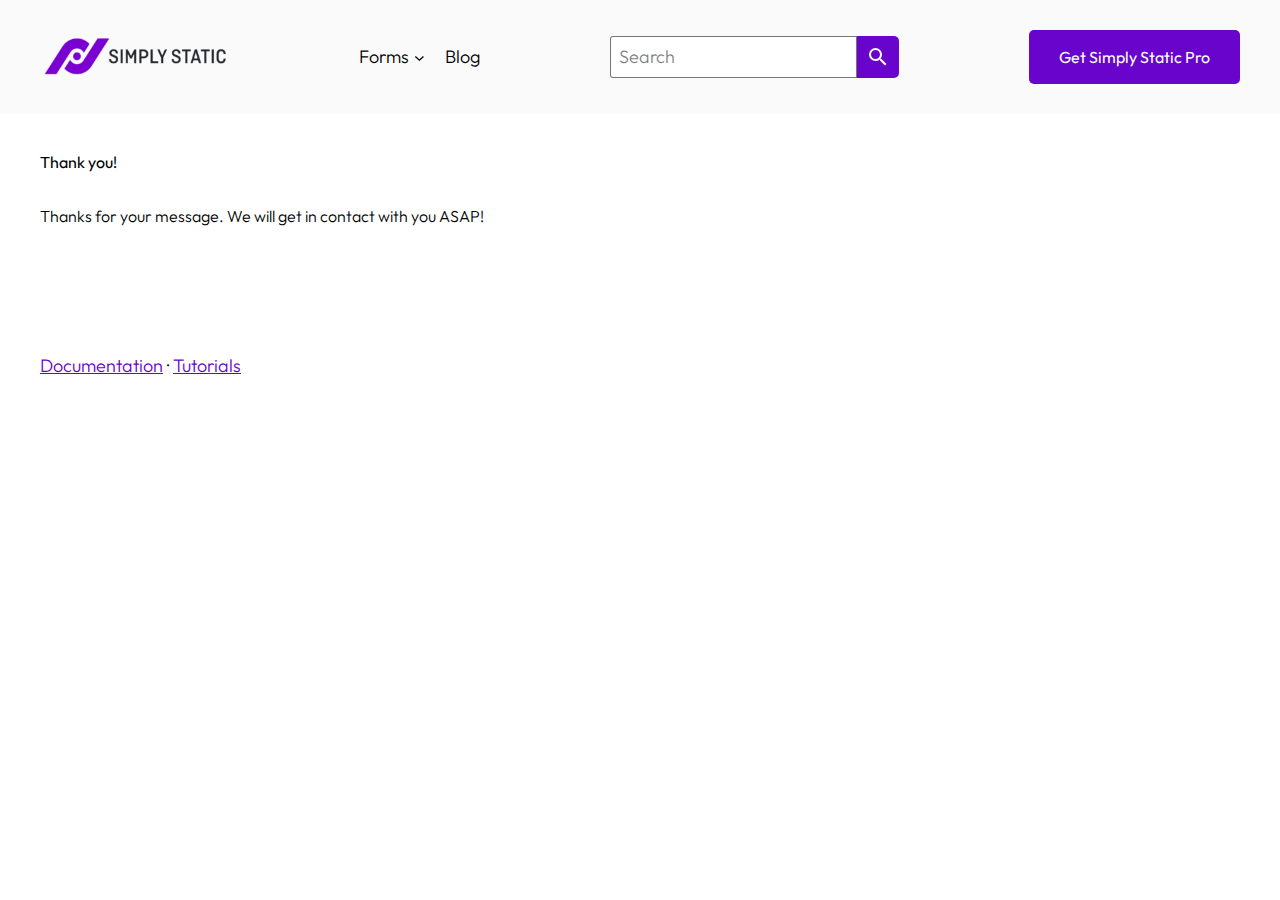
<file: thank-you/index.html>
<!DOCTYPE html><html lang=en-US><head><meta charset=UTF-8><meta content="width=device-width, initial-scale=1" name=viewport><meta content="index, follow, max-image-preview:large, max-snippet:-1, max-video-preview:-1" name=robots><link href=https://us-tactics-giju.instawp.xyz/thank-you/ rel=canonical><meta content=en_US property=og:locale><meta content=article property=og:type><meta content="Thank you - brainiest-caracal-f97e97.instawp.xyz" property=og:title><meta content="Thank you! Thanks for your message. We will get in contact with you ASAP!" property=og:description><meta content=https://us-tactics-giju.instawp.xyz/thank-you/ property=og:url><meta content=brainiest-caracal-f97e97.instawp.xyz property=og:site_name><meta content=2023-03-24T10:57:43+00:00 property=article:modified_time><meta content=summary_large_image name=twitter:card><meta content="Est. reading time" name=twitter:label1><meta content="1 minute" name=twitter:data1><script class=yoast-schema-graph type=application/ld+json>{"@context":"https://schema.org","@graph":[{"@type":"WebPage","@id":"https://us-tactics-giju.instawp.xyz/thank-you/","url":"https://us-tactics-giju.instawp.xyz/thank-you/","name":"Thank you - brainiest-caracal-f97e97.instawp.xyz","isPartOf":{"@id":"https://us-tactics-giju.instawp.xyz/#website"},"datePublished":"2023-03-24T10:57:24+00:00","dateModified":"2023-03-24T10:57:43+00:00","breadcrumb":{"@id":"https://us-tactics-giju.instawp.xyz/thank-you/#breadcrumb"},"inLanguage":"en-US","potentialAction":[{"@type":"ReadAction","target":["https://us-tactics-giju.instawp.xyz/thank-you/"]}]},{"@type":"BreadcrumbList","@id":"https://us-tactics-giju.instawp.xyz/thank-you/#breadcrumb","itemListElement":[{"@type":"ListItem","position":1,"name":"Home","item":"https://us-tactics-giju.instawp.xyz/"},{"@type":"ListItem","position":2,"name":"Thank you"}]},{"@type":"WebSite","@id":"https://us-tactics-giju.instawp.xyz/#website","url":"https://us-tactics-giju.instawp.xyz/","name":"brainiest-caracal-f97e97.instawp.xyz","description":"","publisher":{"@id":"https://us-tactics-giju.instawp.xyz/#organization"},"potentialAction":[{"@type":"SearchAction","target":{"@type":"EntryPoint","urlTemplate":"https://us-tactics-giju.instawp.xyz/?s={search_term_string}"},"query-input":"required name=search_term_string"}],"inLanguage":"en-US"},{"@type":"Organization","@id":"https://us-tactics-giju.instawp.xyz/#organization","name":"brainiest-caracal-f97e97.instawp.xyz","url":"https://us-tactics-giju.instawp.xyz/","logo":{"@type":"ImageObject","inLanguage":"en-US","@id":"https://us-tactics-giju.instawp.xyz/#/schema/logo/image/","url":"/wp-content/uploads/2023/03/simply-static-logo.png","contentUrl":"/wp-content/uploads/2023/03/simply-static-logo.png","width":300,"height":72,"caption":"brainiest-caracal-f97e97.instawp.xyz"},"image":{"@id":"https://us-tactics-giju.instawp.xyz/#/schema/logo/image/"}}]}</script><title>Thank you - brainiest-caracal-f97e97.instawp.xyz</title><link href=/feed/ rel=alternate title="brainiest-caracal-f97e97.instawp.xyz &raquo; Feed" type=application/rss+xml><link href=/comments/feed/ rel=alternate title="brainiest-caracal-f97e97.instawp.xyz &raquo; Comments Feed" type=application/rss+xml><script>window._wpemojiSettings={"baseUrl":"https:\/\/s.w.org\/images\/core\/emoji\/14.0.0\/72x72\/","ext":".png","svgUrl":"https:\/\/s.w.org\/images\/core\/emoji\/14.0.0\/svg\/","svgExt":".svg","source":{"concatemoji":"\/wp-includes\/js\/wp-emoji-release.min.js?ver=6.4.2"}};
/*! This file is auto-generated */!function(i,n){var o,s,e;function c(e){try{var t={supportTests:e,timestamp:(new Date).valueOf()};sessionStorage.setItem(o,JSON.stringify(t))}catch(e){}}function p(e,t,n){e.clearRect(0,0,e.canvas.width,e.canvas.height),e.fillText(t,0,0);var t=new Uint32Array(e.getImageData(0,0,e.canvas.width,e.canvas.height).data),r=(e.clearRect(0,0,e.canvas.width,e.canvas.height),e.fillText(n,0,0),new Uint32Array(e.getImageData(0,0,e.canvas.width,e.canvas.height).data));return t.every(function(e,t){return e===r[t]})}function u(e,t,n){switch(t){case"flag":return n(e,"🏳️‍⚧️","🏳️​⚧️")?!1:!n(e,"🇺🇳","🇺​🇳")&&!n(e,"🏴󠁧󠁢󠁥󠁮󠁧󠁿","🏴​󠁧​󠁢​󠁥​󠁮​󠁧​󠁿");case"emoji":return!n(e,"🫱🏻‍🫲🏿","🫱🏻​🫲🏿")}return!1}function f(e,t,n){var r="undefined"!=typeof WorkerGlobalScope&&self instanceof WorkerGlobalScope?new OffscreenCanvas(300,150):i.createElement("canvas"),a=r.getContext("2d",{willReadFrequently:!0}),o=(a.textBaseline="top",a.font="600 32px Arial",{});return e.forEach(function(e){o[e]=t(a,e,n)}),o}function t(e){var t=i.createElement("script");t.src=e,t.defer=!0,i.head.appendChild(t)}"undefined"!=typeof Promise&&(o="wpEmojiSettingsSupports",s=["flag","emoji"],n.supports={everything:!0,everythingExceptFlag:!0},e=new Promise(function(e){i.addEventListener("DOMContentLoaded",e,{once:!0})}),new Promise(function(t){var n=function(){try{var e=JSON.parse(sessionStorage.getItem(o));if("object"==typeof e&&"number"==typeof e.timestamp&&(new Date).valueOf()<e.timestamp+604800&&"object"==typeof e.supportTests)return e.supportTests}catch(e){}return null}();if(!n){if("undefined"!=typeof Worker&&"undefined"!=typeof OffscreenCanvas&&"undefined"!=typeof URL&&URL.createObjectURL&&"undefined"!=typeof Blob)try{var e="postMessage("+f.toString()+"("+[JSON.stringify(s),u.toString(),p.toString()].join(",")+"));",r=new Blob([e],{type:"text/javascript"}),a=new Worker(URL.createObjectURL(r),{name:"wpTestEmojiSupports"});return void(a.onmessage=function(e){c(n=e.data),a.terminate(),t(n)})}catch(e){}c(n=f(s,u,p))}t(n)}).then(function(e){for(var t in e)n.supports[t]=e[t],n.supports.everything=n.supports.everything&&n.supports[t],"flag"!==t&&(n.supports.everythingExceptFlag=n.supports.everythingExceptFlag&&n.supports[t]);n.supports.everythingExceptFlag=n.supports.everythingExceptFlag&&!n.supports.flag,n.DOMReady=!1,n.readyCallback=function(){n.DOMReady=!0}}).then(function(){return e}).then(function(){var e;n.supports.everything||(n.readyCallback(),(e=n.source||{}).concatemoji?t(e.concatemoji):e.wpemoji&&e.twemoji&&(t(e.twemoji),t(e.wpemoji)))}))}((window,document),window._wpemojiSettings);</script><style id=wp-block-site-logo-inline-css>.wp-block-site-logo{box-sizing:border-box;line-height:0}.wp-block-site-logo a{display:inline-block;line-height:0}.wp-block-site-logo.is-default-size img{height:auto;width:120px}.wp-block-site-logo img{height:auto;max-width:100%}.wp-block-site-logo a,.wp-block-site-logo img{border-radius:inherit}.wp-block-site-logo.aligncenter{margin-left:auto;margin-right:auto;text-align:center}.wp-block-site-logo.is-style-rounded{border-radius:9999px}</style><style id=wp-block-navigation-link-inline-css>.wp-block-navigation .wp-block-navigation-item__label{overflow-wrap:break-word}.wp-block-navigation .wp-block-navigation-item__description{display:none}</style><link href="/wp-includes/blocks/navigation/style.min.css?ver=6.4.2" id=wp-block-navigation-css rel=stylesheet><style id=wp-block-navigation-inline-css>.wp-block-navigation{font-size:var(--wp--preset--font-size--small)}.wp-block-navigation a:where(:not(.wp-element-button)){color:inherit;text-decoration:none}</style><style id=wp-block-search-inline-css>.wp-block-search__button{margin-left:10px;word-break:normal}.wp-block-search__button.has-icon{line-height:0}.wp-block-search__button svg{fill:currentColor;min-height:24px;min-width:24px;vertical-align:text-bottom}:where(.wp-block-search__button){border:1px solid #ccc;padding:6px 10px}.wp-block-search__inside-wrapper{display:flex;flex:auto;flex-wrap:nowrap;max-width:100%}.wp-block-search__label{width:100%}.wp-block-search__input{-webkit-appearance:initial;appearance:none;border:1px solid #949494;flex-grow:1;margin-left:0;margin-right:0;min-width:3rem;padding:8px;text-decoration:unset!important}.wp-block-search.wp-block-search__button-only .wp-block-search__button{flex-shrink:0;margin-left:0;max-width:calc(100%-100px)}:where(.wp-block-search__button-inside .wp-block-search__inside-wrapper){border:1px solid #949494;box-sizing:border-box;padding:4px}:where(.wp-block-search__button-inside .wp-block-search__inside-wrapper) .wp-block-search__input{border:0;border-radius:0;padding:0 4px}:where(.wp-block-search__button-inside .wp-block-search__inside-wrapper) .wp-block-search__input:focus{outline:0}:where(.wp-block-search__button-inside .wp-block-search__inside-wrapper) :where(.wp-block-search__button){padding:4px 8px}.wp-block-search.aligncenter .wp-block-search__inside-wrapper{margin:auto}.wp-block-search__button-behavior-expand .wp-block-search__inside-wrapper{min-width:0!important;transition-property:width}.wp-block-search__button-behavior-expand .wp-block-search__input{flex-basis:100%;transition-duration:.3s}.wp-block-search__button-behavior-expand.wp-block-search__searchfield-hidden,.wp-block-search__button-behavior-expand.wp-block-search__searchfield-hidden .wp-block-search__inside-wrapper{overflow:hidden}.wp-block-search__button-behavior-expand.wp-block-search__searchfield-hidden .wp-block-search__input{border-left-width:0!important;border-right-width:0!important;flex-basis:0;flex-grow:0;margin:0;min-width:0!important;padding-left:0!important;padding-right:0!important;width:0!important}.wp-block[data-align=right] .wp-block-search__button-behavior-expand .wp-block-search__inside-wrapper{float:right}</style><style id=wp-block-button-inline-css>.wp-block-button__link{box-sizing:border-box;cursor:pointer;display:inline-block;text-align:center;word-break:break-word}.wp-block-button__link.aligncenter{text-align:center}.wp-block-button__link.alignright{text-align:right}:where(.wp-block-button__link){border-radius:9999px;box-shadow:none;padding:calc(.667em+2px) calc(1.333em+2px);text-decoration:none}.wp-block-button[style*=text-decoration] .wp-block-button__link{text-decoration:inherit}.wp-block-buttons>.wp-block-button.has-custom-width{max-width:none}.wp-block-buttons>.wp-block-button.has-custom-width .wp-block-button__link{width:100%}.wp-block-buttons>.wp-block-button.has-custom-font-size .wp-block-button__link{font-size:inherit}.wp-block-buttons>.wp-block-button.wp-block-button__width-25{width:calc(25%-var(--wp--style--block-gap,.5em)*.75)}.wp-block-buttons>.wp-block-button.wp-block-button__width-50{width:calc(50%-var(--wp--style--block-gap,.5em)*.5)}.wp-block-buttons>.wp-block-button.wp-block-button__width-75{width:calc(75%-var(--wp--style--block-gap,.5em)*.25)}.wp-block-buttons>.wp-block-button.wp-block-button__width-100{flex-basis:100%;width:100%}.wp-block-buttons.is-vertical>.wp-block-button.wp-block-button__width-25{width:25%}.wp-block-buttons.is-vertical>.wp-block-button.wp-block-button__width-50{width:50%}.wp-block-buttons.is-vertical>.wp-block-button.wp-block-button__width-75{width:75%}.wp-block-button.is-style-squared,.wp-block-button__link.wp-block-button.is-style-squared{border-radius:0}.wp-block-button.no-border-radius,.wp-block-button__link.no-border-radius{border-radius:0!important}.wp-block-button .wp-block-button__link.is-style-outline,.wp-block-button.is-style-outline>.wp-block-button__link{border:2px solid;padding:.667em 1.333em}.wp-block-button .wp-block-button__link.is-style-outline:not(.has-text-color),.wp-block-button.is-style-outline>.wp-block-button__link:not(.has-text-color){color:currentColor}.wp-block-button .wp-block-button__link.is-style-outline:not(.has-background),.wp-block-button.is-style-outline>.wp-block-button__link:not(.has-background){background-color:transparent;background-image:none}.wp-block-button .wp-block-button__link:where(.has-border-color){border-width:initial}.wp-block-button .wp-block-button__link:where([style*=border-top-color]){border-top-width:medium}.wp-block-button .wp-block-button__link:where([style*=border-right-color]){border-right-width:medium}.wp-block-button .wp-block-button__link:where([style*=border-bottom-color]){border-bottom-width:medium}.wp-block-button .wp-block-button__link:where([style*=border-left-color]){border-left-width:medium}.wp-block-button .wp-block-button__link:where([style*=border-style]){border-width:initial}.wp-block-button .wp-block-button__link:where([style*=border-top-style]){border-top-width:medium}.wp-block-button .wp-block-button__link:where([style*=border-right-style]){border-right-width:medium}.wp-block-button .wp-block-button__link:where([style*=border-bottom-style]){border-bottom-width:medium}.wp-block-button .wp-block-button__link:where([style*=border-left-style]){border-left-width:medium}.is-style-outline.is-style-outline.wp-block-button .wp-block-button__link{border-color:currentColor;border-width:1px;border-style:solid;padding-top:14px;padding-right:29px;padding-bottom:14px;padding-left:29px}</style><style id=wp-block-buttons-inline-css>.wp-block-buttons.is-vertical{flex-direction:column}.wp-block-buttons.is-vertical>.wp-block-button:last-child{margin-bottom:0}.wp-block-buttons>.wp-block-button{display:inline-block;margin:0}.wp-block-buttons.is-content-justification-left{justify-content:flex-start}.wp-block-buttons.is-content-justification-left.is-vertical{align-items:flex-start}.wp-block-buttons.is-content-justification-center{justify-content:center}.wp-block-buttons.is-content-justification-center.is-vertical{align-items:center}.wp-block-buttons.is-content-justification-right{justify-content:flex-end}.wp-block-buttons.is-content-justification-right.is-vertical{align-items:flex-end}.wp-block-buttons.is-content-justification-space-between{justify-content:space-between}.wp-block-buttons.aligncenter{text-align:center}.wp-block-buttons:not(.is-content-justification-space-between,.is-content-justification-right,.is-content-justification-left,.is-content-justification-center) .wp-block-button.aligncenter{margin-left:auto;margin-right:auto;width:100%}.wp-block-buttons[style*=text-decoration] .wp-block-button,.wp-block-buttons[style*=text-decoration] .wp-block-button__link{text-decoration:inherit}.wp-block-buttons.has-custom-font-size .wp-block-button__link{font-size:inherit}.wp-block-button.aligncenter{text-align:center}.wp-block-buttons-is-layout-flow>:first-child:first-child{margin-block-start:0}.wp-block-buttons-is-layout-flow>:last-child:last-child{margin-block-end:0}.wp-block-buttons-is-layout-flow>*{margin-block-start:10px;margin-block-end:0}.wp-block-buttons-is-layout-constrained>:first-child:first-child{margin-block-start:0}.wp-block-buttons-is-layout-constrained>:last-child:last-child{margin-block-end:0}.wp-block-buttons-is-layout-constrained>*{margin-block-start:10px;margin-block-end:0}.wp-block-buttons-is-layout-flex{gap:10px}.wp-block-buttons-is-layout-grid{gap:10px}</style><style id=wp-block-group-inline-css>.wp-block-group{box-sizing:border-box}</style><style id=wp-block-template-part-inline-css>.wp-block-template-part{margin-top:0}</style><style id=wp-block-heading-inline-css>h1.has-background,h2.has-background,h3.has-background,h4.has-background,h5.has-background,h6.has-background{padding:1.25em 2.375em}h1.has-text-align-left[style*=writing-mode]:where([style*=vertical-lr]),h1.has-text-align-right[style*=writing-mode]:where([style*=vertical-rl]),h2.has-text-align-left[style*=writing-mode]:where([style*=vertical-lr]),h2.has-text-align-right[style*=writing-mode]:where([style*=vertical-rl]),h3.has-text-align-left[style*=writing-mode]:where([style*=vertical-lr]),h3.has-text-align-right[style*=writing-mode]:where([style*=vertical-rl]),h4.has-text-align-left[style*=writing-mode]:where([style*=vertical-lr]),h4.has-text-align-right[style*=writing-mode]:where([style*=vertical-rl]),h5.has-text-align-left[style*=writing-mode]:where([style*=vertical-lr]),h5.has-text-align-right[style*=writing-mode]:where([style*=vertical-rl]),h6.has-text-align-left[style*=writing-mode]:where([style*=vertical-lr]),h6.has-text-align-right[style*=writing-mode]:where([style*=vertical-rl]){rotate:180deg}</style><style id=wp-block-paragraph-inline-css>.is-small-text{font-size:.875em}.is-regular-text{font-size:1em}.is-large-text{font-size:2.25em}.is-larger-text{font-size:3em}.has-drop-cap:not(:focus):first-letter{float:left;font-size:8.4em;font-style:normal;font-weight:100;line-height:.68;margin:.05em .1em 0 0;text-transform:uppercase}body.rtl .has-drop-cap:not(:focus):first-letter{float:none;margin-left:.1em}p.has-drop-cap.has-background{overflow:hidden}p.has-background{padding:1.25em 2.375em}:where(p.has-text-color:not(.has-link-color)) a{color:inherit}p.has-text-align-left[style*="writing-mode:vertical-lr"],p.has-text-align-right[style*="writing-mode:vertical-rl"]{rotate:180deg}</style><style id=wp-emoji-styles-inline-css>img.wp-smiley,img.emoji{display:inline!important;border:0!important;box-shadow:none!important;height:1em!important;width:1em!important;margin:0 .07em!important;vertical-align:-.1em!important;background:none!important;padding:0!important}</style><style id=wp-block-library-inline-css>:root{--wp-admin-theme-color:#007cba;--wp-admin-theme-color--rgb:0,124,186;--wp-admin-theme-color-darker-10:#006ba1;--wp-admin-theme-color-darker-10--rgb:0,107,161;--wp-admin-theme-color-darker-20:#005a87;--wp-admin-theme-color-darker-20--rgb:0,90,135;--wp-admin-border-width-focus:2px;--wp-block-synced-color:#7a00df;--wp-block-synced-color--rgb:122,0,223}@media (min-resolution:192dpi){:root{--wp-admin-border-width-focus:1.5px}}.wp-element-button{cursor:pointer}:root{--wp--preset--font-size--normal:16px;--wp--preset--font-size--huge:42px}:root .has-very-light-gray-background-color{background-color:#eee}:root .has-very-dark-gray-background-color{background-color:#313131}:root .has-very-light-gray-color{color:#eee}:root .has-very-dark-gray-color{color:#313131}:root .has-vivid-green-cyan-to-vivid-cyan-blue-gradient-background{background:linear-gradient(135deg,#00d084,#0693e3)}:root .has-purple-crush-gradient-background{background:linear-gradient(135deg,#34e2e4,#4721fb 50%,#ab1dfe)}:root .has-hazy-dawn-gradient-background{background:linear-gradient(135deg,#faaca8,#dad0ec)}:root .has-subdued-olive-gradient-background{background:linear-gradient(135deg,#fafae1,#67a671)}:root .has-atomic-cream-gradient-background{background:linear-gradient(135deg,#fdd79a,#004a59)}:root .has-nightshade-gradient-background{background:linear-gradient(135deg,#330968,#31cdcf)}:root .has-midnight-gradient-background{background:linear-gradient(135deg,#020381,#2874fc)}.has-regular-font-size{font-size:1em}.has-larger-font-size{font-size:2.625em}.has-normal-font-size{font-size:var(--wp--preset--font-size--normal)}.has-huge-font-size{font-size:var(--wp--preset--font-size--huge)}.has-text-align-center{text-align:center}.has-text-align-left{text-align:left}.has-text-align-right{text-align:right}#end-resizable-editor-section{display:none}.aligncenter{clear:both}.items-justified-left{justify-content:flex-start}.items-justified-center{justify-content:center}.items-justified-right{justify-content:flex-end}.items-justified-space-between{justify-content:space-between}.screen-reader-text{clip:rect(1px,1px,1px,1px);word-wrap:normal!important;border:0;-webkit-clip-path:inset(50%);clip-path:inset(50%);height:1px;margin:-1px;overflow:hidden;padding:0;position:absolute;width:1px}.screen-reader-text:focus{clip:auto!important;background-color:#ddd;-webkit-clip-path:none;clip-path:none;color:#444;display:block;font-size:1em;height:auto;left:5px;line-height:normal;padding:15px 23px 14px;text-decoration:none;top:5px;width:auto;z-index:100000}html :where(.has-border-color){border-style:solid}html :where([style*=border-top-color]){border-top-style:solid}html :where([style*=border-right-color]){border-right-style:solid}html :where([style*=border-bottom-color]){border-bottom-style:solid}html :where([style*=border-left-color]){border-left-style:solid}html :where([style*=border-width]){border-style:solid}html :where([style*=border-top-width]){border-top-style:solid}html :where([style*=border-right-width]){border-right-style:solid}html :where([style*=border-bottom-width]){border-bottom-style:solid}html :where([style*=border-left-width]){border-left-style:solid}html :where(img[class*=wp-image-]){height:auto;max-width:100%}:where(figure){margin:0 0 1em}html :where(.is-position-sticky){--wp-admin--admin-bar--position-offset:var(--wp-admin--admin-bar--height,0px)}@media screen and (max-width:600px){html :where(.is-position-sticky){--wp-admin--admin-bar--position-offset:0}}</style><style id=global-styles-inline-css>body{--wp--preset--color--black:#000;--wp--preset--color--cyan-bluish-gray:#abb8c3;--wp--preset--color--white:#fff;--wp--preset--color--pale-pink:#f78da7;--wp--preset--color--vivid-red:#cf2e2e;--wp--preset--color--luminous-vivid-orange:#ff6900;--wp--preset--color--luminous-vivid-amber:#fcb900;--wp--preset--color--light-green-cyan:#7bdcb5;--wp--preset--color--vivid-green-cyan:#00d084;--wp--preset--color--pale-cyan-blue:#8ed1fc;--wp--preset--color--vivid-cyan-blue:#0693e3;--wp--preset--color--vivid-purple:#9b51e0;--wp--preset--color--base:#fff;--wp--preset--color--contrast:#000;--wp--preset--color--primary:#00f;--wp--preset--color--secondary:#000099;--wp--preset--color--neutral:#eee;--wp--preset--gradient--vivid-cyan-blue-to-vivid-purple:linear-gradient(135deg,rgba(6,147,227,1) 0,rgb(155,81,224) 100%);--wp--preset--gradient--light-green-cyan-to-vivid-green-cyan:linear-gradient(135deg,rgb(122,220,180) 0,rgb(0,208,130) 100%);--wp--preset--gradient--luminous-vivid-amber-to-luminous-vivid-orange:linear-gradient(135deg,rgba(252,185,0,1) 0,rgba(255,105,0,1) 100%);--wp--preset--gradient--luminous-vivid-orange-to-vivid-red:linear-gradient(135deg,rgba(255,105,0,1) 0,rgb(207,46,46) 100%);--wp--preset--gradient--very-light-gray-to-cyan-bluish-gray:linear-gradient(135deg,rgb(238,238,238) 0,rgb(169,184,195) 100%);--wp--preset--gradient--cool-to-warm-spectrum:linear-gradient(135deg,rgb(74,234,220) 0,rgb(151,120,209) 20%,rgb(207,42,186) 40%,rgb(238,44,130) 60%,rgb(251,105,98) 80%,rgb(254,248,76) 100%);--wp--preset--gradient--blush-light-purple:linear-gradient(135deg,rgb(255,206,236) 0,rgb(152,150,240) 100%);--wp--preset--gradient--blush-bordeaux:linear-gradient(135deg,rgb(254,205,165) 0,rgb(254,45,45) 50%,rgb(107,0,62) 100%);--wp--preset--gradient--luminous-dusk:linear-gradient(135deg,rgb(255,203,112) 0,rgb(199,81,192) 50%,rgb(65,88,208) 100%);--wp--preset--gradient--pale-ocean:linear-gradient(135deg,rgb(255,245,203) 0,rgb(182,227,212) 50%,rgb(51,167,181) 100%);--wp--preset--gradient--electric-grass:linear-gradient(135deg,rgb(202,248,128) 0,rgb(113,206,126) 100%);--wp--preset--gradient--midnight:linear-gradient(135deg,rgb(2,3,129) 0,rgb(40,116,252) 100%);--wp--preset--gradient--primary-contrast:linear-gradient(0deg,var(--wp--preset--color--primary) 0,var(--wp--preset--color--contrast) 100%);--wp--preset--font-size--small:18px;--wp--preset--font-size--medium:clamp(18px,1.125rem+((1vw-3.2px) * .227),20px);--wp--preset--font-size--large:clamp(20px,1.25rem+((1vw-3.2px) * .455),24px);--wp--preset--font-size--x-large:clamp(24px,1.5rem+((1vw-3.2px) * .682),30px);--wp--preset--font-size--x-small:16px;--wp--preset--font-size--max-36:clamp(30px,1.875rem+((1vw-3.2px) * .682),36px);--wp--preset--font-size--max-48:clamp(36px,2.25rem+((1vw-3.2px) * 1.364),48px);--wp--preset--font-size--max-60:clamp(42px,2.625rem+((1vw-3.2px) * 2.045),60px);--wp--preset--font-size--max-72:clamp(48px,3rem+((1vw-3.2px) * 2.727),72px);--wp--preset--font-family--primary:Outfit,sans-serif;--wp--preset--font-family--system-font:-apple-system,BlinkMacSystemFont,'Segoe UI',Roboto,Oxygen-Sans,Ubuntu,Cantarell,'Helvetica Neue',sans-serif;--wp--preset--font-family--monospace:monospace;--wp--preset--spacing--20:.44rem;--wp--preset--spacing--30:.67rem;--wp--preset--spacing--40:1rem;--wp--preset--spacing--50:1.5rem;--wp--preset--spacing--60:2.25rem;--wp--preset--spacing--70:3.38rem;--wp--preset--spacing--80:5.06rem;--wp--preset--spacing--x-small:20px;--wp--preset--spacing--small:clamp(30px,4vw,40px);--wp--preset--spacing--medium:clamp(40px,6vw,60px);--wp--preset--spacing--large:clamp(50px,8vw,80px);--wp--preset--spacing--x-large:clamp(60px,10vw,100px);--wp--preset--shadow--natural:6px 6px 9px rgba(0,0,0,.2);--wp--preset--shadow--deep:12px 12px 50px rgba(0,0,0,.4);--wp--preset--shadow--sharp:6px 6px 0 rgba(0,0,0,.2);--wp--preset--shadow--outlined:6px 6px 0 -3px rgba(255,255,255,1),6px 6px rgba(0,0,0,1);--wp--preset--shadow--crisp:6px 6px 0 rgba(0,0,0,1);--wp--preset--shadow--light:0 0 50px rgb(10,10,10,.1);;--wp--preset--shadow--solid:5px 5px 0 rgb(10,10,10,1);--wp--custom--font-weight--thin:100;--wp--custom--font-weight--extra-light:200;--wp--custom--font-weight--light:300;--wp--custom--font-weight--regular:400;--wp--custom--font-weight--medium:500;--wp--custom--font-weight--semi-bold:600;--wp--custom--font-weight--bold:700;--wp--custom--font-weight--extra-bold:800;--wp--custom--font-weight--black:900;--wp--custom--line-height--body:1.75;--wp--custom--line-height--heading:1.1;--wp--custom--line-height--medium:1.5;--wp--custom--line-height--one:1;--wp--custom--spacing--gap:30px}.wp-block-button .wp-block-button__link{--wp--preset--spacing--x-small:10px;--wp--preset--spacing--small:15px;--wp--preset--spacing--medium:20px;--wp--preset--spacing--large:30px;--wp--preset--spacing--x-large:40px}body{margin:0;--wp--style--global--content-size:1200px;--wp--style--global--wide-size:1200px}.wp-site-blocks{padding-top:var(--wp--style--root--padding-top);padding-bottom:var(--wp--style--root--padding-bottom)}.has-global-padding{padding-right:var(--wp--style--root--padding-right);padding-left:var(--wp--style--root--padding-left)}.has-global-padding :where(.has-global-padding:not(.wp-block-block)){padding-right:0;padding-left:0}.has-global-padding>.alignfull{margin-right:calc(var(--wp--style--root--padding-right) * -1);margin-left:calc(var(--wp--style--root--padding-left) * -1)}.has-global-padding :where(.has-global-padding:not(.wp-block-block))>.alignfull{margin-right:0;margin-left:0}.has-global-padding>.alignfull:where(:not(.has-global-padding):not(.is-layout-flex):not(.is-layout-grid))>:where([class*=wp-block-]:not(.alignfull):not([class*=__]),p,h1,h2,h3,h4,h5,h6,ul,ol){padding-right:var(--wp--style--root--padding-right);padding-left:var(--wp--style--root--padding-left)}.has-global-padding :where(.has-global-padding)>.alignfull:where(:not(.has-global-padding))>:where([class*=wp-block-]:not(.alignfull):not([class*=__]),p,h1,h2,h3,h4,h5,h6,ul,ol){padding-right:0;padding-left:0}.wp-site-blocks>.alignleft{float:left;margin-right:2em}.wp-site-blocks>.alignright{float:right;margin-left:2em}.wp-site-blocks>.aligncenter{justify-content:center;margin-left:auto;margin-right:auto}:where(.wp-site-blocks)>*{margin-block-start:var(--wp--custom--spacing--gap);margin-block-end:0}:where(.wp-site-blocks)>:first-child:first-child{margin-block-start:0}:where(.wp-site-blocks)>:last-child:last-child{margin-block-end:0}body{--wp--style--block-gap:var(--wp--custom--spacing--gap)}:where(body .is-layout-flow)>:first-child:first-child{margin-block-start:0}:where(body .is-layout-flow)>:last-child:last-child{margin-block-end:0}:where(body .is-layout-flow)>*{margin-block-start:var(--wp--custom--spacing--gap);margin-block-end:0}:where(body .is-layout-constrained)>:first-child:first-child{margin-block-start:0}:where(body .is-layout-constrained)>:last-child:last-child{margin-block-end:0}:where(body .is-layout-constrained)>*{margin-block-start:var(--wp--custom--spacing--gap);margin-block-end:0}:where(body .is-layout-flex){gap:var(--wp--custom--spacing--gap)}:where(body .is-layout-grid){gap:var(--wp--custom--spacing--gap)}body .is-layout-flow>.alignleft{float:left;margin-inline-start:0;margin-inline-end:2em}body .is-layout-flow>.alignright{float:right;margin-inline-start:2em;margin-inline-end:0}body .is-layout-flow>.aligncenter{margin-left:auto!important;margin-right:auto!important}body .is-layout-constrained>.alignleft{float:left;margin-inline-start:0;margin-inline-end:2em}body .is-layout-constrained>.alignright{float:right;margin-inline-start:2em;margin-inline-end:0}body .is-layout-constrained>.aligncenter{margin-left:auto!important;margin-right:auto!important}body .is-layout-constrained>:where(:not(.alignleft):not(.alignright):not(.alignfull)){max-width:var(--wp--style--global--content-size);margin-left:auto!important;margin-right:auto!important}body .is-layout-constrained>.alignwide{max-width:var(--wp--style--global--wide-size)}body .is-layout-flex{display:flex}body .is-layout-flex{flex-wrap:wrap;align-items:center}body .is-layout-flex>*{margin:0}body .is-layout-grid{display:grid}body .is-layout-grid>*{margin:0}body{background-color:var(--wp--preset--color--base);color:var(--wp--preset--color--contrast);font-family:var(--wp--preset--font-family--primary);font-size:var(--wp--preset--font-size--medium);font-weight:var(--wp--custom--font-weight--light);line-height:var(--wp--custom--line-height--body);--wp--style--root--padding-top:0;--wp--style--root--padding-right:var(--wp--custom--spacing--gap);--wp--style--root--padding-bottom:0;--wp--style--root--padding-left:var(--wp--custom--spacing--gap)}a:where(:not(.wp-element-button)){color:#6804cc;text-decoration:underline}a:where(:not(.wp-element-button)):hover{color:var(--wp--preset--color--contrast)}h1,h2,h3,h4,h5,h6{font-weight:var(--wp--custom--font-weight--regular);line-height:var(--wp--custom--line-height--heading)}h1{font-size:var(--wp--preset--font-size--max-36)}h2{font-size:var(--wp--preset--font-size--x-large)}h3{font-size:var(--wp--preset--font-size--large)}h4{font-size:var(--wp--preset--font-size--medium)}h5{font-size:var(--wp--preset--font-size--small)}h6{font-size:var(--wp--preset--font-size--small)}.wp-element-button,.wp-block-button__link{background-color:#6804cc;border-radius:5px;border-width:0;color:var(--wp--preset--color--base);font-family:inherit;font-size:var(--wp--preset--font-size--x-small);font-weight:var(--wp--custom--font-weight--regular);line-height:var(--wp--custom--line-height--medium);padding-top:15px;padding-right:30px;padding-bottom:15px;padding-left:30px;text-decoration:none}.wp-element-button:hover,.wp-block-button__link:hover{background-color:var(--wp--preset--color--primary)}.wp-element-caption,.wp-block-audio figcaption,.wp-block-embed figcaption,.wp-block-gallery figcaption,.wp-block-image figcaption,.wp-block-table figcaption,.wp-block-video figcaption{font-size:var(--wp--preset--font-size--small);margin-top:10px;margin-bottom:0}.has-black-color{color:var(--wp--preset--color--black)!important}.has-cyan-bluish-gray-color{color:var(--wp--preset--color--cyan-bluish-gray)!important}.has-white-color{color:var(--wp--preset--color--white)!important}.has-pale-pink-color{color:var(--wp--preset--color--pale-pink)!important}.has-vivid-red-color{color:var(--wp--preset--color--vivid-red)!important}.has-luminous-vivid-orange-color{color:var(--wp--preset--color--luminous-vivid-orange)!important}.has-luminous-vivid-amber-color{color:var(--wp--preset--color--luminous-vivid-amber)!important}.has-light-green-cyan-color{color:var(--wp--preset--color--light-green-cyan)!important}.has-vivid-green-cyan-color{color:var(--wp--preset--color--vivid-green-cyan)!important}.has-pale-cyan-blue-color{color:var(--wp--preset--color--pale-cyan-blue)!important}.has-vivid-cyan-blue-color{color:var(--wp--preset--color--vivid-cyan-blue)!important}.has-vivid-purple-color{color:var(--wp--preset--color--vivid-purple)!important}.has-base-color{color:var(--wp--preset--color--base)!important}.has-contrast-color{color:var(--wp--preset--color--contrast)!important}.has-primary-color{color:var(--wp--preset--color--primary)!important}.has-secondary-color{color:var(--wp--preset--color--secondary)!important}.has-neutral-color{color:var(--wp--preset--color--neutral)!important}.has-black-background-color{background-color:var(--wp--preset--color--black)!important}.has-cyan-bluish-gray-background-color{background-color:var(--wp--preset--color--cyan-bluish-gray)!important}.has-white-background-color{background-color:var(--wp--preset--color--white)!important}.has-pale-pink-background-color{background-color:var(--wp--preset--color--pale-pink)!important}.has-vivid-red-background-color{background-color:var(--wp--preset--color--vivid-red)!important}.has-luminous-vivid-orange-background-color{background-color:var(--wp--preset--color--luminous-vivid-orange)!important}.has-luminous-vivid-amber-background-color{background-color:var(--wp--preset--color--luminous-vivid-amber)!important}.has-light-green-cyan-background-color{background-color:var(--wp--preset--color--light-green-cyan)!important}.has-vivid-green-cyan-background-color{background-color:var(--wp--preset--color--vivid-green-cyan)!important}.has-pale-cyan-blue-background-color{background-color:var(--wp--preset--color--pale-cyan-blue)!important}.has-vivid-cyan-blue-background-color{background-color:var(--wp--preset--color--vivid-cyan-blue)!important}.has-vivid-purple-background-color{background-color:var(--wp--preset--color--vivid-purple)!important}.has-base-background-color{background-color:var(--wp--preset--color--base)!important}.has-contrast-background-color{background-color:var(--wp--preset--color--contrast)!important}.has-primary-background-color{background-color:var(--wp--preset--color--primary)!important}.has-secondary-background-color{background-color:var(--wp--preset--color--secondary)!important}.has-neutral-background-color{background-color:var(--wp--preset--color--neutral)!important}.has-black-border-color{border-color:var(--wp--preset--color--black)!important}.has-cyan-bluish-gray-border-color{border-color:var(--wp--preset--color--cyan-bluish-gray)!important}.has-white-border-color{border-color:var(--wp--preset--color--white)!important}.has-pale-pink-border-color{border-color:var(--wp--preset--color--pale-pink)!important}.has-vivid-red-border-color{border-color:var(--wp--preset--color--vivid-red)!important}.has-luminous-vivid-orange-border-color{border-color:var(--wp--preset--color--luminous-vivid-orange)!important}.has-luminous-vivid-amber-border-color{border-color:var(--wp--preset--color--luminous-vivid-amber)!important}.has-light-green-cyan-border-color{border-color:var(--wp--preset--color--light-green-cyan)!important}.has-vivid-green-cyan-border-color{border-color:var(--wp--preset--color--vivid-green-cyan)!important}.has-pale-cyan-blue-border-color{border-color:var(--wp--preset--color--pale-cyan-blue)!important}.has-vivid-cyan-blue-border-color{border-color:var(--wp--preset--color--vivid-cyan-blue)!important}.has-vivid-purple-border-color{border-color:var(--wp--preset--color--vivid-purple)!important}.has-base-border-color{border-color:var(--wp--preset--color--base)!important}.has-contrast-border-color{border-color:var(--wp--preset--color--contrast)!important}.has-primary-border-color{border-color:var(--wp--preset--color--primary)!important}.has-secondary-border-color{border-color:var(--wp--preset--color--secondary)!important}.has-neutral-border-color{border-color:var(--wp--preset--color--neutral)!important}.has-vivid-cyan-blue-to-vivid-purple-gradient-background{background:var(--wp--preset--gradient--vivid-cyan-blue-to-vivid-purple)!important}.has-light-green-cyan-to-vivid-green-cyan-gradient-background{background:var(--wp--preset--gradient--light-green-cyan-to-vivid-green-cyan)!important}.has-luminous-vivid-amber-to-luminous-vivid-orange-gradient-background{background:var(--wp--preset--gradient--luminous-vivid-amber-to-luminous-vivid-orange)!important}.has-luminous-vivid-orange-to-vivid-red-gradient-background{background:var(--wp--preset--gradient--luminous-vivid-orange-to-vivid-red)!important}.has-very-light-gray-to-cyan-bluish-gray-gradient-background{background:var(--wp--preset--gradient--very-light-gray-to-cyan-bluish-gray)!important}.has-cool-to-warm-spectrum-gradient-background{background:var(--wp--preset--gradient--cool-to-warm-spectrum)!important}.has-blush-light-purple-gradient-background{background:var(--wp--preset--gradient--blush-light-purple)!important}.has-blush-bordeaux-gradient-background{background:var(--wp--preset--gradient--blush-bordeaux)!important}.has-luminous-dusk-gradient-background{background:var(--wp--preset--gradient--luminous-dusk)!important}.has-pale-ocean-gradient-background{background:var(--wp--preset--gradient--pale-ocean)!important}.has-electric-grass-gradient-background{background:var(--wp--preset--gradient--electric-grass)!important}.has-midnight-gradient-background{background:var(--wp--preset--gradient--midnight)!important}.has-primary-contrast-gradient-background{background:var(--wp--preset--gradient--primary-contrast)!important}.has-small-font-size{font-size:var(--wp--preset--font-size--small)!important}.has-medium-font-size{font-size:var(--wp--preset--font-size--medium)!important}.has-large-font-size{font-size:var(--wp--preset--font-size--large)!important}.has-x-large-font-size{font-size:var(--wp--preset--font-size--x-large)!important}.has-x-small-font-size{font-size:var(--wp--preset--font-size--x-small)!important}.has-max-36-font-size{font-size:var(--wp--preset--font-size--max-36)!important}.has-max-48-font-size{font-size:var(--wp--preset--font-size--max-48)!important}.has-max-60-font-size{font-size:var(--wp--preset--font-size--max-60)!important}.has-max-72-font-size{font-size:var(--wp--preset--font-size--max-72)!important}.has-primary-font-family{font-family:var(--wp--preset--font-family--primary)!important}.has-system-font-font-family{font-family:var(--wp--preset--font-family--system-font)!important}.has-monospace-font-family{font-family:var(--wp--preset--font-family--monospace)!important}.wp-block-pullquote p{margin:0}.wp-block-code code{overflow-wrap:normal;overflow-x:scroll;tab-size:4;white-space:pre!important}.wp-block-group.is-style-shadow-light{box-shadow:var(--wp--preset--shadow--light)}.wp-block-group.is-style-shadow-solid{box-shadow:var(--wp--preset--shadow--solid)}.wp-block-image.is-style-shadow-light{box-shadow:var(--wp--preset--shadow--light)}.wp-block-image.is-style-shadow-solid{box-shadow:var(--wp--preset--shadow--solid)}ol.is-style-no-disc,ul.is-style-no-disc{list-style-type:none;padding-left:0}p.has-background{padding:20px 30px}.wp-block-post-comments-form input[type=submit]{width:auto}.wp-block-post-comments-form label{font-size:var(--wp--preset--font-size--x-small)}.wp-block-preformatted{overflow-wrap:normal;overflow-x:scroll;tab-size:4;white-space:pre!important}.wp-block-quote p{margin:0}.wp-block-quote.is-style-shadow-light{box-shadow:var(--wp--preset--shadow--light)}.wp-block-quote.is-style-shadow-solid{box-shadow:var(--wp--preset--shadow--solid)}.wp-block-separator:not(.is-style-wide):not(.is-style-dots){width:100px}.wp-block-social-links.is-style-outline .wp-block-social-link{background-color:transparent;border:1px solid currentColor}.wp-block-table>tableth{border-color:var(--wp--preset--color--contrast)!important}.wp-block-table>table td{border-color:var(--wp--preset--color--contrast)!important}</style><style id=core-block-supports-inline-css>.wp-container-core-navigation-layout-1.wp-container-core-navigation-layout-1{gap:20px}.wp-container-core-group-layout-1.wp-container-core-group-layout-1{justify-content:space-between}.wp-container-core-group-layout-4.wp-container-core-group-layout-4{justify-content:space-between}</style><style id=wp-block-template-skip-link-inline-css>.skip-link.screen-reader-text{border:0;clip:rect(1px,1px,1px,1px);clip-path:inset(50%);height:1px;margin:-1px;overflow:hidden;padding:0;position:absolute!important;width:1px;word-wrap:normal!important}.skip-link.screen-reader-text:focus{background-color:#eee;clip:auto!important;clip-path:none;color:#444;display:block;font-size:1em;height:auto;left:5px;line-height:normal;padding:15px 23px 14px;text-decoration:none;top:5px;width:auto;z-index:100000}</style><link href="/wp-content/plugins/contact-form-7/includes/css/styles.css?ver=5.8.4" id=contact-form-7-css rel=stylesheet><link href="/wp-content/plugins/simply-static-pro/assets/ssp-search.css?ver=1.4.6" id=ssp-search-css rel=stylesheet><link href="/wp-content/themes/frost/style.css?ver=1.0.7" id=frost-css rel=stylesheet><script data-wp-strategy=defer defer id=wp-interactivity-js src="/wp-includes/js/dist/interactivity.min.js?ver=6.4.2"></script><script data-wp-strategy=defer defer id=wp-block-navigation-view-js src="/wp-includes/blocks/navigation/view.min.js?ver=e3d6f3216904b5b42831"></script><link href=/wp-json/ rel=https://api.w.org/><link href=/wp-json/wp/v2/pages/58 rel=alternate type=application/json><link href=/xmlrpc.php?rsd rel=EditURI title=RSD type=application/rsd+xml><meta content="WordPress 6.4.2" name=generator><link href="/?p=58" rel=shortlink><link href="/wp-json/oembed/1.0/embed?url=https%3A%2F%2F%2Fthank-you%2F" rel=alternate type=application/json+oembed><link href="/wp-json/oembed/1.0/embed?url=https%3A%2F%2F%2Fthank-you%2F#038;format=xml" rel=alternate type=text/xml+oembed><meta content=/wp-content/uploads/simply-static/configs/ name=ssp-config-path><style id=wp-fonts-local>@font-face{font-family:Outfit;font-style:normal;font-weight:100 900;font-display:block;src:url(/wp-content/themes/frost/assets/fonts/Outfit-Variable.woff2) format('woff2');font-stretch:normal}</style><link href=/wp-content/uploads/2023/03/simply-static-logo-150x72.png rel=icon sizes=32x32><link href=/wp-content/uploads/2023/03/simply-static-logo.png rel=icon sizes=192x192><link href=/wp-content/uploads/2023/03/simply-static-logo.png rel=apple-touch-icon><meta content=/wp-content/uploads/2023/03/simply-static-logo.png name=msapplication-TileImage> <body class="page page-id-58 page-template-default wp-custom-logo wp-embed-responsive"><div class=wp-site-blocks><header class="site-header wp-block-template-part"><div class="alignfull has-background has-global-padding is-layout-constrained wp-block-group wp-block-group-is-layout-constrained" style=background-color:#fafafa;margin-top:0px;padding-top:30px;padding-bottom:30px><div class="alignwide is-content-justification-space-between is-layout-flex wp-block-group wp-block-group-is-layout-flex wp-container-core-group-layout-1"><div class=wp-block-site-logo><a class=custom-logo-link href=/ rel=home><img alt=brainiest-caracal-f97e97.instawp.xyz class=custom-logo decoding=async height=45 src=/wp-content/uploads/2023/03/simply-static-logo.png width=189></a></div> <nav aria-label="Header navigation" class="is-horizontal is-layout-flex is-responsive wp-block-navigation wp-block-navigation-is-layout-flex wp-container-core-navigation-layout-1" data-wp-context='{"core":{"navigation":{"overlayOpenedBy":[],"type":"overlay","roleAttribute":"","ariaLabel":"Menu"}}}' data-wp-interactive=""><button aria-haspopup=true aria-label="Open menu" class=wp-block-navigation__responsive-container-open data-wp-on--click=actions.core.navigation.openMenuOnClick data-wp-on--keydown=actions.core.navigation.handleMenuKeydown><svg xmlns=http://www.w3.org/2000/svg aria-hidden=true focusable=false height=24 viewbox="0 0 24 24" width=24><rect height=1.5 width=16 x=4 y=7.5></rect><rect height=1.5 width=16 x=4 y=15></rect></svg></button> <div class=wp-block-navigation__responsive-container data-wp-class--has-modal-open=selectors.core.navigation.isMenuOpen data-wp-class--is-menu-open=selectors.core.navigation.isMenuOpen data-wp-effect=effects.core.navigation.initMenu data-wp-on--focusout=actions.core.navigation.handleMenuFocusout data-wp-on--keydown=actions.core.navigation.handleMenuKeydown id=modal-1 tabindex=-1><div class=wp-block-navigation__responsive-close tabindex=-1><div class=wp-block-navigation__responsive-dialog data-wp-bind--aria-label=selectors.core.navigation.ariaLabel data-wp-bind--aria-modal=selectors.core.navigation.ariaModal data-wp-bind--role=selectors.core.navigation.roleAttribute data-wp-effect=effects.core.navigation.focusFirstElement><button aria-label="Close menu" class=wp-block-navigation__responsive-container-close data-wp-on--click=actions.core.navigation.closeMenuOnClick><svg xmlns=http://www.w3.org/2000/svg aria-hidden=true focusable=false height=24 viewbox="0 0 24 24" width=24><path d="M13 11.8l6.1-6.3-1-1-6.1 6.2-6.1-6.2-1 1 6.1 6.3-6.5 6.7 1 1 6.5-6.6 6.5 6.6 1-1z"></path></svg></button> <div class=wp-block-navigation__responsive-container-content id=modal-1-content><ul class="is-responsive wp-block-navigation wp-block-navigation__container"><li class="has-child open-on-hover-click wp-block-navigation-item wp-block-navigation-submenu" data-wp-context="{ &quot;core&quot;: { &quot;navigation&quot;: { &quot;submenuOpenedBy&quot;: {}, &quot;type&quot;: &quot;submenu&quot; } } }" data-wp-effect=effects.core.navigation.initMenu data-wp-interactive="" data-wp-on--focusout=actions.core.navigation.handleMenuFocusout data-wp-on--keydown=actions.core.navigation.handleMenuKeydown data-wp-on--mouseenter=actions.core.navigation.openMenuOnHover data-wp-on--mouseleave=actions.core.navigation.closeMenuOnHover tabindex=-1><a class=wp-block-navigation-item__content href=#>Forms</a><button aria-expanded=false aria-label="Forms submenu" class="wp-block-navigation-submenu__toggle wp-block-navigation__submenu-icon" data-wp-bind--aria-expanded=selectors.core.navigation.isMenuOpen data-wp-on--click=actions.core.navigation.toggleMenuOnClick><svg xmlns=http://www.w3.org/2000/svg aria-hidden=true fill=none focusable=false height=12 viewbox="0 0 12 12" width=12><path d="M1.50002 4L6.00002 8L10.5 4" stroke-width=1.5></path></svg></button><ul class="wp-block-navigation-submenu wp-block-navigation__submenu-container" data-wp-on--focus=actions.core.navigation.openMenuOnFocus><li class="wp-block-navigation-item wp-block-navigation-link"><a class=wp-block-navigation-item__content href=/contact-form-7/><span class=wp-block-navigation-item__label>Contact Form 7</span></a></ul> <li class="wp-block-navigation-item wp-block-navigation-link"><a class=wp-block-navigation-item__content href=/blog/><span class=wp-block-navigation-item__label>Blog</span></a></ul> </div></div> </div> </div></nav> <form action=/ class="wp-block-search wp-block-search__no-button" method=get role=search><label class="screen-reader-text wp-block-search__label" for=wp-block-search__input-2>Search</label><div class=wp-block-search__inside-wrapper><input class=wp-block-search__input id=wp-block-search__input-2 name=s placeholder="Search site.." required type=search value=""></div> </form> <div class="is-layout-flex wp-block-buttons wp-block-buttons-is-layout-flex"><div class=wp-block-button><a class="wp-block-button__link wp-element-button" href=https://simplystatic.com/simply-static-pro/ rel="noreferrer noopener" target=_blank>Get Simply Static Pro</a></div> </div></div> </div> </header> <main class="is-layout-flow site-content wp-block-group wp-block-group-is-layout-flow" style=margin-top:0;padding-top:40px;padding-bottom:80px><div class="entry-content has-global-padding is-layout-constrained wp-block-post-content wp-block-post-content-is-layout-constrained"><h1 class=wp-block-heading>Thank you!</h1> <p>Thanks for your message. We will get in contact with you ASAP!</div></main> <footer class="site-footer wp-block-template-part"><div class="alignfull has-global-padding has-small-font-size is-layout-constrained wp-block-group wp-block-group-is-layout-constrained" style=margin-top:0px;padding-top:var(--wp--preset--spacing--small);padding-bottom:var(--wp--preset--spacing--small)><div class="alignwide is-content-justification-space-between is-layout-flex wp-block-group wp-block-group-is-layout-flex wp-container-core-group-layout-4"><p><a href=https://simplystatic.com/docs/>Documentation</a> · <a href=https://simplystatic.com/tutorials/>Tutorials</a> </div> </div> </footer></div> <span class=ssp-id style=display:none>58</span> <span style=display:none><div class=ssp-search><form class=search-form><div class=form-row><div class=search-input-container><input autocomplete=off class="fuse-search search-input" data-noresult="No results found." name=search-input placeholder=Search> <div class=search-auto-complete></div> <button class=search-submit type=submit><svg viewbox="0 0 24 24"><path d="M9.5,3A6.5,6.5 0 0,1 16,9.5C16,11.11 15.41,12.59 14.44,13.73L14.71,14H15.5L20.5,19L19,20.5L14,15.5V14.71L13.73,14.44C12.59,15.41 11.11,16 9.5,16A6.5,6.5 0 0,1 3,9.5A6.5,6.5 0 0,1 9.5,3M9.5,5C7,5 5,7 5,9.5C5,12 7,14 9.5,14C12,14 14,12 14,9.5C14,7 12,5 9.5,5Z"></path> </svg> </button></div> </div> </form> <div class=result></div></div> </span><script id=wp-block-template-skip-link-js-after>(function(){var skipLinkTarget=document.querySelector('main'),sibling,skipLinkTargetID,skipLink;if(!skipLinkTarget){return;}
sibling=document.querySelector('.wp-site-blocks');if(!sibling){return;}
skipLinkTargetID=skipLinkTarget.id;if(!skipLinkTargetID){skipLinkTargetID='wp--skip-link--target';skipLinkTarget.id=skipLinkTargetID;}
skipLink=document.createElement('a');skipLink.classList.add('skip-link','screen-reader-text');skipLink.href='#'+skipLinkTargetID;skipLink.innerHTML='Skip to content';sibling.parentElement.insertBefore(skipLink,sibling);}());</script> <script id=ssp-form-webhook-public-js src="/wp-content/plugins/simply-static-pro/assets/ssp-form-webhook-public.js?ver=1.4.6"></script> <script id=ssp-fuse-js src="/wp-content/plugins/simply-static-pro/assets/fuse.js?ver=1.4.6"></script> <script id=ssp-search-js-extra>var ssp_search={"html":"            <div class=\"ssp-search\">\n                <form class=\"search-form\">\n                    <div class=\"form-row\">\n                        <div class=\"search-input-container\">\n                            <input class=\"search-input fuse-search\" name=\"search-input\"\n                                   placeholder=\"Search\"\n                                   autocomplete=\"off\"\n                                   data-noresult=\"No results found.\">\n                            <div class=\"search-auto-complete\"><\/div>\n                            <button type='submit' class='search-submit'>\n                                <svg viewBox='0 0 24 24'>\n                                    <path d='M9.5,3A6.5,6.5 0 0,1 16,9.5C16,11.11 15.41,12.59 14.44,13.73L14.71,14H15.5L20.5,19L19,20.5L14,15.5V14.71L13.73,14.44C12.59,15.41 11.11,16 9.5,16A6.5,6.5 0 0,1 3,9.5A6.5,6.5 0 0,1 9.5,3M9.5,5C7,5 5,7 5,9.5C5,12 7,14 9.5,14C12,14 14,12 14,9.5C14,7 12,5 9.5,5Z'\/>\n                                <\/svg>\n                            <\/button>\n                        <\/div>\n                    <\/div>\n                <\/form>\n                <div class=\"result\"><\/div>\n            <\/div>\n\t\t\t","use_selector":"1"};</script> <script id=ssp-search-js src="/wp-content/plugins/simply-static-pro/assets/ssp-search.js?ver=1.4.6"></script>
</file>
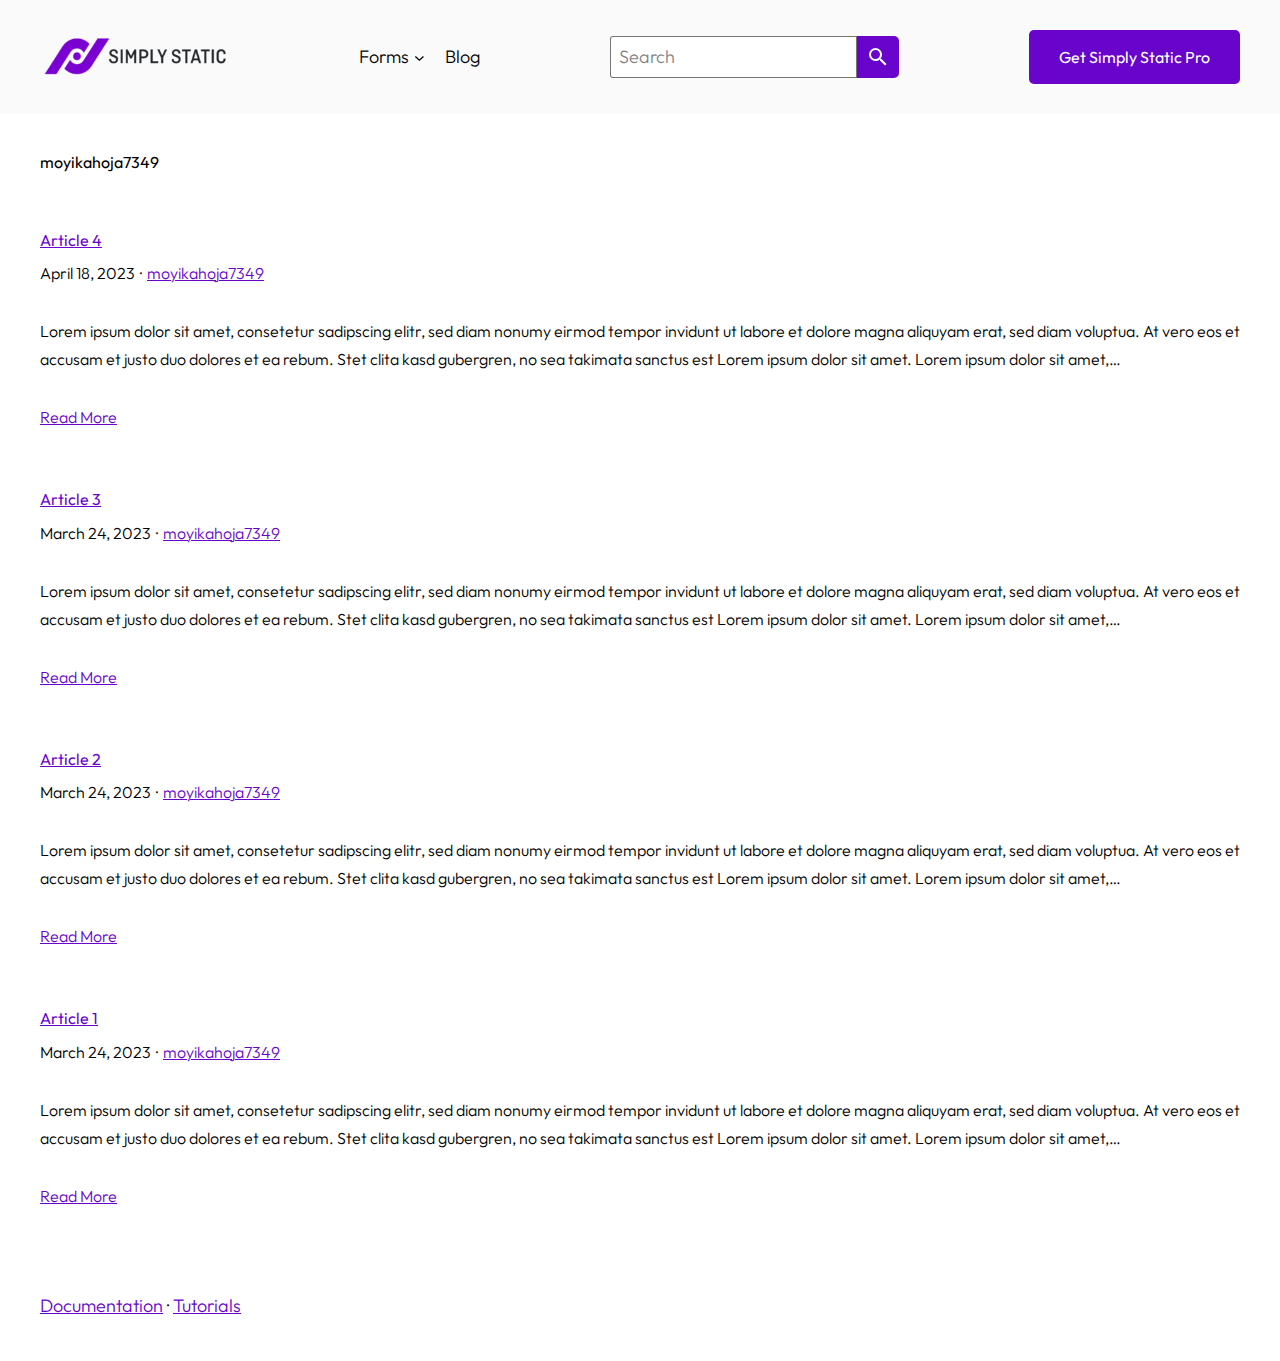
<file: author/moyikahoja7349/index.html>
<!DOCTYPE html><html lang=en-US><head><meta charset=UTF-8><meta content="width=device-width, initial-scale=1" name=viewport><meta content="index, follow, max-image-preview:large, max-snippet:-1, max-video-preview:-1" name=robots><link href=https://us-tactics-giju.instawp.xyz/author/moyikahoja7349/ rel=canonical><meta content=en_US property=og:locale><meta content=profile property=og:type><meta content="moyikahoja7349, Author at brainiest-caracal-f97e97.instawp.xyz" property=og:title><meta content=https://us-tactics-giju.instawp.xyz/author/moyikahoja7349/ property=og:url><meta content=brainiest-caracal-f97e97.instawp.xyz property=og:site_name><meta content="https://secure.gravatar.com/avatar/d7c03c00c331402307c6422778b78074?s=500&d=mm&r=g" property=og:image><meta content=summary_large_image name=twitter:card><script class=yoast-schema-graph type=application/ld+json>{"@context":"https://schema.org","@graph":[{"@type":"ProfilePage","@id":"https://us-tactics-giju.instawp.xyz/author/moyikahoja7349/","url":"https://us-tactics-giju.instawp.xyz/author/moyikahoja7349/","name":"moyikahoja7349, Author at brainiest-caracal-f97e97.instawp.xyz","isPartOf":{"@id":"https://us-tactics-giju.instawp.xyz/#website"},"breadcrumb":{"@id":"https://us-tactics-giju.instawp.xyz/author/moyikahoja7349/#breadcrumb"},"inLanguage":"en-US","potentialAction":[{"@type":"ReadAction","target":["https://us-tactics-giju.instawp.xyz/author/moyikahoja7349/"]}]},{"@type":"BreadcrumbList","@id":"https://us-tactics-giju.instawp.xyz/author/moyikahoja7349/#breadcrumb","itemListElement":[{"@type":"ListItem","position":1,"name":"Home","item":"https://us-tactics-giju.instawp.xyz/"},{"@type":"ListItem","position":2,"name":"Archives for moyikahoja7349"}]},{"@type":"WebSite","@id":"https://us-tactics-giju.instawp.xyz/#website","url":"https://us-tactics-giju.instawp.xyz/","name":"brainiest-caracal-f97e97.instawp.xyz","description":"","publisher":{"@id":"https://us-tactics-giju.instawp.xyz/#organization"},"potentialAction":[{"@type":"SearchAction","target":{"@type":"EntryPoint","urlTemplate":"https://us-tactics-giju.instawp.xyz/?s={search_term_string}"},"query-input":"required name=search_term_string"}],"inLanguage":"en-US"},{"@type":"Organization","@id":"https://us-tactics-giju.instawp.xyz/#organization","name":"brainiest-caracal-f97e97.instawp.xyz","url":"https://us-tactics-giju.instawp.xyz/","logo":{"@type":"ImageObject","inLanguage":"en-US","@id":"https://us-tactics-giju.instawp.xyz/#/schema/logo/image/","url":"/wp-content/uploads/2023/03/simply-static-logo.png","contentUrl":"/wp-content/uploads/2023/03/simply-static-logo.png","width":300,"height":72,"caption":"brainiest-caracal-f97e97.instawp.xyz"},"image":{"@id":"https://us-tactics-giju.instawp.xyz/#/schema/logo/image/"}},{"@type":"Person","@id":"https://us-tactics-giju.instawp.xyz/#/schema/person/54bffd9853113fbb0f721ab98d44f2fc","name":"moyikahoja7349","image":{"@type":"ImageObject","inLanguage":"en-US","@id":"https://us-tactics-giju.instawp.xyz/#/schema/person/image/","url":"https://secure.gravatar.com/avatar/a0518dac18a93db890746a6db73e0ea2?s=96&d=mm&r=g","contentUrl":"https://secure.gravatar.com/avatar/a0518dac18a93db890746a6db73e0ea2?s=96&d=mm&r=g","caption":"moyikahoja7349"},"sameAs":[""],"mainEntityOfPage":{"@id":"https://us-tactics-giju.instawp.xyz/author/moyikahoja7349/"}}]}</script><title>moyikahoja7349, Author at brainiest-caracal-f97e97.instawp.xyz</title><link href=/feed/ rel=alternate title="brainiest-caracal-f97e97.instawp.xyz &raquo; Feed" type=application/rss+xml><link href=/comments/feed/ rel=alternate title="brainiest-caracal-f97e97.instawp.xyz &raquo; Comments Feed" type=application/rss+xml><link href=/author/moyikahoja7349/feed/ rel=alternate title="brainiest-caracal-f97e97.instawp.xyz &raquo; Posts by moyikahoja7349 Feed" type=application/rss+xml><script>window._wpemojiSettings={"baseUrl":"https:\/\/s.w.org\/images\/core\/emoji\/14.0.0\/72x72\/","ext":".png","svgUrl":"https:\/\/s.w.org\/images\/core\/emoji\/14.0.0\/svg\/","svgExt":".svg","source":{"concatemoji":"\/wp-includes\/js\/wp-emoji-release.min.js?ver=6.4.2"}};
/*! This file is auto-generated */!function(i,n){var o,s,e;function c(e){try{var t={supportTests:e,timestamp:(new Date).valueOf()};sessionStorage.setItem(o,JSON.stringify(t))}catch(e){}}function p(e,t,n){e.clearRect(0,0,e.canvas.width,e.canvas.height),e.fillText(t,0,0);var t=new Uint32Array(e.getImageData(0,0,e.canvas.width,e.canvas.height).data),r=(e.clearRect(0,0,e.canvas.width,e.canvas.height),e.fillText(n,0,0),new Uint32Array(e.getImageData(0,0,e.canvas.width,e.canvas.height).data));return t.every(function(e,t){return e===r[t]})}function u(e,t,n){switch(t){case"flag":return n(e,"🏳️‍⚧️","🏳️​⚧️")?!1:!n(e,"🇺🇳","🇺​🇳")&&!n(e,"🏴󠁧󠁢󠁥󠁮󠁧󠁿","🏴​󠁧​󠁢​󠁥​󠁮​󠁧​󠁿");case"emoji":return!n(e,"🫱🏻‍🫲🏿","🫱🏻​🫲🏿")}return!1}function f(e,t,n){var r="undefined"!=typeof WorkerGlobalScope&&self instanceof WorkerGlobalScope?new OffscreenCanvas(300,150):i.createElement("canvas"),a=r.getContext("2d",{willReadFrequently:!0}),o=(a.textBaseline="top",a.font="600 32px Arial",{});return e.forEach(function(e){o[e]=t(a,e,n)}),o}function t(e){var t=i.createElement("script");t.src=e,t.defer=!0,i.head.appendChild(t)}"undefined"!=typeof Promise&&(o="wpEmojiSettingsSupports",s=["flag","emoji"],n.supports={everything:!0,everythingExceptFlag:!0},e=new Promise(function(e){i.addEventListener("DOMContentLoaded",e,{once:!0})}),new Promise(function(t){var n=function(){try{var e=JSON.parse(sessionStorage.getItem(o));if("object"==typeof e&&"number"==typeof e.timestamp&&(new Date).valueOf()<e.timestamp+604800&&"object"==typeof e.supportTests)return e.supportTests}catch(e){}return null}();if(!n){if("undefined"!=typeof Worker&&"undefined"!=typeof OffscreenCanvas&&"undefined"!=typeof URL&&URL.createObjectURL&&"undefined"!=typeof Blob)try{var e="postMessage("+f.toString()+"("+[JSON.stringify(s),u.toString(),p.toString()].join(",")+"));",r=new Blob([e],{type:"text/javascript"}),a=new Worker(URL.createObjectURL(r),{name:"wpTestEmojiSupports"});return void(a.onmessage=function(e){c(n=e.data),a.terminate(),t(n)})}catch(e){}c(n=f(s,u,p))}t(n)}).then(function(e){for(var t in e)n.supports[t]=e[t],n.supports.everything=n.supports.everything&&n.supports[t],"flag"!==t&&(n.supports.everythingExceptFlag=n.supports.everythingExceptFlag&&n.supports[t]);n.supports.everythingExceptFlag=n.supports.everythingExceptFlag&&!n.supports.flag,n.DOMReady=!1,n.readyCallback=function(){n.DOMReady=!0}}).then(function(){return e}).then(function(){var e;n.supports.everything||(n.readyCallback(),(e=n.source||{}).concatemoji?t(e.concatemoji):e.wpemoji&&e.twemoji&&(t(e.twemoji),t(e.wpemoji)))}))}((window,document),window._wpemojiSettings);</script><style id=wp-block-site-logo-inline-css>.wp-block-site-logo{box-sizing:border-box;line-height:0}.wp-block-site-logo a{display:inline-block;line-height:0}.wp-block-site-logo.is-default-size img{height:auto;width:120px}.wp-block-site-logo img{height:auto;max-width:100%}.wp-block-site-logo a,.wp-block-site-logo img{border-radius:inherit}.wp-block-site-logo.aligncenter{margin-left:auto;margin-right:auto;text-align:center}.wp-block-site-logo.is-style-rounded{border-radius:9999px}</style><style id=wp-block-navigation-link-inline-css>.wp-block-navigation .wp-block-navigation-item__label{overflow-wrap:break-word}.wp-block-navigation .wp-block-navigation-item__description{display:none}</style><link href="/wp-includes/blocks/navigation/style.min.css?ver=6.4.2" id=wp-block-navigation-css rel=stylesheet><style id=wp-block-navigation-inline-css>.wp-block-navigation{font-size:var(--wp--preset--font-size--small)}.wp-block-navigation a:where(:not(.wp-element-button)){color:inherit;text-decoration:none}</style><style id=wp-block-search-inline-css>.wp-block-search__button{margin-left:10px;word-break:normal}.wp-block-search__button.has-icon{line-height:0}.wp-block-search__button svg{fill:currentColor;min-height:24px;min-width:24px;vertical-align:text-bottom}:where(.wp-block-search__button){border:1px solid #ccc;padding:6px 10px}.wp-block-search__inside-wrapper{display:flex;flex:auto;flex-wrap:nowrap;max-width:100%}.wp-block-search__label{width:100%}.wp-block-search__input{-webkit-appearance:initial;appearance:none;border:1px solid #949494;flex-grow:1;margin-left:0;margin-right:0;min-width:3rem;padding:8px;text-decoration:unset!important}.wp-block-search.wp-block-search__button-only .wp-block-search__button{flex-shrink:0;margin-left:0;max-width:calc(100%-100px)}:where(.wp-block-search__button-inside .wp-block-search__inside-wrapper){border:1px solid #949494;box-sizing:border-box;padding:4px}:where(.wp-block-search__button-inside .wp-block-search__inside-wrapper) .wp-block-search__input{border:0;border-radius:0;padding:0 4px}:where(.wp-block-search__button-inside .wp-block-search__inside-wrapper) .wp-block-search__input:focus{outline:0}:where(.wp-block-search__button-inside .wp-block-search__inside-wrapper) :where(.wp-block-search__button){padding:4px 8px}.wp-block-search.aligncenter .wp-block-search__inside-wrapper{margin:auto}.wp-block-search__button-behavior-expand .wp-block-search__inside-wrapper{min-width:0!important;transition-property:width}.wp-block-search__button-behavior-expand .wp-block-search__input{flex-basis:100%;transition-duration:.3s}.wp-block-search__button-behavior-expand.wp-block-search__searchfield-hidden,.wp-block-search__button-behavior-expand.wp-block-search__searchfield-hidden .wp-block-search__inside-wrapper{overflow:hidden}.wp-block-search__button-behavior-expand.wp-block-search__searchfield-hidden .wp-block-search__input{border-left-width:0!important;border-right-width:0!important;flex-basis:0;flex-grow:0;margin:0;min-width:0!important;padding-left:0!important;padding-right:0!important;width:0!important}.wp-block[data-align=right] .wp-block-search__button-behavior-expand .wp-block-search__inside-wrapper{float:right}</style><style id=wp-block-button-inline-css>.wp-block-button__link{box-sizing:border-box;cursor:pointer;display:inline-block;text-align:center;word-break:break-word}.wp-block-button__link.aligncenter{text-align:center}.wp-block-button__link.alignright{text-align:right}:where(.wp-block-button__link){border-radius:9999px;box-shadow:none;padding:calc(.667em+2px) calc(1.333em+2px);text-decoration:none}.wp-block-button[style*=text-decoration] .wp-block-button__link{text-decoration:inherit}.wp-block-buttons>.wp-block-button.has-custom-width{max-width:none}.wp-block-buttons>.wp-block-button.has-custom-width .wp-block-button__link{width:100%}.wp-block-buttons>.wp-block-button.has-custom-font-size .wp-block-button__link{font-size:inherit}.wp-block-buttons>.wp-block-button.wp-block-button__width-25{width:calc(25%-var(--wp--style--block-gap,.5em)*.75)}.wp-block-buttons>.wp-block-button.wp-block-button__width-50{width:calc(50%-var(--wp--style--block-gap,.5em)*.5)}.wp-block-buttons>.wp-block-button.wp-block-button__width-75{width:calc(75%-var(--wp--style--block-gap,.5em)*.25)}.wp-block-buttons>.wp-block-button.wp-block-button__width-100{flex-basis:100%;width:100%}.wp-block-buttons.is-vertical>.wp-block-button.wp-block-button__width-25{width:25%}.wp-block-buttons.is-vertical>.wp-block-button.wp-block-button__width-50{width:50%}.wp-block-buttons.is-vertical>.wp-block-button.wp-block-button__width-75{width:75%}.wp-block-button.is-style-squared,.wp-block-button__link.wp-block-button.is-style-squared{border-radius:0}.wp-block-button.no-border-radius,.wp-block-button__link.no-border-radius{border-radius:0!important}.wp-block-button .wp-block-button__link.is-style-outline,.wp-block-button.is-style-outline>.wp-block-button__link{border:2px solid;padding:.667em 1.333em}.wp-block-button .wp-block-button__link.is-style-outline:not(.has-text-color),.wp-block-button.is-style-outline>.wp-block-button__link:not(.has-text-color){color:currentColor}.wp-block-button .wp-block-button__link.is-style-outline:not(.has-background),.wp-block-button.is-style-outline>.wp-block-button__link:not(.has-background){background-color:transparent;background-image:none}.wp-block-button .wp-block-button__link:where(.has-border-color){border-width:initial}.wp-block-button .wp-block-button__link:where([style*=border-top-color]){border-top-width:medium}.wp-block-button .wp-block-button__link:where([style*=border-right-color]){border-right-width:medium}.wp-block-button .wp-block-button__link:where([style*=border-bottom-color]){border-bottom-width:medium}.wp-block-button .wp-block-button__link:where([style*=border-left-color]){border-left-width:medium}.wp-block-button .wp-block-button__link:where([style*=border-style]){border-width:initial}.wp-block-button .wp-block-button__link:where([style*=border-top-style]){border-top-width:medium}.wp-block-button .wp-block-button__link:where([style*=border-right-style]){border-right-width:medium}.wp-block-button .wp-block-button__link:where([style*=border-bottom-style]){border-bottom-width:medium}.wp-block-button .wp-block-button__link:where([style*=border-left-style]){border-left-width:medium}.is-style-outline.is-style-outline.wp-block-button .wp-block-button__link{border-color:currentColor;border-width:1px;border-style:solid;padding-top:14px;padding-right:29px;padding-bottom:14px;padding-left:29px}</style><style id=wp-block-buttons-inline-css>.wp-block-buttons.is-vertical{flex-direction:column}.wp-block-buttons.is-vertical>.wp-block-button:last-child{margin-bottom:0}.wp-block-buttons>.wp-block-button{display:inline-block;margin:0}.wp-block-buttons.is-content-justification-left{justify-content:flex-start}.wp-block-buttons.is-content-justification-left.is-vertical{align-items:flex-start}.wp-block-buttons.is-content-justification-center{justify-content:center}.wp-block-buttons.is-content-justification-center.is-vertical{align-items:center}.wp-block-buttons.is-content-justification-right{justify-content:flex-end}.wp-block-buttons.is-content-justification-right.is-vertical{align-items:flex-end}.wp-block-buttons.is-content-justification-space-between{justify-content:space-between}.wp-block-buttons.aligncenter{text-align:center}.wp-block-buttons:not(.is-content-justification-space-between,.is-content-justification-right,.is-content-justification-left,.is-content-justification-center) .wp-block-button.aligncenter{margin-left:auto;margin-right:auto;width:100%}.wp-block-buttons[style*=text-decoration] .wp-block-button,.wp-block-buttons[style*=text-decoration] .wp-block-button__link{text-decoration:inherit}.wp-block-buttons.has-custom-font-size .wp-block-button__link{font-size:inherit}.wp-block-button.aligncenter{text-align:center}.wp-block-buttons-is-layout-flow>:first-child:first-child{margin-block-start:0}.wp-block-buttons-is-layout-flow>:last-child:last-child{margin-block-end:0}.wp-block-buttons-is-layout-flow>*{margin-block-start:10px;margin-block-end:0}.wp-block-buttons-is-layout-constrained>:first-child:first-child{margin-block-start:0}.wp-block-buttons-is-layout-constrained>:last-child:last-child{margin-block-end:0}.wp-block-buttons-is-layout-constrained>*{margin-block-start:10px;margin-block-end:0}.wp-block-buttons-is-layout-flex{gap:10px}.wp-block-buttons-is-layout-grid{gap:10px}</style><style id=wp-block-group-inline-css>.wp-block-group{box-sizing:border-box}</style><style id=wp-block-template-part-inline-css>.wp-block-template-part{margin-top:0}</style><style id=wp-block-query-title-inline-css>.wp-block-query-title{box-sizing:border-box}</style><style id=wp-block-post-title-inline-css>.wp-block-post-title{box-sizing:border-box;word-break:break-word}.wp-block-post-title a{display:inline-block}</style><style id=wp-block-post-date-inline-css>.wp-block-post-date{box-sizing:border-box}</style><style id=wp-block-paragraph-inline-css>.is-small-text{font-size:.875em}.is-regular-text{font-size:1em}.is-large-text{font-size:2.25em}.is-larger-text{font-size:3em}.has-drop-cap:not(:focus):first-letter{float:left;font-size:8.4em;font-style:normal;font-weight:100;line-height:.68;margin:.05em .1em 0 0;text-transform:uppercase}body.rtl .has-drop-cap:not(:focus):first-letter{float:none;margin-left:.1em}p.has-drop-cap.has-background{overflow:hidden}p.has-background{padding:1.25em 2.375em}:where(p.has-text-color:not(.has-link-color)) a{color:inherit}p.has-text-align-left[style*="writing-mode:vertical-lr"],p.has-text-align-right[style*="writing-mode:vertical-rl"]{rotate:180deg}</style><style id=wp-block-post-excerpt-inline-css>:where(.wp-block-post-excerpt){margin-bottom:var(--wp--style--block-gap);margin-top:var(--wp--style--block-gap)}.wp-block-post-excerpt__excerpt{margin-bottom:0;margin-top:0}.wp-block-post-excerpt__more-text{margin-bottom:0;margin-top:var(--wp--style--block-gap)}.wp-block-post-excerpt__more-link{display:inline-block}</style><style id=wp-block-post-template-inline-css>.wp-block-post-template{list-style:none;margin-bottom:0;margin-top:0;max-width:100%;padding:0}.wp-block-post-template.wp-block-post-template{background:none}.wp-block-post-template.is-flex-container{display:flex;flex-direction:row;flex-wrap:wrap;gap:1.25em}.wp-block-post-template.is-flex-container>li{margin:0;width:100%}@media (min-width:600px){.wp-block-post-template.is-flex-container.is-flex-container.columns-2>li{width:calc(50%-.625em)}.wp-block-post-template.is-flex-container.is-flex-container.columns-3>li{width:calc(33.33333%-.83333em)}.wp-block-post-template.is-flex-container.is-flex-container.columns-4>li{width:calc(25%-.9375em)}.wp-block-post-template.is-flex-container.is-flex-container.columns-5>li{width:calc(20%-1em)}.wp-block-post-template.is-flex-container.is-flex-container.columns-6>li{width:calc(16.66667%-1.04167em)}}@media (max-width:600px){.wp-block-post-template-is-layout-grid.wp-block-post-template-is-layout-grid.wp-block-post-template-is-layout-grid.wp-block-post-template-is-layout-grid{grid-template-columns:1fr}}.wp-block-post-template-is-layout-constrained>li>.alignright,.wp-block-post-template-is-layout-flow>li>.alignright{-webkit-margin-start:2em;-webkit-margin-end:0;float:right;margin-inline-end:0;margin-inline-start:2em}.wp-block-post-template-is-layout-constrained>li>.alignleft,.wp-block-post-template-is-layout-flow>li>.alignleft{-webkit-margin-start:0;-webkit-margin-end:2em;float:left;margin-inline-end:2em;margin-inline-start:0}.wp-block-post-template-is-layout-constrained>li>.aligncenter,.wp-block-post-template-is-layout-flow>li>.aligncenter{-webkit-margin-start:auto;-webkit-margin-end:auto;margin-inline-end:auto;margin-inline-start:auto}.wp-block-post-template-is-layout-flow>:first-child:first-child{margin-block-start:0}.wp-block-post-template-is-layout-flow>:last-child:last-child{margin-block-end:0}.wp-block-post-template-is-layout-flow>*{margin-block-start:var(--wp--preset--spacing--medium);;margin-block-end:0}.wp-block-post-template-is-layout-constrained>:first-child:first-child{margin-block-start:0}.wp-block-post-template-is-layout-constrained>:last-child:last-child{margin-block-end:0}.wp-block-post-template-is-layout-constrained>*{margin-block-start:var(--wp--preset--spacing--medium);;margin-block-end:0}.wp-block-post-template-is-layout-flex{gap:var(--wp--preset--spacing--medium);}.wp-block-post-template-is-layout-grid{gap:var(--wp--preset--spacing--medium);}</style><style id=wp-block-query-pagination-inline-css>.wp-block-query-pagination>.wp-block-query-pagination-next,.wp-block-query-pagination>.wp-block-query-pagination-numbers,.wp-block-query-pagination>.wp-block-query-pagination-previous{margin-bottom:.5em;margin-right:.5em}.wp-block-query-pagination>.wp-block-query-pagination-next:last-child,.wp-block-query-pagination>.wp-block-query-pagination-numbers:last-child,.wp-block-query-pagination>.wp-block-query-pagination-previous:last-child{margin-right:0}.wp-block-query-pagination.is-content-justification-space-between>.wp-block-query-pagination-next:last-of-type{-webkit-margin-start:auto;margin-inline-start:auto}.wp-block-query-pagination.is-content-justification-space-between>.wp-block-query-pagination-previous:first-child{-webkit-margin-end:auto;margin-inline-end:auto}.wp-block-query-pagination .wp-block-query-pagination-previous-arrow{display:inline-block;margin-right:1ch}.wp-block-query-pagination .wp-block-query-pagination-previous-arrow:not(.is-arrow-chevron){transform:scaleX(1)}.wp-block-query-pagination .wp-block-query-pagination-next-arrow{display:inline-block;margin-left:1ch}.wp-block-query-pagination .wp-block-query-pagination-next-arrow:not(.is-arrow-chevron){transform:scaleX(1)}.wp-block-query-pagination.aligncenter{justify-content:center}</style><style id=wp-emoji-styles-inline-css>img.wp-smiley,img.emoji{display:inline!important;border:0!important;box-shadow:none!important;height:1em!important;width:1em!important;margin:0 .07em!important;vertical-align:-.1em!important;background:none!important;padding:0!important}</style><style id=wp-block-library-inline-css>:root{--wp-admin-theme-color:#007cba;--wp-admin-theme-color--rgb:0,124,186;--wp-admin-theme-color-darker-10:#006ba1;--wp-admin-theme-color-darker-10--rgb:0,107,161;--wp-admin-theme-color-darker-20:#005a87;--wp-admin-theme-color-darker-20--rgb:0,90,135;--wp-admin-border-width-focus:2px;--wp-block-synced-color:#7a00df;--wp-block-synced-color--rgb:122,0,223}@media (min-resolution:192dpi){:root{--wp-admin-border-width-focus:1.5px}}.wp-element-button{cursor:pointer}:root{--wp--preset--font-size--normal:16px;--wp--preset--font-size--huge:42px}:root .has-very-light-gray-background-color{background-color:#eee}:root .has-very-dark-gray-background-color{background-color:#313131}:root .has-very-light-gray-color{color:#eee}:root .has-very-dark-gray-color{color:#313131}:root .has-vivid-green-cyan-to-vivid-cyan-blue-gradient-background{background:linear-gradient(135deg,#00d084,#0693e3)}:root .has-purple-crush-gradient-background{background:linear-gradient(135deg,#34e2e4,#4721fb 50%,#ab1dfe)}:root .has-hazy-dawn-gradient-background{background:linear-gradient(135deg,#faaca8,#dad0ec)}:root .has-subdued-olive-gradient-background{background:linear-gradient(135deg,#fafae1,#67a671)}:root .has-atomic-cream-gradient-background{background:linear-gradient(135deg,#fdd79a,#004a59)}:root .has-nightshade-gradient-background{background:linear-gradient(135deg,#330968,#31cdcf)}:root .has-midnight-gradient-background{background:linear-gradient(135deg,#020381,#2874fc)}.has-regular-font-size{font-size:1em}.has-larger-font-size{font-size:2.625em}.has-normal-font-size{font-size:var(--wp--preset--font-size--normal)}.has-huge-font-size{font-size:var(--wp--preset--font-size--huge)}.has-text-align-center{text-align:center}.has-text-align-left{text-align:left}.has-text-align-right{text-align:right}#end-resizable-editor-section{display:none}.aligncenter{clear:both}.items-justified-left{justify-content:flex-start}.items-justified-center{justify-content:center}.items-justified-right{justify-content:flex-end}.items-justified-space-between{justify-content:space-between}.screen-reader-text{clip:rect(1px,1px,1px,1px);word-wrap:normal!important;border:0;-webkit-clip-path:inset(50%);clip-path:inset(50%);height:1px;margin:-1px;overflow:hidden;padding:0;position:absolute;width:1px}.screen-reader-text:focus{clip:auto!important;background-color:#ddd;-webkit-clip-path:none;clip-path:none;color:#444;display:block;font-size:1em;height:auto;left:5px;line-height:normal;padding:15px 23px 14px;text-decoration:none;top:5px;width:auto;z-index:100000}html :where(.has-border-color){border-style:solid}html :where([style*=border-top-color]){border-top-style:solid}html :where([style*=border-right-color]){border-right-style:solid}html :where([style*=border-bottom-color]){border-bottom-style:solid}html :where([style*=border-left-color]){border-left-style:solid}html :where([style*=border-width]){border-style:solid}html :where([style*=border-top-width]){border-top-style:solid}html :where([style*=border-right-width]){border-right-style:solid}html :where([style*=border-bottom-width]){border-bottom-style:solid}html :where([style*=border-left-width]){border-left-style:solid}html :where(img[class*=wp-image-]){height:auto;max-width:100%}:where(figure){margin:0 0 1em}html :where(.is-position-sticky){--wp-admin--admin-bar--position-offset:var(--wp-admin--admin-bar--height,0px)}@media screen and (max-width:600px){html :where(.is-position-sticky){--wp-admin--admin-bar--position-offset:0}}</style><style id=global-styles-inline-css>body{--wp--preset--color--black:#000;--wp--preset--color--cyan-bluish-gray:#abb8c3;--wp--preset--color--white:#fff;--wp--preset--color--pale-pink:#f78da7;--wp--preset--color--vivid-red:#cf2e2e;--wp--preset--color--luminous-vivid-orange:#ff6900;--wp--preset--color--luminous-vivid-amber:#fcb900;--wp--preset--color--light-green-cyan:#7bdcb5;--wp--preset--color--vivid-green-cyan:#00d084;--wp--preset--color--pale-cyan-blue:#8ed1fc;--wp--preset--color--vivid-cyan-blue:#0693e3;--wp--preset--color--vivid-purple:#9b51e0;--wp--preset--color--base:#fff;--wp--preset--color--contrast:#000;--wp--preset--color--primary:#00f;--wp--preset--color--secondary:#000099;--wp--preset--color--neutral:#eee;--wp--preset--gradient--vivid-cyan-blue-to-vivid-purple:linear-gradient(135deg,rgba(6,147,227,1) 0,rgb(155,81,224) 100%);--wp--preset--gradient--light-green-cyan-to-vivid-green-cyan:linear-gradient(135deg,rgb(122,220,180) 0,rgb(0,208,130) 100%);--wp--preset--gradient--luminous-vivid-amber-to-luminous-vivid-orange:linear-gradient(135deg,rgba(252,185,0,1) 0,rgba(255,105,0,1) 100%);--wp--preset--gradient--luminous-vivid-orange-to-vivid-red:linear-gradient(135deg,rgba(255,105,0,1) 0,rgb(207,46,46) 100%);--wp--preset--gradient--very-light-gray-to-cyan-bluish-gray:linear-gradient(135deg,rgb(238,238,238) 0,rgb(169,184,195) 100%);--wp--preset--gradient--cool-to-warm-spectrum:linear-gradient(135deg,rgb(74,234,220) 0,rgb(151,120,209) 20%,rgb(207,42,186) 40%,rgb(238,44,130) 60%,rgb(251,105,98) 80%,rgb(254,248,76) 100%);--wp--preset--gradient--blush-light-purple:linear-gradient(135deg,rgb(255,206,236) 0,rgb(152,150,240) 100%);--wp--preset--gradient--blush-bordeaux:linear-gradient(135deg,rgb(254,205,165) 0,rgb(254,45,45) 50%,rgb(107,0,62) 100%);--wp--preset--gradient--luminous-dusk:linear-gradient(135deg,rgb(255,203,112) 0,rgb(199,81,192) 50%,rgb(65,88,208) 100%);--wp--preset--gradient--pale-ocean:linear-gradient(135deg,rgb(255,245,203) 0,rgb(182,227,212) 50%,rgb(51,167,181) 100%);--wp--preset--gradient--electric-grass:linear-gradient(135deg,rgb(202,248,128) 0,rgb(113,206,126) 100%);--wp--preset--gradient--midnight:linear-gradient(135deg,rgb(2,3,129) 0,rgb(40,116,252) 100%);--wp--preset--gradient--primary-contrast:linear-gradient(0deg,var(--wp--preset--color--primary) 0,var(--wp--preset--color--contrast) 100%);--wp--preset--font-size--small:18px;--wp--preset--font-size--medium:clamp(18px,1.125rem+((1vw-3.2px) * .227),20px);--wp--preset--font-size--large:clamp(20px,1.25rem+((1vw-3.2px) * .455),24px);--wp--preset--font-size--x-large:clamp(24px,1.5rem+((1vw-3.2px) * .682),30px);--wp--preset--font-size--x-small:16px;--wp--preset--font-size--max-36:clamp(30px,1.875rem+((1vw-3.2px) * .682),36px);--wp--preset--font-size--max-48:clamp(36px,2.25rem+((1vw-3.2px) * 1.364),48px);--wp--preset--font-size--max-60:clamp(42px,2.625rem+((1vw-3.2px) * 2.045),60px);--wp--preset--font-size--max-72:clamp(48px,3rem+((1vw-3.2px) * 2.727),72px);--wp--preset--font-family--primary:Outfit,sans-serif;--wp--preset--font-family--system-font:-apple-system,BlinkMacSystemFont,'Segoe UI',Roboto,Oxygen-Sans,Ubuntu,Cantarell,'Helvetica Neue',sans-serif;--wp--preset--font-family--monospace:monospace;--wp--preset--spacing--20:.44rem;--wp--preset--spacing--30:.67rem;--wp--preset--spacing--40:1rem;--wp--preset--spacing--50:1.5rem;--wp--preset--spacing--60:2.25rem;--wp--preset--spacing--70:3.38rem;--wp--preset--spacing--80:5.06rem;--wp--preset--spacing--x-small:20px;--wp--preset--spacing--small:clamp(30px,4vw,40px);--wp--preset--spacing--medium:clamp(40px,6vw,60px);--wp--preset--spacing--large:clamp(50px,8vw,80px);--wp--preset--spacing--x-large:clamp(60px,10vw,100px);--wp--preset--shadow--natural:6px 6px 9px rgba(0,0,0,.2);--wp--preset--shadow--deep:12px 12px 50px rgba(0,0,0,.4);--wp--preset--shadow--sharp:6px 6px 0 rgba(0,0,0,.2);--wp--preset--shadow--outlined:6px 6px 0 -3px rgba(255,255,255,1),6px 6px rgba(0,0,0,1);--wp--preset--shadow--crisp:6px 6px 0 rgba(0,0,0,1);--wp--preset--shadow--light:0 0 50px rgb(10,10,10,.1);;--wp--preset--shadow--solid:5px 5px 0 rgb(10,10,10,1);--wp--custom--font-weight--thin:100;--wp--custom--font-weight--extra-light:200;--wp--custom--font-weight--light:300;--wp--custom--font-weight--regular:400;--wp--custom--font-weight--medium:500;--wp--custom--font-weight--semi-bold:600;--wp--custom--font-weight--bold:700;--wp--custom--font-weight--extra-bold:800;--wp--custom--font-weight--black:900;--wp--custom--line-height--body:1.75;--wp--custom--line-height--heading:1.1;--wp--custom--line-height--medium:1.5;--wp--custom--line-height--one:1;--wp--custom--spacing--gap:30px}.wp-block-button .wp-block-button__link{--wp--preset--spacing--x-small:10px;--wp--preset--spacing--small:15px;--wp--preset--spacing--medium:20px;--wp--preset--spacing--large:30px;--wp--preset--spacing--x-large:40px}body{margin:0;--wp--style--global--content-size:1200px;--wp--style--global--wide-size:1200px}.wp-site-blocks{padding-top:var(--wp--style--root--padding-top);padding-bottom:var(--wp--style--root--padding-bottom)}.has-global-padding{padding-right:var(--wp--style--root--padding-right);padding-left:var(--wp--style--root--padding-left)}.has-global-padding :where(.has-global-padding:not(.wp-block-block)){padding-right:0;padding-left:0}.has-global-padding>.alignfull{margin-right:calc(var(--wp--style--root--padding-right) * -1);margin-left:calc(var(--wp--style--root--padding-left) * -1)}.has-global-padding :where(.has-global-padding:not(.wp-block-block))>.alignfull{margin-right:0;margin-left:0}.has-global-padding>.alignfull:where(:not(.has-global-padding):not(.is-layout-flex):not(.is-layout-grid))>:where([class*=wp-block-]:not(.alignfull):not([class*=__]),p,h1,h2,h3,h4,h5,h6,ul,ol){padding-right:var(--wp--style--root--padding-right);padding-left:var(--wp--style--root--padding-left)}.has-global-padding :where(.has-global-padding)>.alignfull:where(:not(.has-global-padding))>:where([class*=wp-block-]:not(.alignfull):not([class*=__]),p,h1,h2,h3,h4,h5,h6,ul,ol){padding-right:0;padding-left:0}.wp-site-blocks>.alignleft{float:left;margin-right:2em}.wp-site-blocks>.alignright{float:right;margin-left:2em}.wp-site-blocks>.aligncenter{justify-content:center;margin-left:auto;margin-right:auto}:where(.wp-site-blocks)>*{margin-block-start:var(--wp--custom--spacing--gap);margin-block-end:0}:where(.wp-site-blocks)>:first-child:first-child{margin-block-start:0}:where(.wp-site-blocks)>:last-child:last-child{margin-block-end:0}body{--wp--style--block-gap:var(--wp--custom--spacing--gap)}:where(body .is-layout-flow)>:first-child:first-child{margin-block-start:0}:where(body .is-layout-flow)>:last-child:last-child{margin-block-end:0}:where(body .is-layout-flow)>*{margin-block-start:var(--wp--custom--spacing--gap);margin-block-end:0}:where(body .is-layout-constrained)>:first-child:first-child{margin-block-start:0}:where(body .is-layout-constrained)>:last-child:last-child{margin-block-end:0}:where(body .is-layout-constrained)>*{margin-block-start:var(--wp--custom--spacing--gap);margin-block-end:0}:where(body .is-layout-flex){gap:var(--wp--custom--spacing--gap)}:where(body .is-layout-grid){gap:var(--wp--custom--spacing--gap)}body .is-layout-flow>.alignleft{float:left;margin-inline-start:0;margin-inline-end:2em}body .is-layout-flow>.alignright{float:right;margin-inline-start:2em;margin-inline-end:0}body .is-layout-flow>.aligncenter{margin-left:auto!important;margin-right:auto!important}body .is-layout-constrained>.alignleft{float:left;margin-inline-start:0;margin-inline-end:2em}body .is-layout-constrained>.alignright{float:right;margin-inline-start:2em;margin-inline-end:0}body .is-layout-constrained>.aligncenter{margin-left:auto!important;margin-right:auto!important}body .is-layout-constrained>:where(:not(.alignleft):not(.alignright):not(.alignfull)){max-width:var(--wp--style--global--content-size);margin-left:auto!important;margin-right:auto!important}body .is-layout-constrained>.alignwide{max-width:var(--wp--style--global--wide-size)}body .is-layout-flex{display:flex}body .is-layout-flex{flex-wrap:wrap;align-items:center}body .is-layout-flex>*{margin:0}body .is-layout-grid{display:grid}body .is-layout-grid>*{margin:0}body{background-color:var(--wp--preset--color--base);color:var(--wp--preset--color--contrast);font-family:var(--wp--preset--font-family--primary);font-size:var(--wp--preset--font-size--medium);font-weight:var(--wp--custom--font-weight--light);line-height:var(--wp--custom--line-height--body);--wp--style--root--padding-top:0;--wp--style--root--padding-right:var(--wp--custom--spacing--gap);--wp--style--root--padding-bottom:0;--wp--style--root--padding-left:var(--wp--custom--spacing--gap)}a:where(:not(.wp-element-button)){color:#6804cc;text-decoration:underline}a:where(:not(.wp-element-button)):hover{color:var(--wp--preset--color--contrast)}h1,h2,h3,h4,h5,h6{font-weight:var(--wp--custom--font-weight--regular);line-height:var(--wp--custom--line-height--heading)}h1{font-size:var(--wp--preset--font-size--max-36)}h2{font-size:var(--wp--preset--font-size--x-large)}h3{font-size:var(--wp--preset--font-size--large)}h4{font-size:var(--wp--preset--font-size--medium)}h5{font-size:var(--wp--preset--font-size--small)}h6{font-size:var(--wp--preset--font-size--small)}.wp-element-button,.wp-block-button__link{background-color:#6804cc;border-radius:5px;border-width:0;color:var(--wp--preset--color--base);font-family:inherit;font-size:var(--wp--preset--font-size--x-small);font-weight:var(--wp--custom--font-weight--regular);line-height:var(--wp--custom--line-height--medium);padding-top:15px;padding-right:30px;padding-bottom:15px;padding-left:30px;text-decoration:none}.wp-element-button:hover,.wp-block-button__link:hover{background-color:var(--wp--preset--color--primary)}.wp-element-caption,.wp-block-audio figcaption,.wp-block-embed figcaption,.wp-block-gallery figcaption,.wp-block-image figcaption,.wp-block-table figcaption,.wp-block-video figcaption{font-size:var(--wp--preset--font-size--small);margin-top:10px;margin-bottom:0}.has-black-color{color:var(--wp--preset--color--black)!important}.has-cyan-bluish-gray-color{color:var(--wp--preset--color--cyan-bluish-gray)!important}.has-white-color{color:var(--wp--preset--color--white)!important}.has-pale-pink-color{color:var(--wp--preset--color--pale-pink)!important}.has-vivid-red-color{color:var(--wp--preset--color--vivid-red)!important}.has-luminous-vivid-orange-color{color:var(--wp--preset--color--luminous-vivid-orange)!important}.has-luminous-vivid-amber-color{color:var(--wp--preset--color--luminous-vivid-amber)!important}.has-light-green-cyan-color{color:var(--wp--preset--color--light-green-cyan)!important}.has-vivid-green-cyan-color{color:var(--wp--preset--color--vivid-green-cyan)!important}.has-pale-cyan-blue-color{color:var(--wp--preset--color--pale-cyan-blue)!important}.has-vivid-cyan-blue-color{color:var(--wp--preset--color--vivid-cyan-blue)!important}.has-vivid-purple-color{color:var(--wp--preset--color--vivid-purple)!important}.has-base-color{color:var(--wp--preset--color--base)!important}.has-contrast-color{color:var(--wp--preset--color--contrast)!important}.has-primary-color{color:var(--wp--preset--color--primary)!important}.has-secondary-color{color:var(--wp--preset--color--secondary)!important}.has-neutral-color{color:var(--wp--preset--color--neutral)!important}.has-black-background-color{background-color:var(--wp--preset--color--black)!important}.has-cyan-bluish-gray-background-color{background-color:var(--wp--preset--color--cyan-bluish-gray)!important}.has-white-background-color{background-color:var(--wp--preset--color--white)!important}.has-pale-pink-background-color{background-color:var(--wp--preset--color--pale-pink)!important}.has-vivid-red-background-color{background-color:var(--wp--preset--color--vivid-red)!important}.has-luminous-vivid-orange-background-color{background-color:var(--wp--preset--color--luminous-vivid-orange)!important}.has-luminous-vivid-amber-background-color{background-color:var(--wp--preset--color--luminous-vivid-amber)!important}.has-light-green-cyan-background-color{background-color:var(--wp--preset--color--light-green-cyan)!important}.has-vivid-green-cyan-background-color{background-color:var(--wp--preset--color--vivid-green-cyan)!important}.has-pale-cyan-blue-background-color{background-color:var(--wp--preset--color--pale-cyan-blue)!important}.has-vivid-cyan-blue-background-color{background-color:var(--wp--preset--color--vivid-cyan-blue)!important}.has-vivid-purple-background-color{background-color:var(--wp--preset--color--vivid-purple)!important}.has-base-background-color{background-color:var(--wp--preset--color--base)!important}.has-contrast-background-color{background-color:var(--wp--preset--color--contrast)!important}.has-primary-background-color{background-color:var(--wp--preset--color--primary)!important}.has-secondary-background-color{background-color:var(--wp--preset--color--secondary)!important}.has-neutral-background-color{background-color:var(--wp--preset--color--neutral)!important}.has-black-border-color{border-color:var(--wp--preset--color--black)!important}.has-cyan-bluish-gray-border-color{border-color:var(--wp--preset--color--cyan-bluish-gray)!important}.has-white-border-color{border-color:var(--wp--preset--color--white)!important}.has-pale-pink-border-color{border-color:var(--wp--preset--color--pale-pink)!important}.has-vivid-red-border-color{border-color:var(--wp--preset--color--vivid-red)!important}.has-luminous-vivid-orange-border-color{border-color:var(--wp--preset--color--luminous-vivid-orange)!important}.has-luminous-vivid-amber-border-color{border-color:var(--wp--preset--color--luminous-vivid-amber)!important}.has-light-green-cyan-border-color{border-color:var(--wp--preset--color--light-green-cyan)!important}.has-vivid-green-cyan-border-color{border-color:var(--wp--preset--color--vivid-green-cyan)!important}.has-pale-cyan-blue-border-color{border-color:var(--wp--preset--color--pale-cyan-blue)!important}.has-vivid-cyan-blue-border-color{border-color:var(--wp--preset--color--vivid-cyan-blue)!important}.has-vivid-purple-border-color{border-color:var(--wp--preset--color--vivid-purple)!important}.has-base-border-color{border-color:var(--wp--preset--color--base)!important}.has-contrast-border-color{border-color:var(--wp--preset--color--contrast)!important}.has-primary-border-color{border-color:var(--wp--preset--color--primary)!important}.has-secondary-border-color{border-color:var(--wp--preset--color--secondary)!important}.has-neutral-border-color{border-color:var(--wp--preset--color--neutral)!important}.has-vivid-cyan-blue-to-vivid-purple-gradient-background{background:var(--wp--preset--gradient--vivid-cyan-blue-to-vivid-purple)!important}.has-light-green-cyan-to-vivid-green-cyan-gradient-background{background:var(--wp--preset--gradient--light-green-cyan-to-vivid-green-cyan)!important}.has-luminous-vivid-amber-to-luminous-vivid-orange-gradient-background{background:var(--wp--preset--gradient--luminous-vivid-amber-to-luminous-vivid-orange)!important}.has-luminous-vivid-orange-to-vivid-red-gradient-background{background:var(--wp--preset--gradient--luminous-vivid-orange-to-vivid-red)!important}.has-very-light-gray-to-cyan-bluish-gray-gradient-background{background:var(--wp--preset--gradient--very-light-gray-to-cyan-bluish-gray)!important}.has-cool-to-warm-spectrum-gradient-background{background:var(--wp--preset--gradient--cool-to-warm-spectrum)!important}.has-blush-light-purple-gradient-background{background:var(--wp--preset--gradient--blush-light-purple)!important}.has-blush-bordeaux-gradient-background{background:var(--wp--preset--gradient--blush-bordeaux)!important}.has-luminous-dusk-gradient-background{background:var(--wp--preset--gradient--luminous-dusk)!important}.has-pale-ocean-gradient-background{background:var(--wp--preset--gradient--pale-ocean)!important}.has-electric-grass-gradient-background{background:var(--wp--preset--gradient--electric-grass)!important}.has-midnight-gradient-background{background:var(--wp--preset--gradient--midnight)!important}.has-primary-contrast-gradient-background{background:var(--wp--preset--gradient--primary-contrast)!important}.has-small-font-size{font-size:var(--wp--preset--font-size--small)!important}.has-medium-font-size{font-size:var(--wp--preset--font-size--medium)!important}.has-large-font-size{font-size:var(--wp--preset--font-size--large)!important}.has-x-large-font-size{font-size:var(--wp--preset--font-size--x-large)!important}.has-x-small-font-size{font-size:var(--wp--preset--font-size--x-small)!important}.has-max-36-font-size{font-size:var(--wp--preset--font-size--max-36)!important}.has-max-48-font-size{font-size:var(--wp--preset--font-size--max-48)!important}.has-max-60-font-size{font-size:var(--wp--preset--font-size--max-60)!important}.has-max-72-font-size{font-size:var(--wp--preset--font-size--max-72)!important}.has-primary-font-family{font-family:var(--wp--preset--font-family--primary)!important}.has-system-font-font-family{font-family:var(--wp--preset--font-family--system-font)!important}.has-monospace-font-family{font-family:var(--wp--preset--font-family--monospace)!important}.wp-block-pullquote p{margin:0}.wp-block-code code{overflow-wrap:normal;overflow-x:scroll;tab-size:4;white-space:pre!important}.wp-block-group.is-style-shadow-light{box-shadow:var(--wp--preset--shadow--light)}.wp-block-group.is-style-shadow-solid{box-shadow:var(--wp--preset--shadow--solid)}.wp-block-image.is-style-shadow-light{box-shadow:var(--wp--preset--shadow--light)}.wp-block-image.is-style-shadow-solid{box-shadow:var(--wp--preset--shadow--solid)}ol.is-style-no-disc,ul.is-style-no-disc{list-style-type:none;padding-left:0}p.has-background{padding:20px 30px}.wp-block-post-comments-form input[type=submit]{width:auto}.wp-block-post-comments-form label{font-size:var(--wp--preset--font-size--x-small)}.wp-block-preformatted{overflow-wrap:normal;overflow-x:scroll;tab-size:4;white-space:pre!important}.wp-block-quote p{margin:0}.wp-block-quote.is-style-shadow-light{box-shadow:var(--wp--preset--shadow--light)}.wp-block-quote.is-style-shadow-solid{box-shadow:var(--wp--preset--shadow--solid)}.wp-block-separator:not(.is-style-wide):not(.is-style-dots){width:100px}.wp-block-social-links.is-style-outline .wp-block-social-link{background-color:transparent;border:1px solid currentColor}.wp-block-table>tableth{border-color:var(--wp--preset--color--contrast)!important}.wp-block-table>table td{border-color:var(--wp--preset--color--contrast)!important}</style><style id=core-block-supports-inline-css>.wp-container-core-navigation-layout-1.wp-container-core-navigation-layout-1{gap:20px}.wp-container-core-group-layout-1.wp-container-core-group-layout-1{justify-content:space-between}.wp-container-core-group-layout-3.wp-container-core-group-layout-3>*{margin-block-start:0;margin-block-end:0}.wp-container-core-group-layout-3.wp-container-core-group-layout-3.wp-container-core-group-layout-3.wp-container-core-group-layout-3>*+*{margin-block-start:10px;margin-block-end:0}.wp-container-core-group-layout-4.wp-container-core-group-layout-4{gap:5px}.wp-container-core-group-layout-5.wp-container-core-group-layout-5>*{margin-block-start:0;margin-block-end:0}.wp-container-core-group-layout-5.wp-container-core-group-layout-5.wp-container-core-group-layout-5.wp-container-core-group-layout-5>*+*{margin-block-start:10px;margin-block-end:0}.wp-container-core-group-layout-7.wp-container-core-group-layout-7{gap:5px}.wp-container-core-group-layout-8.wp-container-core-group-layout-8>*{margin-block-start:0;margin-block-end:0}.wp-container-core-group-layout-8.wp-container-core-group-layout-8.wp-container-core-group-layout-8.wp-container-core-group-layout-8>*+*{margin-block-start:10px;margin-block-end:0}.wp-container-core-group-layout-10.wp-container-core-group-layout-10{gap:5px}.wp-container-core-group-layout-11.wp-container-core-group-layout-11>*{margin-block-start:0;margin-block-end:0}.wp-container-core-group-layout-11.wp-container-core-group-layout-11.wp-container-core-group-layout-11.wp-container-core-group-layout-11>*+*{margin-block-start:10px;margin-block-end:0}.wp-container-core-group-layout-13.wp-container-core-group-layout-13{gap:5px}.wp-container-core-group-layout-14.wp-container-core-group-layout-14>*{margin-block-start:0;margin-block-end:0}.wp-container-core-group-layout-14.wp-container-core-group-layout-14.wp-container-core-group-layout-14.wp-container-core-group-layout-14>*+*{margin-block-start:10px;margin-block-end:0}.wp-container-core-group-layout-17.wp-container-core-group-layout-17{justify-content:space-between}</style><style id=wp-block-template-skip-link-inline-css>.skip-link.screen-reader-text{border:0;clip:rect(1px,1px,1px,1px);clip-path:inset(50%);height:1px;margin:-1px;overflow:hidden;padding:0;position:absolute!important;width:1px;word-wrap:normal!important}.skip-link.screen-reader-text:focus{background-color:#eee;clip:auto!important;clip-path:none;color:#444;display:block;font-size:1em;height:auto;left:5px;line-height:normal;padding:15px 23px 14px;text-decoration:none;top:5px;width:auto;z-index:100000}</style><link href="/wp-content/plugins/contact-form-7/includes/css/styles.css?ver=5.8.4" id=contact-form-7-css rel=stylesheet><link href="/wp-content/plugins/simply-static-pro/assets/ssp-search.css?ver=1.4.6" id=ssp-search-css rel=stylesheet><link href="/wp-content/themes/frost/style.css?ver=1.0.7" id=frost-css rel=stylesheet><script data-wp-strategy=defer defer id=wp-interactivity-js src="/wp-includes/js/dist/interactivity.min.js?ver=6.4.2"></script><script data-wp-strategy=defer defer id=wp-block-navigation-view-js src="/wp-includes/blocks/navigation/view.min.js?ver=e3d6f3216904b5b42831"></script><link href=/wp-json/ rel=https://api.w.org/><link href=/wp-json/wp/v2/users/1 rel=alternate type=application/json><link href=/xmlrpc.php?rsd rel=EditURI title=RSD type=application/rsd+xml><meta content="WordPress 6.4.2" name=generator><meta content=/wp-content/uploads/simply-static/configs/ name=ssp-config-path><style id=wp-fonts-local>@font-face{font-family:Outfit;font-style:normal;font-weight:100 900;font-display:block;src:url(/wp-content/themes/frost/assets/fonts/Outfit-Variable.woff2) format('woff2');font-stretch:normal}</style><link href=/wp-content/uploads/2023/03/simply-static-logo-150x72.png rel=icon sizes=32x32><link href=/wp-content/uploads/2023/03/simply-static-logo.png rel=icon sizes=192x192><link href=/wp-content/uploads/2023/03/simply-static-logo.png rel=apple-touch-icon><meta content=/wp-content/uploads/2023/03/simply-static-logo.png name=msapplication-TileImage> <body class="archive author author-1 author-moyikahoja7349 wp-custom-logo wp-embed-responsive"><div class=wp-site-blocks><header class="site-header wp-block-template-part"><div class="alignfull has-background has-global-padding is-layout-constrained wp-block-group wp-block-group-is-layout-constrained" style=background-color:#fafafa;margin-top:0px;padding-top:30px;padding-bottom:30px><div class="alignwide is-content-justification-space-between is-layout-flex wp-block-group wp-block-group-is-layout-flex wp-container-core-group-layout-1"><div class=wp-block-site-logo><a class=custom-logo-link href=/ rel=home><img alt=brainiest-caracal-f97e97.instawp.xyz class=custom-logo decoding=async height=45 src=/wp-content/uploads/2023/03/simply-static-logo.png width=189></a></div> <nav aria-label="Header navigation" class="is-horizontal is-layout-flex is-responsive wp-block-navigation wp-block-navigation-is-layout-flex wp-container-core-navigation-layout-1" data-wp-context='{"core":{"navigation":{"overlayOpenedBy":[],"type":"overlay","roleAttribute":"","ariaLabel":"Menu"}}}' data-wp-interactive=""><button aria-haspopup=true aria-label="Open menu" class=wp-block-navigation__responsive-container-open data-wp-on--click=actions.core.navigation.openMenuOnClick data-wp-on--keydown=actions.core.navigation.handleMenuKeydown><svg xmlns=http://www.w3.org/2000/svg aria-hidden=true focusable=false height=24 viewbox="0 0 24 24" width=24><rect height=1.5 width=16 x=4 y=7.5></rect><rect height=1.5 width=16 x=4 y=15></rect></svg></button> <div class=wp-block-navigation__responsive-container data-wp-class--has-modal-open=selectors.core.navigation.isMenuOpen data-wp-class--is-menu-open=selectors.core.navigation.isMenuOpen data-wp-effect=effects.core.navigation.initMenu data-wp-on--focusout=actions.core.navigation.handleMenuFocusout data-wp-on--keydown=actions.core.navigation.handleMenuKeydown id=modal-1 tabindex=-1><div class=wp-block-navigation__responsive-close tabindex=-1><div class=wp-block-navigation__responsive-dialog data-wp-bind--aria-label=selectors.core.navigation.ariaLabel data-wp-bind--aria-modal=selectors.core.navigation.ariaModal data-wp-bind--role=selectors.core.navigation.roleAttribute data-wp-effect=effects.core.navigation.focusFirstElement><button aria-label="Close menu" class=wp-block-navigation__responsive-container-close data-wp-on--click=actions.core.navigation.closeMenuOnClick><svg xmlns=http://www.w3.org/2000/svg aria-hidden=true focusable=false height=24 viewbox="0 0 24 24" width=24><path d="M13 11.8l6.1-6.3-1-1-6.1 6.2-6.1-6.2-1 1 6.1 6.3-6.5 6.7 1 1 6.5-6.6 6.5 6.6 1-1z"></path></svg></button> <div class=wp-block-navigation__responsive-container-content id=modal-1-content><ul class="is-responsive wp-block-navigation wp-block-navigation__container"><li class="has-child open-on-hover-click wp-block-navigation-item wp-block-navigation-submenu" data-wp-context="{ &quot;core&quot;: { &quot;navigation&quot;: { &quot;submenuOpenedBy&quot;: {}, &quot;type&quot;: &quot;submenu&quot; } } }" data-wp-effect=effects.core.navigation.initMenu data-wp-interactive="" data-wp-on--focusout=actions.core.navigation.handleMenuFocusout data-wp-on--keydown=actions.core.navigation.handleMenuKeydown data-wp-on--mouseenter=actions.core.navigation.openMenuOnHover data-wp-on--mouseleave=actions.core.navigation.closeMenuOnHover tabindex=-1><a class=wp-block-navigation-item__content href=#>Forms</a><button aria-expanded=false aria-label="Forms submenu" class="wp-block-navigation-submenu__toggle wp-block-navigation__submenu-icon" data-wp-bind--aria-expanded=selectors.core.navigation.isMenuOpen data-wp-on--click=actions.core.navigation.toggleMenuOnClick><svg xmlns=http://www.w3.org/2000/svg aria-hidden=true fill=none focusable=false height=12 viewbox="0 0 12 12" width=12><path d="M1.50002 4L6.00002 8L10.5 4" stroke-width=1.5></path></svg></button><ul class="wp-block-navigation-submenu wp-block-navigation__submenu-container" data-wp-on--focus=actions.core.navigation.openMenuOnFocus><li class="wp-block-navigation-item wp-block-navigation-link"><a class=wp-block-navigation-item__content href=/contact-form-7/><span class=wp-block-navigation-item__label>Contact Form 7</span></a></ul> <li class="wp-block-navigation-item wp-block-navigation-link"><a class=wp-block-navigation-item__content href=/blog/><span class=wp-block-navigation-item__label>Blog</span></a></ul> </div></div> </div> </div></nav> <form action=/ class="wp-block-search wp-block-search__no-button" method=get role=search><label class="screen-reader-text wp-block-search__label" for=wp-block-search__input-2>Search</label><div class=wp-block-search__inside-wrapper><input class=wp-block-search__input id=wp-block-search__input-2 name=s placeholder="Search site.." required type=search value=""></div> </form> <div class="is-layout-flex wp-block-buttons wp-block-buttons-is-layout-flex"><div class=wp-block-button><a class="wp-block-button__link wp-element-button" href=https://simplystatic.com/simply-static-pro/ rel="noreferrer noopener" target=_blank>Get Simply Static Pro</a></div> </div></div> </div> </header> <main class="has-global-padding is-layout-constrained wp-block-group wp-block-group-is-layout-constrained" style=margin-top:0;padding-top:var(--wp--preset--spacing--small);padding-bottom:var(--wp--preset--spacing--small)><div class="is-layout-flow wp-block-group wp-block-group-is-layout-flow wp-container-core-group-layout-3" style=margin-bottom:var(--wp--preset--spacing--medium)><h1 class="has-large-font-size wp-block-query-title">moyikahoja7349</h1> </div> <div class="has-global-padding is-layout-constrained wp-block-query wp-block-query-is-layout-constrained"><ul class="is-layout-flow wp-block-post-template wp-block-post-template-is-layout-flow"><li class="category-uncategorized format-standard hentry post post-96 status-publish type-post wp-block-post"><article class="is-layout-flow wp-block-group wp-block-group-is-layout-flow"><header class="entry-header is-layout-flow wp-block-group wp-block-group-is-layout-flow wp-container-core-group-layout-5"><h2 class=wp-block-post-title><a href=/article-4/ target=_self>Article 4</a></h2> <div class="is-layout-flex post-meta wp-block-group wp-block-group-is-layout-flex wp-container-core-group-layout-4" style="margin-bottom:30px;font-size:clamp(14px,.875rem+((1vw-3.2px) * .455),18px);"><div class=wp-block-post-date><time datetime=2023-04-18T13:27:33+02:00>April 18, 2023</time></div> <p>· <div class=wp-block-post-author-name><a class=wp-block-post-author-name__link href=/author/moyikahoja7349/ target=_self>moyikahoja7349</a></div></div></header> <div class=wp-block-post-excerpt><p class=wp-block-post-excerpt__excerpt>Lorem ipsum dolor sit amet, consetetur sadipscing elitr, sed diam nonumy eirmod tempor invidunt ut labore et dolore magna aliquyam erat, sed diam voluptua. At vero eos et accusam et justo duo dolores et ea rebum. Stet clita kasd gubergren, no sea takimata sanctus est Lorem ipsum dolor sit amet. Lorem ipsum dolor sit amet,&hellip; <p class=wp-block-post-excerpt__more-text><a class=wp-block-post-excerpt__more-link href=/article-4/>Read More</a></div></article> <li class="category-uncategorized format-standard hentry post post-55 status-publish type-post wp-block-post"><article class="is-layout-flow wp-block-group wp-block-group-is-layout-flow"><header class="entry-header is-layout-flow wp-block-group wp-block-group-is-layout-flow wp-container-core-group-layout-8"><h2 class=wp-block-post-title><a href=/article-3/ target=_self>Article 3</a></h2> <div class="is-layout-flex post-meta wp-block-group wp-block-group-is-layout-flex wp-container-core-group-layout-7" style="margin-bottom:30px;font-size:clamp(14px,.875rem+((1vw-3.2px) * .455),18px);"><div class=wp-block-post-date><time datetime=2023-03-24T09:55:15+01:00>March 24, 2023</time></div> <p>· <div class=wp-block-post-author-name><a class=wp-block-post-author-name__link href=/author/moyikahoja7349/ target=_self>moyikahoja7349</a></div></div></header> <div class=wp-block-post-excerpt><p class=wp-block-post-excerpt__excerpt>Lorem ipsum dolor sit amet, consetetur sadipscing elitr, sed diam nonumy eirmod tempor invidunt ut labore et dolore magna aliquyam erat, sed diam voluptua. At vero eos et accusam et justo duo dolores et ea rebum. Stet clita kasd gubergren, no sea takimata sanctus est Lorem ipsum dolor sit amet. Lorem ipsum dolor sit amet,&hellip; <p class=wp-block-post-excerpt__more-text><a class=wp-block-post-excerpt__more-link href=/article-3/>Read More</a></div></article> <li class="category-uncategorized format-standard hentry post post-52 status-publish type-post wp-block-post"><article class="is-layout-flow wp-block-group wp-block-group-is-layout-flow"><header class="entry-header is-layout-flow wp-block-group wp-block-group-is-layout-flow wp-container-core-group-layout-11"><h2 class=wp-block-post-title><a href=/article-2/ target=_self>Article 2</a></h2> <div class="is-layout-flex post-meta wp-block-group wp-block-group-is-layout-flex wp-container-core-group-layout-10" style="margin-bottom:30px;font-size:clamp(14px,.875rem+((1vw-3.2px) * .455),18px);"><div class=wp-block-post-date><time datetime=2023-03-24T09:55:05+01:00>March 24, 2023</time></div> <p>· <div class=wp-block-post-author-name><a class=wp-block-post-author-name__link href=/author/moyikahoja7349/ target=_self>moyikahoja7349</a></div></div></header> <div class=wp-block-post-excerpt><p class=wp-block-post-excerpt__excerpt>Lorem ipsum dolor sit amet, consetetur sadipscing elitr, sed diam nonumy eirmod tempor invidunt ut labore et dolore magna aliquyam erat, sed diam voluptua. At vero eos et accusam et justo duo dolores et ea rebum. Stet clita kasd gubergren, no sea takimata sanctus est Lorem ipsum dolor sit amet. Lorem ipsum dolor sit amet,&hellip; <p class=wp-block-post-excerpt__more-text><a class=wp-block-post-excerpt__more-link href=/article-2/>Read More</a></div></article> <li class="category-uncategorized format-standard hentry post post-49 status-publish type-post wp-block-post"><article class="is-layout-flow wp-block-group wp-block-group-is-layout-flow"><header class="entry-header is-layout-flow wp-block-group wp-block-group-is-layout-flow wp-container-core-group-layout-14"><h2 class=wp-block-post-title><a href=/article-1/ target=_self>Article 1</a></h2> <div class="is-layout-flex post-meta wp-block-group wp-block-group-is-layout-flex wp-container-core-group-layout-13" style="margin-bottom:30px;font-size:clamp(14px,.875rem+((1vw-3.2px) * .455),18px);"><div class=wp-block-post-date><time datetime=2023-03-24T09:54:55+01:00>March 24, 2023</time></div> <p>· <div class=wp-block-post-author-name><a class=wp-block-post-author-name__link href=/author/moyikahoja7349/ target=_self>moyikahoja7349</a></div></div></header> <div class=wp-block-post-excerpt><p class=wp-block-post-excerpt__excerpt>Lorem ipsum dolor sit amet, consetetur sadipscing elitr, sed diam nonumy eirmod tempor invidunt ut labore et dolore magna aliquyam erat, sed diam voluptua. At vero eos et accusam et justo duo dolores et ea rebum. Stet clita kasd gubergren, no sea takimata sanctus est Lorem ipsum dolor sit amet. Lorem ipsum dolor sit amet,&hellip; <p class=wp-block-post-excerpt__more-text><a class=wp-block-post-excerpt__more-link href=/article-1/>Read More</a></div></article> </ul> </div></main> <footer class="site-footer wp-block-template-part"><div class="alignfull has-global-padding has-small-font-size is-layout-constrained wp-block-group wp-block-group-is-layout-constrained" style=margin-top:0px;padding-top:var(--wp--preset--spacing--small);padding-bottom:var(--wp--preset--spacing--small)><div class="alignwide is-content-justification-space-between is-layout-flex wp-block-group wp-block-group-is-layout-flex wp-container-core-group-layout-17"><p><a href=https://simplystatic.com/docs/>Documentation</a> · <a href=https://simplystatic.com/tutorials/>Tutorials</a> </div> </div> </footer></div> <span class=ssp-id style=display:none>96</span> <span style=display:none><div class=ssp-search><form class=search-form><div class=form-row><div class=search-input-container><input autocomplete=off class="fuse-search search-input" data-noresult="No results found." name=search-input placeholder=Search> <div class=search-auto-complete></div> <button class=search-submit type=submit><svg viewbox="0 0 24 24"><path d="M9.5,3A6.5,6.5 0 0,1 16,9.5C16,11.11 15.41,12.59 14.44,13.73L14.71,14H15.5L20.5,19L19,20.5L14,15.5V14.71L13.73,14.44C12.59,15.41 11.11,16 9.5,16A6.5,6.5 0 0,1 3,9.5A6.5,6.5 0 0,1 9.5,3M9.5,5C7,5 5,7 5,9.5C5,12 7,14 9.5,14C12,14 14,12 14,9.5C14,7 12,5 9.5,5Z"></path> </svg> </button></div> </div> </form> <div class=result></div></div> </span><script id=wp-block-template-skip-link-js-after>(function(){var skipLinkTarget=document.querySelector('main'),sibling,skipLinkTargetID,skipLink;if(!skipLinkTarget){return;}
sibling=document.querySelector('.wp-site-blocks');if(!sibling){return;}
skipLinkTargetID=skipLinkTarget.id;if(!skipLinkTargetID){skipLinkTargetID='wp--skip-link--target';skipLinkTarget.id=skipLinkTargetID;}
skipLink=document.createElement('a');skipLink.classList.add('skip-link','screen-reader-text');skipLink.href='#'+skipLinkTargetID;skipLink.innerHTML='Skip to content';sibling.parentElement.insertBefore(skipLink,sibling);}());</script> <script id=ssp-form-webhook-public-js src="/wp-content/plugins/simply-static-pro/assets/ssp-form-webhook-public.js?ver=1.4.6"></script> <script id=ssp-fuse-js src="/wp-content/plugins/simply-static-pro/assets/fuse.js?ver=1.4.6"></script> <script id=ssp-search-js-extra>var ssp_search={"html":"            <div class=\"ssp-search\">\n                <form class=\"search-form\">\n                    <div class=\"form-row\">\n                        <div class=\"search-input-container\">\n                            <input class=\"search-input fuse-search\" name=\"search-input\"\n                                   placeholder=\"Search\"\n                                   autocomplete=\"off\"\n                                   data-noresult=\"No results found.\">\n                            <div class=\"search-auto-complete\"><\/div>\n                            <button type='submit' class='search-submit'>\n                                <svg viewBox='0 0 24 24'>\n                                    <path d='M9.5,3A6.5,6.5 0 0,1 16,9.5C16,11.11 15.41,12.59 14.44,13.73L14.71,14H15.5L20.5,19L19,20.5L14,15.5V14.71L13.73,14.44C12.59,15.41 11.11,16 9.5,16A6.5,6.5 0 0,1 3,9.5A6.5,6.5 0 0,1 9.5,3M9.5,5C7,5 5,7 5,9.5C5,12 7,14 9.5,14C12,14 14,12 14,9.5C14,7 12,5 9.5,5Z'\/>\n                                <\/svg>\n                            <\/button>\n                        <\/div>\n                    <\/div>\n                <\/form>\n                <div class=\"result\"><\/div>\n            <\/div>\n\t\t\t","use_selector":"1"};</script> <script id=ssp-search-js src="/wp-content/plugins/simply-static-pro/assets/ssp-search.js?ver=1.4.6"></script>
</file>
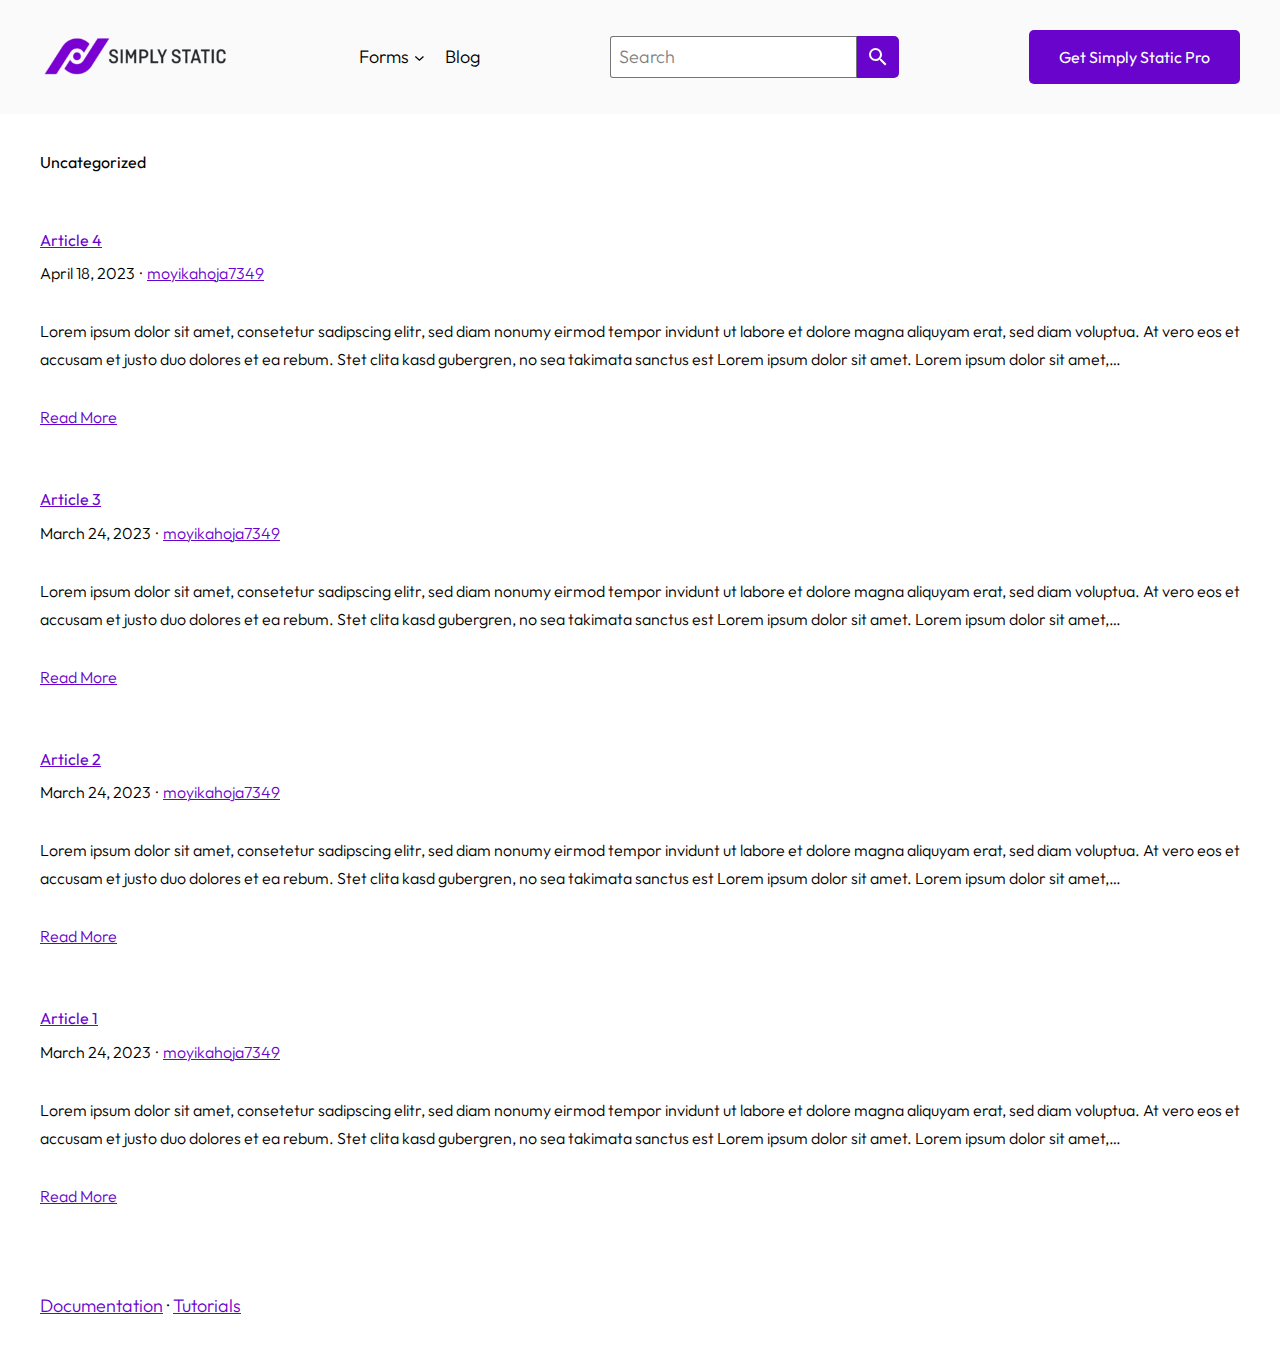
<file: category/uncategorized/index.html>
<!DOCTYPE html><html lang=en-US><head><meta charset=UTF-8><meta content="width=device-width, initial-scale=1" name=viewport><meta content="index, follow, max-image-preview:large, max-snippet:-1, max-video-preview:-1" name=robots><link href=https://us-tactics-giju.instawp.xyz/category/uncategorized/ rel=canonical><meta content=en_US property=og:locale><meta content=article property=og:type><meta content="Uncategorized Archives - brainiest-caracal-f97e97.instawp.xyz" property=og:title><meta content=https://us-tactics-giju.instawp.xyz/category/uncategorized/ property=og:url><meta content=brainiest-caracal-f97e97.instawp.xyz property=og:site_name><meta content=summary_large_image name=twitter:card><script class=yoast-schema-graph type=application/ld+json>{"@context":"https://schema.org","@graph":[{"@type":"CollectionPage","@id":"https://us-tactics-giju.instawp.xyz/category/uncategorized/","url":"https://us-tactics-giju.instawp.xyz/category/uncategorized/","name":"Uncategorized Archives - brainiest-caracal-f97e97.instawp.xyz","isPartOf":{"@id":"https://us-tactics-giju.instawp.xyz/#website"},"breadcrumb":{"@id":"https://us-tactics-giju.instawp.xyz/category/uncategorized/#breadcrumb"},"inLanguage":"en-US"},{"@type":"BreadcrumbList","@id":"https://us-tactics-giju.instawp.xyz/category/uncategorized/#breadcrumb","itemListElement":[{"@type":"ListItem","position":1,"name":"Home","item":"https://us-tactics-giju.instawp.xyz/"},{"@type":"ListItem","position":2,"name":"Uncategorized"}]},{"@type":"WebSite","@id":"https://us-tactics-giju.instawp.xyz/#website","url":"https://us-tactics-giju.instawp.xyz/","name":"brainiest-caracal-f97e97.instawp.xyz","description":"","publisher":{"@id":"https://us-tactics-giju.instawp.xyz/#organization"},"potentialAction":[{"@type":"SearchAction","target":{"@type":"EntryPoint","urlTemplate":"https://us-tactics-giju.instawp.xyz/?s={search_term_string}"},"query-input":"required name=search_term_string"}],"inLanguage":"en-US"},{"@type":"Organization","@id":"https://us-tactics-giju.instawp.xyz/#organization","name":"brainiest-caracal-f97e97.instawp.xyz","url":"https://us-tactics-giju.instawp.xyz/","logo":{"@type":"ImageObject","inLanguage":"en-US","@id":"https://us-tactics-giju.instawp.xyz/#/schema/logo/image/","url":"/wp-content/uploads/2023/03/simply-static-logo.png","contentUrl":"/wp-content/uploads/2023/03/simply-static-logo.png","width":300,"height":72,"caption":"brainiest-caracal-f97e97.instawp.xyz"},"image":{"@id":"https://us-tactics-giju.instawp.xyz/#/schema/logo/image/"}}]}</script><title>Uncategorized Archives - brainiest-caracal-f97e97.instawp.xyz</title><link href=/feed/ rel=alternate title="brainiest-caracal-f97e97.instawp.xyz &raquo; Feed" type=application/rss+xml><link href=/comments/feed/ rel=alternate title="brainiest-caracal-f97e97.instawp.xyz &raquo; Comments Feed" type=application/rss+xml><link href=/category/uncategorized/feed/ rel=alternate title="brainiest-caracal-f97e97.instawp.xyz &raquo; Uncategorized Category Feed" type=application/rss+xml><script>window._wpemojiSettings={"baseUrl":"https:\/\/s.w.org\/images\/core\/emoji\/14.0.0\/72x72\/","ext":".png","svgUrl":"https:\/\/s.w.org\/images\/core\/emoji\/14.0.0\/svg\/","svgExt":".svg","source":{"concatemoji":"\/wp-includes\/js\/wp-emoji-release.min.js?ver=6.4.2"}};
/*! This file is auto-generated */!function(i,n){var o,s,e;function c(e){try{var t={supportTests:e,timestamp:(new Date).valueOf()};sessionStorage.setItem(o,JSON.stringify(t))}catch(e){}}function p(e,t,n){e.clearRect(0,0,e.canvas.width,e.canvas.height),e.fillText(t,0,0);var t=new Uint32Array(e.getImageData(0,0,e.canvas.width,e.canvas.height).data),r=(e.clearRect(0,0,e.canvas.width,e.canvas.height),e.fillText(n,0,0),new Uint32Array(e.getImageData(0,0,e.canvas.width,e.canvas.height).data));return t.every(function(e,t){return e===r[t]})}function u(e,t,n){switch(t){case"flag":return n(e,"🏳️‍⚧️","🏳️​⚧️")?!1:!n(e,"🇺🇳","🇺​🇳")&&!n(e,"🏴󠁧󠁢󠁥󠁮󠁧󠁿","🏴​󠁧​󠁢​󠁥​󠁮​󠁧​󠁿");case"emoji":return!n(e,"🫱🏻‍🫲🏿","🫱🏻​🫲🏿")}return!1}function f(e,t,n){var r="undefined"!=typeof WorkerGlobalScope&&self instanceof WorkerGlobalScope?new OffscreenCanvas(300,150):i.createElement("canvas"),a=r.getContext("2d",{willReadFrequently:!0}),o=(a.textBaseline="top",a.font="600 32px Arial",{});return e.forEach(function(e){o[e]=t(a,e,n)}),o}function t(e){var t=i.createElement("script");t.src=e,t.defer=!0,i.head.appendChild(t)}"undefined"!=typeof Promise&&(o="wpEmojiSettingsSupports",s=["flag","emoji"],n.supports={everything:!0,everythingExceptFlag:!0},e=new Promise(function(e){i.addEventListener("DOMContentLoaded",e,{once:!0})}),new Promise(function(t){var n=function(){try{var e=JSON.parse(sessionStorage.getItem(o));if("object"==typeof e&&"number"==typeof e.timestamp&&(new Date).valueOf()<e.timestamp+604800&&"object"==typeof e.supportTests)return e.supportTests}catch(e){}return null}();if(!n){if("undefined"!=typeof Worker&&"undefined"!=typeof OffscreenCanvas&&"undefined"!=typeof URL&&URL.createObjectURL&&"undefined"!=typeof Blob)try{var e="postMessage("+f.toString()+"("+[JSON.stringify(s),u.toString(),p.toString()].join(",")+"));",r=new Blob([e],{type:"text/javascript"}),a=new Worker(URL.createObjectURL(r),{name:"wpTestEmojiSupports"});return void(a.onmessage=function(e){c(n=e.data),a.terminate(),t(n)})}catch(e){}c(n=f(s,u,p))}t(n)}).then(function(e){for(var t in e)n.supports[t]=e[t],n.supports.everything=n.supports.everything&&n.supports[t],"flag"!==t&&(n.supports.everythingExceptFlag=n.supports.everythingExceptFlag&&n.supports[t]);n.supports.everythingExceptFlag=n.supports.everythingExceptFlag&&!n.supports.flag,n.DOMReady=!1,n.readyCallback=function(){n.DOMReady=!0}}).then(function(){return e}).then(function(){var e;n.supports.everything||(n.readyCallback(),(e=n.source||{}).concatemoji?t(e.concatemoji):e.wpemoji&&e.twemoji&&(t(e.twemoji),t(e.wpemoji)))}))}((window,document),window._wpemojiSettings);</script><style id=wp-block-site-logo-inline-css>.wp-block-site-logo{box-sizing:border-box;line-height:0}.wp-block-site-logo a{display:inline-block;line-height:0}.wp-block-site-logo.is-default-size img{height:auto;width:120px}.wp-block-site-logo img{height:auto;max-width:100%}.wp-block-site-logo a,.wp-block-site-logo img{border-radius:inherit}.wp-block-site-logo.aligncenter{margin-left:auto;margin-right:auto;text-align:center}.wp-block-site-logo.is-style-rounded{border-radius:9999px}</style><style id=wp-block-navigation-link-inline-css>.wp-block-navigation .wp-block-navigation-item__label{overflow-wrap:break-word}.wp-block-navigation .wp-block-navigation-item__description{display:none}</style><link href="/wp-includes/blocks/navigation/style.min.css?ver=6.4.2" id=wp-block-navigation-css rel=stylesheet><style id=wp-block-navigation-inline-css>.wp-block-navigation{font-size:var(--wp--preset--font-size--small)}.wp-block-navigation a:where(:not(.wp-element-button)){color:inherit;text-decoration:none}</style><style id=wp-block-search-inline-css>.wp-block-search__button{margin-left:10px;word-break:normal}.wp-block-search__button.has-icon{line-height:0}.wp-block-search__button svg{fill:currentColor;min-height:24px;min-width:24px;vertical-align:text-bottom}:where(.wp-block-search__button){border:1px solid #ccc;padding:6px 10px}.wp-block-search__inside-wrapper{display:flex;flex:auto;flex-wrap:nowrap;max-width:100%}.wp-block-search__label{width:100%}.wp-block-search__input{-webkit-appearance:initial;appearance:none;border:1px solid #949494;flex-grow:1;margin-left:0;margin-right:0;min-width:3rem;padding:8px;text-decoration:unset!important}.wp-block-search.wp-block-search__button-only .wp-block-search__button{flex-shrink:0;margin-left:0;max-width:calc(100%-100px)}:where(.wp-block-search__button-inside .wp-block-search__inside-wrapper){border:1px solid #949494;box-sizing:border-box;padding:4px}:where(.wp-block-search__button-inside .wp-block-search__inside-wrapper) .wp-block-search__input{border:0;border-radius:0;padding:0 4px}:where(.wp-block-search__button-inside .wp-block-search__inside-wrapper) .wp-block-search__input:focus{outline:0}:where(.wp-block-search__button-inside .wp-block-search__inside-wrapper) :where(.wp-block-search__button){padding:4px 8px}.wp-block-search.aligncenter .wp-block-search__inside-wrapper{margin:auto}.wp-block-search__button-behavior-expand .wp-block-search__inside-wrapper{min-width:0!important;transition-property:width}.wp-block-search__button-behavior-expand .wp-block-search__input{flex-basis:100%;transition-duration:.3s}.wp-block-search__button-behavior-expand.wp-block-search__searchfield-hidden,.wp-block-search__button-behavior-expand.wp-block-search__searchfield-hidden .wp-block-search__inside-wrapper{overflow:hidden}.wp-block-search__button-behavior-expand.wp-block-search__searchfield-hidden .wp-block-search__input{border-left-width:0!important;border-right-width:0!important;flex-basis:0;flex-grow:0;margin:0;min-width:0!important;padding-left:0!important;padding-right:0!important;width:0!important}.wp-block[data-align=right] .wp-block-search__button-behavior-expand .wp-block-search__inside-wrapper{float:right}</style><style id=wp-block-button-inline-css>.wp-block-button__link{box-sizing:border-box;cursor:pointer;display:inline-block;text-align:center;word-break:break-word}.wp-block-button__link.aligncenter{text-align:center}.wp-block-button__link.alignright{text-align:right}:where(.wp-block-button__link){border-radius:9999px;box-shadow:none;padding:calc(.667em+2px) calc(1.333em+2px);text-decoration:none}.wp-block-button[style*=text-decoration] .wp-block-button__link{text-decoration:inherit}.wp-block-buttons>.wp-block-button.has-custom-width{max-width:none}.wp-block-buttons>.wp-block-button.has-custom-width .wp-block-button__link{width:100%}.wp-block-buttons>.wp-block-button.has-custom-font-size .wp-block-button__link{font-size:inherit}.wp-block-buttons>.wp-block-button.wp-block-button__width-25{width:calc(25%-var(--wp--style--block-gap,.5em)*.75)}.wp-block-buttons>.wp-block-button.wp-block-button__width-50{width:calc(50%-var(--wp--style--block-gap,.5em)*.5)}.wp-block-buttons>.wp-block-button.wp-block-button__width-75{width:calc(75%-var(--wp--style--block-gap,.5em)*.25)}.wp-block-buttons>.wp-block-button.wp-block-button__width-100{flex-basis:100%;width:100%}.wp-block-buttons.is-vertical>.wp-block-button.wp-block-button__width-25{width:25%}.wp-block-buttons.is-vertical>.wp-block-button.wp-block-button__width-50{width:50%}.wp-block-buttons.is-vertical>.wp-block-button.wp-block-button__width-75{width:75%}.wp-block-button.is-style-squared,.wp-block-button__link.wp-block-button.is-style-squared{border-radius:0}.wp-block-button.no-border-radius,.wp-block-button__link.no-border-radius{border-radius:0!important}.wp-block-button .wp-block-button__link.is-style-outline,.wp-block-button.is-style-outline>.wp-block-button__link{border:2px solid;padding:.667em 1.333em}.wp-block-button .wp-block-button__link.is-style-outline:not(.has-text-color),.wp-block-button.is-style-outline>.wp-block-button__link:not(.has-text-color){color:currentColor}.wp-block-button .wp-block-button__link.is-style-outline:not(.has-background),.wp-block-button.is-style-outline>.wp-block-button__link:not(.has-background){background-color:transparent;background-image:none}.wp-block-button .wp-block-button__link:where(.has-border-color){border-width:initial}.wp-block-button .wp-block-button__link:where([style*=border-top-color]){border-top-width:medium}.wp-block-button .wp-block-button__link:where([style*=border-right-color]){border-right-width:medium}.wp-block-button .wp-block-button__link:where([style*=border-bottom-color]){border-bottom-width:medium}.wp-block-button .wp-block-button__link:where([style*=border-left-color]){border-left-width:medium}.wp-block-button .wp-block-button__link:where([style*=border-style]){border-width:initial}.wp-block-button .wp-block-button__link:where([style*=border-top-style]){border-top-width:medium}.wp-block-button .wp-block-button__link:where([style*=border-right-style]){border-right-width:medium}.wp-block-button .wp-block-button__link:where([style*=border-bottom-style]){border-bottom-width:medium}.wp-block-button .wp-block-button__link:where([style*=border-left-style]){border-left-width:medium}.is-style-outline.is-style-outline.wp-block-button .wp-block-button__link{border-color:currentColor;border-width:1px;border-style:solid;padding-top:14px;padding-right:29px;padding-bottom:14px;padding-left:29px}</style><style id=wp-block-buttons-inline-css>.wp-block-buttons.is-vertical{flex-direction:column}.wp-block-buttons.is-vertical>.wp-block-button:last-child{margin-bottom:0}.wp-block-buttons>.wp-block-button{display:inline-block;margin:0}.wp-block-buttons.is-content-justification-left{justify-content:flex-start}.wp-block-buttons.is-content-justification-left.is-vertical{align-items:flex-start}.wp-block-buttons.is-content-justification-center{justify-content:center}.wp-block-buttons.is-content-justification-center.is-vertical{align-items:center}.wp-block-buttons.is-content-justification-right{justify-content:flex-end}.wp-block-buttons.is-content-justification-right.is-vertical{align-items:flex-end}.wp-block-buttons.is-content-justification-space-between{justify-content:space-between}.wp-block-buttons.aligncenter{text-align:center}.wp-block-buttons:not(.is-content-justification-space-between,.is-content-justification-right,.is-content-justification-left,.is-content-justification-center) .wp-block-button.aligncenter{margin-left:auto;margin-right:auto;width:100%}.wp-block-buttons[style*=text-decoration] .wp-block-button,.wp-block-buttons[style*=text-decoration] .wp-block-button__link{text-decoration:inherit}.wp-block-buttons.has-custom-font-size .wp-block-button__link{font-size:inherit}.wp-block-button.aligncenter{text-align:center}.wp-block-buttons-is-layout-flow>:first-child:first-child{margin-block-start:0}.wp-block-buttons-is-layout-flow>:last-child:last-child{margin-block-end:0}.wp-block-buttons-is-layout-flow>*{margin-block-start:10px;margin-block-end:0}.wp-block-buttons-is-layout-constrained>:first-child:first-child{margin-block-start:0}.wp-block-buttons-is-layout-constrained>:last-child:last-child{margin-block-end:0}.wp-block-buttons-is-layout-constrained>*{margin-block-start:10px;margin-block-end:0}.wp-block-buttons-is-layout-flex{gap:10px}.wp-block-buttons-is-layout-grid{gap:10px}</style><style id=wp-block-group-inline-css>.wp-block-group{box-sizing:border-box}</style><style id=wp-block-template-part-inline-css>.wp-block-template-part{margin-top:0}</style><style id=wp-block-query-title-inline-css>.wp-block-query-title{box-sizing:border-box}</style><style id=wp-block-post-title-inline-css>.wp-block-post-title{box-sizing:border-box;word-break:break-word}.wp-block-post-title a{display:inline-block}</style><style id=wp-block-post-date-inline-css>.wp-block-post-date{box-sizing:border-box}</style><style id=wp-block-paragraph-inline-css>.is-small-text{font-size:.875em}.is-regular-text{font-size:1em}.is-large-text{font-size:2.25em}.is-larger-text{font-size:3em}.has-drop-cap:not(:focus):first-letter{float:left;font-size:8.4em;font-style:normal;font-weight:100;line-height:.68;margin:.05em .1em 0 0;text-transform:uppercase}body.rtl .has-drop-cap:not(:focus):first-letter{float:none;margin-left:.1em}p.has-drop-cap.has-background{overflow:hidden}p.has-background{padding:1.25em 2.375em}:where(p.has-text-color:not(.has-link-color)) a{color:inherit}p.has-text-align-left[style*="writing-mode:vertical-lr"],p.has-text-align-right[style*="writing-mode:vertical-rl"]{rotate:180deg}</style><style id=wp-block-post-excerpt-inline-css>:where(.wp-block-post-excerpt){margin-bottom:var(--wp--style--block-gap);margin-top:var(--wp--style--block-gap)}.wp-block-post-excerpt__excerpt{margin-bottom:0;margin-top:0}.wp-block-post-excerpt__more-text{margin-bottom:0;margin-top:var(--wp--style--block-gap)}.wp-block-post-excerpt__more-link{display:inline-block}</style><style id=wp-block-post-template-inline-css>.wp-block-post-template{list-style:none;margin-bottom:0;margin-top:0;max-width:100%;padding:0}.wp-block-post-template.wp-block-post-template{background:none}.wp-block-post-template.is-flex-container{display:flex;flex-direction:row;flex-wrap:wrap;gap:1.25em}.wp-block-post-template.is-flex-container>li{margin:0;width:100%}@media (min-width:600px){.wp-block-post-template.is-flex-container.is-flex-container.columns-2>li{width:calc(50%-.625em)}.wp-block-post-template.is-flex-container.is-flex-container.columns-3>li{width:calc(33.33333%-.83333em)}.wp-block-post-template.is-flex-container.is-flex-container.columns-4>li{width:calc(25%-.9375em)}.wp-block-post-template.is-flex-container.is-flex-container.columns-5>li{width:calc(20%-1em)}.wp-block-post-template.is-flex-container.is-flex-container.columns-6>li{width:calc(16.66667%-1.04167em)}}@media (max-width:600px){.wp-block-post-template-is-layout-grid.wp-block-post-template-is-layout-grid.wp-block-post-template-is-layout-grid.wp-block-post-template-is-layout-grid{grid-template-columns:1fr}}.wp-block-post-template-is-layout-constrained>li>.alignright,.wp-block-post-template-is-layout-flow>li>.alignright{-webkit-margin-start:2em;-webkit-margin-end:0;float:right;margin-inline-end:0;margin-inline-start:2em}.wp-block-post-template-is-layout-constrained>li>.alignleft,.wp-block-post-template-is-layout-flow>li>.alignleft{-webkit-margin-start:0;-webkit-margin-end:2em;float:left;margin-inline-end:2em;margin-inline-start:0}.wp-block-post-template-is-layout-constrained>li>.aligncenter,.wp-block-post-template-is-layout-flow>li>.aligncenter{-webkit-margin-start:auto;-webkit-margin-end:auto;margin-inline-end:auto;margin-inline-start:auto}.wp-block-post-template-is-layout-flow>:first-child:first-child{margin-block-start:0}.wp-block-post-template-is-layout-flow>:last-child:last-child{margin-block-end:0}.wp-block-post-template-is-layout-flow>*{margin-block-start:var(--wp--preset--spacing--medium);;margin-block-end:0}.wp-block-post-template-is-layout-constrained>:first-child:first-child{margin-block-start:0}.wp-block-post-template-is-layout-constrained>:last-child:last-child{margin-block-end:0}.wp-block-post-template-is-layout-constrained>*{margin-block-start:var(--wp--preset--spacing--medium);;margin-block-end:0}.wp-block-post-template-is-layout-flex{gap:var(--wp--preset--spacing--medium);}.wp-block-post-template-is-layout-grid{gap:var(--wp--preset--spacing--medium);}</style><style id=wp-block-query-pagination-inline-css>.wp-block-query-pagination>.wp-block-query-pagination-next,.wp-block-query-pagination>.wp-block-query-pagination-numbers,.wp-block-query-pagination>.wp-block-query-pagination-previous{margin-bottom:.5em;margin-right:.5em}.wp-block-query-pagination>.wp-block-query-pagination-next:last-child,.wp-block-query-pagination>.wp-block-query-pagination-numbers:last-child,.wp-block-query-pagination>.wp-block-query-pagination-previous:last-child{margin-right:0}.wp-block-query-pagination.is-content-justification-space-between>.wp-block-query-pagination-next:last-of-type{-webkit-margin-start:auto;margin-inline-start:auto}.wp-block-query-pagination.is-content-justification-space-between>.wp-block-query-pagination-previous:first-child{-webkit-margin-end:auto;margin-inline-end:auto}.wp-block-query-pagination .wp-block-query-pagination-previous-arrow{display:inline-block;margin-right:1ch}.wp-block-query-pagination .wp-block-query-pagination-previous-arrow:not(.is-arrow-chevron){transform:scaleX(1)}.wp-block-query-pagination .wp-block-query-pagination-next-arrow{display:inline-block;margin-left:1ch}.wp-block-query-pagination .wp-block-query-pagination-next-arrow:not(.is-arrow-chevron){transform:scaleX(1)}.wp-block-query-pagination.aligncenter{justify-content:center}</style><style id=wp-emoji-styles-inline-css>img.wp-smiley,img.emoji{display:inline!important;border:0!important;box-shadow:none!important;height:1em!important;width:1em!important;margin:0 .07em!important;vertical-align:-.1em!important;background:none!important;padding:0!important}</style><style id=wp-block-library-inline-css>:root{--wp-admin-theme-color:#007cba;--wp-admin-theme-color--rgb:0,124,186;--wp-admin-theme-color-darker-10:#006ba1;--wp-admin-theme-color-darker-10--rgb:0,107,161;--wp-admin-theme-color-darker-20:#005a87;--wp-admin-theme-color-darker-20--rgb:0,90,135;--wp-admin-border-width-focus:2px;--wp-block-synced-color:#7a00df;--wp-block-synced-color--rgb:122,0,223}@media (min-resolution:192dpi){:root{--wp-admin-border-width-focus:1.5px}}.wp-element-button{cursor:pointer}:root{--wp--preset--font-size--normal:16px;--wp--preset--font-size--huge:42px}:root .has-very-light-gray-background-color{background-color:#eee}:root .has-very-dark-gray-background-color{background-color:#313131}:root .has-very-light-gray-color{color:#eee}:root .has-very-dark-gray-color{color:#313131}:root .has-vivid-green-cyan-to-vivid-cyan-blue-gradient-background{background:linear-gradient(135deg,#00d084,#0693e3)}:root .has-purple-crush-gradient-background{background:linear-gradient(135deg,#34e2e4,#4721fb 50%,#ab1dfe)}:root .has-hazy-dawn-gradient-background{background:linear-gradient(135deg,#faaca8,#dad0ec)}:root .has-subdued-olive-gradient-background{background:linear-gradient(135deg,#fafae1,#67a671)}:root .has-atomic-cream-gradient-background{background:linear-gradient(135deg,#fdd79a,#004a59)}:root .has-nightshade-gradient-background{background:linear-gradient(135deg,#330968,#31cdcf)}:root .has-midnight-gradient-background{background:linear-gradient(135deg,#020381,#2874fc)}.has-regular-font-size{font-size:1em}.has-larger-font-size{font-size:2.625em}.has-normal-font-size{font-size:var(--wp--preset--font-size--normal)}.has-huge-font-size{font-size:var(--wp--preset--font-size--huge)}.has-text-align-center{text-align:center}.has-text-align-left{text-align:left}.has-text-align-right{text-align:right}#end-resizable-editor-section{display:none}.aligncenter{clear:both}.items-justified-left{justify-content:flex-start}.items-justified-center{justify-content:center}.items-justified-right{justify-content:flex-end}.items-justified-space-between{justify-content:space-between}.screen-reader-text{clip:rect(1px,1px,1px,1px);word-wrap:normal!important;border:0;-webkit-clip-path:inset(50%);clip-path:inset(50%);height:1px;margin:-1px;overflow:hidden;padding:0;position:absolute;width:1px}.screen-reader-text:focus{clip:auto!important;background-color:#ddd;-webkit-clip-path:none;clip-path:none;color:#444;display:block;font-size:1em;height:auto;left:5px;line-height:normal;padding:15px 23px 14px;text-decoration:none;top:5px;width:auto;z-index:100000}html :where(.has-border-color){border-style:solid}html :where([style*=border-top-color]){border-top-style:solid}html :where([style*=border-right-color]){border-right-style:solid}html :where([style*=border-bottom-color]){border-bottom-style:solid}html :where([style*=border-left-color]){border-left-style:solid}html :where([style*=border-width]){border-style:solid}html :where([style*=border-top-width]){border-top-style:solid}html :where([style*=border-right-width]){border-right-style:solid}html :where([style*=border-bottom-width]){border-bottom-style:solid}html :where([style*=border-left-width]){border-left-style:solid}html :where(img[class*=wp-image-]){height:auto;max-width:100%}:where(figure){margin:0 0 1em}html :where(.is-position-sticky){--wp-admin--admin-bar--position-offset:var(--wp-admin--admin-bar--height,0px)}@media screen and (max-width:600px){html :where(.is-position-sticky){--wp-admin--admin-bar--position-offset:0}}</style><style id=global-styles-inline-css>body{--wp--preset--color--black:#000;--wp--preset--color--cyan-bluish-gray:#abb8c3;--wp--preset--color--white:#fff;--wp--preset--color--pale-pink:#f78da7;--wp--preset--color--vivid-red:#cf2e2e;--wp--preset--color--luminous-vivid-orange:#ff6900;--wp--preset--color--luminous-vivid-amber:#fcb900;--wp--preset--color--light-green-cyan:#7bdcb5;--wp--preset--color--vivid-green-cyan:#00d084;--wp--preset--color--pale-cyan-blue:#8ed1fc;--wp--preset--color--vivid-cyan-blue:#0693e3;--wp--preset--color--vivid-purple:#9b51e0;--wp--preset--color--base:#fff;--wp--preset--color--contrast:#000;--wp--preset--color--primary:#00f;--wp--preset--color--secondary:#000099;--wp--preset--color--neutral:#eee;--wp--preset--gradient--vivid-cyan-blue-to-vivid-purple:linear-gradient(135deg,rgba(6,147,227,1) 0,rgb(155,81,224) 100%);--wp--preset--gradient--light-green-cyan-to-vivid-green-cyan:linear-gradient(135deg,rgb(122,220,180) 0,rgb(0,208,130) 100%);--wp--preset--gradient--luminous-vivid-amber-to-luminous-vivid-orange:linear-gradient(135deg,rgba(252,185,0,1) 0,rgba(255,105,0,1) 100%);--wp--preset--gradient--luminous-vivid-orange-to-vivid-red:linear-gradient(135deg,rgba(255,105,0,1) 0,rgb(207,46,46) 100%);--wp--preset--gradient--very-light-gray-to-cyan-bluish-gray:linear-gradient(135deg,rgb(238,238,238) 0,rgb(169,184,195) 100%);--wp--preset--gradient--cool-to-warm-spectrum:linear-gradient(135deg,rgb(74,234,220) 0,rgb(151,120,209) 20%,rgb(207,42,186) 40%,rgb(238,44,130) 60%,rgb(251,105,98) 80%,rgb(254,248,76) 100%);--wp--preset--gradient--blush-light-purple:linear-gradient(135deg,rgb(255,206,236) 0,rgb(152,150,240) 100%);--wp--preset--gradient--blush-bordeaux:linear-gradient(135deg,rgb(254,205,165) 0,rgb(254,45,45) 50%,rgb(107,0,62) 100%);--wp--preset--gradient--luminous-dusk:linear-gradient(135deg,rgb(255,203,112) 0,rgb(199,81,192) 50%,rgb(65,88,208) 100%);--wp--preset--gradient--pale-ocean:linear-gradient(135deg,rgb(255,245,203) 0,rgb(182,227,212) 50%,rgb(51,167,181) 100%);--wp--preset--gradient--electric-grass:linear-gradient(135deg,rgb(202,248,128) 0,rgb(113,206,126) 100%);--wp--preset--gradient--midnight:linear-gradient(135deg,rgb(2,3,129) 0,rgb(40,116,252) 100%);--wp--preset--gradient--primary-contrast:linear-gradient(0deg,var(--wp--preset--color--primary) 0,var(--wp--preset--color--contrast) 100%);--wp--preset--font-size--small:18px;--wp--preset--font-size--medium:clamp(18px,1.125rem+((1vw-3.2px) * .227),20px);--wp--preset--font-size--large:clamp(20px,1.25rem+((1vw-3.2px) * .455),24px);--wp--preset--font-size--x-large:clamp(24px,1.5rem+((1vw-3.2px) * .682),30px);--wp--preset--font-size--x-small:16px;--wp--preset--font-size--max-36:clamp(30px,1.875rem+((1vw-3.2px) * .682),36px);--wp--preset--font-size--max-48:clamp(36px,2.25rem+((1vw-3.2px) * 1.364),48px);--wp--preset--font-size--max-60:clamp(42px,2.625rem+((1vw-3.2px) * 2.045),60px);--wp--preset--font-size--max-72:clamp(48px,3rem+((1vw-3.2px) * 2.727),72px);--wp--preset--font-family--primary:Outfit,sans-serif;--wp--preset--font-family--system-font:-apple-system,BlinkMacSystemFont,'Segoe UI',Roboto,Oxygen-Sans,Ubuntu,Cantarell,'Helvetica Neue',sans-serif;--wp--preset--font-family--monospace:monospace;--wp--preset--spacing--20:.44rem;--wp--preset--spacing--30:.67rem;--wp--preset--spacing--40:1rem;--wp--preset--spacing--50:1.5rem;--wp--preset--spacing--60:2.25rem;--wp--preset--spacing--70:3.38rem;--wp--preset--spacing--80:5.06rem;--wp--preset--spacing--x-small:20px;--wp--preset--spacing--small:clamp(30px,4vw,40px);--wp--preset--spacing--medium:clamp(40px,6vw,60px);--wp--preset--spacing--large:clamp(50px,8vw,80px);--wp--preset--spacing--x-large:clamp(60px,10vw,100px);--wp--preset--shadow--natural:6px 6px 9px rgba(0,0,0,.2);--wp--preset--shadow--deep:12px 12px 50px rgba(0,0,0,.4);--wp--preset--shadow--sharp:6px 6px 0 rgba(0,0,0,.2);--wp--preset--shadow--outlined:6px 6px 0 -3px rgba(255,255,255,1),6px 6px rgba(0,0,0,1);--wp--preset--shadow--crisp:6px 6px 0 rgba(0,0,0,1);--wp--preset--shadow--light:0 0 50px rgb(10,10,10,.1);;--wp--preset--shadow--solid:5px 5px 0 rgb(10,10,10,1);--wp--custom--font-weight--thin:100;--wp--custom--font-weight--extra-light:200;--wp--custom--font-weight--light:300;--wp--custom--font-weight--regular:400;--wp--custom--font-weight--medium:500;--wp--custom--font-weight--semi-bold:600;--wp--custom--font-weight--bold:700;--wp--custom--font-weight--extra-bold:800;--wp--custom--font-weight--black:900;--wp--custom--line-height--body:1.75;--wp--custom--line-height--heading:1.1;--wp--custom--line-height--medium:1.5;--wp--custom--line-height--one:1;--wp--custom--spacing--gap:30px}.wp-block-button .wp-block-button__link{--wp--preset--spacing--x-small:10px;--wp--preset--spacing--small:15px;--wp--preset--spacing--medium:20px;--wp--preset--spacing--large:30px;--wp--preset--spacing--x-large:40px}body{margin:0;--wp--style--global--content-size:1200px;--wp--style--global--wide-size:1200px}.wp-site-blocks{padding-top:var(--wp--style--root--padding-top);padding-bottom:var(--wp--style--root--padding-bottom)}.has-global-padding{padding-right:var(--wp--style--root--padding-right);padding-left:var(--wp--style--root--padding-left)}.has-global-padding :where(.has-global-padding:not(.wp-block-block)){padding-right:0;padding-left:0}.has-global-padding>.alignfull{margin-right:calc(var(--wp--style--root--padding-right) * -1);margin-left:calc(var(--wp--style--root--padding-left) * -1)}.has-global-padding :where(.has-global-padding:not(.wp-block-block))>.alignfull{margin-right:0;margin-left:0}.has-global-padding>.alignfull:where(:not(.has-global-padding):not(.is-layout-flex):not(.is-layout-grid))>:where([class*=wp-block-]:not(.alignfull):not([class*=__]),p,h1,h2,h3,h4,h5,h6,ul,ol){padding-right:var(--wp--style--root--padding-right);padding-left:var(--wp--style--root--padding-left)}.has-global-padding :where(.has-global-padding)>.alignfull:where(:not(.has-global-padding))>:where([class*=wp-block-]:not(.alignfull):not([class*=__]),p,h1,h2,h3,h4,h5,h6,ul,ol){padding-right:0;padding-left:0}.wp-site-blocks>.alignleft{float:left;margin-right:2em}.wp-site-blocks>.alignright{float:right;margin-left:2em}.wp-site-blocks>.aligncenter{justify-content:center;margin-left:auto;margin-right:auto}:where(.wp-site-blocks)>*{margin-block-start:var(--wp--custom--spacing--gap);margin-block-end:0}:where(.wp-site-blocks)>:first-child:first-child{margin-block-start:0}:where(.wp-site-blocks)>:last-child:last-child{margin-block-end:0}body{--wp--style--block-gap:var(--wp--custom--spacing--gap)}:where(body .is-layout-flow)>:first-child:first-child{margin-block-start:0}:where(body .is-layout-flow)>:last-child:last-child{margin-block-end:0}:where(body .is-layout-flow)>*{margin-block-start:var(--wp--custom--spacing--gap);margin-block-end:0}:where(body .is-layout-constrained)>:first-child:first-child{margin-block-start:0}:where(body .is-layout-constrained)>:last-child:last-child{margin-block-end:0}:where(body .is-layout-constrained)>*{margin-block-start:var(--wp--custom--spacing--gap);margin-block-end:0}:where(body .is-layout-flex){gap:var(--wp--custom--spacing--gap)}:where(body .is-layout-grid){gap:var(--wp--custom--spacing--gap)}body .is-layout-flow>.alignleft{float:left;margin-inline-start:0;margin-inline-end:2em}body .is-layout-flow>.alignright{float:right;margin-inline-start:2em;margin-inline-end:0}body .is-layout-flow>.aligncenter{margin-left:auto!important;margin-right:auto!important}body .is-layout-constrained>.alignleft{float:left;margin-inline-start:0;margin-inline-end:2em}body .is-layout-constrained>.alignright{float:right;margin-inline-start:2em;margin-inline-end:0}body .is-layout-constrained>.aligncenter{margin-left:auto!important;margin-right:auto!important}body .is-layout-constrained>:where(:not(.alignleft):not(.alignright):not(.alignfull)){max-width:var(--wp--style--global--content-size);margin-left:auto!important;margin-right:auto!important}body .is-layout-constrained>.alignwide{max-width:var(--wp--style--global--wide-size)}body .is-layout-flex{display:flex}body .is-layout-flex{flex-wrap:wrap;align-items:center}body .is-layout-flex>*{margin:0}body .is-layout-grid{display:grid}body .is-layout-grid>*{margin:0}body{background-color:var(--wp--preset--color--base);color:var(--wp--preset--color--contrast);font-family:var(--wp--preset--font-family--primary);font-size:var(--wp--preset--font-size--medium);font-weight:var(--wp--custom--font-weight--light);line-height:var(--wp--custom--line-height--body);--wp--style--root--padding-top:0;--wp--style--root--padding-right:var(--wp--custom--spacing--gap);--wp--style--root--padding-bottom:0;--wp--style--root--padding-left:var(--wp--custom--spacing--gap)}a:where(:not(.wp-element-button)){color:#6804cc;text-decoration:underline}a:where(:not(.wp-element-button)):hover{color:var(--wp--preset--color--contrast)}h1,h2,h3,h4,h5,h6{font-weight:var(--wp--custom--font-weight--regular);line-height:var(--wp--custom--line-height--heading)}h1{font-size:var(--wp--preset--font-size--max-36)}h2{font-size:var(--wp--preset--font-size--x-large)}h3{font-size:var(--wp--preset--font-size--large)}h4{font-size:var(--wp--preset--font-size--medium)}h5{font-size:var(--wp--preset--font-size--small)}h6{font-size:var(--wp--preset--font-size--small)}.wp-element-button,.wp-block-button__link{background-color:#6804cc;border-radius:5px;border-width:0;color:var(--wp--preset--color--base);font-family:inherit;font-size:var(--wp--preset--font-size--x-small);font-weight:var(--wp--custom--font-weight--regular);line-height:var(--wp--custom--line-height--medium);padding-top:15px;padding-right:30px;padding-bottom:15px;padding-left:30px;text-decoration:none}.wp-element-button:hover,.wp-block-button__link:hover{background-color:var(--wp--preset--color--primary)}.wp-element-caption,.wp-block-audio figcaption,.wp-block-embed figcaption,.wp-block-gallery figcaption,.wp-block-image figcaption,.wp-block-table figcaption,.wp-block-video figcaption{font-size:var(--wp--preset--font-size--small);margin-top:10px;margin-bottom:0}.has-black-color{color:var(--wp--preset--color--black)!important}.has-cyan-bluish-gray-color{color:var(--wp--preset--color--cyan-bluish-gray)!important}.has-white-color{color:var(--wp--preset--color--white)!important}.has-pale-pink-color{color:var(--wp--preset--color--pale-pink)!important}.has-vivid-red-color{color:var(--wp--preset--color--vivid-red)!important}.has-luminous-vivid-orange-color{color:var(--wp--preset--color--luminous-vivid-orange)!important}.has-luminous-vivid-amber-color{color:var(--wp--preset--color--luminous-vivid-amber)!important}.has-light-green-cyan-color{color:var(--wp--preset--color--light-green-cyan)!important}.has-vivid-green-cyan-color{color:var(--wp--preset--color--vivid-green-cyan)!important}.has-pale-cyan-blue-color{color:var(--wp--preset--color--pale-cyan-blue)!important}.has-vivid-cyan-blue-color{color:var(--wp--preset--color--vivid-cyan-blue)!important}.has-vivid-purple-color{color:var(--wp--preset--color--vivid-purple)!important}.has-base-color{color:var(--wp--preset--color--base)!important}.has-contrast-color{color:var(--wp--preset--color--contrast)!important}.has-primary-color{color:var(--wp--preset--color--primary)!important}.has-secondary-color{color:var(--wp--preset--color--secondary)!important}.has-neutral-color{color:var(--wp--preset--color--neutral)!important}.has-black-background-color{background-color:var(--wp--preset--color--black)!important}.has-cyan-bluish-gray-background-color{background-color:var(--wp--preset--color--cyan-bluish-gray)!important}.has-white-background-color{background-color:var(--wp--preset--color--white)!important}.has-pale-pink-background-color{background-color:var(--wp--preset--color--pale-pink)!important}.has-vivid-red-background-color{background-color:var(--wp--preset--color--vivid-red)!important}.has-luminous-vivid-orange-background-color{background-color:var(--wp--preset--color--luminous-vivid-orange)!important}.has-luminous-vivid-amber-background-color{background-color:var(--wp--preset--color--luminous-vivid-amber)!important}.has-light-green-cyan-background-color{background-color:var(--wp--preset--color--light-green-cyan)!important}.has-vivid-green-cyan-background-color{background-color:var(--wp--preset--color--vivid-green-cyan)!important}.has-pale-cyan-blue-background-color{background-color:var(--wp--preset--color--pale-cyan-blue)!important}.has-vivid-cyan-blue-background-color{background-color:var(--wp--preset--color--vivid-cyan-blue)!important}.has-vivid-purple-background-color{background-color:var(--wp--preset--color--vivid-purple)!important}.has-base-background-color{background-color:var(--wp--preset--color--base)!important}.has-contrast-background-color{background-color:var(--wp--preset--color--contrast)!important}.has-primary-background-color{background-color:var(--wp--preset--color--primary)!important}.has-secondary-background-color{background-color:var(--wp--preset--color--secondary)!important}.has-neutral-background-color{background-color:var(--wp--preset--color--neutral)!important}.has-black-border-color{border-color:var(--wp--preset--color--black)!important}.has-cyan-bluish-gray-border-color{border-color:var(--wp--preset--color--cyan-bluish-gray)!important}.has-white-border-color{border-color:var(--wp--preset--color--white)!important}.has-pale-pink-border-color{border-color:var(--wp--preset--color--pale-pink)!important}.has-vivid-red-border-color{border-color:var(--wp--preset--color--vivid-red)!important}.has-luminous-vivid-orange-border-color{border-color:var(--wp--preset--color--luminous-vivid-orange)!important}.has-luminous-vivid-amber-border-color{border-color:var(--wp--preset--color--luminous-vivid-amber)!important}.has-light-green-cyan-border-color{border-color:var(--wp--preset--color--light-green-cyan)!important}.has-vivid-green-cyan-border-color{border-color:var(--wp--preset--color--vivid-green-cyan)!important}.has-pale-cyan-blue-border-color{border-color:var(--wp--preset--color--pale-cyan-blue)!important}.has-vivid-cyan-blue-border-color{border-color:var(--wp--preset--color--vivid-cyan-blue)!important}.has-vivid-purple-border-color{border-color:var(--wp--preset--color--vivid-purple)!important}.has-base-border-color{border-color:var(--wp--preset--color--base)!important}.has-contrast-border-color{border-color:var(--wp--preset--color--contrast)!important}.has-primary-border-color{border-color:var(--wp--preset--color--primary)!important}.has-secondary-border-color{border-color:var(--wp--preset--color--secondary)!important}.has-neutral-border-color{border-color:var(--wp--preset--color--neutral)!important}.has-vivid-cyan-blue-to-vivid-purple-gradient-background{background:var(--wp--preset--gradient--vivid-cyan-blue-to-vivid-purple)!important}.has-light-green-cyan-to-vivid-green-cyan-gradient-background{background:var(--wp--preset--gradient--light-green-cyan-to-vivid-green-cyan)!important}.has-luminous-vivid-amber-to-luminous-vivid-orange-gradient-background{background:var(--wp--preset--gradient--luminous-vivid-amber-to-luminous-vivid-orange)!important}.has-luminous-vivid-orange-to-vivid-red-gradient-background{background:var(--wp--preset--gradient--luminous-vivid-orange-to-vivid-red)!important}.has-very-light-gray-to-cyan-bluish-gray-gradient-background{background:var(--wp--preset--gradient--very-light-gray-to-cyan-bluish-gray)!important}.has-cool-to-warm-spectrum-gradient-background{background:var(--wp--preset--gradient--cool-to-warm-spectrum)!important}.has-blush-light-purple-gradient-background{background:var(--wp--preset--gradient--blush-light-purple)!important}.has-blush-bordeaux-gradient-background{background:var(--wp--preset--gradient--blush-bordeaux)!important}.has-luminous-dusk-gradient-background{background:var(--wp--preset--gradient--luminous-dusk)!important}.has-pale-ocean-gradient-background{background:var(--wp--preset--gradient--pale-ocean)!important}.has-electric-grass-gradient-background{background:var(--wp--preset--gradient--electric-grass)!important}.has-midnight-gradient-background{background:var(--wp--preset--gradient--midnight)!important}.has-primary-contrast-gradient-background{background:var(--wp--preset--gradient--primary-contrast)!important}.has-small-font-size{font-size:var(--wp--preset--font-size--small)!important}.has-medium-font-size{font-size:var(--wp--preset--font-size--medium)!important}.has-large-font-size{font-size:var(--wp--preset--font-size--large)!important}.has-x-large-font-size{font-size:var(--wp--preset--font-size--x-large)!important}.has-x-small-font-size{font-size:var(--wp--preset--font-size--x-small)!important}.has-max-36-font-size{font-size:var(--wp--preset--font-size--max-36)!important}.has-max-48-font-size{font-size:var(--wp--preset--font-size--max-48)!important}.has-max-60-font-size{font-size:var(--wp--preset--font-size--max-60)!important}.has-max-72-font-size{font-size:var(--wp--preset--font-size--max-72)!important}.has-primary-font-family{font-family:var(--wp--preset--font-family--primary)!important}.has-system-font-font-family{font-family:var(--wp--preset--font-family--system-font)!important}.has-monospace-font-family{font-family:var(--wp--preset--font-family--monospace)!important}.wp-block-pullquote p{margin:0}.wp-block-code code{overflow-wrap:normal;overflow-x:scroll;tab-size:4;white-space:pre!important}.wp-block-group.is-style-shadow-light{box-shadow:var(--wp--preset--shadow--light)}.wp-block-group.is-style-shadow-solid{box-shadow:var(--wp--preset--shadow--solid)}.wp-block-image.is-style-shadow-light{box-shadow:var(--wp--preset--shadow--light)}.wp-block-image.is-style-shadow-solid{box-shadow:var(--wp--preset--shadow--solid)}ol.is-style-no-disc,ul.is-style-no-disc{list-style-type:none;padding-left:0}p.has-background{padding:20px 30px}.wp-block-post-comments-form input[type=submit]{width:auto}.wp-block-post-comments-form label{font-size:var(--wp--preset--font-size--x-small)}.wp-block-preformatted{overflow-wrap:normal;overflow-x:scroll;tab-size:4;white-space:pre!important}.wp-block-quote p{margin:0}.wp-block-quote.is-style-shadow-light{box-shadow:var(--wp--preset--shadow--light)}.wp-block-quote.is-style-shadow-solid{box-shadow:var(--wp--preset--shadow--solid)}.wp-block-separator:not(.is-style-wide):not(.is-style-dots){width:100px}.wp-block-social-links.is-style-outline .wp-block-social-link{background-color:transparent;border:1px solid currentColor}.wp-block-table>tableth{border-color:var(--wp--preset--color--contrast)!important}.wp-block-table>table td{border-color:var(--wp--preset--color--contrast)!important}</style><style id=core-block-supports-inline-css>.wp-container-core-navigation-layout-1.wp-container-core-navigation-layout-1{gap:20px}.wp-container-core-group-layout-1.wp-container-core-group-layout-1{justify-content:space-between}.wp-container-core-group-layout-3.wp-container-core-group-layout-3>*{margin-block-start:0;margin-block-end:0}.wp-container-core-group-layout-3.wp-container-core-group-layout-3.wp-container-core-group-layout-3.wp-container-core-group-layout-3>*+*{margin-block-start:10px;margin-block-end:0}.wp-container-core-group-layout-4.wp-container-core-group-layout-4{gap:5px}.wp-container-core-group-layout-5.wp-container-core-group-layout-5>*{margin-block-start:0;margin-block-end:0}.wp-container-core-group-layout-5.wp-container-core-group-layout-5.wp-container-core-group-layout-5.wp-container-core-group-layout-5>*+*{margin-block-start:10px;margin-block-end:0}.wp-container-core-group-layout-7.wp-container-core-group-layout-7{gap:5px}.wp-container-core-group-layout-8.wp-container-core-group-layout-8>*{margin-block-start:0;margin-block-end:0}.wp-container-core-group-layout-8.wp-container-core-group-layout-8.wp-container-core-group-layout-8.wp-container-core-group-layout-8>*+*{margin-block-start:10px;margin-block-end:0}.wp-container-core-group-layout-10.wp-container-core-group-layout-10{gap:5px}.wp-container-core-group-layout-11.wp-container-core-group-layout-11>*{margin-block-start:0;margin-block-end:0}.wp-container-core-group-layout-11.wp-container-core-group-layout-11.wp-container-core-group-layout-11.wp-container-core-group-layout-11>*+*{margin-block-start:10px;margin-block-end:0}.wp-container-core-group-layout-13.wp-container-core-group-layout-13{gap:5px}.wp-container-core-group-layout-14.wp-container-core-group-layout-14>*{margin-block-start:0;margin-block-end:0}.wp-container-core-group-layout-14.wp-container-core-group-layout-14.wp-container-core-group-layout-14.wp-container-core-group-layout-14>*+*{margin-block-start:10px;margin-block-end:0}.wp-container-core-group-layout-17.wp-container-core-group-layout-17{justify-content:space-between}</style><style id=wp-block-template-skip-link-inline-css>.skip-link.screen-reader-text{border:0;clip:rect(1px,1px,1px,1px);clip-path:inset(50%);height:1px;margin:-1px;overflow:hidden;padding:0;position:absolute!important;width:1px;word-wrap:normal!important}.skip-link.screen-reader-text:focus{background-color:#eee;clip:auto!important;clip-path:none;color:#444;display:block;font-size:1em;height:auto;left:5px;line-height:normal;padding:15px 23px 14px;text-decoration:none;top:5px;width:auto;z-index:100000}</style><link href="/wp-content/plugins/contact-form-7/includes/css/styles.css?ver=5.8.4" id=contact-form-7-css rel=stylesheet><link href="/wp-content/plugins/simply-static-pro/assets/ssp-search.css?ver=1.4.6" id=ssp-search-css rel=stylesheet><link href="/wp-content/themes/frost/style.css?ver=1.0.7" id=frost-css rel=stylesheet><script data-wp-strategy=defer defer id=wp-interactivity-js src="/wp-includes/js/dist/interactivity.min.js?ver=6.4.2"></script><script data-wp-strategy=defer defer id=wp-block-navigation-view-js src="/wp-includes/blocks/navigation/view.min.js?ver=e3d6f3216904b5b42831"></script><link href=/wp-json/ rel=https://api.w.org/><link href=/wp-json/wp/v2/categories/1 rel=alternate type=application/json><link href=/xmlrpc.php?rsd rel=EditURI title=RSD type=application/rsd+xml><meta content="WordPress 6.4.2" name=generator><meta content=/wp-content/uploads/simply-static/configs/ name=ssp-config-path><style id=wp-fonts-local>@font-face{font-family:Outfit;font-style:normal;font-weight:100 900;font-display:block;src:url(/wp-content/themes/frost/assets/fonts/Outfit-Variable.woff2) format('woff2');font-stretch:normal}</style><link href=/wp-content/uploads/2023/03/simply-static-logo-150x72.png rel=icon sizes=32x32><link href=/wp-content/uploads/2023/03/simply-static-logo.png rel=icon sizes=192x192><link href=/wp-content/uploads/2023/03/simply-static-logo.png rel=apple-touch-icon><meta content=/wp-content/uploads/2023/03/simply-static-logo.png name=msapplication-TileImage> <body class="archive category category-1 category-uncategorized wp-custom-logo wp-embed-responsive"><div class=wp-site-blocks><header class="site-header wp-block-template-part"><div class="alignfull has-background has-global-padding is-layout-constrained wp-block-group wp-block-group-is-layout-constrained" style=background-color:#fafafa;margin-top:0px;padding-top:30px;padding-bottom:30px><div class="alignwide is-content-justification-space-between is-layout-flex wp-block-group wp-block-group-is-layout-flex wp-container-core-group-layout-1"><div class=wp-block-site-logo><a class=custom-logo-link href=/ rel=home><img alt=brainiest-caracal-f97e97.instawp.xyz class=custom-logo decoding=async height=45 src=/wp-content/uploads/2023/03/simply-static-logo.png width=189></a></div> <nav aria-label="Header navigation" class="is-horizontal is-layout-flex is-responsive wp-block-navigation wp-block-navigation-is-layout-flex wp-container-core-navigation-layout-1" data-wp-context='{"core":{"navigation":{"overlayOpenedBy":[],"type":"overlay","roleAttribute":"","ariaLabel":"Menu"}}}' data-wp-interactive=""><button aria-haspopup=true aria-label="Open menu" class=wp-block-navigation__responsive-container-open data-wp-on--click=actions.core.navigation.openMenuOnClick data-wp-on--keydown=actions.core.navigation.handleMenuKeydown><svg xmlns=http://www.w3.org/2000/svg aria-hidden=true focusable=false height=24 viewbox="0 0 24 24" width=24><rect height=1.5 width=16 x=4 y=7.5></rect><rect height=1.5 width=16 x=4 y=15></rect></svg></button> <div class=wp-block-navigation__responsive-container data-wp-class--has-modal-open=selectors.core.navigation.isMenuOpen data-wp-class--is-menu-open=selectors.core.navigation.isMenuOpen data-wp-effect=effects.core.navigation.initMenu data-wp-on--focusout=actions.core.navigation.handleMenuFocusout data-wp-on--keydown=actions.core.navigation.handleMenuKeydown id=modal-1 tabindex=-1><div class=wp-block-navigation__responsive-close tabindex=-1><div class=wp-block-navigation__responsive-dialog data-wp-bind--aria-label=selectors.core.navigation.ariaLabel data-wp-bind--aria-modal=selectors.core.navigation.ariaModal data-wp-bind--role=selectors.core.navigation.roleAttribute data-wp-effect=effects.core.navigation.focusFirstElement><button aria-label="Close menu" class=wp-block-navigation__responsive-container-close data-wp-on--click=actions.core.navigation.closeMenuOnClick><svg xmlns=http://www.w3.org/2000/svg aria-hidden=true focusable=false height=24 viewbox="0 0 24 24" width=24><path d="M13 11.8l6.1-6.3-1-1-6.1 6.2-6.1-6.2-1 1 6.1 6.3-6.5 6.7 1 1 6.5-6.6 6.5 6.6 1-1z"></path></svg></button> <div class=wp-block-navigation__responsive-container-content id=modal-1-content><ul class="is-responsive wp-block-navigation wp-block-navigation__container"><li class="has-child open-on-hover-click wp-block-navigation-item wp-block-navigation-submenu" data-wp-context="{ &quot;core&quot;: { &quot;navigation&quot;: { &quot;submenuOpenedBy&quot;: {}, &quot;type&quot;: &quot;submenu&quot; } } }" data-wp-effect=effects.core.navigation.initMenu data-wp-interactive="" data-wp-on--focusout=actions.core.navigation.handleMenuFocusout data-wp-on--keydown=actions.core.navigation.handleMenuKeydown data-wp-on--mouseenter=actions.core.navigation.openMenuOnHover data-wp-on--mouseleave=actions.core.navigation.closeMenuOnHover tabindex=-1><a class=wp-block-navigation-item__content href=#>Forms</a><button aria-expanded=false aria-label="Forms submenu" class="wp-block-navigation-submenu__toggle wp-block-navigation__submenu-icon" data-wp-bind--aria-expanded=selectors.core.navigation.isMenuOpen data-wp-on--click=actions.core.navigation.toggleMenuOnClick><svg xmlns=http://www.w3.org/2000/svg aria-hidden=true fill=none focusable=false height=12 viewbox="0 0 12 12" width=12><path d="M1.50002 4L6.00002 8L10.5 4" stroke-width=1.5></path></svg></button><ul class="wp-block-navigation-submenu wp-block-navigation__submenu-container" data-wp-on--focus=actions.core.navigation.openMenuOnFocus><li class="wp-block-navigation-item wp-block-navigation-link"><a class=wp-block-navigation-item__content href=/contact-form-7/><span class=wp-block-navigation-item__label>Contact Form 7</span></a></ul> <li class="wp-block-navigation-item wp-block-navigation-link"><a class=wp-block-navigation-item__content href=/blog/><span class=wp-block-navigation-item__label>Blog</span></a></ul> </div></div> </div> </div></nav> <form action=/ class="wp-block-search wp-block-search__no-button" method=get role=search><label class="screen-reader-text wp-block-search__label" for=wp-block-search__input-2>Search</label><div class=wp-block-search__inside-wrapper><input class=wp-block-search__input id=wp-block-search__input-2 name=s placeholder="Search site.." required type=search value=""></div> </form> <div class="is-layout-flex wp-block-buttons wp-block-buttons-is-layout-flex"><div class=wp-block-button><a class="wp-block-button__link wp-element-button" href=https://simplystatic.com/simply-static-pro/ rel="noreferrer noopener" target=_blank>Get Simply Static Pro</a></div> </div></div> </div> </header> <main class="has-global-padding is-layout-constrained wp-block-group wp-block-group-is-layout-constrained" style=margin-top:0;padding-top:var(--wp--preset--spacing--small);padding-bottom:var(--wp--preset--spacing--small)><div class="is-layout-flow wp-block-group wp-block-group-is-layout-flow wp-container-core-group-layout-3" style=margin-bottom:var(--wp--preset--spacing--medium)><h1 class="has-large-font-size wp-block-query-title">Uncategorized</h1> </div> <div class="has-global-padding is-layout-constrained wp-block-query wp-block-query-is-layout-constrained"><ul class="is-layout-flow wp-block-post-template wp-block-post-template-is-layout-flow"><li class="category-uncategorized format-standard hentry post post-96 status-publish type-post wp-block-post"><article class="is-layout-flow wp-block-group wp-block-group-is-layout-flow"><header class="entry-header is-layout-flow wp-block-group wp-block-group-is-layout-flow wp-container-core-group-layout-5"><h2 class=wp-block-post-title><a href=/article-4/ target=_self>Article 4</a></h2> <div class="is-layout-flex post-meta wp-block-group wp-block-group-is-layout-flex wp-container-core-group-layout-4" style="margin-bottom:30px;font-size:clamp(14px,.875rem+((1vw-3.2px) * .455),18px);"><div class=wp-block-post-date><time datetime=2023-04-18T13:27:33+02:00>April 18, 2023</time></div> <p>· <div class=wp-block-post-author-name><a class=wp-block-post-author-name__link href=/author/moyikahoja7349/ target=_self>moyikahoja7349</a></div></div></header> <div class=wp-block-post-excerpt><p class=wp-block-post-excerpt__excerpt>Lorem ipsum dolor sit amet, consetetur sadipscing elitr, sed diam nonumy eirmod tempor invidunt ut labore et dolore magna aliquyam erat, sed diam voluptua. At vero eos et accusam et justo duo dolores et ea rebum. Stet clita kasd gubergren, no sea takimata sanctus est Lorem ipsum dolor sit amet. Lorem ipsum dolor sit amet,&hellip; <p class=wp-block-post-excerpt__more-text><a class=wp-block-post-excerpt__more-link href=/article-4/>Read More</a></div></article> <li class="category-uncategorized format-standard hentry post post-55 status-publish type-post wp-block-post"><article class="is-layout-flow wp-block-group wp-block-group-is-layout-flow"><header class="entry-header is-layout-flow wp-block-group wp-block-group-is-layout-flow wp-container-core-group-layout-8"><h2 class=wp-block-post-title><a href=/article-3/ target=_self>Article 3</a></h2> <div class="is-layout-flex post-meta wp-block-group wp-block-group-is-layout-flex wp-container-core-group-layout-7" style="margin-bottom:30px;font-size:clamp(14px,.875rem+((1vw-3.2px) * .455),18px);"><div class=wp-block-post-date><time datetime=2023-03-24T09:55:15+01:00>March 24, 2023</time></div> <p>· <div class=wp-block-post-author-name><a class=wp-block-post-author-name__link href=/author/moyikahoja7349/ target=_self>moyikahoja7349</a></div></div></header> <div class=wp-block-post-excerpt><p class=wp-block-post-excerpt__excerpt>Lorem ipsum dolor sit amet, consetetur sadipscing elitr, sed diam nonumy eirmod tempor invidunt ut labore et dolore magna aliquyam erat, sed diam voluptua. At vero eos et accusam et justo duo dolores et ea rebum. Stet clita kasd gubergren, no sea takimata sanctus est Lorem ipsum dolor sit amet. Lorem ipsum dolor sit amet,&hellip; <p class=wp-block-post-excerpt__more-text><a class=wp-block-post-excerpt__more-link href=/article-3/>Read More</a></div></article> <li class="category-uncategorized format-standard hentry post post-52 status-publish type-post wp-block-post"><article class="is-layout-flow wp-block-group wp-block-group-is-layout-flow"><header class="entry-header is-layout-flow wp-block-group wp-block-group-is-layout-flow wp-container-core-group-layout-11"><h2 class=wp-block-post-title><a href=/article-2/ target=_self>Article 2</a></h2> <div class="is-layout-flex post-meta wp-block-group wp-block-group-is-layout-flex wp-container-core-group-layout-10" style="margin-bottom:30px;font-size:clamp(14px,.875rem+((1vw-3.2px) * .455),18px);"><div class=wp-block-post-date><time datetime=2023-03-24T09:55:05+01:00>March 24, 2023</time></div> <p>· <div class=wp-block-post-author-name><a class=wp-block-post-author-name__link href=/author/moyikahoja7349/ target=_self>moyikahoja7349</a></div></div></header> <div class=wp-block-post-excerpt><p class=wp-block-post-excerpt__excerpt>Lorem ipsum dolor sit amet, consetetur sadipscing elitr, sed diam nonumy eirmod tempor invidunt ut labore et dolore magna aliquyam erat, sed diam voluptua. At vero eos et accusam et justo duo dolores et ea rebum. Stet clita kasd gubergren, no sea takimata sanctus est Lorem ipsum dolor sit amet. Lorem ipsum dolor sit amet,&hellip; <p class=wp-block-post-excerpt__more-text><a class=wp-block-post-excerpt__more-link href=/article-2/>Read More</a></div></article> <li class="category-uncategorized format-standard hentry post post-49 status-publish type-post wp-block-post"><article class="is-layout-flow wp-block-group wp-block-group-is-layout-flow"><header class="entry-header is-layout-flow wp-block-group wp-block-group-is-layout-flow wp-container-core-group-layout-14"><h2 class=wp-block-post-title><a href=/article-1/ target=_self>Article 1</a></h2> <div class="is-layout-flex post-meta wp-block-group wp-block-group-is-layout-flex wp-container-core-group-layout-13" style="margin-bottom:30px;font-size:clamp(14px,.875rem+((1vw-3.2px) * .455),18px);"><div class=wp-block-post-date><time datetime=2023-03-24T09:54:55+01:00>March 24, 2023</time></div> <p>· <div class=wp-block-post-author-name><a class=wp-block-post-author-name__link href=/author/moyikahoja7349/ target=_self>moyikahoja7349</a></div></div></header> <div class=wp-block-post-excerpt><p class=wp-block-post-excerpt__excerpt>Lorem ipsum dolor sit amet, consetetur sadipscing elitr, sed diam nonumy eirmod tempor invidunt ut labore et dolore magna aliquyam erat, sed diam voluptua. At vero eos et accusam et justo duo dolores et ea rebum. Stet clita kasd gubergren, no sea takimata sanctus est Lorem ipsum dolor sit amet. Lorem ipsum dolor sit amet,&hellip; <p class=wp-block-post-excerpt__more-text><a class=wp-block-post-excerpt__more-link href=/article-1/>Read More</a></div></article> </ul> </div></main> <footer class="site-footer wp-block-template-part"><div class="alignfull has-global-padding has-small-font-size is-layout-constrained wp-block-group wp-block-group-is-layout-constrained" style=margin-top:0px;padding-top:var(--wp--preset--spacing--small);padding-bottom:var(--wp--preset--spacing--small)><div class="alignwide is-content-justification-space-between is-layout-flex wp-block-group wp-block-group-is-layout-flex wp-container-core-group-layout-17"><p><a href=https://simplystatic.com/docs/>Documentation</a> · <a href=https://simplystatic.com/tutorials/>Tutorials</a> </div> </div> </footer></div> <span class=ssp-id style=display:none>96</span> <span style=display:none><div class=ssp-search><form class=search-form><div class=form-row><div class=search-input-container><input autocomplete=off class="fuse-search search-input" data-noresult="No results found." name=search-input placeholder=Search> <div class=search-auto-complete></div> <button class=search-submit type=submit><svg viewbox="0 0 24 24"><path d="M9.5,3A6.5,6.5 0 0,1 16,9.5C16,11.11 15.41,12.59 14.44,13.73L14.71,14H15.5L20.5,19L19,20.5L14,15.5V14.71L13.73,14.44C12.59,15.41 11.11,16 9.5,16A6.5,6.5 0 0,1 3,9.5A6.5,6.5 0 0,1 9.5,3M9.5,5C7,5 5,7 5,9.5C5,12 7,14 9.5,14C12,14 14,12 14,9.5C14,7 12,5 9.5,5Z"></path> </svg> </button></div> </div> </form> <div class=result></div></div> </span><script id=wp-block-template-skip-link-js-after>(function(){var skipLinkTarget=document.querySelector('main'),sibling,skipLinkTargetID,skipLink;if(!skipLinkTarget){return;}
sibling=document.querySelector('.wp-site-blocks');if(!sibling){return;}
skipLinkTargetID=skipLinkTarget.id;if(!skipLinkTargetID){skipLinkTargetID='wp--skip-link--target';skipLinkTarget.id=skipLinkTargetID;}
skipLink=document.createElement('a');skipLink.classList.add('skip-link','screen-reader-text');skipLink.href='#'+skipLinkTargetID;skipLink.innerHTML='Skip to content';sibling.parentElement.insertBefore(skipLink,sibling);}());</script> <script id=ssp-form-webhook-public-js src="/wp-content/plugins/simply-static-pro/assets/ssp-form-webhook-public.js?ver=1.4.6"></script> <script id=ssp-fuse-js src="/wp-content/plugins/simply-static-pro/assets/fuse.js?ver=1.4.6"></script> <script id=ssp-search-js-extra>var ssp_search={"html":"            <div class=\"ssp-search\">\n                <form class=\"search-form\">\n                    <div class=\"form-row\">\n                        <div class=\"search-input-container\">\n                            <input class=\"search-input fuse-search\" name=\"search-input\"\n                                   placeholder=\"Search\"\n                                   autocomplete=\"off\"\n                                   data-noresult=\"No results found.\">\n                            <div class=\"search-auto-complete\"><\/div>\n                            <button type='submit' class='search-submit'>\n                                <svg viewBox='0 0 24 24'>\n                                    <path d='M9.5,3A6.5,6.5 0 0,1 16,9.5C16,11.11 15.41,12.59 14.44,13.73L14.71,14H15.5L20.5,19L19,20.5L14,15.5V14.71L13.73,14.44C12.59,15.41 11.11,16 9.5,16A6.5,6.5 0 0,1 3,9.5A6.5,6.5 0 0,1 9.5,3M9.5,5C7,5 5,7 5,9.5C5,12 7,14 9.5,14C12,14 14,12 14,9.5C14,7 12,5 9.5,5Z'\/>\n                                <\/svg>\n                            <\/button>\n                        <\/div>\n                    <\/div>\n                <\/form>\n                <div class=\"result\"><\/div>\n            <\/div>\n\t\t\t","use_selector":"1"};</script> <script id=ssp-search-js src="/wp-content/plugins/simply-static-pro/assets/ssp-search.js?ver=1.4.6"></script>
</file>
<file: wp-content/plugins/contact-form-7/includes/css/styles.css>
.wpcf7 .screen-reader-response{position:absolute;overflow:hidden;clip:rect(1px,1px,1px,1px);clip-path:inset(50%);height:1px;width:1px;margin:-1px;padding:0;border:0;word-wrap:normal!important}.wpcf7 form .wpcf7-response-output{margin:2em .5em 1em;padding:.2em 1em;border:2px solid #00a0d2}.wpcf7 form.init .wpcf7-response-output,.wpcf7 form.resetting .wpcf7-response-output,.wpcf7 form.submitting .wpcf7-response-output{display:none}.wpcf7 form.sent .wpcf7-response-output{border-color:#46b450}.wpcf7 form.failed .wpcf7-response-output,.wpcf7 form.aborted .wpcf7-response-output{border-color:#dc3232}.wpcf7 form.spam .wpcf7-response-output{border-color:#f56e28}.wpcf7 form.invalid .wpcf7-response-output,.wpcf7 form.unaccepted .wpcf7-response-output,.wpcf7 form.payment-required .wpcf7-response-output{border-color:#ffb900}.wpcf7-form-control-wrap{position:relative}.wpcf7-not-valid-tip{color:#dc3232;font-size:1em;font-weight:normal;display:block}.use-floating-validation-tip .wpcf7-not-valid-tip{position:relative;top:-2ex;left:1em;z-index:100;border:1px solid #dc3232;background:#fff;padding:.2em .8em;width:24em}.wpcf7-list-item{display:inline-block;margin:0 0 0 1em}.wpcf7-list-item-label::before,.wpcf7-list-item-label::after{content:" "}.wpcf7-spinner{visibility:hidden;display:inline-block;background-color:#23282d;opacity:.75;width:24px;height:24px;border:0;border-radius:100%;padding:0;margin:0 24px;position:relative}form.submitting .wpcf7-spinner{visibility:visible}.wpcf7-spinner::before{content:'';position:absolute;background-color:#fbfbfc;top:4px;left:4px;width:6px;height:6px;border:0;border-radius:100%;transform-origin:8px 8px;animation-name:spin;animation-duration:1000ms;animation-timing-function:linear;animation-iteration-count:infinite}@media (prefers-reduced-motion:reduce){.wpcf7-spinner::before{animation-name:blink;animation-duration:2000ms}}@keyframes spin{from{transform:rotate(0deg)}to{transform:rotate(360deg)}}@keyframes blink{from{opacity:0}50%{opacity:1}to{opacity:0}}.wpcf7 [inert]{opacity:.5}.wpcf7 input[type=file]{cursor:pointer}.wpcf7 input[type=file]:disabled{cursor:default}.wpcf7 .wpcf7-submit:disabled{cursor:not-allowed}.wpcf7 input[type=url],.wpcf7 input[type=email],.wpcf7 input[type=tel]{direction:ltr}.wpcf7-reflection>output{display:list-item;list-style:none}.wpcf7-reflection>output[hidden]{display:none}
</file>
<file: wp-content/plugins/simply-static-pro/assets/ssp-search.css>
.ssp-search .form-row{width:100%;display:flex;align-items:center}.ssp-search .search-input-container{flex:1}.ssp-search .search-input{border:1px solid rgba(0,0,0,.54);width:100%;padding:8px;font-size:16px;line-height:1.5;transition:.2s ease-in;border-top-left-radius:3px;border-bottom-left-radius:3px}.ssp-search .search-input:focus{border-color:#6804cc}.ssp-search .search-submit{padding:9px 16px;display:flex;align-items:center;justify-content:center;background:#6804cc;border:0;appearance:none;-moz-appearance:none;-webkit-appearance:none;padding:9px;border-top-right-radius:5px;border-bottom-right-radius:5px;cursor:pointer}.ssp-search .search-submit:hover{box-shadow:0 0 30px 0 rgba(104,4,204,.4)}.ssp-search .search-submit svg{width:24px;height:24px;fill:#fff}.ssp-search>.search-form .search-submit{margin:0}.ssp-search .search-auto-complete{display:none;position:absolute;margin-top:-1px;border:1px solid rgba(0,0,0,.54);padding:4px 0;width:100%;z-index:1;background:#fff;transition:none;top:41px;max-width:calc(100%-2px);border-top:0;margin-bottom:0;padding-bottom:0;border-bottom-left-radius:5px;border-bottom-right-radius:5px;border-color:#6804CC}.ssp-search .search-auto-complete.show{display:block}.ssp-search .search-auto-complete ul{margin:0;padding:0;list-style:none;transition:none}.ssp-search .auto-complete-item{padding:5px 0 5px 10px;margin:0;font-size:16px;border-top:1px solid #ECECEC}.ssp-search .auto-complete-item:hover{cursor:pointer;background:rgba(0,0,0,.12)}.ssp-search .auto-complete-item p{margin:0}.ssp-search .auto-complete-item.selected{background:rgba(0,0,0,.12)}.ssp-search .search-input-container{flex:1;box-sizing:border-box;display:flex;position:relative}.ssp-search .search-form{width:auto}.ssp-results{margin-top:1.5rem}.ssp-results ul{list-style:none;padding:0}.ssp-results>ul .auto-complete-item{border:0!important;padding:5px 0 5px 0}.ssp-results>ul .auto-complete-item:hover{background:none}.ssp-results>ul .auto-complete-item b{text-decoration:underline}
</file>
<file: wp-content/themes/frost/style.css>
*,*::before,*::after{box-sizing:border-box}html{scroll-behavior:smooth}a,button,input:focus,input[type=button],input[type=submit],textarea:focus,.wp-element-button{transition:all .2s ease-in-out}a,a:focus,a:hover,a:not(.wp-element-button){text-decoration-thickness:1px}b,strong,th{font-weight:var(--wp--custom--font-weight--medium)}mark{background:linear-gradient(90deg,var(--wp--preset--color--primary) 0,var(--wp--preset--color--primary) 100%);background-position:0 85%;background-repeat:repeat-x;background-size:100% 15%}input,select,textarea{background-color:var(--wp--preset--color--base);border:1px solid var(--wp--preset--color--contrast);border-radius:0;color:var(--wp--preset--color--contrast);font-family:var(--wp--preset--font-family--primary);font-size:var(--wp--preset--font-size--medium);font-weight:var(--wp--custom--font-weight--light);line-height:var(--wp--custom--line-height--body);padding:10px 20px;width:100%}input:focus,textarea:focus{background-color:var(--wp--preset--color--neutral);outline:0}input[type=checkbox],input[type=image],input[type=radio]{width:auto}input[type=button],input[type=email],input[type=search],input[type=submit],input[type=text],textarea{-webkit-appearance:none}::placeholder{color:var(--wp--preset--color--contrast);font-size:var(--wp--preset--font-size--small);opacity:.5}*:not(.wp-block-code)>code{background-color:var(--wp--preset--color--neutral);font-size:var(--wp--preset--font-size--small);padding:5px 8px}.wp-block-navigation__responsive-container.is-menu-open{padding:var(--wp--custom--spacing--gap)}.wp-block-navigation__responsive-container.is-menu-open .wp-block-navigation__responsive-container-content{padding-top:var(--wp--custom--spacing--gap)}.wp-block-navigation__responsive-container-close,.wp-block-navigation__responsive-container-open{border:1px solid currentColor;padding:2px}.has-background .wp-block-navigation__responsive-container-open:focus,.has-background .wp-block-navigation__responsive-container-open:hover{color:var(--wp--preset--color--base)}.wp-block-navigation:not(.has-background) .wp-block-navigation__submenu-container{background-color:var(--wp--preset--color--contrast);border:var(--wp--preset--color--contrast);color:var(--wp--preset--color--base);padding:10px}.wp-block-navigation :where(.wp-block-navigation__submenu-container) a{padding:2px 10px}@media only screen and (max-width:600px){.is-style-hidden-mobile{display:none!important}}@media only screen and (max-width:782px){.is-style-columns-reverse{flex-direction:column-reverse}}
</file>
<file: wp-includes/blocks/navigation/style.min.css>
.wp-block-navigation{--navigation-layout-justification-setting:flex-start;--navigation-layout-direction:row;--navigation-layout-wrap:wrap;--navigation-layout-justify:flex-start;--navigation-layout-align:center;position:relative}.wp-block-navigation ul{margin-bottom:0;margin-left:0;margin-top:0;padding-left:0}.wp-block-navigation ul,.wp-block-navigation ul li{list-style:none;padding:0}.wp-block-navigation .wp-block-navigation-item{align-items:center;background-color:inherit;display:flex;position:relative}.wp-block-navigation .wp-block-navigation-item .wp-block-navigation__submenu-container:empty{display:none}.wp-block-navigation .wp-block-navigation-item__content{display:block}.wp-block-navigation .wp-block-navigation-item__content.wp-block-navigation-item__content{color:inherit}.wp-block-navigation.has-text-decoration-underline .wp-block-navigation-item__content,.wp-block-navigation.has-text-decoration-underline .wp-block-navigation-item__content:active,.wp-block-navigation.has-text-decoration-underline .wp-block-navigation-item__content:focus{text-decoration:underline}.wp-block-navigation.has-text-decoration-line-through .wp-block-navigation-item__content,.wp-block-navigation.has-text-decoration-line-through .wp-block-navigation-item__content:active,.wp-block-navigation.has-text-decoration-line-through .wp-block-navigation-item__content:focus{text-decoration:line-through}.wp-block-navigation:where(:not([class*=has-text-decoration])) a{text-decoration:none}.wp-block-navigation:where(:not([class*=has-text-decoration])) a:active,.wp-block-navigation:where(:not([class*=has-text-decoration])) a:focus{text-decoration:none}.wp-block-navigation .wp-block-navigation__submenu-icon{align-self:center;background-color:inherit;border:0;color:currentColor;display:inline-block;font-size:inherit;height:.6em;line-height:0;margin-left:.25em;padding:0;width:.6em}.wp-block-navigation .wp-block-navigation__submenu-icon svg{stroke:currentColor;display:inline-block;height:inherit;margin-top:.075em;width:inherit}.wp-block-navigation.is-vertical{--navigation-layout-direction:column;--navigation-layout-justify:initial;--navigation-layout-align:flex-start}.wp-block-navigation.no-wrap{--navigation-layout-wrap:nowrap}.wp-block-navigation.items-justified-center{--navigation-layout-justification-setting:center;--navigation-layout-justify:center}.wp-block-navigation.items-justified-center.is-vertical{--navigation-layout-align:center}.wp-block-navigation.items-justified-right{--navigation-layout-justification-setting:flex-end;--navigation-layout-justify:flex-end}.wp-block-navigation.items-justified-right.is-vertical{--navigation-layout-align:flex-end}.wp-block-navigation.items-justified-space-between{--navigation-layout-justification-setting:space-between;--navigation-layout-justify:space-between}.wp-block-navigation .has-child .wp-block-navigation__submenu-container{align-items:normal;background-color:inherit;color:inherit;display:flex;flex-direction:column;height:0;left:-1px;opacity:0;overflow:hidden;position:absolute;top:100%;transition:opacity .1s linear;visibility:hidden;width:0;z-index:2}.wp-block-navigation .has-child .wp-block-navigation__submenu-container>.wp-block-navigation-item>.wp-block-navigation-item__content{display:flex;flex-grow:1}.wp-block-navigation .has-child .wp-block-navigation__submenu-container>.wp-block-navigation-item>.wp-block-navigation-item__content .wp-block-navigation__submenu-icon{margin-left:auto;margin-right:0}.wp-block-navigation .has-child .wp-block-navigation__submenu-container .wp-block-navigation-item__content{margin:0}@media (min-width:782px){.wp-block-navigation .has-child .wp-block-navigation__submenu-container .wp-block-navigation__submenu-container{left:100%;top:-1px}.wp-block-navigation .has-child .wp-block-navigation__submenu-container .wp-block-navigation__submenu-container:before{background:transparent;content:"";display:block;height:100%;position:absolute;right:100%;width:.5em}.wp-block-navigation .has-child .wp-block-navigation__submenu-container .wp-block-navigation__submenu-icon{margin-right:.25em}.wp-block-navigation .has-child .wp-block-navigation__submenu-container .wp-block-navigation__submenu-icon svg{transform:rotate(-90deg)}}.wp-block-navigation .has-child:not(.open-on-click):hover>.wp-block-navigation__submenu-container{height:auto;min-width:200px;opacity:1;overflow:visible;visibility:visible;width:auto}.wp-block-navigation .has-child:not(.open-on-click):not(.open-on-hover-click):focus-within>.wp-block-navigation__submenu-container{height:auto;min-width:200px;opacity:1;overflow:visible;visibility:visible;width:auto}.wp-block-navigation .has-child .wp-block-navigation-submenu__toggle[aria-expanded=true]~.wp-block-navigation__submenu-container{height:auto;min-width:200px;opacity:1;overflow:visible;visibility:visible;width:auto}.wp-block-navigation.has-background .has-child .wp-block-navigation__submenu-container{left:0;top:100%}@media (min-width:782px){.wp-block-navigation.has-background .has-child .wp-block-navigation__submenu-container .wp-block-navigation__submenu-container{left:100%;top:0}}.wp-block-navigation-submenu{display:flex;position:relative}.wp-block-navigation-submenu .wp-block-navigation__submenu-icon svg{stroke:currentColor}button.wp-block-navigation-item__content{background-color:transparent;border:0;color:currentColor;font-family:inherit;font-size:inherit;font-style:inherit;font-weight:inherit;line-height:inherit;text-align:left;text-transform:inherit}.wp-block-navigation-submenu__toggle{cursor:pointer}.wp-block-navigation-item.open-on-click .wp-block-navigation-submenu__toggle{padding-right:.85em}.wp-block-navigation-item.open-on-click .wp-block-navigation-submenu__toggle+.wp-block-navigation__submenu-icon{margin-left:-.6em;pointer-events:none}.wp-block-navigation .wp-block-page-list,.wp-block-navigation__container,.wp-block-navigation__responsive-close,.wp-block-navigation__responsive-container,.wp-block-navigation__responsive-container-content,.wp-block-navigation__responsive-dialog{gap:inherit}:where(.wp-block-navigation.has-background .wp-block-navigation-item a:not(.wp-element-button)),:where(.wp-block-navigation.has-background .wp-block-navigation-submenu a:not(.wp-element-button)){padding:.5em 1em}:where(.wp-block-navigation .wp-block-navigation__submenu-container .wp-block-navigation-item a:not(.wp-element-button)),:where(.wp-block-navigation .wp-block-navigation__submenu-container .wp-block-navigation-submenu a:not(.wp-element-button)),:where(.wp-block-navigation .wp-block-navigation__submenu-container .wp-block-navigation-submenu button.wp-block-navigation-item__content),:where(.wp-block-navigation .wp-block-navigation__submenu-container .wp-block-pages-list__item button.wp-block-navigation-item__content){padding:.5em 1em}.wp-block-navigation.items-justified-right .wp-block-navigation__container .has-child .wp-block-navigation__submenu-container,.wp-block-navigation.items-justified-right .wp-block-page-list>.has-child .wp-block-navigation__submenu-container,.wp-block-navigation.items-justified-space-between .wp-block-page-list>.has-child:last-child .wp-block-navigation__submenu-container,.wp-block-navigation.items-justified-space-between>.wp-block-navigation__container>.has-child:last-child .wp-block-navigation__submenu-container{left:auto;right:0}.wp-block-navigation.items-justified-right .wp-block-navigation__container .has-child .wp-block-navigation__submenu-container .wp-block-navigation__submenu-container,.wp-block-navigation.items-justified-right .wp-block-page-list>.has-child .wp-block-navigation__submenu-container .wp-block-navigation__submenu-container,.wp-block-navigation.items-justified-space-between .wp-block-page-list>.has-child:last-child .wp-block-navigation__submenu-container .wp-block-navigation__submenu-container,.wp-block-navigation.items-justified-space-between>.wp-block-navigation__container>.has-child:last-child .wp-block-navigation__submenu-container .wp-block-navigation__submenu-container{left:-1px;right:-1px}@media (min-width:782px){.wp-block-navigation.items-justified-right .wp-block-navigation__container .has-child .wp-block-navigation__submenu-container .wp-block-navigation__submenu-container,.wp-block-navigation.items-justified-right .wp-block-page-list>.has-child .wp-block-navigation__submenu-container .wp-block-navigation__submenu-container,.wp-block-navigation.items-justified-space-between .wp-block-page-list>.has-child:last-child .wp-block-navigation__submenu-container .wp-block-navigation__submenu-container,.wp-block-navigation.items-justified-space-between>.wp-block-navigation__container>.has-child:last-child .wp-block-navigation__submenu-container .wp-block-navigation__submenu-container{left:auto;right:100%}}.wp-block-navigation:not(.has-background) .wp-block-navigation__submenu-container{background-color:#fff;border:1px solid rgba(0,0,0,.15)}.wp-block-navigation.has-background .wp-block-navigation__submenu-container{background-color:inherit}.wp-block-navigation:not(.has-text-color) .wp-block-navigation__submenu-container{color:#000}.wp-block-navigation__container{align-items:var(--navigation-layout-align,initial);display:flex;flex-direction:var(--navigation-layout-direction,initial);flex-wrap:var(--navigation-layout-wrap,wrap);justify-content:var(--navigation-layout-justify,initial);list-style:none;margin:0;padding-left:0}.wp-block-navigation__container .is-responsive{display:none}.wp-block-navigation__container:only-child,.wp-block-page-list:only-child{flex-grow:1}@keyframes overlay-menu__fade-in-animation{0%{opacity:0;transform:translateY(.5em)}to{opacity:1;transform:translateY(0)}}.wp-block-navigation__responsive-container{bottom:0;display:none;left:0;position:fixed;right:0;top:0}.wp-block-navigation__responsive-container :where(.wp-block-navigation-item a){color:inherit}.wp-block-navigation__responsive-container .wp-block-navigation__responsive-container-content{align-items:var(--navigation-layout-align,initial);display:flex;flex-direction:var(--navigation-layout-direction,initial);flex-wrap:var(--navigation-layout-wrap,wrap);justify-content:var(--navigation-layout-justify,initial)}.wp-block-navigation__responsive-container:not(.is-menu-open.is-menu-open){background-color:inherit!important;color:inherit!important}.wp-block-navigation__responsive-container.is-menu-open{animation:overlay-menu__fade-in-animation .1s ease-out;animation-fill-mode:forwards;background-color:inherit;display:flex;flex-direction:column;overflow:auto;padding:clamp(1rem,var(--wp--style--root--padding-top),20rem) clamp(1rem,var(--wp--style--root--padding-right),20rem) clamp(1rem,var(--wp--style--root--padding-bottom),20rem) clamp(1rem,var(--wp--style--root--padding-left),20em);z-index:100000}@media (prefers-reduced-motion:reduce){.wp-block-navigation__responsive-container.is-menu-open{animation-delay:0s;animation-duration:1ms}}.wp-block-navigation__responsive-container.is-menu-open .wp-block-navigation__responsive-container-content{align-items:var(--navigation-layout-justification-setting,inherit);display:flex;flex-direction:column;flex-wrap:nowrap;overflow:visible;padding-top:calc(2rem+24px)}.wp-block-navigation__responsive-container.is-menu-open .wp-block-navigation__responsive-container-content,.wp-block-navigation__responsive-container.is-menu-open .wp-block-navigation__responsive-container-content .wp-block-navigation__container,.wp-block-navigation__responsive-container.is-menu-open .wp-block-navigation__responsive-container-content .wp-block-page-list{justify-content:flex-start}.wp-block-navigation__responsive-container.is-menu-open .wp-block-navigation__responsive-container-content .wp-block-navigation__submenu-icon{display:none}.wp-block-navigation__responsive-container.is-menu-open .wp-block-navigation__responsive-container-content .has-child .wp-block-navigation__submenu-container{border:0;height:auto;min-width:200px;opacity:1;overflow:initial;padding-left:2rem;padding-right:2rem;position:static;visibility:visible;width:auto}.wp-block-navigation__responsive-container.is-menu-open .wp-block-navigation__responsive-container-content .wp-block-navigation__container,.wp-block-navigation__responsive-container.is-menu-open .wp-block-navigation__responsive-container-content .wp-block-navigation__submenu-container{gap:inherit}.wp-block-navigation__responsive-container.is-menu-open .wp-block-navigation__responsive-container-content .wp-block-navigation__submenu-container{padding-top:var(--wp--style--block-gap,2em)}.wp-block-navigation__responsive-container.is-menu-open .wp-block-navigation__responsive-container-content .wp-block-navigation-item__content{padding:0}.wp-block-navigation__responsive-container.is-menu-open .wp-block-navigation__responsive-container-content .wp-block-navigation-item,.wp-block-navigation__responsive-container.is-menu-open .wp-block-navigation__responsive-container-content .wp-block-navigation__container,.wp-block-navigation__responsive-container.is-menu-open .wp-block-navigation__responsive-container-content .wp-block-page-list{align-items:var(--navigation-layout-justification-setting,initial);display:flex;flex-direction:column}.wp-block-navigation__responsive-container.is-menu-open .wp-block-navigation-item,.wp-block-navigation__responsive-container.is-menu-open .wp-block-navigation-item .wp-block-navigation__submenu-container,.wp-block-navigation__responsive-container.is-menu-open .wp-block-navigation__container,.wp-block-navigation__responsive-container.is-menu-open .wp-block-page-list{background:transparent!important;color:inherit!important}.wp-block-navigation__responsive-container.is-menu-open .wp-block-navigation__submenu-container.wp-block-navigation__submenu-container.wp-block-navigation__submenu-container.wp-block-navigation__submenu-container{left:auto;right:auto}@media (min-width:600px){.wp-block-navigation__responsive-container:not(.hidden-by-default):not(.is-menu-open){background-color:inherit;display:block;position:relative;width:100%;z-index:auto}.wp-block-navigation__responsive-container:not(.hidden-by-default):not(.is-menu-open) .wp-block-navigation__responsive-container-close{display:none}.wp-block-navigation__responsive-container.is-menu-open .wp-block-navigation__submenu-container.wp-block-navigation__submenu-container.wp-block-navigation__submenu-container.wp-block-navigation__submenu-container{left:0}}.wp-block-navigation:not(.has-background) .wp-block-navigation__responsive-container.is-menu-open{background-color:#fff}.wp-block-navigation:not(.has-text-color) .wp-block-navigation__responsive-container.is-menu-open{color:#000}.wp-block-navigation__toggle_button_label{font-size:1rem;font-weight:700}.wp-block-navigation__responsive-container-close,.wp-block-navigation__responsive-container-open{background:transparent;border:0;color:currentColor;cursor:pointer;margin:0;padding:0;text-transform:inherit;vertical-align:middle}.wp-block-navigation__responsive-container-close svg,.wp-block-navigation__responsive-container-open svg{fill:currentColor;display:block;height:24px;pointer-events:none;width:24px}.wp-block-navigation__responsive-container-open{display:flex}.wp-block-navigation__responsive-container-open.wp-block-navigation__responsive-container-open.wp-block-navigation__responsive-container-open{font-family:inherit;font-size:inherit;font-weight:inherit}@media (min-width:600px){.wp-block-navigation__responsive-container-open:not(.always-shown){display:none}}.wp-block-navigation__responsive-container-close{position:absolute;right:0;top:0;z-index:2}.wp-block-navigation__responsive-container-close.wp-block-navigation__responsive-container-close.wp-block-navigation__responsive-container-close{font-family:inherit;font-size:inherit;font-weight:inherit}.wp-block-navigation__responsive-close{width:100%}.has-modal-open .wp-block-navigation__responsive-close{margin-left:auto;margin-right:auto;max-width:var(--wp--style--global--wide-size,100%)}.wp-block-navigation__responsive-close:focus{outline:0}.is-menu-open .wp-block-navigation__responsive-close,.is-menu-open .wp-block-navigation__responsive-container-content,.is-menu-open .wp-block-navigation__responsive-dialog{box-sizing:border-box}.wp-block-navigation__responsive-dialog{position:relative}.has-modal-open .admin-bar .is-menu-open .wp-block-navigation__responsive-dialog{margin-top:46px}@media (min-width:782px){.has-modal-open .admin-bar .is-menu-open .wp-block-navigation__responsive-dialog{margin-top:32px}}html.has-modal-open{overflow:hidden}
</file>
